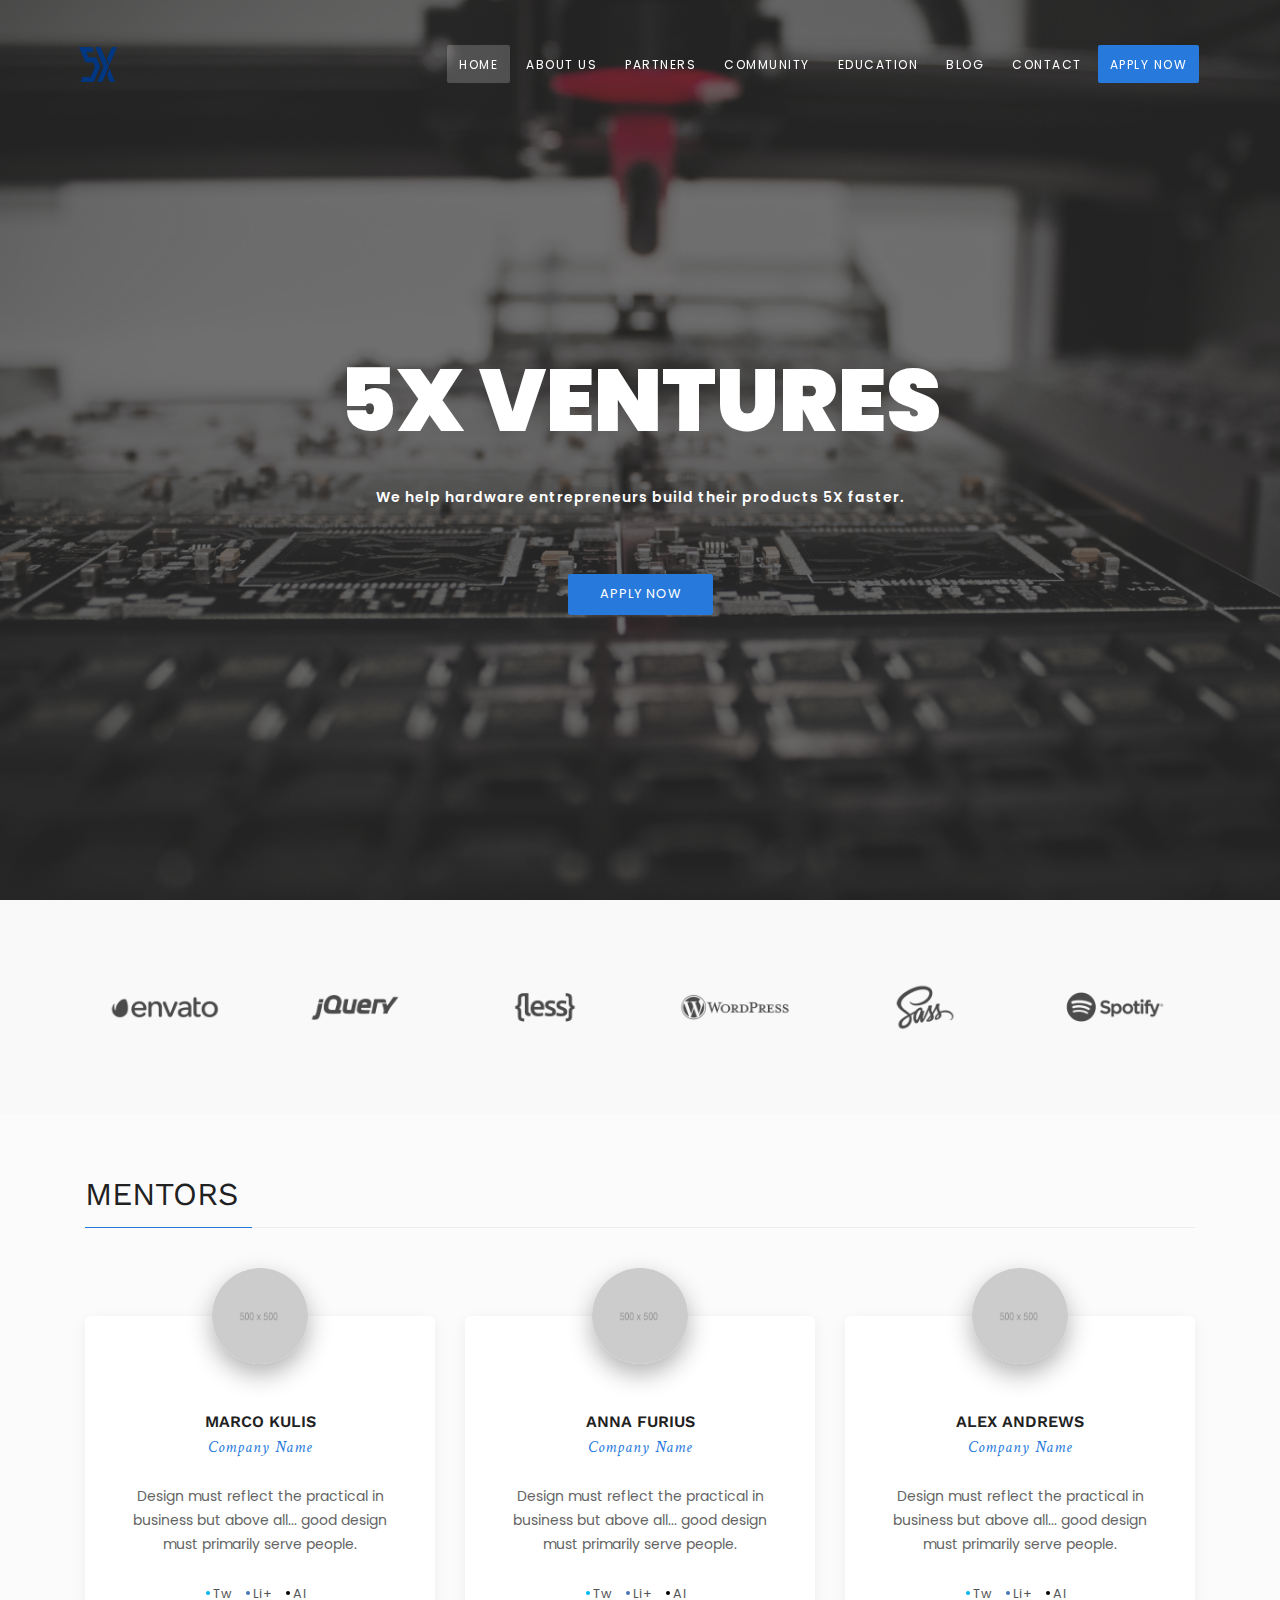
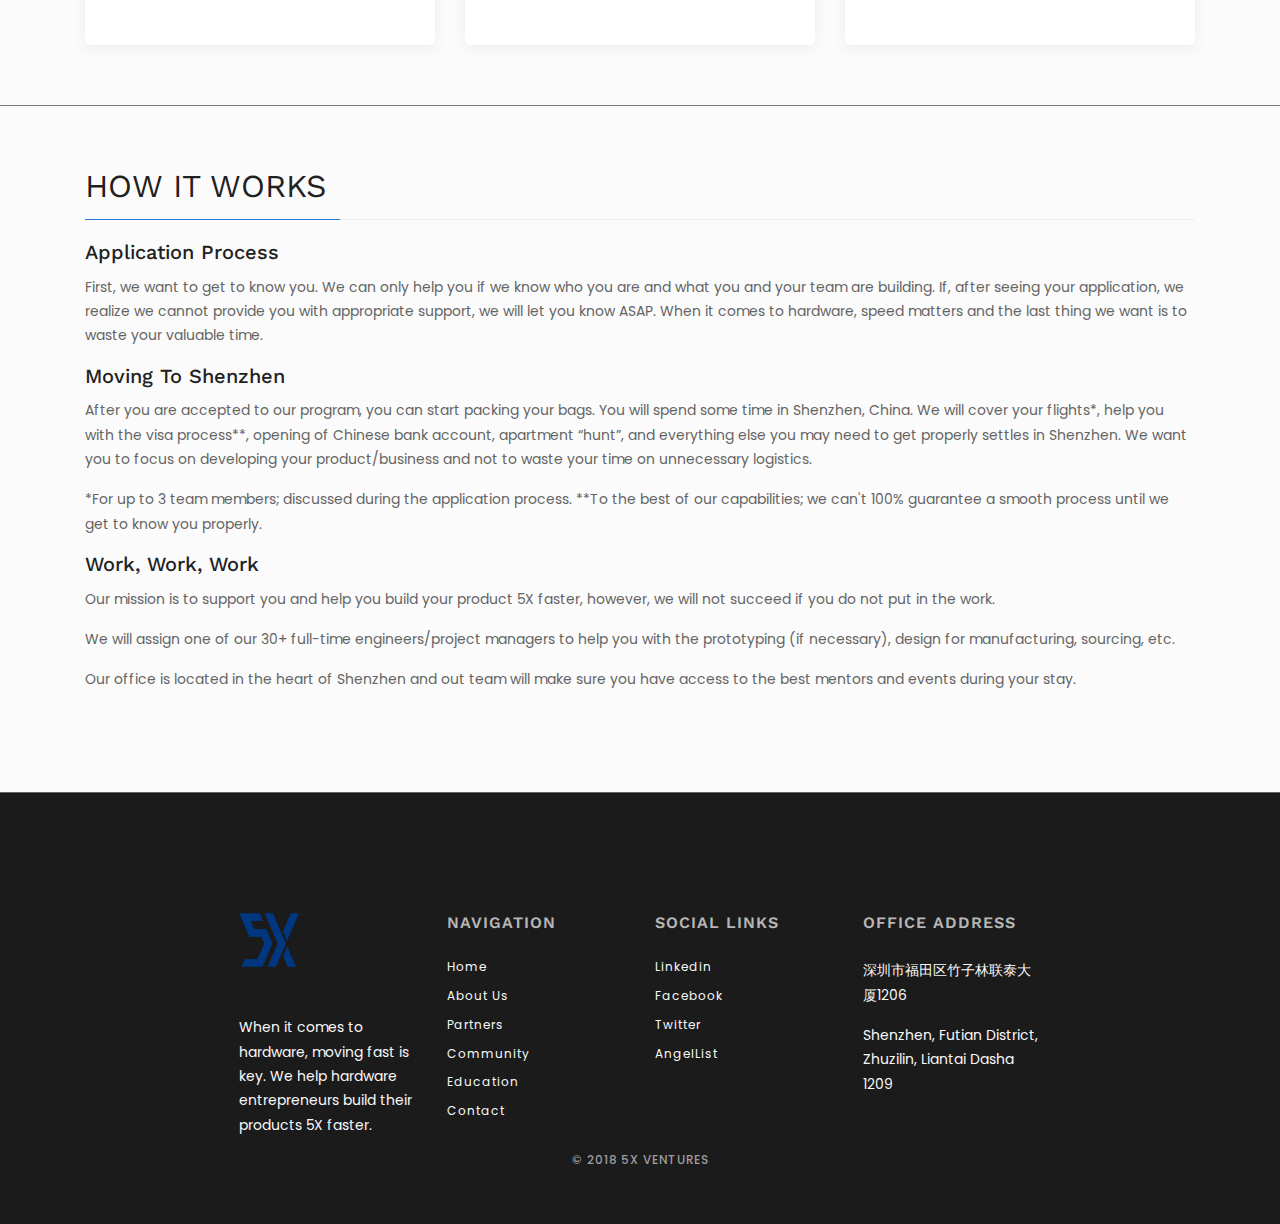
<file: index.html>
<!DOCTYPE html>
<!--[if IE 8]><html class="no-js lt-ie9" lang="en"> <![endif]-->
<!--[if gt IE 8]>
<!--><html class="no-js" lang="en"><!--<![endif]-->
<head>

	<!-- Basic Page Needs
	================================================== -->
	<meta charset="utf-8">
	<title>5x VENTURES</title>
	<meta name="description" content="">
	<meta name="author" content="">

	<!-- Mobile Specific Metas
	================================================== -->
	<meta name="viewport" content="width=device-width, initial-scale=1, maximum-scale=1">
	<meta name="theme-color" content="#212121"/>
    <meta name="msapplication-navbutton-color" content="#212121"/>
    <meta name="apple-mobile-web-app-status-bar-style" content="#212121"/>

	<!-- Web Fonts 
	================================================== -->
	<link href="https://fonts.googleapis.com/css?family=Work+Sans:100,200,300,400,500,600,700,800,900" rel="stylesheet"/>
	<link href="https://fonts.googleapis.com/css?family=Poppins:100,100i,200,200i,300,300i,400,400i,500,500i,600,600i,700,700i,800,800i,900,900i" rel="stylesheet"/>
	<link href="https://fonts.googleapis.com/css?family=Crimson+Text:400,400i,600,600i,700,700i" rel="stylesheet"/>	
	
	<!-- CSS
	================================================== -->
	<link rel="stylesheet" href="css/bootstrap.min.css"/>
	<link rel="stylesheet" href="css/font-awesome.min.css"/>
	<link rel="stylesheet" href="css/mind-icons-line.css"/>
	<link rel="stylesheet" href="css/funky-style.css"/>
	<link rel="stylesheet" href="css/owl.carousel.css"/>
	<link rel="stylesheet" href="css/owl.transitions.css"/>
	<link rel="stylesheet" href="css/colors/color-green.css"/>
			
	<!-- Favicons
	================================================== -->
	<link rel="icon" type="image/png" href="favicon.png">
	<link rel="apple-touch-icon" href="apple-touch-icon.png">
	<link rel="apple-touch-icon" sizes="72x72" href="apple-touch-icon-72x72.png">
	<link rel="apple-touch-icon" sizes="114x114" href="apple-touch-icon-114x114.png">
	
	
</head>
<body class="royal_preloader">	
	
	<div id="royal_preloader"></div>

	
	<!-- Nav and Logo
	================================================== -->
	
	<div id="menu-wrap" class="cbp-af-header black-menu-background-1st-trans menu-fixed-padding-small menu-shadow">
		<div class="container-fluid max-width-90">
			<div class="row">
				<div class="col-md-12">	
					<nav class="navbar navbar-toggleable-md navbar-inverse bg-inverse bg-faded">
						<button class="navbar-toggler navbar-toggler-right" type="button" data-toggle="collapse" data-target="#navbarNavMenuMain" aria-controls="navbarNavMenuMain" aria-expanded="false" aria-label="Toggle navigation">
							<span class="navbar-toggler-icon"></span>
						</button>
						<a class="navbar-brand" href="index.html">
							<img src="img/logo-light.png" alt="" class="">
						</a>
						<div class="collapse navbar-collapse justify-content-end" id="navbarNavMenuMain">
							<ul class="navbar-nav">
								<li class="nav-item">
									<a href="index.html" class="nav-link active">Home</a>
								</li>
								<li class="nav-item">
									<a href="about-us.html" class="nav-link">About us</a>
								</li>
								<li class="nav-item">
									<a href="partners.html" class="nav-link">Partners</a>
								</li>
								<li class="nav-item">
									<a href="#" class="nav-link">Community</a>
								</li>
								<li class="nav-item">
									<a href="#" class="nav-link">Education</a>
								</li>
								<li class="nav-item">
									<a href="#" class="nav-link">Blog</a>
								</li>
								<li class="nav-item">
									<a href="contact.html" class="nav-link">Contact</a>
								</li>
								<li class="nav-item ">
									<a class="nav-link colored-prim" href="apply-now.html"  aria-haspopup="true" aria-expanded="false">
										APPLY NOW
									</a>
								</li>
								
							</ul>
						</div>
					</nav>		
				</div>
			</div>	
		</div>		
	</div>
	

	

	<!-- Primary Page Layout
	================================================== -->

	<!-- Hero Slider Block
	================================================== -->
	
	<div class="section full-height">
		<div class="parallax" style="background-image: url('img/hero-bg.png')"></div>
		<div class="grey-fade-over"></div>
		<div class="hero-center-wrap move-bottom z-bigger">
			<div class="container color-white hero-text big-text text-center parallax-fade-top">
				<div class="row">
					<div class="col-md-12 mg-auto">	
						<h1 class="color-white mb-xl-5">5X VENTURES</h1>
						<p>We help hardware entrepreneurs build their products 5X faster.</p>
						<a href="apply-now.html" class="btn btn-primary  btn-long mt-5 scroll" >APPLY NOW</a>
					</div>
				</div>	
			</div>
		</div>
	</div>
	
	<!-- Logos Block
	================================================== -->
		
	<div class="section padding-top-bottom-small background-grey-2 over-hide">
		<div class="container">
			<div class="row">
				<div class="col-md-2">
					<a href="#">
						<img  src="img/logos/d1.png" class="img-120 mx-auto" alt="" />
					</a>
				</div>
				<div class="col-md-2 mt-4 mt-md-0">
					<a href="#">
						<img  src="img/logos/d2.png" class="img-120 mx-auto" alt="" />
					</a>
				</div>
				<div class="col-md-2 mt-4 mt-md-0">
					<a href="#">
						<img  src="img/logos/d3.png" class="img-120 mx-auto" alt="" />
					</a>
				</div>
				<div class="col-md-2 mt-4 mt-md-0">
					<a href="#">
						<img  src="img/logos/d4.png" class="img-120 mx-auto" alt="" />
					</a>
				</div>
				<div class="col-md-2 mt-4 mt-md-0">
					<a href="#">
						<img  src="img/logos/d5.png" class="img-120 mx-auto" alt="" />
					</a>
				</div>
				<div class="col-md-2 mt-4 mt-md-0">
					<a href="#">
						<img  src="img/logos/d6.png" class="img-120 mx-auto" alt="" />
					</a>
				</div>
			</div>
		</div>		
	</div>
	
							
						
						
   
	<!-- Team Block
	================================================== -->
	
	<div class="section padding-top-bottom background-grey">
	    
		<div class="container">	
		<div class="main-title no-subtitle">
							<h3 class="mb-0">MENTORS</h3>
							<div class="progress">
							<div class="progress-bar" role="progressbar" aria-valuenow="60" aria-valuemin="0" aria-valuemax="100" style="width: 15%; ">
							</div>
							</div>	
         </div>
			<div class="row">										 
				<div class="col-lg-4">											 
					<div class="team-box-1 all-padding background-white drop-shadow text-center image-over-box mt-5"> 
						<img src="img/t4.jpg" alt="" class="img-raised" />
						<h6 class="mb-1">Marco Kulis</h6>	
						<p class="mb-4">Company Name</p>
						Design must reflect the practical in business but above all... good design must primarily serve people.
						<ul class="team-social mt-4">
							<li class="twitter">
								<a href="#">Tw</a>
							</li>
							<li class="linkedin">
								<a href="#">Li+</a>
							</li>
							<li class="angellist">
								<a href="#">Al</a>
							</li>
						</ul>	
					</div>	
				</div>											 
				<div class="col-lg-4 mt-4 mt-lg-0">											 
					<div class="team-box-1 all-padding background-white drop-shadow text-center image-over-box mt-5">	
						<img  src="img/t1.jpg" alt="" class="img-raised" />
						<h6 class="mb-1">Anna Furius</h6>		
						<p class="mb-4">Company Name</p>
						Design must reflect the practical in business but above all... good design must primarily serve people.
						<ul class="team-social mt-4">
							<li class="twitter">
								<a href="#">Tw</a>
							</li>
							<li class="linkedin">
								<a href="#">Li+</a>
							</li>
							<li class="angellist">
								<a href="#">Al</a>
							</li>
						</ul>		
					</div>	
				</div>											 
				<div class="col-lg-4 mt-4 mt-lg-0">											 
					<div class="team-box-1 all-padding background-white drop-shadow text-center image-over-box mt-5">	
						<img  src="img/t2.jpg" alt="" class="img-raised" />
						<h6 class="mb-1">Alex Andrews</h6>	
						<p class="mb-4">Company Name</p>
						Design must reflect the practical in business but above all... good design must primarily serve people.	
						<ul class="team-social mt-4">
							<li class="twitter">
								<a href="#">Tw</a>
							</li>
							<li class="linkedin">
								<a href="#">Li+</a>
							</li>
							<li class="angellist">
								<a href="#">Al</a>
							</li>
						</ul>	
					</div>	
				</div>											 
					
			</div>
		</div>		
	</div>						
						
    <div class="separator-wrap" style=" background-color: #777;">	
						<span class="separator"><span class="separator-line" ></span></span>
    </div>
	
	<div class="section padding-top-bottom background-grey ">
	    
		<div class="container">	
          <div class="main-title no-subtitle">
				<h3 class="mb-0">HOW IT WORKS</h3>
				<div class="progress">
				     <div class="progress-bar" role="progressbar" aria-valuenow="60" aria-valuemin="0" aria-valuemax="100" style="width: 23%; "></div>
				</div>	
              <h5 style="padding-top: 20px;">Application process</h5>
              <p>First, we want to get to know you. We can only help you if we know who you are and what you and your team are building. If, after seeing your application, we realize we cannot provide you with appropriate support, we will let you know ASAP. When it comes to hardware, ​speed matters​​ and the last thing we want is to waste your valuable time.</p>
              <h5>Moving to Shenzhen</h5>
              <p>After you are accepted to our program, you can start packing your bags. You will spend some time in Shenzhen, China. We will cover your flights*, help you with the visa process**, opening of Chinese bank account, apartment “hunt”, and everything else you may need to get properly settles in Shenzhen. We want you to focus on developing your product/business and not to waste your time on unnecessary logistics.</p>
              <p>*For up to 3 team members; discussed during the application process.
**To the best of our capabilities; we can't 100% guarantee a smooth process until we get to know you properly.</p>
              <h5>Work, work, work</h5>
              <p>Our mission is to support you and help you build your product 5X faster, however, we will not succeed if you do not put in the ​work​​.</p>
              <p>We will assign one of our 30+ full-time engineers/project managers to help you with the prototyping (if necessary), design for manufacturing, sourcing, etc.</p>
              <p>Our office is located in the heart of Shenzhen and out team will make sure you have access to the best mentors and events during your stay.</p>
         </div>                                                                                            
        </div>
                    
    </div>					
				
     <div class="separator-wrap" style=" background-color: #646464;">	
						<span class="separator"><span class="separator-line" ></span></span>
    </div>
	
<!--	<div class="section padding-top-bottom background-grey">
	    
		<div class="container">	
          <div class="main-title no-subtitle">
				<h3 class="mb-0">FAQ</h3>
				<div class="progress">
				     <div class="progress-bar" role="progressbar" aria-valuenow="60" aria-valuemin="0" aria-valuemax="100" style="width: 7%; "></div>
				</div>	
              <h5 style="padding-top: 20px;">Application process</h5>
              <p>First, we want to get to know you. We can only help you if we know who you are and what you and your team are building. If, after seeing your application, we realize we cannot provide you with appropriate support, we will let you know ASAP. When it comes to hardware, ​speed matters​​ and the last thing we want is to waste your valuable time.</p>
              <h5>Moving to Shenzhen</h5>
              <p>After you are accepted to our program, you can start packing your bags. You will spend some time in Shenzhen, China. We will cover your flights*, help you with the visa process**, opening of Chinese bank account, apartment “hunt”, and everything else you may need to get properly settles in Shenzhen. We want you to focus on developing your product/business and not to waste your time on unnecessary logistics.</p>
              <p>*For up to 3 team members; discussed during the application process.
**To the best of our capabilities; we can't 100% guarantee a smooth process until we get to know you properly.</p>
              <h5>Work, work, work</h5>
              <p>Our mission is to support you and help you build your product 5X faster, however, we will not succeed if you do not put in the ​work​​.</p>
              <p>We will assign one of our 30+ full-time engineers/project managers to help you with the prototyping (if necessary), design for manufacturing, sourcing, etc.</p>
              <p>Our office is located in the heart of Shenzhen and out team will make sure you have access to the best mentors and events during your stay.</p>
         </div>                                                                                            
        </div>
                    
    </div>			                                                                                                                        
																																
-->

	<!-- Footer Dark Block
	================================================== -->
	
	<div class="section padding-top background-dark-2 over-hide footer-1 dark z-bigger-2">
		<div class="container-fluid max-width-65">
			<div class="row">
				<div class="col-md-3 logo-footer-100">
				<img src="img/logo-light.png" alt="" class="mb-5">
					
                    <p>When it comes to hardware, moving fast is key. We help hardware entrepreneurs build their products 5X faster.</p>
					
				</div>
				<div class="col-md-3 mt-4 mt-md-0">
					<h6>Navigation</h6>
					<ul class="list-style">
						<li><a href="index.html">Home</a></li>
						<li><a href="about-us.html">About Us</a></li>
						<li><a href="partners.html">Partners</a></li>
						<li><a href="#">Community</a></li>
						<li><a href="#">Education</a></li>
						<li><a href="contact.html">Contact</a></li>
						
					</ul>
				</div>
				<div class="col-md-3 mt-4 mt-md-0">
					<h6>Social Links</h6>
					<ul class="list-style">
						<li><a href="https://www.linkedin.com/company/5x/">Linkedin</a></li>
						<li><a href="https://www.facebook.com/5XVentures">Facebook</a></li>
						<li><a href="https://twitter.com/5XVentures">Twitter</a></li>
						<li><a href="https://angel.co/5x-ventures">AngelList</a></li>
					</ul>
				</div>
				<div class="col-md-3 mt-4 mt-md-0 ">
					
					<h6>Office Address</h6>
                    <p>深圳市福田区竹子林联泰大厦1206 </p>
                    <p>Shenzhen, Futian District, Zhuzilin, Liantai Dasha 1209</p>
				<!--	<ul class="list-style">
						<li><a href="#">Privacy</a></li>
						<li><a href="#">Terms</a></li>
					</ul> -->
				</div>
			</div>
		</div>	
		
		<div class="container-fluid max-width-65 scd-foot padding-bottom-smaller">
		
			<p align="center">© 2018 5X VENTURES</p>
			
		</div>	
	</div>
	

	<div class="scroll-to-top"><i class="fa fa-angle-up"></i></div>
	
	<!-- JAVASCRIPT
    ================================================== -->
	<script type="text/javascript" src="js/jquery-3.2.1.min.js"></script>
	<script type="text/javascript" src="js/royal_preloader.min.js"></script> 
	<script type="text/javascript" src="js/tether.min.js"></script>
	<script type="text/javascript" src="js/bootstrap.min.js"></script>
	<script type="text/javascript" src="js/plugins.js"></script> 
	<script type="text/javascript" src="js/custom/custom-service.js"></script>  
<!-- End Document
================================================== -->
</body>
</html>
</file>
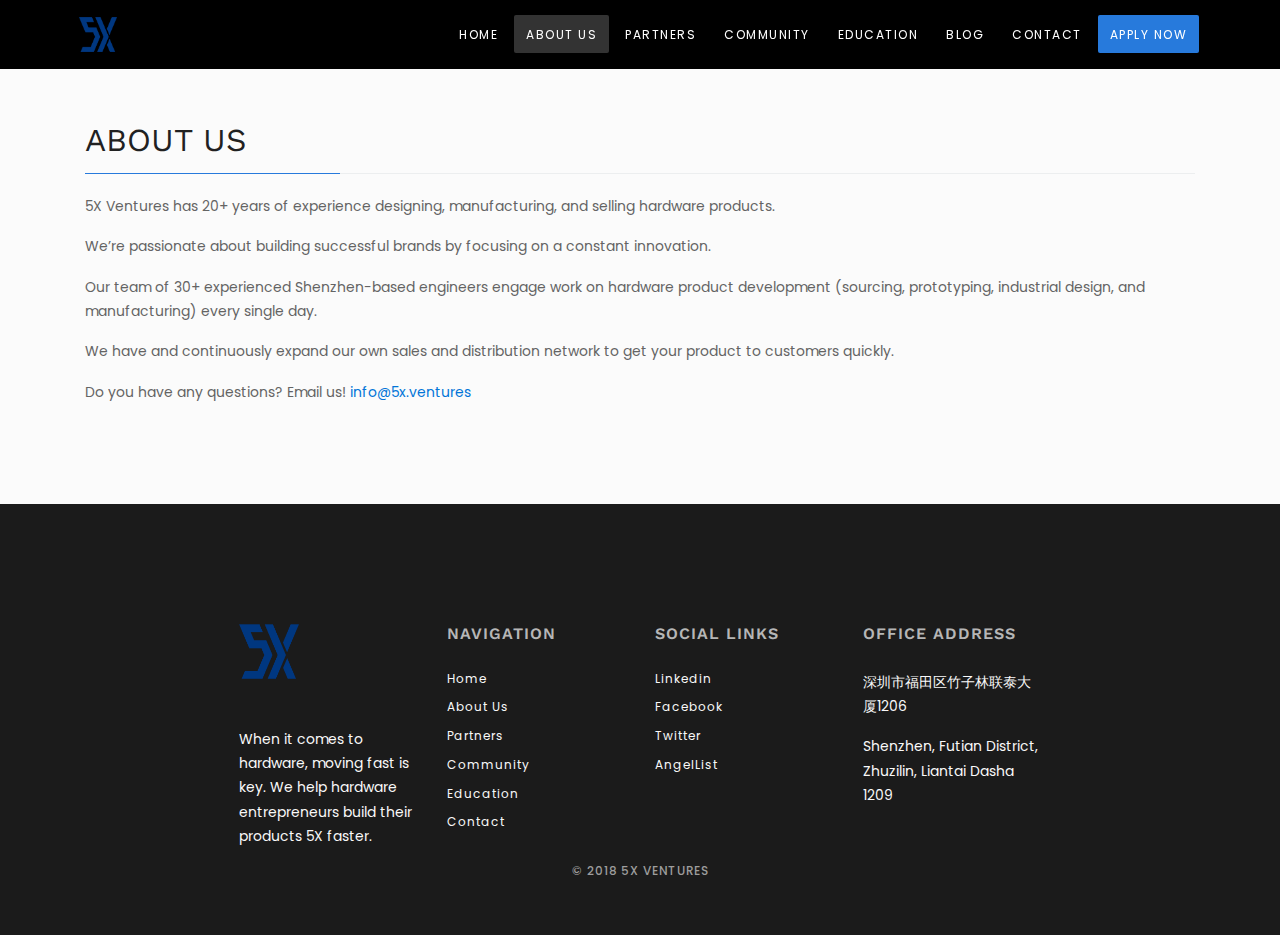
<file: about-us.html>
<!DOCTYPE html>
<!--[if IE 8]><html class="no-js lt-ie9" lang="en"> <![endif]-->
<!--[if gt IE 8]>
<!--><html class="no-js" lang="en"><!--<![endif]-->
<head>

	<!-- Basic Page Needs
	================================================== -->
	<meta charset="utf-8">
	<title>Funky Template by IG Design</title>
	<meta name="description" content="">
	<meta name="author" content="">

	<!-- Mobile Specific Metas
	================================================== -->
	<meta name="viewport" content="width=device-width, initial-scale=1, maximum-scale=1">
	<meta name="theme-color" content="#212121"/>
    <meta name="msapplication-navbutton-color" content="#212121"/>
    <meta name="apple-mobile-web-app-status-bar-style" content="#212121"/>

	<!-- Web Fonts 
	================================================== -->
	<link href="https://fonts.googleapis.com/css?family=Work+Sans:100,200,300,400,500,600,700,800,900" rel="stylesheet"/>
	<link href="https://fonts.googleapis.com/css?family=Poppins:100,100i,200,200i,300,300i,400,400i,500,500i,600,600i,700,700i,800,800i,900,900i" rel="stylesheet"/>
	<link href="https://fonts.googleapis.com/css?family=Crimson+Text:400,400i,600,600i,700,700i" rel="stylesheet"/>	
	
	<!-- CSS
	================================================== -->
	<link rel="stylesheet" href="css/bootstrap.min.css"/>
	<link rel="stylesheet" href="css/font-awesome.min.css"/>
	<link rel="stylesheet" href="css/mind-icons-line.css"/>
	<link rel="stylesheet" href="css/funky-style.css"/>
	<link rel="stylesheet" href="css/owl.carousel.css"/>
	<link rel="stylesheet" href="css/owl.transitions.css"/>
	<link rel="stylesheet" href="css/colors/color-green.css"/>
			
	<!-- Favicons
	================================================== -->
	<link rel="icon" type="image/png" href="favicon.png">
	<link rel="apple-touch-icon" href="apple-touch-icon.png">
	<link rel="apple-touch-icon" sizes="72x72" href="apple-touch-icon-72x72.png">
	<link rel="apple-touch-icon" sizes="114x114" href="apple-touch-icon-114x114.png">
	
	
</head>
<body class="royal_preloader">	
	
	<div id="royal_preloader"></div>

	
	<!-- Nav and Logo
	================================================== -->
	
	<div id="menu-wrap" class="cbp-af-header  menu-shadow" style="background-color: #000 !important">
		<div class="container-fluid max-width-90">
			<div class="row">
				<div class="col-md-12">	
					<nav class="navbar navbar-toggleable-md navbar-inverse bg-inverse bg-faded">
						<button class="navbar-toggler navbar-toggler-right" type="button" data-toggle="collapse" data-target="#navbarNavMenuMain" aria-controls="navbarNavMenuMain" aria-expanded="false" aria-label="Toggle navigation">
							<span class="navbar-toggler-icon"></span>
						</button>
						<a class="navbar-brand" href="index.html">
							<img src="img/logo-light.png" alt="" class="">
						</a>
						<div class="collapse navbar-collapse justify-content-end" id="navbarNavMenuMain">
							<ul class="navbar-nav">
								<li class="nav-item">
									<a href="index.html" class="nav-link">Home</a>
								</li>
								<li class="nav-item">
									<a href="about-us.html" class="nav-link active">About us</a>
								</li>
								<li class="nav-item">
									<a href="partners.html" class="nav-link">Partners</a>
								</li>
								<li class="nav-item">
									<a href="#" class="nav-link">Community</a>
								</li>
								<li class="nav-item">
									<a href="#" class="nav-link">Education</a>
								</li>
								<li class="nav-item">
									<a href="#" class="nav-link">Blog</a>
								</li>
								<li class="nav-item">
									<a href="contact.html" class="nav-link">Contact</a>
								</li>
								<li class="nav-item ">
									<a class="nav-link colored-prim" href="apply-now.html"  aria-haspopup="true" aria-expanded="false">
										APPLY NOW
									</a>
								</li>
								
							</ul>
						</div>
					</nav>		
				</div>
			</div>	
		</div>		
	</div>
	
	
	<div class="section padding-top-bottom background-grey">
	    
		<div class="container">	
          <div class="main-title no-subtitle"  style="padding-top:60px;">
				<h3 class="mb-0">ABOUT US</h3>
				<div class="progress">
				     <div class="progress-bar" role="progressbar" aria-valuenow="60" aria-valuemin="0" aria-valuemax="100" style="width: 23%; "></div>
				</div>	
              <p style="padding-top: 20px;">5X Ventures has 20+ years of experience designing, manufacturing, and selling hardware products.</p>
              <p>We’re passionate about building successful brands by focusing on a constant innovation.</p>
              <p>Our team of 30+ experienced Shenzhen-based engineers engage work on hardware product development (sourcing, prototyping, industrial design, and manufacturing) every single day.</p>
              <p>We have and continuously expand our own sales and distribution network to get your product to customers quickly.</p>
              <p>Do you have any questions? Email us! <a href="mailto:info@5x.ventures">info@5x.ventures</a></p>
         </div>                                                                                            
        </div>
                    
    </div>			                                                                                                                   																													


	<!-- Footer Dark Block
	================================================== -->
	
	
	<div class="section padding-top background-dark-2 over-hide footer-1 dark z-bigger-2">
		<div class="container-fluid max-width-65">
			<div class="row">
				<div class="col-md-3 logo-footer-100">
				<img src="img/logo-light.png" alt="" class="mb-5">
					
                    <p>When it comes to hardware, moving fast is key. We help hardware entrepreneurs build their products 5X faster.</p>
					
				</div>
				<div class="col-md-3 mt-4 mt-md-0">
					<h6>Navigation</h6>
					<ul class="list-style">
						<li><a href="index.html">Home</a></li>
						<li><a href="about-us.html">About Us</a></li>
						<li><a href="partners.html">Partners</a></li>
						<li><a href="#">Community</a></li>
						<li><a href="#">Education</a></li>
						<li><a href="contact.html">Contact</a></li>
						
					</ul>
				</div>
				<div class="col-md-3 mt-4 mt-md-0">
					<h6>Social Links</h6>
					<ul class="list-style">
						<li><a href="https://www.linkedin.com/company/5x/">Linkedin</a></li>
						<li><a href="https://www.facebook.com/5XVentures">Facebook</a></li>
						<li><a href="https://twitter.com/5XVentures">Twitter</a></li>
						<li><a href="https://angel.co/5x-ventures">AngelList</a></li>
					</ul>
				</div>
				<div class="col-md-3 mt-4 mt-md-0 ">
					
					<h6>Office Address</h6>
                    <p>深圳市福田区竹子林联泰大厦1206 </p>
                    <p>Shenzhen, Futian District, Zhuzilin, Liantai Dasha 1209</p>
				<!--	<ul class="list-style">
						<li><a href="#">Privacy</a></li>
						<li><a href="#">Terms</a></li>
					</ul> -->
				</div>
			</div>
		</div>	
		
		<div class="container-fluid max-width-65 scd-foot padding-bottom-smaller">
		
			<p align="center">© 2018 5X VENTURES</p>
			
		</div>	
	</div>
	

	<div class="scroll-to-top"><i class="fa fa-angle-up"></i></div>
	
	<!-- JAVASCRIPT
    ================================================== -->
	<script type="text/javascript" src="js/jquery-3.2.1.min.js"></script>
	<script type="text/javascript" src="js/royal_preloader.min.js"></script> 
	<script type="text/javascript" src="js/tether.min.js"></script>
	<script type="text/javascript" src="js/bootstrap.min.js"></script>
	<script type="text/javascript" src="js/plugins.js"></script> 
	<script type="text/javascript" src="js/custom/custom-service.js"></script>  
<!-- End Document
================================================== -->
</body>
</html>
</file>
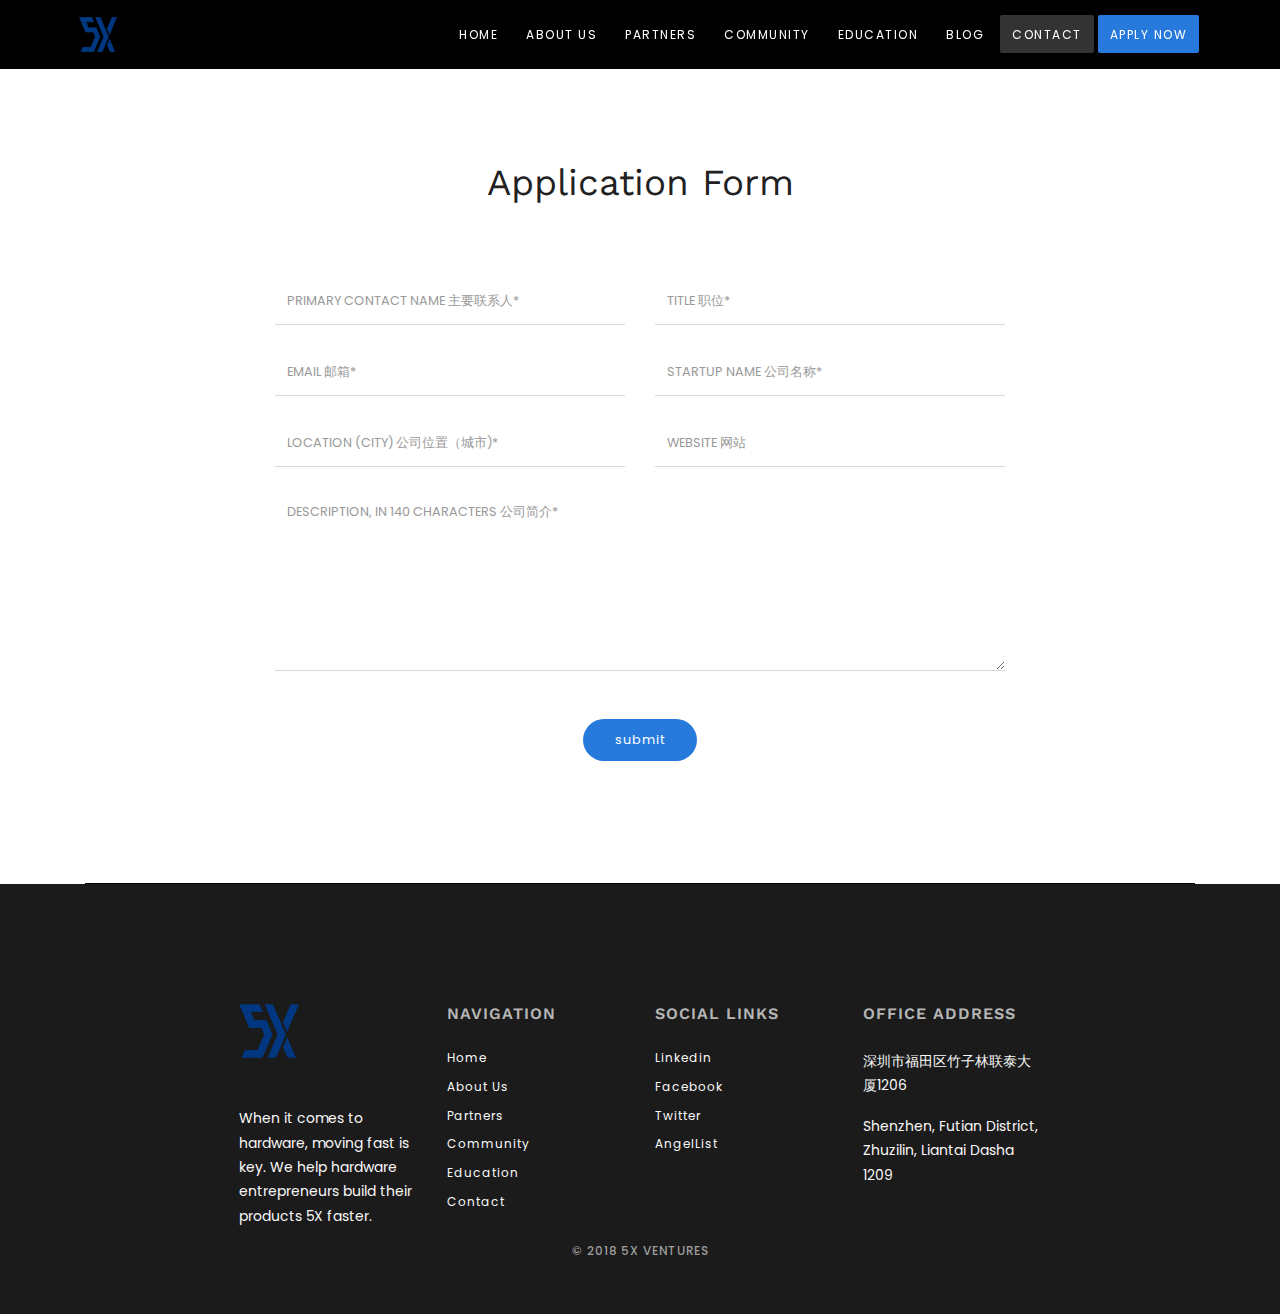
<file: apply-now.html>
<!DOCTYPE html>
<!--[if IE 8]><html class="no-js lt-ie9" lang="en"> <![endif]-->
<!--[if gt IE 8]>
<!--><html class="no-js" lang="en"><!--<![endif]-->
<head>

	<!-- Basic Page Needs
	================================================== -->
	<meta charset="utf-8">
	<title>V5 VENTURES</title>
	<meta name="description" content="">
	<meta name="author" content="">

	<!-- Mobile Specific Metas
	================================================== -->
	<meta name="viewport" content="width=device-width, initial-scale=1, maximum-scale=1">
	<meta name="theme-color" content="#212121"/>
    <meta name="msapplication-navbutton-color" content="#212121"/>
    <meta name="apple-mobile-web-app-status-bar-style" content="#212121"/>

	<!-- Web Fonts 
	================================================== -->
	<link href="https://fonts.googleapis.com/css?family=Work+Sans:100,200,300,400,500,600,700,800,900" rel="stylesheet"/>
	<link href="https://fonts.googleapis.com/css?family=Poppins:100,100i,200,200i,300,300i,400,400i,500,500i,600,600i,700,700i,800,800i,900,900i" rel="stylesheet"/>
	<link href="https://fonts.googleapis.com/css?family=Crimson+Text:400,400i,600,600i,700,700i" rel="stylesheet"/>	
	
	<!-- CSS
	================================================== -->
	<link rel="stylesheet" href="css/bootstrap.min.css"/>
	<link rel="stylesheet" href="css/font-awesome.min.css"/>
	<link rel="stylesheet" href="css/mind-icons-line.css"/>
	<link rel="stylesheet" href="css/funky-style.css"/>
	<link rel="stylesheet" href="css/owl.carousel.css"/>
	<link rel="stylesheet" href="css/owl.transitions.css"/>
	<link rel="stylesheet" href="css/colors/color-green.css"/>
			
	<!-- Favicons
	================================================== -->
	<link rel="icon" type="image/png" href="favicon.png">
	<link rel="apple-touch-icon" href="apple-touch-icon.png">
	<link rel="apple-touch-icon" sizes="72x72" href="apple-touch-icon-72x72.png">
	<link rel="apple-touch-icon" sizes="114x114" href="apple-touch-icon-114x114.png">
	
	
</head>
<body class="royal_preloader">	
	
	<div id="royal_preloader"></div>

	
	<!-- Nav and Logo
	================================================== -->
	
	<div id="menu-wrap" class="cbp-af-header  menu-shadow" style="background-color: #000 !important">
		<div class="container-fluid max-width-90">
			<div class="row">
				<div class="col-md-12">	
					<nav class="navbar navbar-toggleable-md navbar-inverse bg-inverse bg-faded">
						<button class="navbar-toggler navbar-toggler-right" type="button" data-toggle="collapse" data-target="#navbarNavMenuMain" aria-controls="navbarNavMenuMain" aria-expanded="false" aria-label="Toggle navigation">
							<span class="navbar-toggler-icon"></span>
						</button>
						<a class="navbar-brand" href="index.html">
							<img src="img/logo-light.png" alt="" class="">
						</a>
						<div class="collapse navbar-collapse justify-content-end" id="navbarNavMenuMain">
							<ul class="navbar-nav">
								<li class="nav-item">
									<a href="index.html" class="nav-link">Home</a>
								</li>
								<li class="nav-item">
									<a href="about-us.html" class="nav-link">About us</a>
								</li>
								<li class="nav-item">
									<a href="partners.html" class="nav-link">Partners</a>
								</li>
								<li class="nav-item">
									<a href="#" class="nav-link">Community</a>
								</li>
								<li class="nav-item">
									<a href="#" class="nav-link">Education</a>
								</li>
								<li class="nav-item">
									<a href="#" class="nav-link">Blog</a>
								</li>
								<li class="nav-item">
									<a href="contact.html" class="nav-link active">Contact</a>
								</li>
								<li class="nav-item ">
									<a class="nav-link colored-prim" href="apply-now.html" id="navbarDropdownMenuLink-lng"  aria-haspopup="true" aria-expanded="false">
										APPLY NOW
									</a>
								</li>
								
							</ul>
						</div>
					</nav>		
				</div>
			</div>	
		</div>		
	</div>


	<!-- Primary Page Layout
	================================================== -->

	<!-- Hero Block
	================================================== -->
	
	<div class="section over-hide" style="padding-top: 160px;">
		<div class="container parallax-fade-top">
			<div class="row">
				<div class="col-md-12">	
					<div class="main-title text-center">
						<h2>Application Form</h2>
					</div>	
				</div>
				<div class="clear"></div>
			</div>		
		</div>	
	</div>

	<!-- Block
	================================================== -->

		
    <div class="section background-white padding-bottom over-hide z-bigger-2">
		<div class="container">
			<div class="row justify-content-center">
				<div class="col-md-4">	
					<div class="subscribe-box-1">
						<input type="text" value="" placeholder="PRIMARY CONTACT NAME 主要联系人*" class="form-control" />
					</div>		
				</div>
				<div class="col-md-4 mt-4 mt-md-0">	
					<div class="subscribe-box-1">
						<input type="text" value="" placeholder="TITLE 职位*" class="form-control" />
					</div>		
				</div>
				<div class="clear"></div>
				<div class="col-md-4 mt-4">	
					<div class="subscribe-box-1">
						<input type="text" value="" placeholder="EMAIL 邮箱*" class="form-control" />
					</div>		
				</div>
				<div class="col-md-4 mt-4">	
					<div class="subscribe-box-1">
						<input type="text" value="" placeholder="STARTUP NAME 公司名称*" class="form-control" />
					</div>		
				</div>
				<div class="clear"></div>
				<div class="col-md-4 mt-4">	
					<div class="subscribe-box-1">
						<input type="text" value="" placeholder="LOCATION (CITY) 公司位置（城市)*" class="form-control" />
					</div>		
				</div>
				<div class="col-md-4 mt-4">	
					<div class="subscribe-box-1">
						<input type="text" value="" placeholder="WEBSITE 网站" class="form-control" />
					</div>		
				</div>
				<div class="clear"></div>
				<div class="col-md-8 mt-4">	
					<div class="subscribe-box-1">
						<textarea name="message"  placeholder="DESCRIPTION, IN 140 CHARACTERS 公司简介*" class="for-textarea form-control" ></textarea>
					</div>		
				</div>
				<div class="clear"></div>
			<!--	<div class="col-md-12 text-center pt-5">	
					<div class="checkbox primary line-icon on-light">
						<input id="checkboxForm" type="checkbox">
						<label for="checkboxForm">
							I'm not a robot
						</label>
					</div>
				</div> -->
				<div class="col-md-12 mt-5 text-center">
					<button class="btn btn-primary btn-round btn-long" type="button">submit</button>		
				</div>
			</div>		
		</div>	
	</div>

	<!-- Separator Line
	================================================== -->
	
	<div class="section padding-top-bottom-1 background-white">
		<div class="container">	
			<div class="row">
				<div class="col-md-12">	
					<div class="separator-wrap">	
						<span class="separator"><span class="separator-line"></span></span>
					</div>
				</div>
			</div>
		</div>		
	</div>

	
	<!-- Footer Dark Block
	================================================== -->
	
	
	<div class="section padding-top background-dark-2 over-hide footer-1 dark z-bigger-2">
		<div class="container-fluid max-width-65">
			<div class="row">
				<div class="col-md-3 logo-footer-100">
				<img src="img/logo-light.png" alt="" class="mb-5">
					
                    <p>When it comes to hardware, moving fast is key. We help hardware entrepreneurs build their products 5X faster.</p>
					
				</div>
				<div class="col-md-3 mt-4 mt-md-0">
					<h6>Navigation</h6>
					<ul class="list-style">
						<li><a href="index.html">Home</a></li>
						<li><a href="about-us.html">About Us</a></li>
						<li><a href="partners.html">Partners</a></li>
						<li><a href="#">Community</a></li>
						<li><a href="#">Education</a></li>
						<li><a href="contact.html">Contact</a></li>
						
					</ul>
				</div>
				<div class="col-md-3 mt-4 mt-md-0">
					<h6>Social Links</h6>
					<ul class="list-style">
						<li><a href="https://www.linkedin.com/company/5x/">Linkedin</a></li>
						<li><a href="https://www.facebook.com/5XVentures">Facebook</a></li>
						<li><a href="https://twitter.com/5XVentures">Twitter</a></li>
						<li><a href="https://angel.co/5x-ventures">AngelList</a></li>
					</ul>
				</div>
				<div class="col-md-3 mt-4 mt-md-0 ">
					
					<h6>Office Address</h6>
                    <p>深圳市福田区竹子林联泰大厦1206 </p>
                    <p>Shenzhen, Futian District, Zhuzilin, Liantai Dasha 1209</p>
				<!--	<ul class="list-style">
						<li><a href="#">Privacy</a></li>
						<li><a href="#">Terms</a></li>
					</ul> -->
				</div>
			</div>
		</div>	
		
		<div class="container-fluid max-width-65 scd-foot padding-bottom-smaller">
		
			<p align="center">© 2018 5X VENTURES</p>
			
		</div>	
	</div>
	

	<div class="scroll-to-top"><i class="fa fa-angle-up"></i></div>
	
	<!-- JAVASCRIPT
    ================================================== -->
	<script type="text/javascript" src="js/jquery-3.2.1.min.js"></script>
	<script type="text/javascript" src="js/royal_preloader.min.js"></script> 
	<script type="text/javascript" src="js/tether.min.js"></script>
	<script type="text/javascript" src="js/bootstrap.min.js"></script>
	<script type="text/javascript" src="js/plugins.js"></script> 
	<script type="text/javascript" src="js/custom/custom-contact-clean.js"></script>  
<!-- End Document
================================================== -->
</body>
</html>
</file>
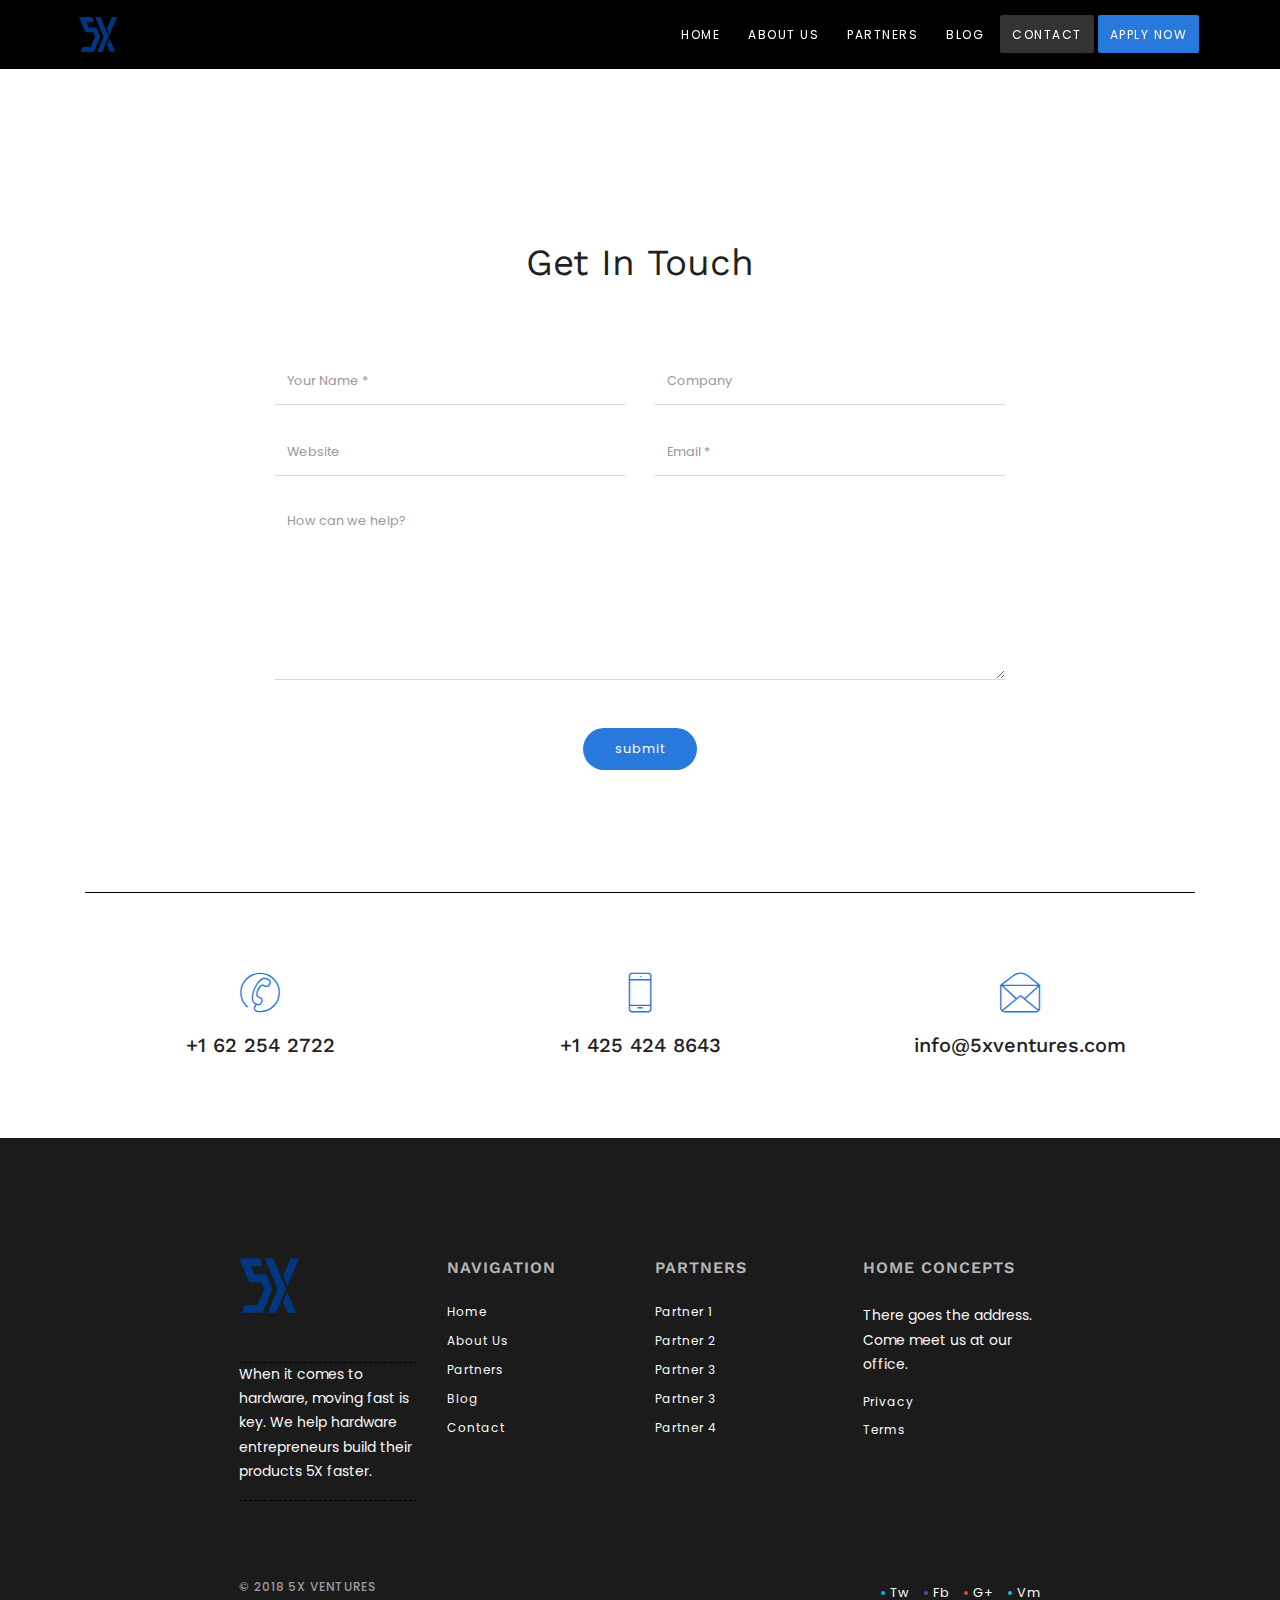
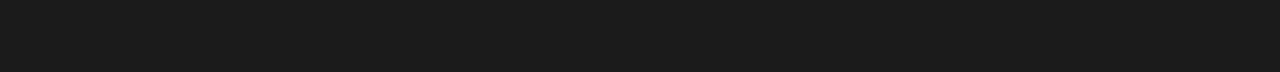
<file: contact.html>
<!DOCTYPE html>
<!--[if IE 8]><html class="no-js lt-ie9" lang="en"> <![endif]-->
<!--[if gt IE 8]>
<!--><html class="no-js" lang="en"><!--<![endif]-->
<head>

	<!-- Basic Page Needs
	================================================== -->
	<meta charset="utf-8">
	<title>V5 VENTURES</title>
	<meta name="description" content="">
	<meta name="author" content="">

	<!-- Mobile Specific Metas
	================================================== -->
	<meta name="viewport" content="width=device-width, initial-scale=1, maximum-scale=1">
	<meta name="theme-color" content="#212121"/>
    <meta name="msapplication-navbutton-color" content="#212121"/>
    <meta name="apple-mobile-web-app-status-bar-style" content="#212121"/>

	<!-- Web Fonts 
	================================================== -->
	<link href="https://fonts.googleapis.com/css?family=Work+Sans:100,200,300,400,500,600,700,800,900" rel="stylesheet"/>
	<link href="https://fonts.googleapis.com/css?family=Poppins:100,100i,200,200i,300,300i,400,400i,500,500i,600,600i,700,700i,800,800i,900,900i" rel="stylesheet"/>
	<link href="https://fonts.googleapis.com/css?family=Crimson+Text:400,400i,600,600i,700,700i" rel="stylesheet"/>	
	
	<!-- CSS
	================================================== -->
	<link rel="stylesheet" href="css/bootstrap.min.css"/>
	<link rel="stylesheet" href="css/font-awesome.min.css"/>
	<link rel="stylesheet" href="css/mind-icons-line.css"/>
	<link rel="stylesheet" href="css/funky-style.css"/>
	<link rel="stylesheet" href="css/owl.carousel.css"/>
	<link rel="stylesheet" href="css/owl.transitions.css"/>
	<link rel="stylesheet" href="css/colors/color-green.css"/>
			
	<!-- Favicons
	================================================== -->
	<link rel="icon" type="image/png" href="favicon.png">
	<link rel="apple-touch-icon" href="apple-touch-icon.png">
	<link rel="apple-touch-icon" sizes="72x72" href="apple-touch-icon-72x72.png">
	<link rel="apple-touch-icon" sizes="114x114" href="apple-touch-icon-114x114.png">
	
	
</head>
<body class="royal_preloader">	
	
	<div id="royal_preloader"></div>

	
	<!-- Nav and Logo
	================================================== -->
	
	<div id="menu-wrap" class="cbp-af-header  menu-shadow" style="background-color: #000 !important">
		<div class="container-fluid max-width-90">
			<div class="row">
				<div class="col-md-12">	
					<nav class="navbar navbar-toggleable-md navbar-inverse bg-inverse bg-faded">
						<button class="navbar-toggler navbar-toggler-right" type="button" data-toggle="collapse" data-target="#navbarNavMenuMain" aria-controls="navbarNavMenuMain" aria-expanded="false" aria-label="Toggle navigation">
							<span class="navbar-toggler-icon"></span>
						</button>
						<a class="navbar-brand" href="index.html">
							<img src="img/logo-light.png" alt="" class="">
						</a>
						<div class="collapse navbar-collapse justify-content-end" id="navbarNavMenuMain">
							<ul class="navbar-nav">
								<li class="nav-item">
									<a href="index.html" class="nav-link">Home</a>
								</li>
								<li class="nav-item">
									<a href="about-us.html" class="nav-link">About us</a>
								</li>
								<li class="nav-item">
									<a href="partners.html" class="nav-link">Partners</a>
								</li>
								<li class="nav-item">
									<a href="#" class="nav-link">Blog</a>
								</li>
								<li class="nav-item">
									<a href="contact.html" class="nav-link active">Contact</a>
								</li>
								<li class="nav-item ">
									<a class="nav-link colored-prim" href="#" id="navbarDropdownMenuLink-lng"  aria-haspopup="true" aria-expanded="false">
										APPLY NOW
									</a>
								</li>
								
							</ul>
						</div>
					</nav>		
				</div>
			</div>	
		</div>		
	</div>


	<!-- Primary Page Layout
	================================================== -->

	<!-- Hero Block
	================================================== -->
	
	<div class="section padding-top-1st over-hide">
		<div class="container parallax-fade-top">
			<div class="row">
				<div class="col-md-12">	
					<div class="main-title text-center">
						<h2>get in touch</h2>
					</div>	
				</div>
				<div class="clear"></div>
			</div>		
		</div>	
	</div>

	<!-- Block
	================================================== -->
	
	<div class="section background-white padding-bottom over-hide z-bigger-2">
		<div class="container">
			<div class="row justify-content-center">
				<div class="col-md-4">	
					<div class="subscribe-box-1">
						<input type="text" value="" placeholder="Your Name *" class="form-control" />
					</div>		
				</div>
				<div class="col-md-4 mt-4 mt-md-0">	
					<div class="subscribe-box-1">
						<input type="text" value="" placeholder="Company" class="form-control" />
					</div>		
				</div>
				<div class="clear"></div>
				<div class="col-md-4 mt-4">	
					<div class="subscribe-box-1">
						<input type="text" value="" placeholder="Website" class="form-control" />
					</div>		
				</div>
				<div class="col-md-4 mt-4">	
					<div class="subscribe-box-1">
						<input type="text" value="" placeholder="Email *" class="form-control" />
					</div>		
				</div>
				<div class="clear"></div>
				<div class="col-md-8 mt-4">	
					<div class="subscribe-box-1">
						<textarea name="message"  placeholder="How can we help?" class="for-textarea form-control" ></textarea>
					</div>		
				</div>
				<div class="clear"></div>
			<!--	<div class="col-md-12 text-center pt-5">	
					<div class="checkbox primary line-icon on-light">
						<input id="checkboxForm" type="checkbox">
						<label for="checkboxForm">
							I'm not a robot
						</label>
					</div>
				</div> -->
				<div class="col-md-12 mt-5 text-center">
					<button class="btn btn-primary btn-round btn-long" type="button">submit</button>		
				</div>
			</div>		
		</div>	
	</div>

	<!-- Separator Line
	================================================== -->
	
	<div class="section padding-top-bottom-1 background-white">
		<div class="container">	
			<div class="row">
				<div class="col-md-12">	
					<div class="separator-wrap">	
						<span class="separator"><span class="separator-line"></span></span>
					</div>
				</div>
			</div>
		</div>		
	</div>

	<!-- Contact Block
	================================================== -->
	
	<div class="section background-white padding-top-bottom-small over-hide z-bigger-2">
		<div class="container">
			<div class="row">
				<div class="col-md-4">	
					<div class="services-box-1 p-0 text-center">
						<i class="funky-ui-icon icon-Phone-2"></i>
						<h5 class="mt-3 pb-0 mb-0">+1 62 254 2722</h5>	
					</div>
				</div>
				<div class="col-md-4 mt-4 mt-md-0">	
					<div class="services-box-1 p-0 text-center">
						<i class="funky-ui-icon icon-Smartphone-4"></i>
						<h5 class="mt-3 pb-0 mb-0">+1 425 424 8643</h5>	
					</div>
				</div>
				<div class="col-md-4 mt-4 mt-md-0">	
					<div class="services-box-1 p-0 text-center">
						<i class="funky-ui-icon icon-Mail-Open"></i>
						<h5 class="mt-3 pb-0 mb-0">info@5xventures.com</h5>	
					</div>
				</div>
			</div>		
		</div>	
	</div>
	
	<!-- Footer Dark Block
	================================================== -->
	
	
	<div class="section padding-top background-dark-2 over-hide footer-1 dark z-bigger-2">
		<div class="container-fluid max-width-65">
			<div class="row">
				<div class="col-md-3 logo-footer-100">
				<img src="img/logo-light.png" alt="" class="mb-5">
					<div class="separator-wrap">	
						<span class="separator"><span class="separator-line dashed"></span></span>
					</div>
					<p>When it comes to hardware, moving fast is key. We help hardware entrepreneurs build their products 5X faster.</p>
					<div class="separator-wrap">	
						<span class="separator"><span class="separator-line dashed"></span></span>
					</div>
				</div>
				<div class="col-md-3 mt-4 mt-md-0">
					<h6>Navigation</h6>
					<ul class="list-style">
						<li><a href="index.html">Home</a></li>
						<li><a href="about-us.html">About Us</a></li>
						<li><a href="partners.html">Partners</a></li>
						<li><a href="#">Blog</a></li>
						<li><a href="contact.html">Contact</a></li>
						
					</ul>
				</div>
				<div class="col-md-3 mt-4 mt-md-0">
					<h6>Partners</h6>
					<ul class="list-style">
                        <li><a href="#">Partner 1</a></li>
						<li><a href="#">Partner 2</a></li>
						<li><a href="#">Partner 3</a></li>
						<li><a href="#">Partner 3</a></li>
						<li><a href="#">Partner 4</a></li>
					</ul>
				</div>
				<div class="col-md-3 mt-4 mt-md-0 ">
					
					<h6>Home concepts</h6>
                    <p>There goes the address. Come meet us at our office.</p>
					<ul class="list-style">
						<li><a href="#">Privacy</a></li>
						<li><a href="#">Terms</a></li>
					</ul>
				</div>
			</div>
		</div>	
		<div class="container-fluid max-width-65 scd-foot padding-top-small padding-bottom-smaller">
			<div class="row">
				<div class="col-md-6">
					<p>© 2018 5X VENTURES</p>
				</div>
				<div class="col-md-6">
					<ul class="footer-social">
						<li class="twitter">
							<a href="#">Tw</a>
						</li>
						<li class="facebook">
							<a href="#">Fb</a>
						</li>
						<li class="google">
							<a href="#">G+</a>
						</li>
						<li class="vimeo">
							<a href="#">Vm</a>
						</li>
					</ul>
				</div>
			</div>
		</div>	
	</div>
	

	<div class="scroll-to-top"><i class="fa fa-angle-up"></i></div>
	
	<!-- JAVASCRIPT
    ================================================== -->
	<script type="text/javascript" src="js/jquery-3.2.1.min.js"></script>
	<script type="text/javascript" src="js/royal_preloader.min.js"></script> 
	<script type="text/javascript" src="js/tether.min.js"></script>
	<script type="text/javascript" src="js/bootstrap.min.js"></script>
	<script type="text/javascript" src="js/plugins.js"></script> 
	<script type="text/javascript" src="js/custom/custom-contact-clean.js"></script>  
<!-- End Document
================================================== -->
</body>
</html>
</file>
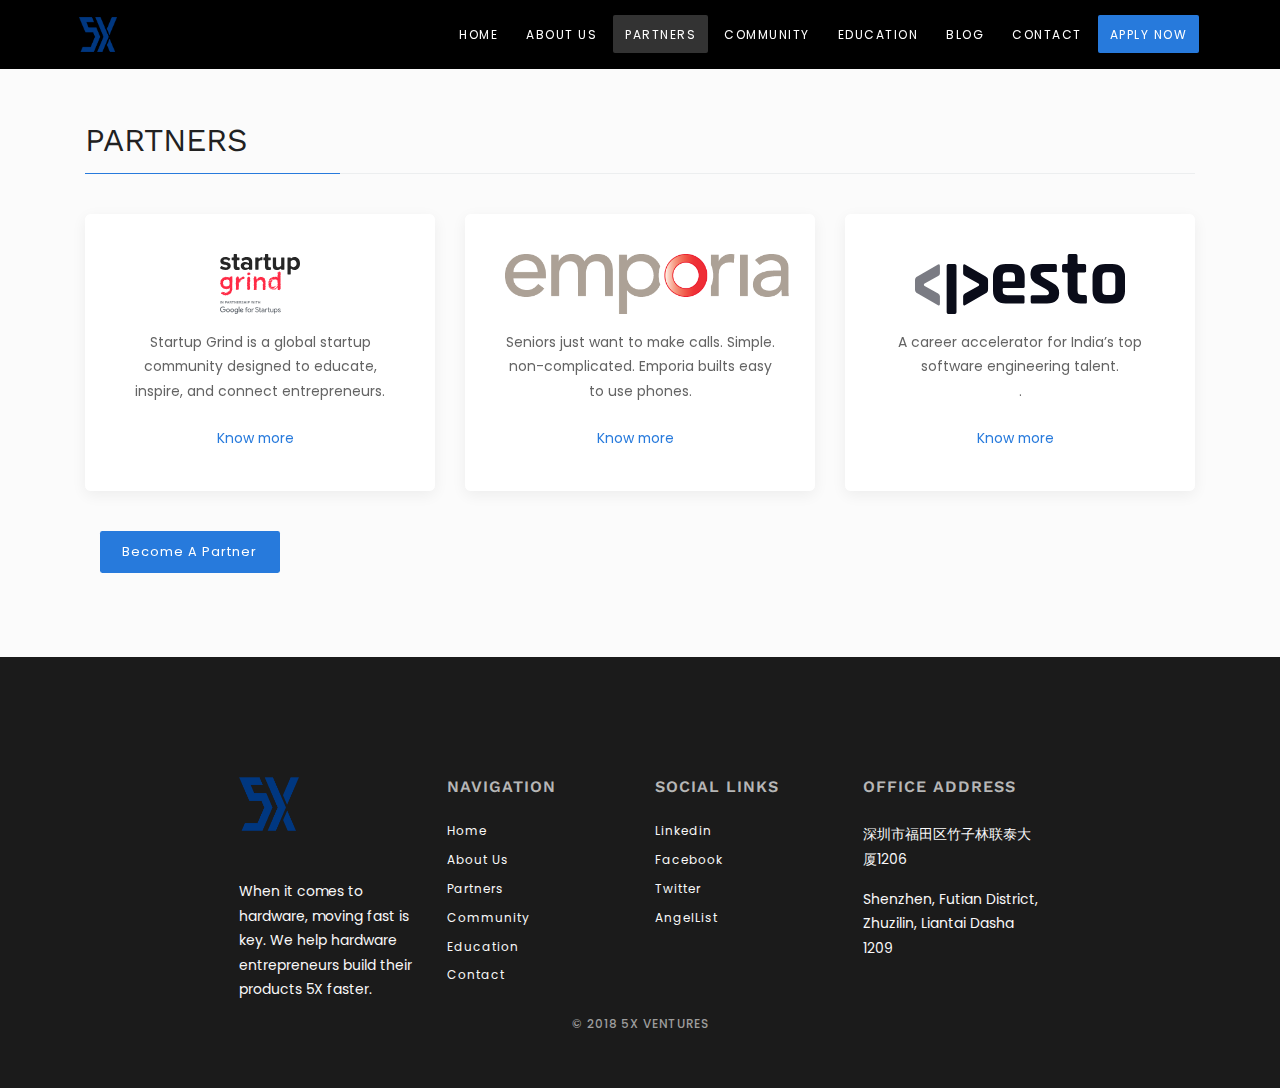
<file: partners.html>
<!DOCTYPE html>
<!--[if IE 8]><html class="no-js lt-ie9" lang="en"> <![endif]-->
<!--[if gt IE 8]>
<!--><html class="no-js" lang="en"><!--<![endif]-->
<head>

	<!-- Basic Page Needs
	================================================== -->
	<meta charset="utf-8">
	<title>V5 VENTURES</title>
	<meta name="description" content="">
	<meta name="author" content="">

	<!-- Mobile Specific Metas
	================================================== -->
	<meta name="viewport" content="width=device-width, initial-scale=1, maximum-scale=1">
	<meta name="theme-color" content="#212121"/>
    <meta name="msapplication-navbutton-color" content="#212121"/>
    <meta name="apple-mobile-web-app-status-bar-style" content="#212121"/>

	<!-- Web Fonts 
	================================================== -->
	<link href="https://fonts.googleapis.com/css?family=Work+Sans:100,200,300,400,500,600,700,800,900" rel="stylesheet"/>
	<link href="https://fonts.googleapis.com/css?family=Poppins:100,100i,200,200i,300,300i,400,400i,500,500i,600,600i,700,700i,800,800i,900,900i" rel="stylesheet"/>
	<link href="https://fonts.googleapis.com/css?family=Crimson+Text:400,400i,600,600i,700,700i" rel="stylesheet"/>	
	
	<!-- CSS
	================================================== -->
	<link rel="stylesheet" href="css/bootstrap.min.css"/>
	<link rel="stylesheet" href="css/font-awesome.min.css"/>
	<link rel="stylesheet" href="css/mind-icons-line.css"/>
	<link rel="stylesheet" href="css/funky-style.css"/>
	<link rel="stylesheet" href="css/owl.carousel.css"/>
	<link rel="stylesheet" href="css/owl.transitions.css"/>
	<link rel="stylesheet" href="css/colors/color-green.css"/>
			
	<!-- Favicons
	================================================== -->
	<link rel="icon" type="image/png" href="favicon.png">
	<link rel="apple-touch-icon" href="apple-touch-icon.png">
	<link rel="apple-touch-icon" sizes="72x72" href="apple-touch-icon-72x72.png">
	<link rel="apple-touch-icon" sizes="114x114" href="apple-touch-icon-114x114.png">
	
	
</head>
<body class="royal_preloader">	
	
	<div id="royal_preloader"></div>

	
	<!-- Nav and Logo
	================================================== -->
	
	<div id="menu-wrap" class="cbp-af-header  menu-shadow" style="background-color: #000 !important">
		<div class="container-fluid max-width-90">
			<div class="row">
				<div class="col-md-12">	
					<nav class="navbar navbar-toggleable-md navbar-inverse bg-inverse bg-faded">
						<button class="navbar-toggler navbar-toggler-right" type="button" data-toggle="collapse" data-target="#navbarNavMenuMain" aria-controls="navbarNavMenuMain" aria-expanded="false" aria-label="Toggle navigation">
							<span class="navbar-toggler-icon"></span>
						</button>
						<a class="navbar-brand" href="index.html">
							<img src="img/logo-light.png" alt="" class="">
						</a>
						<div class="collapse navbar-collapse justify-content-end" id="navbarNavMenuMain">
							<ul class="navbar-nav">
								<li class="nav-item">
									<a href="index.html" class="nav-link">Home</a>
								</li>
								<li class="nav-item">
									<a href="about-us.html" class="nav-link">About us</a>
								</li>
								<li class="nav-item">
									<a href="partners.html" class="nav-link active">Partners</a>
								</li>
								<li class="nav-item">
									<a href="#" class="nav-link">Community</a>
								</li>
								<li class="nav-item">
									<a href="#" class="nav-link">Education</a>
								</li>
								<li class="nav-item">
									<a href="#" class="nav-link">Blog</a>
								</li>
								<li class="nav-item">
									<a href="contact.html" class="nav-link">Contact</a>
								</li>
								<li class="nav-item ">
									<a class="nav-link colored-prim" href="apply-now.html" id="navbarDropdownMenuLink-lng"  aria-haspopup="true" aria-expanded="false">
										APPLY NOW
									</a>
								</li>
								
							</ul>
						</div>
					</nav>		
				</div>
			</div>	
		</div>		
	</div>
	
	
	<div class="section padding-top-bottom background-grey">
	    
		<div class="container">	
          <div class="main-title no-subtitle"  style="padding-top:60px;">
				<h3 class="mb-0">PARTNERS</h3>
				<div class="progress">
				     <div class="progress-bar" role="progressbar" aria-valuenow="60" aria-valuemin="0" aria-valuemax="100" style="width: 23%; "></div>
				</div>	
              <div class="clear"></div>	
              <div class="row justify-content-center" style="padding-top: 40px;">
					<div class="col-md-4" data-scroll-reveal="enter bottom move 40px over 0.8s after 0.2s">	
						<div class="services-box-1 background-white text-center drop-shadow-1">
							
							<img src="img/Startup-Grind.svg" height="60px">
						<!--	<h5 class="mt-3">Startup Grind</h5>	-->
							<p class="mt-3 mb-4">Startup Grind is a global startup community designed to educate, inspire, and connect entrepreneurs.</p>
							<a href="https://www.startupgrind.com/" class="btn-link btn-primary" target="_blank">Know more</a>	
						</div>
					</div>
					<div class="col-md-4 mt-4 mt-md-0" data-scroll-reveal="enter bottom move 40px over 0.8s after 0.2s">	
						<div class="services-box-1 background-white text-center drop-shadow-1">
							<img src="img/Emporia.png" height="60px">	
							<p class="mt-3 mb-4">Seniors just want to make calls. Simple. non-complicated. Emporia builts easy to use phones.</p>	
							<a href="https://www.emporia.eu" class="btn-link btn-primary" target="_blank">Know more</a>	
						</div>
					</div>
					<div class="col-md-4 mt-4 mt-md-0" data-scroll-reveal="enter bottom move 40px over 0.8s after 0.2s">	
						<div class="services-box-1 background-white text-center drop-shadow-1">	
							<img src="img/pesto-dark.svg" height="60px">
							<p class="mt-3 mb-4">A career accelerator for India’s top software engineering talent. <br>.</p>
							
							<a href="https://www.pesto.tech/" class="btn-link btn-primary" target="_blank" >Know more</a>		
						</div>
					</div>
         </div>                                                                                            
        </div>
                    
    </div>			                                                                                                                   					
    																								
    <div class="container">
    <div class="row"></div>	
    <div class="col-md-6 mb-4">	
                    <button class="btn btn-primary" type="button"><a href="contact.html" style="color: white;">Become A Partner</a></button>			
    </div>
    </div>
    </div>

	<!-- Footer Dark Block
	================================================== -->
	
	<div class="section padding-top background-dark-2 over-hide footer-1 dark z-bigger-2">
		<div class="container-fluid max-width-65">
			<div class="row">
				<div class="col-md-3 logo-footer-100">
				<img src="img/logo-light.png" alt="" class="mb-5">
					
                    <p>When it comes to hardware, moving fast is key. We help hardware entrepreneurs build their products 5X faster.</p>
					
				</div>
				<div class="col-md-3 mt-4 mt-md-0">
					<h6>Navigation</h6>
					<ul class="list-style">
						<li><a href="index.html">Home</a></li>
						<li><a href="about-us.html">About Us</a></li>
						<li><a href="partners.html">Partners</a></li>
						<li><a href="#">Community</a></li>
						<li><a href="#">Education</a></li>
						<li><a href="contact.html">Contact</a></li>
						
					</ul>
				</div>
				<div class="col-md-3 mt-4 mt-md-0">
					<h6>Social Links</h6>
					<ul class="list-style">
						<li><a href="https://www.linkedin.com/company/5x/">Linkedin</a></li>
						<li><a href="https://www.facebook.com/5XVentures">Facebook</a></li>
						<li><a href="https://twitter.com/5XVentures">Twitter</a></li>
						<li><a href="https://angel.co/5x-ventures">AngelList</a></li>
					</ul>
				</div>
				<div class="col-md-3 mt-4 mt-md-0 ">
					
					<h6>Office Address</h6>
                    <p>深圳市福田区竹子林联泰大厦1206 </p>
                    <p>Shenzhen, Futian District, Zhuzilin, Liantai Dasha 1209</p>
				<!--	<ul class="list-style">
						<li><a href="#">Privacy</a></li>
						<li><a href="#">Terms</a></li>
					</ul> -->
				</div>
			</div>
		</div>	
		
		<div class="container-fluid max-width-65 scd-foot padding-bottom-smaller">
		
			<p align="center">© 2018 5X VENTURES</p>
			
		</div>	
	</div>
	

	<div class="scroll-to-top"><i class="fa fa-angle-up"></i></div>
	
	<!-- JAVASCRIPT
    ================================================== -->
	<script type="text/javascript" src="js/jquery-3.2.1.min.js"></script>
	<script type="text/javascript" src="js/royal_preloader.min.js"></script> 
	<script type="text/javascript" src="js/tether.min.js"></script>
	<script type="text/javascript" src="js/bootstrap.min.js"></script>
	<script type="text/javascript" src="js/plugins.js"></script> 
	<script type="text/javascript" src="js/custom/custom-service.js"></script>  
<!-- End Document
================================================== -->
</body>
</html>
</file>
<file: css/mind-icons-line.css>
@font-face {
	font-family: 'mind-line';
	src:url('../fonts/mind-line.eot');
	src:url('../fonts/mind-line.eot') format('embedded-opentype'),
		url('../fonts/mind-line.woff') format('woff'),
		url('../fonts/mind-line.ttf') format('truetype'),
		url('../fonts/mind-line.svg') format('svg');
	font-weight: normal;
	font-style: normal;
}

.funky-ui-icon {
	font-family: 'mind-line';
	speak: none;
	font-style: normal;
	font-weight: normal;
	font-variant: normal;
	text-transform: none;
	line-height: 1;

	/* Better Font Rendering =========== */
	-webkit-font-smoothing: antialiased;
	-moz-osx-font-smoothing: grayscale;
}

.icon-A-Z:before {
	content: "\e600";
}
.icon-Aa:before {
	content: "\e601";
}
.icon-Add-Bag:before {
	content: "\e602";
}
.icon-Add-Basket:before {
	content: "\e603";
}
.icon-Add-Cart:before {
	content: "\e604";
}
.icon-Add-File:before {
	content: "\e605";
}
.icon-Add-SpaceAfterParagraph:before {
	content: "\e606";
}
.icon-Add-SpaceBeforeParagraph:before {
	content: "\e607";
}
.icon-Add-User:before {
	content: "\e608";
}
.icon-Add-UserStar:before {
	content: "\e609";
}
.icon-Add-Window:before {
	content: "\e60a";
}
.icon-Add:before {
	content: "\e60b";
}
.icon-Address-Book:before {
	content: "\e60c";
}
.icon-Address-Book2:before {
	content: "\e60d";
}
.icon-Administrator:before {
	content: "\e60e";
}
.icon-Aerobics-2:before {
	content: "\e60f";
}
.icon-Aerobics-3:before {
	content: "\e610";
}
.icon-Aerobics:before {
	content: "\e611";
}
.icon-Affiliate:before {
	content: "\e612";
}
.icon-Aim:before {
	content: "\e613";
}
.icon-Air-Balloon:before {
	content: "\e614";
}
.icon-Airbrush:before {
	content: "\e615";
}
.icon-Airship:before {
	content: "\e616";
}
.icon-Alarm-Clock:before {
	content: "\e617";
}
.icon-Alarm-Clock2:before {
	content: "\e618";
}
.icon-Alarm:before {
	content: "\e619";
}
.icon-Alien-2:before {
	content: "\e61a";
}
.icon-Alien:before {
	content: "\e61b";
}
.icon-Aligator:before {
	content: "\e61c";
}
.icon-Align-Center:before {
	content: "\e61d";
}
.icon-Align-JustifyAll:before {
	content: "\e61e";
}
.icon-Align-JustifyCenter:before {
	content: "\e61f";
}
.icon-Align-JustifyLeft:before {
	content: "\e620";
}
.icon-Align-JustifyRight:before {
	content: "\e621";
}
.icon-Align-Left:before {
	content: "\e622";
}
.icon-Align-Right:before {
	content: "\e623";
}
.icon-Alpha:before {
	content: "\e624";
}
.icon-Ambulance:before {
	content: "\e625";
}
.icon-AMX:before {
	content: "\e626";
}
.icon-Anchor-2:before {
	content: "\e627";
}
.icon-Anchor:before {
	content: "\e628";
}
.icon-Android-Store:before {
	content: "\e629";
}
.icon-Android:before {
	content: "\e62a";
}
.icon-Angel-Smiley:before {
	content: "\e62b";
}
.icon-Angel:before {
	content: "\e62c";
}
.icon-Angry:before {
	content: "\e62d";
}
.icon-Apple-Bite:before {
	content: "\e62e";
}
.icon-Apple-Store:before {
	content: "\e62f";
}
.icon-Apple:before {
	content: "\e630";
}
.icon-Approved-Window:before {
	content: "\e631";
}
.icon-Aquarius-2:before {
	content: "\e632";
}
.icon-Aquarius:before {
	content: "\e633";
}
.icon-Archery-2:before {
	content: "\e634";
}
.icon-Archery:before {
	content: "\e635";
}
.icon-Argentina:before {
	content: "\e636";
}
.icon-Aries-2:before {
	content: "\e637";
}
.icon-Aries:before {
	content: "\e638";
}
.icon-Army-Key:before {
	content: "\e639";
}
.icon-Arrow-Around:before {
	content: "\e63a";
}
.icon-Arrow-Back3:before {
	content: "\e63b";
}
.icon-Arrow-Back:before {
	content: "\e63c";
}
.icon-Arrow-Back2:before {
	content: "\e63d";
}
.icon-Arrow-Barrier:before {
	content: "\e63e";
}
.icon-Arrow-Circle:before {
	content: "\e63f";
}
.icon-Arrow-Cross:before {
	content: "\e640";
}
.icon-Arrow-Down:before {
	content: "\e641";
}
.icon-Arrow-Down2:before {
	content: "\e642";
}
.icon-Arrow-Down3:before {
	content: "\e643";
}
.icon-Arrow-DowninCircle:before {
	content: "\e644";
}
.icon-Arrow-Fork:before {
	content: "\e645";
}
.icon-Arrow-Forward:before {
	content: "\e646";
}
.icon-Arrow-Forward2:before {
	content: "\e647";
}
.icon-Arrow-From:before {
	content: "\e648";
}
.icon-Arrow-Inside:before {
	content: "\e649";
}
.icon-Arrow-Inside45:before {
	content: "\e64a";
}
.icon-Arrow-InsideGap:before {
	content: "\e64b";
}
.icon-Arrow-InsideGap45:before {
	content: "\e64c";
}
.icon-Arrow-Into:before {
	content: "\e64d";
}
.icon-Arrow-Join:before {
	content: "\e64e";
}
.icon-Arrow-Junction:before {
	content: "\e64f";
}
.icon-Arrow-Left:before {
	content: "\e650";
}
.icon-Arrow-Left2:before {
	content: "\e651";
}
.icon-Arrow-LeftinCircle:before {
	content: "\e652";
}
.icon-Arrow-Loop:before {
	content: "\e653";
}
.icon-Arrow-Merge:before {
	content: "\e654";
}
.icon-Arrow-Mix:before {
	content: "\e655";
}
.icon-Arrow-Next:before {
	content: "\e656";
}
.icon-Arrow-OutLeft:before {
	content: "\e657";
}
.icon-Arrow-OutRight:before {
	content: "\e658";
}
.icon-Arrow-Outside:before {
	content: "\e659";
}
.icon-Arrow-Outside45:before {
	content: "\e65a";
}
.icon-Arrow-OutsideGap:before {
	content: "\e65b";
}
.icon-Arrow-OutsideGap45:before {
	content: "\e65c";
}
.icon-Arrow-Over:before {
	content: "\e65d";
}
.icon-Arrow-Refresh:before {
	content: "\e65e";
}
.icon-Arrow-Refresh2:before {
	content: "\e65f";
}
.icon-Arrow-Right:before {
	content: "\e660";
}
.icon-Arrow-Right2:before {
	content: "\e661";
}
.icon-Arrow-RightinCircle:before {
	content: "\e662";
}
.icon-Arrow-Shuffle:before {
	content: "\e663";
}
.icon-Arrow-Squiggly:before {
	content: "\e664";
}
.icon-Arrow-Through:before {
	content: "\e665";
}
.icon-Arrow-To:before {
	content: "\e666";
}
.icon-Arrow-TurnLeft:before {
	content: "\e667";
}
.icon-Arrow-TurnRight:before {
	content: "\e668";
}
.icon-Arrow-Up:before {
	content: "\e669";
}
.icon-Arrow-Up2:before {
	content: "\e66a";
}
.icon-Arrow-Up3:before {
	content: "\e66b";
}
.icon-Arrow-UpinCircle:before {
	content: "\e66c";
}
.icon-Arrow-XLeft:before {
	content: "\e66d";
}
.icon-Arrow-XRight:before {
	content: "\e66e";
}
.icon-Ask:before {
	content: "\e66f";
}
.icon-Assistant:before {
	content: "\e670";
}
.icon-Astronaut:before {
	content: "\e671";
}
.icon-At-Sign:before {
	content: "\e672";
}
.icon-ATM:before {
	content: "\e673";
}
.icon-Atom:before {
	content: "\e674";
}
.icon-Audio:before {
	content: "\e675";
}
.icon-Auto-Flash:before {
	content: "\e676";
}
.icon-Autumn:before {
	content: "\e677";
}
.icon-Baby-Clothes:before {
	content: "\e678";
}
.icon-Baby-Clothes2:before {
	content: "\e679";
}
.icon-Baby-Cry:before {
	content: "\e67a";
}
.icon-Baby:before {
	content: "\e67b";
}
.icon-Back2:before {
	content: "\e67c";
}
.icon-Back-Media:before {
	content: "\e67d";
}
.icon-Back-Music:before {
	content: "\e67e";
}
.icon-Back:before {
	content: "\e67f";
}
.icon-Background:before {
	content: "\e680";
}
.icon-Bacteria:before {
	content: "\e681";
}
.icon-Bag-Coins:before {
	content: "\e682";
}
.icon-Bag-Items:before {
	content: "\e683";
}
.icon-Bag-Quantity:before {
	content: "\e684";
}
.icon-Bag:before {
	content: "\e685";
}
.icon-Bakelite:before {
	content: "\e686";
}
.icon-Ballet-Shoes:before {
	content: "\e687";
}
.icon-Balloon:before {
	content: "\e688";
}
.icon-Banana:before {
	content: "\e689";
}
.icon-Band-Aid:before {
	content: "\e68a";
}
.icon-Bank:before {
	content: "\e68b";
}
.icon-Bar-Chart:before {
	content: "\e68c";
}
.icon-Bar-Chart2:before {
	content: "\e68d";
}
.icon-Bar-Chart3:before {
	content: "\e68e";
}
.icon-Bar-Chart4:before {
	content: "\e68f";
}
.icon-Bar-Chart5:before {
	content: "\e690";
}
.icon-Bar-Code:before {
	content: "\e691";
}
.icon-Barricade-2:before {
	content: "\e692";
}
.icon-Barricade:before {
	content: "\e693";
}
.icon-Baseball:before {
	content: "\e694";
}
.icon-Basket-Ball:before {
	content: "\e695";
}
.icon-Basket-Coins:before {
	content: "\e696";
}
.icon-Basket-Items:before {
	content: "\e697";
}
.icon-Basket-Quantity:before {
	content: "\e698";
}
.icon-Bat-2:before {
	content: "\e699";
}
.icon-Bat:before {
	content: "\e69a";
}
.icon-Bathrobe:before {
	content: "\e69b";
}
.icon-Batman-Mask:before {
	content: "\e69c";
}
.icon-Battery-0:before {
	content: "\e69d";
}
.icon-Battery-25:before {
	content: "\e69e";
}
.icon-Battery-50:before {
	content: "\e69f";
}
.icon-Battery-75:before {
	content: "\e6a0";
}
.icon-Battery-100:before {
	content: "\e6a1";
}
.icon-Battery-Charge:before {
	content: "\e6a2";
}
.icon-Bear:before {
	content: "\e6a3";
}
.icon-Beard-2:before {
	content: "\e6a4";
}
.icon-Beard-3:before {
	content: "\e6a5";
}
.icon-Beard:before {
	content: "\e6a6";
}
.icon-Bebo:before {
	content: "\e6a7";
}
.icon-Bee:before {
	content: "\e6a8";
}
.icon-Beer-Glass:before {
	content: "\e6a9";
}
.icon-Beer:before {
	content: "\e6aa";
}
.icon-Bell-2:before {
	content: "\e6ab";
}
.icon-Bell:before {
	content: "\e6ac";
}
.icon-Belt-2:before {
	content: "\e6ad";
}
.icon-Belt-3:before {
	content: "\e6ae";
}
.icon-Belt:before {
	content: "\e6af";
}
.icon-Berlin-Tower:before {
	content: "\e6b0";
}
.icon-Beta:before {
	content: "\e6b1";
}
.icon-Betvibes:before {
	content: "\e6b2";
}
.icon-Bicycle-2:before {
	content: "\e6b3";
}
.icon-Bicycle-3:before {
	content: "\e6b4";
}
.icon-Bicycle:before {
	content: "\e6b5";
}
.icon-Big-Bang:before {
	content: "\e6b6";
}
.icon-Big-Data:before {
	content: "\e6b7";
}
.icon-Bike-Helmet:before {
	content: "\e6b8";
}
.icon-Bikini:before {
	content: "\e6b9";
}
.icon-Bilk-Bottle2:before {
	content: "\e6ba";
}
.icon-Billing:before {
	content: "\e6bb";
}
.icon-Bing:before {
	content: "\e6bc";
}
.icon-Binocular:before {
	content: "\e6bd";
}
.icon-Bio-Hazard:before {
	content: "\e6be";
}
.icon-Biotech:before {
	content: "\e6bf";
}
.icon-Bird-DeliveringLetter:before {
	content: "\e6c0";
}
.icon-Bird:before {
	content: "\e6c1";
}
.icon-Birthday-Cake:before {
	content: "\e6c2";
}
.icon-Bisexual:before {
	content: "\e6c3";
}
.icon-Bishop:before {
	content: "\e6c4";
}
.icon-Bitcoin:before {
	content: "\e6c5";
}
.icon-Black-Cat:before {
	content: "\e6c6";
}
.icon-Blackboard:before {
	content: "\e6c7";
}
.icon-Blinklist:before {
	content: "\e6c8";
}
.icon-Block-Cloud:before {
	content: "\e6c9";
}
.icon-Block-Window:before {
	content: "\e6ca";
}
.icon-Blogger:before {
	content: "\e6cb";
}
.icon-Blood:before {
	content: "\e6cc";
}
.icon-Blouse:before {
	content: "\e6cd";
}
.icon-Blueprint:before {
	content: "\e6ce";
}
.icon-Board:before {
	content: "\e6cf";
}
.icon-Bodybuilding:before {
	content: "\e6d0";
}
.icon-Bold-Text:before {
	content: "\e6d1";
}
.icon-Bone:before {
	content: "\e6d2";
}
.icon-Bones:before {
	content: "\e6d3";
}
.icon-Book:before {
	content: "\e6d4";
}
.icon-Bookmark:before {
	content: "\e6d5";
}
.icon-Books-2:before {
	content: "\e6d6";
}
.icon-Books:before {
	content: "\e6d7";
}
.icon-Boom:before {
	content: "\e6d8";
}
.icon-Boot-2:before {
	content: "\e6d9";
}
.icon-Boot:before {
	content: "\e6da";
}
.icon-Bottom-ToTop:before {
	content: "\e6db";
}
.icon-Bow-2:before {
	content: "\e6dc";
}
.icon-Bow-3:before {
	content: "\e6dd";
}
.icon-Bow-4:before {
	content: "\e6de";
}
.icon-Bow-5:before {
	content: "\e6df";
}
.icon-Bow-6:before {
	content: "\e6e0";
}
.icon-Bow:before {
	content: "\e6e1";
}
.icon-Bowling-2:before {
	content: "\e6e2";
}
.icon-Bowling:before {
	content: "\e6e3";
}
.icon-Box2:before {
	content: "\e6e4";
}
.icon-Box-Close:before {
	content: "\e6e5";
}
.icon-Box-Full:before {
	content: "\e6e6";
}
.icon-Box-Open:before {
	content: "\e6e7";
}
.icon-Box-withFolders:before {
	content: "\e6e8";
}
.icon-Box:before {
	content: "\e6e9";
}
.icon-Boy:before {
	content: "\e6ea";
}
.icon-Bra:before {
	content: "\e6eb";
}
.icon-Brain-2:before {
	content: "\e6ec";
}
.icon-Brain-3:before {
	content: "\e6ed";
}
.icon-Brain:before {
	content: "\e6ee";
}
.icon-Brazil:before {
	content: "\e6ef";
}
.icon-Bread-2:before {
	content: "\e6f0";
}
.icon-Bread:before {
	content: "\e6f1";
}
.icon-Bridge:before {
	content: "\e6f2";
}
.icon-Brightkite:before {
	content: "\e6f3";
}
.icon-Broke-Link2:before {
	content: "\e6f4";
}
.icon-Broken-Link:before {
	content: "\e6f5";
}
.icon-Broom:before {
	content: "\e6f6";
}
.icon-Brush:before {
	content: "\e6f7";
}
.icon-Bucket:before {
	content: "\e6f8";
}
.icon-Bug:before {
	content: "\e6f9";
}
.icon-Building:before {
	content: "\e6fa";
}
.icon-Bulleted-List:before {
	content: "\e6fb";
}
.icon-Bus-2:before {
	content: "\e6fc";
}
.icon-Bus:before {
	content: "\e6fd";
}
.icon-Business-Man:before {
	content: "\e6fe";
}
.icon-Business-ManWoman:before {
	content: "\e6ff";
}
.icon-Business-Mens:before {
	content: "\e700";
}
.icon-Business-Woman:before {
	content: "\e701";
}
.icon-Butterfly:before {
	content: "\e702";
}
.icon-Button:before {
	content: "\e703";
}
.icon-Cable-Car:before {
	content: "\e704";
}
.icon-Cake:before {
	content: "\e705";
}
.icon-Calculator-2:before {
	content: "\e706";
}
.icon-Calculator-3:before {
	content: "\e707";
}
.icon-Calculator:before {
	content: "\e708";
}
.icon-Calendar-2:before {
	content: "\e709";
}
.icon-Calendar-3:before {
	content: "\e70a";
}
.icon-Calendar-4:before {
	content: "\e70b";
}
.icon-Calendar-Clock:before {
	content: "\e70c";
}
.icon-Calendar:before {
	content: "\e70d";
}
.icon-Camel:before {
	content: "\e70e";
}
.icon-Camera-2:before {
	content: "\e70f";
}
.icon-Camera-3:before {
	content: "\e710";
}
.icon-Camera-4:before {
	content: "\e711";
}
.icon-Camera-5:before {
	content: "\e712";
}
.icon-Camera-Back:before {
	content: "\e713";
}
.icon-Camera:before {
	content: "\e714";
}
.icon-Can-2:before {
	content: "\e715";
}
.icon-Can:before {
	content: "\e716";
}
.icon-Canada:before {
	content: "\e717";
}
.icon-Cancer-2:before {
	content: "\e718";
}
.icon-Cancer-3:before {
	content: "\e719";
}
.icon-Cancer:before {
	content: "\e71a";
}
.icon-Candle:before {
	content: "\e71b";
}
.icon-Candy-Cane:before {
	content: "\e71c";
}
.icon-Candy:before {
	content: "\e71d";
}
.icon-Cannon:before {
	content: "\e71e";
}
.icon-Cap-2:before {
	content: "\e71f";
}
.icon-Cap-3:before {
	content: "\e720";
}
.icon-Cap-Smiley:before {
	content: "\e721";
}
.icon-Cap:before {
	content: "\e722";
}
.icon-Capricorn-2:before {
	content: "\e723";
}
.icon-Capricorn:before {
	content: "\e724";
}
.icon-Car-2:before {
	content: "\e725";
}
.icon-Car-3:before {
	content: "\e726";
}
.icon-Car-Coins:before {
	content: "\e727";
}
.icon-Car-Items:before {
	content: "\e728";
}
.icon-Car-Wheel:before {
	content: "\e729";
}
.icon-Car:before {
	content: "\e72a";
}
.icon-Cardigan:before {
	content: "\e72b";
}
.icon-Cardiovascular:before {
	content: "\e72c";
}
.icon-Cart-Quantity:before {
	content: "\e72d";
}
.icon-Casette-Tape:before {
	content: "\e72e";
}
.icon-Cash-Register:before {
	content: "\e72f";
}
.icon-Cash-register2:before {
	content: "\e730";
}
.icon-Castle:before {
	content: "\e731";
}
.icon-Cat:before {
	content: "\e732";
}
.icon-Cathedral:before {
	content: "\e733";
}
.icon-Cauldron:before {
	content: "\e734";
}
.icon-CD-2:before {
	content: "\e735";
}
.icon-CD-Cover:before {
	content: "\e736";
}
.icon-CD:before {
	content: "\e737";
}
.icon-Cello:before {
	content: "\e738";
}
.icon-Celsius:before {
	content: "\e739";
}
.icon-Chacked-Flag:before {
	content: "\e73a";
}
.icon-Chair:before {
	content: "\e73b";
}
.icon-Charger:before {
	content: "\e73c";
}
.icon-Check-2:before {
	content: "\e73d";
}
.icon-Check:before {
	content: "\e73e";
}
.icon-Checked-User:before {
	content: "\e73f";
}
.icon-Checkmate:before {
	content: "\e740";
}
.icon-Checkout-Bag:before {
	content: "\e741";
}
.icon-Checkout-Basket:before {
	content: "\e742";
}
.icon-Checkout:before {
	content: "\e743";
}
.icon-Cheese:before {
	content: "\e744";
}
.icon-Cheetah:before {
	content: "\e745";
}
.icon-Chef-Hat:before {
	content: "\e746";
}
.icon-Chef-Hat2:before {
	content: "\e747";
}
.icon-Chef:before {
	content: "\e748";
}
.icon-Chemical-2:before {
	content: "\e749";
}
.icon-Chemical-3:before {
	content: "\e74a";
}
.icon-Chemical-4:before {
	content: "\e74b";
}
.icon-Chemical-5:before {
	content: "\e74c";
}
.icon-Chemical:before {
	content: "\e74d";
}
.icon-Chess-Board:before {
	content: "\e74e";
}
.icon-Chess:before {
	content: "\e74f";
}
.icon-Chicken:before {
	content: "\e750";
}
.icon-Chile:before {
	content: "\e751";
}
.icon-Chimney:before {
	content: "\e752";
}
.icon-China:before {
	content: "\e753";
}
.icon-Chinese-Temple:before {
	content: "\e754";
}
.icon-Chip:before {
	content: "\e755";
}
.icon-Chopsticks-2:before {
	content: "\e756";
}
.icon-Chopsticks:before {
	content: "\e757";
}
.icon-Christmas-Ball:before {
	content: "\e758";
}
.icon-Christmas-Bell:before {
	content: "\e759";
}
.icon-Christmas-Candle:before {
	content: "\e75a";
}
.icon-Christmas-Hat:before {
	content: "\e75b";
}
.icon-Christmas-Sleigh:before {
	content: "\e75c";
}
.icon-Christmas-Snowman:before {
	content: "\e75d";
}
.icon-Christmas-Sock:before {
	content: "\e75e";
}
.icon-Christmas-Tree:before {
	content: "\e75f";
}
.icon-Christmas:before {
	content: "\e760";
}
.icon-Chrome:before {
	content: "\e761";
}
.icon-Chrysler-Building:before {
	content: "\e762";
}
.icon-Cinema:before {
	content: "\e763";
}
.icon-Circular-Point:before {
	content: "\e764";
}
.icon-City-Hall:before {
	content: "\e765";
}
.icon-Clamp:before {
	content: "\e766";
}
.icon-Clapperboard-Close:before {
	content: "\e767";
}
.icon-Clapperboard-Open:before {
	content: "\e768";
}
.icon-Claps:before {
	content: "\e769";
}
.icon-Clef:before {
	content: "\e76a";
}
.icon-Clinic:before {
	content: "\e76b";
}
.icon-Clock-2:before {
	content: "\e76c";
}
.icon-Clock-3:before {
	content: "\e76d";
}
.icon-Clock-4:before {
	content: "\e76e";
}
.icon-Clock-Back:before {
	content: "\e76f";
}
.icon-Clock-Forward:before {
	content: "\e770";
}
.icon-Clock:before {
	content: "\e771";
}
.icon-Close-Window:before {
	content: "\e772";
}
.icon-Close:before {
	content: "\e773";
}
.icon-Clothing-Store:before {
	content: "\e774";
}
.icon-Cloud--:before {
	content: "\e775";
}
.icon-Cloud-:before {
	content: "\e776";
}
.icon-Cloud-Camera:before {
	content: "\e777";
}
.icon-Cloud-Computer:before {
	content: "\e778";
}
.icon-Cloud-Email:before {
	content: "\e779";
}
.icon-Cloud-Hail:before {
	content: "\e77a";
}
.icon-Cloud-Laptop:before {
	content: "\e77b";
}
.icon-Cloud-Lock:before {
	content: "\e77c";
}
.icon-Cloud-Moon:before {
	content: "\e77d";
}
.icon-Cloud-Music:before {
	content: "\e77e";
}
.icon-Cloud-Picture:before {
	content: "\e77f";
}
.icon-Cloud-Rain:before {
	content: "\e780";
}
.icon-Cloud-Remove:before {
	content: "\e781";
}
.icon-Cloud-Secure:before {
	content: "\e782";
}
.icon-Cloud-Settings:before {
	content: "\e783";
}
.icon-Cloud-Smartphone:before {
	content: "\e784";
}
.icon-Cloud-Snow:before {
	content: "\e785";
}
.icon-Cloud-Sun:before {
	content: "\e786";
}
.icon-Cloud-Tablet:before {
	content: "\e787";
}
.icon-Cloud-Video:before {
	content: "\e788";
}
.icon-Cloud-Weather:before {
	content: "\e789";
}
.icon-Cloud:before {
	content: "\e78a";
}
.icon-Clouds-Weather:before {
	content: "\e78b";
}
.icon-Clouds:before {
	content: "\e78c";
}
.icon-Clown:before {
	content: "\e78d";
}
.icon-CMYK:before {
	content: "\e78e";
}
.icon-Coat:before {
	content: "\e78f";
}
.icon-Cocktail:before {
	content: "\e790";
}
.icon-Coconut:before {
	content: "\e791";
}
.icon-Code-Window:before {
	content: "\e792";
}
.icon-Coding:before {
	content: "\e793";
}
.icon-Coffee-2:before {
	content: "\e794";
}
.icon-Coffee-Bean:before {
	content: "\e795";
}
.icon-Coffee-Machine:before {
	content: "\e796";
}
.icon-Coffee-toGo:before {
	content: "\e797";
}
.icon-Coffee:before {
	content: "\e798";
}
.icon-Coffin:before {
	content: "\e799";
}
.icon-Coin:before {
	content: "\e79a";
}
.icon-Coins-2:before {
	content: "\e79b";
}
.icon-Coins-3:before {
	content: "\e79c";
}
.icon-Coins:before {
	content: "\e79d";
}
.icon-Colombia:before {
	content: "\e79e";
}
.icon-Colosseum:before {
	content: "\e79f";
}
.icon-Column-2:before {
	content: "\e7a0";
}
.icon-Column-3:before {
	content: "\e7a1";
}
.icon-Column:before {
	content: "\e7a2";
}
.icon-Comb-2:before {
	content: "\e7a3";
}
.icon-Comb:before {
	content: "\e7a4";
}
.icon-Communication-Tower:before {
	content: "\e7a5";
}
.icon-Communication-Tower2:before {
	content: "\e7a6";
}
.icon-Compass-2:before {
	content: "\e7a7";
}
.icon-Compass-3:before {
	content: "\e7a8";
}
.icon-Compass-4:before {
	content: "\e7a9";
}
.icon-Compass-Rose:before {
	content: "\e7aa";
}
.icon-Compass:before {
	content: "\e7ab";
}
.icon-Computer-2:before {
	content: "\e7ac";
}
.icon-Computer-3:before {
	content: "\e7ad";
}
.icon-Computer-Secure:before {
	content: "\e7ae";
}
.icon-Computer:before {
	content: "\e7af";
}
.icon-Conference:before {
	content: "\e7b0";
}
.icon-Confused:before {
	content: "\e7b1";
}
.icon-Conservation:before {
	content: "\e7b2";
}
.icon-Consulting:before {
	content: "\e7b3";
}
.icon-Contrast:before {
	content: "\e7b4";
}
.icon-Control-2:before {
	content: "\e7b5";
}
.icon-Control:before {
	content: "\e7b6";
}
.icon-Cookie-Man:before {
	content: "\e7b7";
}
.icon-Cookies:before {
	content: "\e7b8";
}
.icon-Cool-Guy:before {
	content: "\e7b9";
}
.icon-Cool:before {
	content: "\e7ba";
}
.icon-Copyright:before {
	content: "\e7bb";
}
.icon-Costume:before {
	content: "\e7bc";
}
.icon-Couple-Sign:before {
	content: "\e7bd";
}
.icon-Cow:before {
	content: "\e7be";
}
.icon-CPU:before {
	content: "\e7bf";
}
.icon-Crane:before {
	content: "\e7c0";
}
.icon-Cranium:before {
	content: "\e7c1";
}
.icon-Credit-Card:before {
	content: "\e7c2";
}
.icon-Credit-Card2:before {
	content: "\e7c3";
}
.icon-Credit-Card3:before {
	content: "\e7c4";
}
.icon-Cricket:before {
	content: "\e7c5";
}
.icon-Criminal:before {
	content: "\e7c6";
}
.icon-Croissant:before {
	content: "\e7c7";
}
.icon-Crop-2:before {
	content: "\e7c8";
}
.icon-Crop-3:before {
	content: "\e7c9";
}
.icon-Crown-2:before {
	content: "\e7ca";
}
.icon-Crown:before {
	content: "\e7cb";
}
.icon-Crying:before {
	content: "\e7cc";
}
.icon-Cube-Molecule:before {
	content: "\e7cd";
}
.icon-Cube-Molecule2:before {
	content: "\e7ce";
}
.icon-Cupcake:before {
	content: "\e7cf";
}
.icon-Cursor-Click:before {
	content: "\e7d0";
}
.icon-Cursor-Click2:before {
	content: "\e7d1";
}
.icon-Cursor-Move:before {
	content: "\e7d2";
}
.icon-Cursor-Move2:before {
	content: "\e7d3";
}
.icon-Cursor-Select:before {
	content: "\e7d4";
}
.icon-Cursor:before {
	content: "\e7d5";
}
.icon-D-Eyeglasses:before {
	content: "\e7d6";
}
.icon-D-Eyeglasses2:before {
	content: "\e7d7";
}
.icon-Dam:before {
	content: "\e7d8";
}
.icon-Danemark:before {
	content: "\e7d9";
}
.icon-Danger-2:before {
	content: "\e7da";
}
.icon-Danger:before {
	content: "\e7db";
}
.icon-Dashboard:before {
	content: "\e7dc";
}
.icon-Data-Backup:before {
	content: "\e7dd";
}
.icon-Data-Block:before {
	content: "\e7de";
}
.icon-Data-Center:before {
	content: "\e7df";
}
.icon-Data-Clock:before {
	content: "\e7e0";
}
.icon-Data-Cloud:before {
	content: "\e7e1";
}
.icon-Data-Compress:before {
	content: "\e7e2";
}
.icon-Data-Copy:before {
	content: "\e7e3";
}
.icon-Data-Download:before {
	content: "\e7e4";
}
.icon-Data-Financial:before {
	content: "\e7e5";
}
.icon-Data-Key:before {
	content: "\e7e6";
}
.icon-Data-Lock:before {
	content: "\e7e7";
}
.icon-Data-Network:before {
	content: "\e7e8";
}
.icon-Data-Password:before {
	content: "\e7e9";
}
.icon-Data-Power:before {
	content: "\e7ea";
}
.icon-Data-Refresh:before {
	content: "\e7eb";
}
.icon-Data-Save:before {
	content: "\e7ec";
}
.icon-Data-Search:before {
	content: "\e7ed";
}
.icon-Data-Security:before {
	content: "\e7ee";
}
.icon-Data-Settings:before {
	content: "\e7ef";
}
.icon-Data-Sharing:before {
	content: "\e7f0";
}
.icon-Data-Shield:before {
	content: "\e7f1";
}
.icon-Data-Signal:before {
	content: "\e7f2";
}
.icon-Data-Storage:before {
	content: "\e7f3";
}
.icon-Data-Stream:before {
	content: "\e7f4";
}
.icon-Data-Transfer:before {
	content: "\e7f5";
}
.icon-Data-Unlock:before {
	content: "\e7f6";
}
.icon-Data-Upload:before {
	content: "\e7f7";
}
.icon-Data-Yes:before {
	content: "\e7f8";
}
.icon-Data:before {
	content: "\e7f9";
}
.icon-David-Star:before {
	content: "\e7fa";
}
.icon-Daylight:before {
	content: "\e7fb";
}
.icon-Death:before {
	content: "\e7fc";
}
.icon-Debian:before {
	content: "\e7fd";
}
.icon-Dec:before {
	content: "\e7fe";
}
.icon-Decrase-Inedit:before {
	content: "\e7ff";
}
.icon-Deer-2:before {
	content: "\e800";
}
.icon-Deer:before {
	content: "\e801";
}
.icon-Delete-File:before {
	content: "\e802";
}
.icon-Delete-Window:before {
	content: "\e803";
}
.icon-Delicious:before {
	content: "\e804";
}
.icon-Depression:before {
	content: "\e805";
}
.icon-Deviantart:before {
	content: "\e806";
}
.icon-Device-SyncwithCloud:before {
	content: "\e807";
}
.icon-Diamond:before {
	content: "\e808";
}
.icon-Dice-2:before {
	content: "\e809";
}
.icon-Dice:before {
	content: "\e80a";
}
.icon-Digg:before {
	content: "\e80b";
}
.icon-Digital-Drawing:before {
	content: "\e80c";
}
.icon-Diigo:before {
	content: "\e80d";
}
.icon-Dinosaur:before {
	content: "\e80e";
}
.icon-Diploma-2:before {
	content: "\e80f";
}
.icon-Diploma:before {
	content: "\e810";
}
.icon-Direction-East:before {
	content: "\e811";
}
.icon-Direction-North:before {
	content: "\e812";
}
.icon-Direction-South:before {
	content: "\e813";
}
.icon-Direction-West:before {
	content: "\e814";
}
.icon-Director:before {
	content: "\e815";
}
.icon-Disk:before {
	content: "\e816";
}
.icon-Dj:before {
	content: "\e817";
}
.icon-DNA-2:before {
	content: "\e818";
}
.icon-DNA-Helix:before {
	content: "\e819";
}
.icon-DNA:before {
	content: "\e81a";
}
.icon-Doctor:before {
	content: "\e81b";
}
.icon-Dog:before {
	content: "\e81c";
}
.icon-Dollar-Sign:before {
	content: "\e81d";
}
.icon-Dollar-Sign2:before {
	content: "\e81e";
}
.icon-Dollar:before {
	content: "\e81f";
}
.icon-Dolphin:before {
	content: "\e820";
}
.icon-Domino:before {
	content: "\e821";
}
.icon-Door-Hanger:before {
	content: "\e822";
}
.icon-Door:before {
	content: "\e823";
}
.icon-Doplr:before {
	content: "\e824";
}
.icon-Double-Circle:before {
	content: "\e825";
}
.icon-Double-Tap:before {
	content: "\e826";
}
.icon-Doughnut:before {
	content: "\e827";
}
.icon-Dove:before {
	content: "\e828";
}
.icon-Down-2:before {
	content: "\e829";
}
.icon-Down-3:before {
	content: "\e82a";
}
.icon-Down-4:before {
	content: "\e82b";
}
.icon-Down:before {
	content: "\e82c";
}
.icon-Download-2:before {
	content: "\e82d";
}
.icon-Download-fromCloud:before {
	content: "\e82e";
}
.icon-Download-Window:before {
	content: "\e82f";
}
.icon-Download:before {
	content: "\e830";
}
.icon-Downward:before {
	content: "\e831";
}
.icon-Drag-Down:before {
	content: "\e832";
}
.icon-Drag-Left:before {
	content: "\e833";
}
.icon-Drag-Right:before {
	content: "\e834";
}
.icon-Drag-Up:before {
	content: "\e835";
}
.icon-Drag:before {
	content: "\e836";
}
.icon-Dress:before {
	content: "\e837";
}
.icon-Drill-2:before {
	content: "\e838";
}
.icon-Drill:before {
	content: "\e839";
}
.icon-Drop:before {
	content: "\e83a";
}
.icon-Dropbox:before {
	content: "\e83b";
}
.icon-Drum:before {
	content: "\e83c";
}
.icon-Dry:before {
	content: "\e83d";
}
.icon-Duck:before {
	content: "\e83e";
}
.icon-Dumbbell:before {
	content: "\e83f";
}
.icon-Duplicate-Layer:before {
	content: "\e840";
}
.icon-Duplicate-Window:before {
	content: "\e841";
}
.icon-DVD:before {
	content: "\e842";
}
.icon-Eagle:before {
	content: "\e843";
}
.icon-Ear:before {
	content: "\e844";
}
.icon-Earphones-2:before {
	content: "\e845";
}
.icon-Earphones:before {
	content: "\e846";
}
.icon-Eci-Icon:before {
	content: "\e847";
}
.icon-Edit-Map:before {
	content: "\e848";
}
.icon-Edit:before {
	content: "\e849";
}
.icon-Eggs:before {
	content: "\e84a";
}
.icon-Egypt:before {
	content: "\e84b";
}
.icon-Eifel-Tower:before {
	content: "\e84c";
}
.icon-eject-2:before {
	content: "\e84d";
}
.icon-Eject:before {
	content: "\e84e";
}
.icon-El-Castillo:before {
	content: "\e84f";
}
.icon-Elbow:before {
	content: "\e850";
}
.icon-Electric-Guitar:before {
	content: "\e851";
}
.icon-Electricity:before {
	content: "\e852";
}
.icon-Elephant:before {
	content: "\e853";
}
.icon-Email:before {
	content: "\e854";
}
.icon-Embassy:before {
	content: "\e855";
}
.icon-Empire-StateBuilding:before {
	content: "\e856";
}
.icon-Empty-Box:before {
	content: "\e857";
}
.icon-End2:before {
	content: "\e858";
}
.icon-End-2:before {
	content: "\e859";
}
.icon-End:before {
	content: "\e85a";
}
.icon-Endways:before {
	content: "\e85b";
}
.icon-Engineering:before {
	content: "\e85c";
}
.icon-Envelope-2:before {
	content: "\e85d";
}
.icon-Envelope:before {
	content: "\e85e";
}
.icon-Environmental-2:before {
	content: "\e85f";
}
.icon-Environmental-3:before {
	content: "\e860";
}
.icon-Environmental:before {
	content: "\e861";
}
.icon-Equalizer:before {
	content: "\e862";
}
.icon-Eraser-2:before {
	content: "\e863";
}
.icon-Eraser-3:before {
	content: "\e864";
}
.icon-Eraser:before {
	content: "\e865";
}
.icon-Error-404Window:before {
	content: "\e866";
}
.icon-Euro-Sign:before {
	content: "\e867";
}
.icon-Euro-Sign2:before {
	content: "\e868";
}
.icon-Euro:before {
	content: "\e869";
}
.icon-Evernote:before {
	content: "\e86a";
}
.icon-Evil:before {
	content: "\e86b";
}
.icon-Explode:before {
	content: "\e86c";
}
.icon-Eye-2:before {
	content: "\e86d";
}
.icon-Eye-Blind:before {
	content: "\e86e";
}
.icon-Eye-Invisible:before {
	content: "\e86f";
}
.icon-Eye-Scan:before {
	content: "\e870";
}
.icon-Eye-Visible:before {
	content: "\e871";
}
.icon-Eye:before {
	content: "\e872";
}
.icon-Eyebrow-2:before {
	content: "\e873";
}
.icon-Eyebrow-3:before {
	content: "\e874";
}
.icon-Eyebrow:before {
	content: "\e875";
}
.icon-Eyeglasses-Smiley:before {
	content: "\e876";
}
.icon-Eyeglasses-Smiley2:before {
	content: "\e877";
}
.icon-Face-Style:before {
	content: "\e878";
}
.icon-Face-Style2:before {
	content: "\e879";
}
.icon-Face-Style3:before {
	content: "\e87a";
}
.icon-Face-Style4:before {
	content: "\e87b";
}
.icon-Face-Style5:before {
	content: "\e87c";
}
.icon-Face-Style6:before {
	content: "\e87d";
}
.icon-Facebook-2:before {
	content: "\e87e";
}
.icon-Facebook:before {
	content: "\e87f";
}
.icon-Factory-2:before {
	content: "\e880";
}
.icon-Factory:before {
	content: "\e881";
}
.icon-Fahrenheit:before {
	content: "\e882";
}
.icon-Family-Sign:before {
	content: "\e883";
}
.icon-Fan:before {
	content: "\e884";
}
.icon-Farmer:before {
	content: "\e885";
}
.icon-Fashion:before {
	content: "\e886";
}
.icon-Favorite-Window:before {
	content: "\e887";
}
.icon-Fax:before {
	content: "\e888";
}
.icon-Feather:before {
	content: "\e889";
}
.icon-Feedburner:before {
	content: "\e88a";
}
.icon-Female-2:before {
	content: "\e88b";
}
.icon-Female-Sign:before {
	content: "\e88c";
}
.icon-Female:before {
	content: "\e88d";
}
.icon-File-Block:before {
	content: "\e88e";
}
.icon-File-Bookmark:before {
	content: "\e88f";
}
.icon-File-Chart:before {
	content: "\e890";
}
.icon-File-Clipboard:before {
	content: "\e891";
}
.icon-File-ClipboardFileText:before {
	content: "\e892";
}
.icon-File-ClipboardTextImage:before {
	content: "\e893";
}
.icon-File-Cloud:before {
	content: "\e894";
}
.icon-File-Copy:before {
	content: "\e895";
}
.icon-File-Copy2:before {
	content: "\e896";
}
.icon-File-CSV:before {
	content: "\e897";
}
.icon-File-Download:before {
	content: "\e898";
}
.icon-File-Edit:before {
	content: "\e899";
}
.icon-File-Excel:before {
	content: "\e89a";
}
.icon-File-Favorite:before {
	content: "\e89b";
}
.icon-File-Fire:before {
	content: "\e89c";
}
.icon-File-Graph:before {
	content: "\e89d";
}
.icon-File-Hide:before {
	content: "\e89e";
}
.icon-File-Horizontal:before {
	content: "\e89f";
}
.icon-File-HorizontalText:before {
	content: "\e8a0";
}
.icon-File-HTML:before {
	content: "\e8a1";
}
.icon-File-JPG:before {
	content: "\e8a2";
}
.icon-File-Link:before {
	content: "\e8a3";
}
.icon-File-Loading:before {
	content: "\e8a4";
}
.icon-File-Lock:before {
	content: "\e8a5";
}
.icon-File-Love:before {
	content: "\e8a6";
}
.icon-File-Music:before {
	content: "\e8a7";
}
.icon-File-Network:before {
	content: "\e8a8";
}
.icon-File-Pictures:before {
	content: "\e8a9";
}
.icon-File-Pie:before {
	content: "\e8aa";
}
.icon-File-Presentation:before {
	content: "\e8ab";
}
.icon-File-Refresh:before {
	content: "\e8ac";
}
.icon-File-Search:before {
	content: "\e8ad";
}
.icon-File-Settings:before {
	content: "\e8ae";
}
.icon-File-Share:before {
	content: "\e8af";
}
.icon-File-TextImage:before {
	content: "\e8b0";
}
.icon-File-Trash:before {
	content: "\e8b1";
}
.icon-File-TXT:before {
	content: "\e8b2";
}
.icon-File-Upload:before {
	content: "\e8b3";
}
.icon-File-Video:before {
	content: "\e8b4";
}
.icon-File-Word:before {
	content: "\e8b5";
}
.icon-File-Zip:before {
	content: "\e8b6";
}
.icon-File:before {
	content: "\e8b7";
}
.icon-Files:before {
	content: "\e8b8";
}
.icon-Film-Board:before {
	content: "\e8b9";
}
.icon-Film-Cartridge:before {
	content: "\e8ba";
}
.icon-Film-Strip:before {
	content: "\e8bb";
}
.icon-Film-Video:before {
	content: "\e8bc";
}
.icon-Film:before {
	content: "\e8bd";
}
.icon-Filter-2:before {
	content: "\e8be";
}
.icon-Filter:before {
	content: "\e8bf";
}
.icon-Financial:before {
	content: "\e8c0";
}
.icon-Find-User:before {
	content: "\e8c1";
}
.icon-Finger-DragFourSides:before {
	content: "\e8c2";
}
.icon-Finger-DragTwoSides:before {
	content: "\e8c3";
}
.icon-Finger-Print:before {
	content: "\e8c4";
}
.icon-Finger:before {
	content: "\e8c5";
}
.icon-Fingerprint-2:before {
	content: "\e8c6";
}
.icon-Fingerprint:before {
	content: "\e8c7";
}
.icon-Fire-Flame:before {
	content: "\e8c8";
}
.icon-Fire-Flame2:before {
	content: "\e8c9";
}
.icon-Fire-Hydrant:before {
	content: "\e8ca";
}
.icon-Fire-Staion:before {
	content: "\e8cb";
}
.icon-Firefox:before {
	content: "\e8cc";
}
.icon-Firewall:before {
	content: "\e8cd";
}
.icon-First-Aid:before {
	content: "\e8ce";
}
.icon-First:before {
	content: "\e8cf";
}
.icon-Fish-Food:before {
	content: "\e8d0";
}
.icon-Fish:before {
	content: "\e8d1";
}
.icon-Fit-To:before {
	content: "\e8d2";
}
.icon-Fit-To2:before {
	content: "\e8d3";
}
.icon-Five-Fingers:before {
	content: "\e8d4";
}
.icon-Five-FingersDrag:before {
	content: "\e8d5";
}
.icon-Five-FingersDrag2:before {
	content: "\e8d6";
}
.icon-Five-FingersTouch:before {
	content: "\e8d7";
}
.icon-Flag-2:before {
	content: "\e8d8";
}
.icon-Flag-3:before {
	content: "\e8d9";
}
.icon-Flag-4:before {
	content: "\e8da";
}
.icon-Flag-5:before {
	content: "\e8db";
}
.icon-Flag-6:before {
	content: "\e8dc";
}
.icon-Flag:before {
	content: "\e8dd";
}
.icon-Flamingo:before {
	content: "\e8de";
}
.icon-Flash-2:before {
	content: "\e8df";
}
.icon-Flash-Video:before {
	content: "\e8e0";
}
.icon-Flash:before {
	content: "\e8e1";
}
.icon-Flashlight:before {
	content: "\e8e2";
}
.icon-Flask-2:before {
	content: "\e8e3";
}
.icon-Flask:before {
	content: "\e8e4";
}
.icon-Flick:before {
	content: "\e8e5";
}
.icon-Flickr:before {
	content: "\e8e6";
}
.icon-Flowerpot:before {
	content: "\e8e7";
}
.icon-Fluorescent:before {
	content: "\e8e8";
}
.icon-Fog-Day:before {
	content: "\e8e9";
}
.icon-Fog-Night:before {
	content: "\e8ea";
}
.icon-Folder-Add:before {
	content: "\e8eb";
}
.icon-Folder-Archive:before {
	content: "\e8ec";
}
.icon-Folder-Binder:before {
	content: "\e8ed";
}
.icon-Folder-Binder2:before {
	content: "\e8ee";
}
.icon-Folder-Block:before {
	content: "\e8ef";
}
.icon-Folder-Bookmark:before {
	content: "\e8f0";
}
.icon-Folder-Close:before {
	content: "\e8f1";
}
.icon-Folder-Cloud:before {
	content: "\e8f2";
}
.icon-Folder-Delete:before {
	content: "\e8f3";
}
.icon-Folder-Download:before {
	content: "\e8f4";
}
.icon-Folder-Edit:before {
	content: "\e8f5";
}
.icon-Folder-Favorite:before {
	content: "\e8f6";
}
.icon-Folder-Fire:before {
	content: "\e8f7";
}
.icon-Folder-Hide:before {
	content: "\e8f8";
}
.icon-Folder-Link:before {
	content: "\e8f9";
}
.icon-Folder-Loading:before {
	content: "\e8fa";
}
.icon-Folder-Lock:before {
	content: "\e8fb";
}
.icon-Folder-Love:before {
	content: "\e8fc";
}
.icon-Folder-Music:before {
	content: "\e8fd";
}
.icon-Folder-Network:before {
	content: "\e8fe";
}
.icon-Folder-Open:before {
	content: "\e8ff";
}
.icon-Folder-Open2:before {
	content: "\e900";
}
.icon-Folder-Organizing:before {
	content: "\e901";
}
.icon-Folder-Pictures:before {
	content: "\e902";
}
.icon-Folder-Refresh:before {
	content: "\e903";
}
.icon-Folder-Remove-:before {
	content: "\e904";
}
.icon-Folder-Search:before {
	content: "\e905";
}
.icon-Folder-Settings:before {
	content: "\e906";
}
.icon-Folder-Share:before {
	content: "\e907";
}
.icon-Folder-Trash:before {
	content: "\e908";
}
.icon-Folder-Upload:before {
	content: "\e909";
}
.icon-Folder-Video:before {
	content: "\e90a";
}
.icon-Folder-WithDocument:before {
	content: "\e90b";
}
.icon-Folder-Zip:before {
	content: "\e90c";
}
.icon-Folder:before {
	content: "\e90d";
}
.icon-Folders:before {
	content: "\e90e";
}
.icon-Font-Color:before {
	content: "\e90f";
}
.icon-Font-Name:before {
	content: "\e910";
}
.icon-Font-Size:before {
	content: "\e911";
}
.icon-Font-Style:before {
	content: "\e912";
}
.icon-Font-StyleSubscript:before {
	content: "\e913";
}
.icon-Font-StyleSuperscript:before {
	content: "\e914";
}
.icon-Font-Window:before {
	content: "\e915";
}
.icon-Foot-2:before {
	content: "\e916";
}
.icon-Foot:before {
	content: "\e917";
}
.icon-Football-2:before {
	content: "\e918";
}
.icon-Football:before {
	content: "\e919";
}
.icon-Footprint-2:before {
	content: "\e91a";
}
.icon-Footprint-3:before {
	content: "\e91b";
}
.icon-Footprint:before {
	content: "\e91c";
}
.icon-Forest:before {
	content: "\e91d";
}
.icon-Fork:before {
	content: "\e91e";
}
.icon-Formspring:before {
	content: "\e91f";
}
.icon-Formula:before {
	content: "\e920";
}
.icon-Forsquare:before {
	content: "\e921";
}
.icon-Forward:before {
	content: "\e922";
}
.icon-Fountain-Pen:before {
	content: "\e923";
}
.icon-Four-Fingers:before {
	content: "\e924";
}
.icon-Four-FingersDrag:before {
	content: "\e925";
}
.icon-Four-FingersDrag2:before {
	content: "\e926";
}
.icon-Four-FingersTouch:before {
	content: "\e927";
}
.icon-Fox:before {
	content: "\e928";
}
.icon-Frankenstein:before {
	content: "\e929";
}
.icon-French-Fries:before {
	content: "\e92a";
}
.icon-Friendfeed:before {
	content: "\e92b";
}
.icon-Friendster:before {
	content: "\e92c";
}
.icon-Frog:before {
	content: "\e92d";
}
.icon-Fruits:before {
	content: "\e92e";
}
.icon-Fuel:before {
	content: "\e92f";
}
.icon-Full-Bag:before {
	content: "\e930";
}
.icon-Full-Basket:before {
	content: "\e931";
}
.icon-Full-Cart:before {
	content: "\e932";
}
.icon-Full-Moon:before {
	content: "\e933";
}
.icon-Full-Screen:before {
	content: "\e934";
}
.icon-Full-Screen2:before {
	content: "\e935";
}
.icon-Full-View:before {
	content: "\e936";
}
.icon-Full-View2:before {
	content: "\e937";
}
.icon-Full-ViewWindow:before {
	content: "\e938";
}
.icon-Function:before {
	content: "\e939";
}
.icon-Funky:before {
	content: "\e93a";
}
.icon-Funny-Bicycle:before {
	content: "\e93b";
}
.icon-Furl:before {
	content: "\e93c";
}
.icon-Gamepad-2:before {
	content: "\e93d";
}
.icon-Gamepad:before {
	content: "\e93e";
}
.icon-Gas-Pump:before {
	content: "\e93f";
}
.icon-Gaugage-2:before {
	content: "\e940";
}
.icon-Gaugage:before {
	content: "\e941";
}
.icon-Gay:before {
	content: "\e942";
}
.icon-Gear-2:before {
	content: "\e943";
}
.icon-Gear:before {
	content: "\e944";
}
.icon-Gears-2:before {
	content: "\e945";
}
.icon-Gears:before {
	content: "\e946";
}
.icon-Geek-2:before {
	content: "\e947";
}
.icon-Geek:before {
	content: "\e948";
}
.icon-Gemini-2:before {
	content: "\e949";
}
.icon-Gemini:before {
	content: "\e94a";
}
.icon-Genius:before {
	content: "\e94b";
}
.icon-Gentleman:before {
	content: "\e94c";
}
.icon-Geo--:before {
	content: "\e94d";
}
.icon-Geo-:before {
	content: "\e94e";
}
.icon-Geo-Close:before {
	content: "\e94f";
}
.icon-Geo-Love:before {
	content: "\e950";
}
.icon-Geo-Number:before {
	content: "\e951";
}
.icon-Geo-Star:before {
	content: "\e952";
}
.icon-Geo:before {
	content: "\e953";
}
.icon-Geo2--:before {
	content: "\e954";
}
.icon-Geo2-:before {
	content: "\e955";
}
.icon-Geo2-Close:before {
	content: "\e956";
}
.icon-Geo2-Love:before {
	content: "\e957";
}
.icon-Geo2-Number:before {
	content: "\e958";
}
.icon-Geo2-Star:before {
	content: "\e959";
}
.icon-Geo2:before {
	content: "\e95a";
}
.icon-Geo3--:before {
	content: "\e95b";
}
.icon-Geo3-:before {
	content: "\e95c";
}
.icon-Geo3-Close:before {
	content: "\e95d";
}
.icon-Geo3-Love:before {
	content: "\e95e";
}
.icon-Geo3-Number:before {
	content: "\e95f";
}
.icon-Geo3-Star:before {
	content: "\e960";
}
.icon-Geo3:before {
	content: "\e961";
}
.icon-Gey:before {
	content: "\e962";
}
.icon-Gift-Box:before {
	content: "\e963";
}
.icon-Giraffe:before {
	content: "\e964";
}
.icon-Girl:before {
	content: "\e965";
}
.icon-Glass-Water:before {
	content: "\e966";
}
.icon-Glasses-2:before {
	content: "\e967";
}
.icon-Glasses-3:before {
	content: "\e968";
}
.icon-Glasses:before {
	content: "\e969";
}
.icon-Global-Position:before {
	content: "\e96a";
}
.icon-Globe-2:before {
	content: "\e96b";
}
.icon-Globe:before {
	content: "\e96c";
}
.icon-Gloves:before {
	content: "\e96d";
}
.icon-Go-Bottom:before {
	content: "\e96e";
}
.icon-Go-Top:before {
	content: "\e96f";
}
.icon-Goggles:before {
	content: "\e970";
}
.icon-Golf-2:before {
	content: "\e971";
}
.icon-Golf:before {
	content: "\e972";
}
.icon-Google-Buzz:before {
	content: "\e973";
}
.icon-Google-Drive:before {
	content: "\e974";
}
.icon-Google-Play:before {
	content: "\e975";
}
.icon-Google-Plus:before {
	content: "\e976";
}
.icon-Google:before {
	content: "\e977";
}
.icon-Gopro:before {
	content: "\e978";
}
.icon-Gorilla:before {
	content: "\e979";
}
.icon-Gowalla:before {
	content: "\e97a";
}
.icon-Grave:before {
	content: "\e97b";
}
.icon-Graveyard:before {
	content: "\e97c";
}
.icon-Greece:before {
	content: "\e97d";
}
.icon-Green-Energy:before {
	content: "\e97e";
}
.icon-Green-House:before {
	content: "\e97f";
}
.icon-Guitar:before {
	content: "\e980";
}
.icon-Gun-2:before {
	content: "\e981";
}
.icon-Gun-3:before {
	content: "\e982";
}
.icon-Gun:before {
	content: "\e983";
}
.icon-Gymnastics:before {
	content: "\e984";
}
.icon-Hair-2:before {
	content: "\e985";
}
.icon-Hair-3:before {
	content: "\e986";
}
.icon-Hair-4:before {
	content: "\e987";
}
.icon-Hair:before {
	content: "\e988";
}
.icon-Half-Moon:before {
	content: "\e989";
}
.icon-Halloween-HalfMoon:before {
	content: "\e98a";
}
.icon-Halloween-Moon:before {
	content: "\e98b";
}
.icon-Hamburger:before {
	content: "\e98c";
}
.icon-Hammer:before {
	content: "\e98d";
}
.icon-Hand-Touch:before {
	content: "\e98e";
}
.icon-Hand-Touch2:before {
	content: "\e98f";
}
.icon-Hand-TouchSmartphone:before {
	content: "\e990";
}
.icon-Hand:before {
	content: "\e991";
}
.icon-Hands:before {
	content: "\e992";
}
.icon-Handshake:before {
	content: "\e993";
}
.icon-Hanger:before {
	content: "\e994";
}
.icon-Happy:before {
	content: "\e995";
}
.icon-Hat-2:before {
	content: "\e996";
}
.icon-Hat:before {
	content: "\e997";
}
.icon-Haunted-House:before {
	content: "\e998";
}
.icon-HD-Video:before {
	content: "\e999";
}
.icon-HD:before {
	content: "\e99a";
}
.icon-HDD:before {
	content: "\e99b";
}
.icon-Headphone:before {
	content: "\e99c";
}
.icon-Headphones:before {
	content: "\e99d";
}
.icon-Headset:before {
	content: "\e99e";
}
.icon-Heart-2:before {
	content: "\e99f";
}
.icon-Heart:before {
	content: "\e9a0";
}
.icon-Heels-2:before {
	content: "\e9a1";
}
.icon-Heels:before {
	content: "\e9a2";
}
.icon-Height-Window:before {
	content: "\e9a3";
}
.icon-Helicopter-2:before {
	content: "\e9a4";
}
.icon-Helicopter:before {
	content: "\e9a5";
}
.icon-Helix-2:before {
	content: "\e9a6";
}
.icon-Hello:before {
	content: "\e9a7";
}
.icon-Helmet-2:before {
	content: "\e9a8";
}
.icon-Helmet-3:before {
	content: "\e9a9";
}
.icon-Helmet:before {
	content: "\e9aa";
}
.icon-Hipo:before {
	content: "\e9ab";
}
.icon-Hipster-Glasses:before {
	content: "\e9ac";
}
.icon-Hipster-Glasses2:before {
	content: "\e9ad";
}
.icon-Hipster-Glasses3:before {
	content: "\e9ae";
}
.icon-Hipster-Headphones:before {
	content: "\e9af";
}
.icon-Hipster-Men:before {
	content: "\e9b0";
}
.icon-Hipster-Men2:before {
	content: "\e9b1";
}
.icon-Hipster-Men3:before {
	content: "\e9b2";
}
.icon-Hipster-Sunglasses:before {
	content: "\e9b3";
}
.icon-Hipster-Sunglasses2:before {
	content: "\e9b4";
}
.icon-Hipster-Sunglasses3:before {
	content: "\e9b5";
}
.icon-Hokey:before {
	content: "\e9b6";
}
.icon-Holly:before {
	content: "\e9b7";
}
.icon-Home-2:before {
	content: "\e9b8";
}
.icon-Home-3:before {
	content: "\e9b9";
}
.icon-Home-4:before {
	content: "\e9ba";
}
.icon-Home-5:before {
	content: "\e9bb";
}
.icon-Home-Window:before {
	content: "\e9bc";
}
.icon-Home:before {
	content: "\e9bd";
}
.icon-Homosexual:before {
	content: "\e9be";
}
.icon-Honey:before {
	content: "\e9bf";
}
.icon-Hong-Kong:before {
	content: "\e9c0";
}
.icon-Hoodie:before {
	content: "\e9c1";
}
.icon-Horror:before {
	content: "\e9c2";
}
.icon-Horse:before {
	content: "\e9c3";
}
.icon-Hospital-2:before {
	content: "\e9c4";
}
.icon-Hospital:before {
	content: "\e9c5";
}
.icon-Host:before {
	content: "\e9c6";
}
.icon-Hot-Dog:before {
	content: "\e9c7";
}
.icon-Hotel:before {
	content: "\e9c8";
}
.icon-Hour:before {
	content: "\e9c9";
}
.icon-Hub:before {
	content: "\e9ca";
}
.icon-Humor:before {
	content: "\e9cb";
}
.icon-Hurt:before {
	content: "\e9cc";
}
.icon-Ice-Cream:before {
	content: "\e9cd";
}
.icon-ICQ:before {
	content: "\e9ce";
}
.icon-ID-2:before {
	content: "\e9cf";
}
.icon-ID-3:before {
	content: "\e9d0";
}
.icon-ID-Card:before {
	content: "\e9d1";
}
.icon-Idea-2:before {
	content: "\e9d2";
}
.icon-Idea-3:before {
	content: "\e9d3";
}
.icon-Idea-4:before {
	content: "\e9d4";
}
.icon-Idea-5:before {
	content: "\e9d5";
}
.icon-Idea:before {
	content: "\e9d6";
}
.icon-Identification-Badge:before {
	content: "\e9d7";
}
.icon-ImDB:before {
	content: "\e9d8";
}
.icon-Inbox-Empty:before {
	content: "\e9d9";
}
.icon-Inbox-Forward:before {
	content: "\e9da";
}
.icon-Inbox-Full:before {
	content: "\e9db";
}
.icon-Inbox-Into:before {
	content: "\e9dc";
}
.icon-Inbox-Out:before {
	content: "\e9dd";
}
.icon-Inbox-Reply:before {
	content: "\e9de";
}
.icon-Inbox:before {
	content: "\e9df";
}
.icon-Increase-Inedit:before {
	content: "\e9e0";
}
.icon-Indent-FirstLine:before {
	content: "\e9e1";
}
.icon-Indent-LeftMargin:before {
	content: "\e9e2";
}
.icon-Indent-RightMargin:before {
	content: "\e9e3";
}
.icon-India:before {
	content: "\e9e4";
}
.icon-Info-Window:before {
	content: "\e9e5";
}
.icon-Information:before {
	content: "\e9e6";
}
.icon-Inifity:before {
	content: "\e9e7";
}
.icon-Instagram:before {
	content: "\e9e8";
}
.icon-Internet-2:before {
	content: "\e9e9";
}
.icon-Internet-Explorer:before {
	content: "\e9ea";
}
.icon-Internet-Smiley:before {
	content: "\e9eb";
}
.icon-Internet:before {
	content: "\e9ec";
}
.icon-iOS-Apple:before {
	content: "\e9ed";
}
.icon-Israel:before {
	content: "\e9ee";
}
.icon-Italic-Text:before {
	content: "\e9ef";
}
.icon-Jacket-2:before {
	content: "\e9f0";
}
.icon-Jacket:before {
	content: "\e9f1";
}
.icon-Jamaica:before {
	content: "\e9f2";
}
.icon-Japan:before {
	content: "\e9f3";
}
.icon-Japanese-Gate:before {
	content: "\e9f4";
}
.icon-Jeans:before {
	content: "\e9f5";
}
.icon-Jeep-2:before {
	content: "\e9f6";
}
.icon-Jeep:before {
	content: "\e9f7";
}
.icon-Jet:before {
	content: "\e9f8";
}
.icon-Joystick:before {
	content: "\e9f9";
}
.icon-Juice:before {
	content: "\e9fa";
}
.icon-Jump-Rope:before {
	content: "\e9fb";
}
.icon-Kangoroo:before {
	content: "\e9fc";
}
.icon-Kenya:before {
	content: "\e9fd";
}
.icon-Key-2:before {
	content: "\e9fe";
}
.icon-Key-3:before {
	content: "\e9ff";
}
.icon-Key-Lock:before {
	content: "\ea00";
}
.icon-Key:before {
	content: "\ea01";
}
.icon-Keyboard:before {
	content: "\ea02";
}
.icon-Keyboard3:before {
	content: "\ea03";
}
.icon-Keypad:before {
	content: "\ea04";
}
.icon-King-2:before {
	content: "\ea05";
}
.icon-King:before {
	content: "\ea06";
}
.icon-Kiss:before {
	content: "\ea07";
}
.icon-Knee:before {
	content: "\ea08";
}
.icon-Knife-2:before {
	content: "\ea09";
}
.icon-Knife:before {
	content: "\ea0a";
}
.icon-Knight:before {
	content: "\ea0b";
}
.icon-Koala:before {
	content: "\ea0c";
}
.icon-Korea:before {
	content: "\ea0d";
}
.icon-Lamp:before {
	content: "\ea0e";
}
.icon-Landscape-2:before {
	content: "\ea0f";
}
.icon-Landscape:before {
	content: "\ea10";
}
.icon-Lantern:before {
	content: "\ea11";
}
.icon-Laptop-2:before {
	content: "\ea12";
}
.icon-Laptop-3:before {
	content: "\ea13";
}
.icon-Laptop-Phone:before {
	content: "\ea14";
}
.icon-Laptop-Secure:before {
	content: "\ea15";
}
.icon-Laptop-Tablet:before {
	content: "\ea16";
}
.icon-Laptop:before {
	content: "\ea17";
}
.icon-Laser:before {
	content: "\ea18";
}
.icon-Last-FM:before {
	content: "\ea19";
}
.icon-Last:before {
	content: "\ea1a";
}
.icon-Laughing:before {
	content: "\ea1b";
}
.icon-Layer-1635:before {
	content: "\ea1c";
}
.icon-Layer-1646:before {
	content: "\ea1d";
}
.icon-Layer-Backward:before {
	content: "\ea1e";
}
.icon-Layer-Forward:before {
	content: "\ea1f";
}
.icon-Leafs-2:before {
	content: "\ea20";
}
.icon-Leafs:before {
	content: "\ea21";
}
.icon-Leaning-Tower:before {
	content: "\ea22";
}
.icon-Left--Right:before {
	content: "\ea23";
}
.icon-Left--Right3:before {
	content: "\ea24";
}
.icon-Left-2:before {
	content: "\ea25";
}
.icon-Left-3:before {
	content: "\ea26";
}
.icon-Left-4:before {
	content: "\ea27";
}
.icon-Left-ToRight:before {
	content: "\ea28";
}
.icon-Left:before {
	content: "\ea29";
}
.icon-Leg-2:before {
	content: "\ea2a";
}
.icon-Leg:before {
	content: "\ea2b";
}
.icon-Lego:before {
	content: "\ea2c";
}
.icon-Lemon:before {
	content: "\ea2d";
}
.icon-Len-2:before {
	content: "\ea2e";
}
.icon-Len-3:before {
	content: "\ea2f";
}
.icon-Len:before {
	content: "\ea30";
}
.icon-Leo-2:before {
	content: "\ea31";
}
.icon-Leo:before {
	content: "\ea32";
}
.icon-Leopard:before {
	content: "\ea33";
}
.icon-Lesbian:before {
	content: "\ea34";
}
.icon-Lesbians:before {
	content: "\ea35";
}
.icon-Letter-Close:before {
	content: "\ea36";
}
.icon-Letter-Open:before {
	content: "\ea37";
}
.icon-Letter-Sent:before {
	content: "\ea38";
}
.icon-Libra-2:before {
	content: "\ea39";
}
.icon-Libra:before {
	content: "\ea3a";
}
.icon-Library-2:before {
	content: "\ea3b";
}
.icon-Library:before {
	content: "\ea3c";
}
.icon-Life-Jacket:before {
	content: "\ea3d";
}
.icon-Life-Safer:before {
	content: "\ea3e";
}
.icon-Light-Bulb:before {
	content: "\ea3f";
}
.icon-Light-Bulb2:before {
	content: "\ea40";
}
.icon-Light-BulbLeaf:before {
	content: "\ea41";
}
.icon-Lighthouse:before {
	content: "\ea42";
}
.icon-Like-2:before {
	content: "\ea43";
}
.icon-Like:before {
	content: "\ea44";
}
.icon-Line-Chart:before {
	content: "\ea45";
}
.icon-Line-Chart2:before {
	content: "\ea46";
}
.icon-Line-Chart3:before {
	content: "\ea47";
}
.icon-Line-Chart4:before {
	content: "\ea48";
}
.icon-Line-Spacing:before {
	content: "\ea49";
}
.icon-Line-SpacingText:before {
	content: "\ea4a";
}
.icon-Link-2:before {
	content: "\ea4b";
}
.icon-Link:before {
	content: "\ea4c";
}
.icon-Linkedin-2:before {
	content: "\ea4d";
}
.icon-Linkedin:before {
	content: "\ea4e";
}
.icon-Linux:before {
	content: "\ea4f";
}
.icon-Lion:before {
	content: "\ea50";
}
.icon-Livejournal:before {
	content: "\ea51";
}
.icon-Loading-2:before {
	content: "\ea52";
}
.icon-Loading-3:before {
	content: "\ea53";
}
.icon-Loading-Window:before {
	content: "\ea54";
}
.icon-Loading:before {
	content: "\ea55";
}
.icon-Location-2:before {
	content: "\ea56";
}
.icon-Location:before {
	content: "\ea57";
}
.icon-Lock-2:before {
	content: "\ea58";
}
.icon-Lock-3:before {
	content: "\ea59";
}
.icon-Lock-User:before {
	content: "\ea5a";
}
.icon-Lock-Window:before {
	content: "\ea5b";
}
.icon-Lock:before {
	content: "\ea5c";
}
.icon-Lollipop-2:before {
	content: "\ea5d";
}
.icon-Lollipop-3:before {
	content: "\ea5e";
}
.icon-Lollipop:before {
	content: "\ea5f";
}
.icon-Loop:before {
	content: "\ea60";
}
.icon-Loud:before {
	content: "\ea61";
}
.icon-Loudspeaker:before {
	content: "\ea62";
}
.icon-Love-2:before {
	content: "\ea63";
}
.icon-Love-User:before {
	content: "\ea64";
}
.icon-Love-Window:before {
	content: "\ea65";
}
.icon-Love:before {
	content: "\ea66";
}
.icon-Lowercase-Text:before {
	content: "\ea67";
}
.icon-Luggafe-Front:before {
	content: "\ea68";
}
.icon-Luggage-2:before {
	content: "\ea69";
}
.icon-Macro:before {
	content: "\ea6a";
}
.icon-Magic-Wand:before {
	content: "\ea6b";
}
.icon-Magnet:before {
	content: "\ea6c";
}
.icon-Magnifi-Glass-:before {
	content: "\ea6d";
}
.icon-Magnifi-Glass:before {
	content: "\ea6e";
}
.icon-Magnifi-Glass2:before {
	content: "\ea6f";
}
.icon-Mail-2:before {
	content: "\ea70";
}
.icon-Mail-3:before {
	content: "\ea71";
}
.icon-Mail-Add:before {
	content: "\ea72";
}
.icon-Mail-Attachement:before {
	content: "\ea73";
}
.icon-Mail-Block:before {
	content: "\ea74";
}
.icon-Mail-Delete:before {
	content: "\ea75";
}
.icon-Mail-Favorite:before {
	content: "\ea76";
}
.icon-Mail-Forward:before {
	content: "\ea77";
}
.icon-Mail-Gallery:before {
	content: "\ea78";
}
.icon-Mail-Inbox:before {
	content: "\ea79";
}
.icon-Mail-Link:before {
	content: "\ea7a";
}
.icon-Mail-Lock:before {
	content: "\ea7b";
}
.icon-Mail-Love:before {
	content: "\ea7c";
}
.icon-Mail-Money:before {
	content: "\ea7d";
}
.icon-Mail-Open:before {
	content: "\ea7e";
}
.icon-Mail-Outbox:before {
	content: "\ea7f";
}
.icon-Mail-Password:before {
	content: "\ea80";
}
.icon-Mail-Photo:before {
	content: "\ea81";
}
.icon-Mail-Read:before {
	content: "\ea82";
}
.icon-Mail-Removex:before {
	content: "\ea83";
}
.icon-Mail-Reply:before {
	content: "\ea84";
}
.icon-Mail-ReplyAll:before {
	content: "\ea85";
}
.icon-Mail-Search:before {
	content: "\ea86";
}
.icon-Mail-Send:before {
	content: "\ea87";
}
.icon-Mail-Settings:before {
	content: "\ea88";
}
.icon-Mail-Unread:before {
	content: "\ea89";
}
.icon-Mail-Video:before {
	content: "\ea8a";
}
.icon-Mail-withAtSign:before {
	content: "\ea8b";
}
.icon-Mail-WithCursors:before {
	content: "\ea8c";
}
.icon-Mail:before {
	content: "\ea8d";
}
.icon-Mailbox-Empty:before {
	content: "\ea8e";
}
.icon-Mailbox-Full:before {
	content: "\ea8f";
}
.icon-Male-2:before {
	content: "\ea90";
}
.icon-Male-Sign:before {
	content: "\ea91";
}
.icon-Male:before {
	content: "\ea92";
}
.icon-MaleFemale:before {
	content: "\ea93";
}
.icon-Man-Sign:before {
	content: "\ea94";
}
.icon-Management:before {
	content: "\ea95";
}
.icon-Mans-Underwear:before {
	content: "\ea96";
}
.icon-Mans-Underwear2:before {
	content: "\ea97";
}
.icon-Map-Marker:before {
	content: "\ea98";
}
.icon-Map-Marker2:before {
	content: "\ea99";
}
.icon-Map-Marker3:before {
	content: "\ea9a";
}
.icon-Map:before {
	content: "\ea9b";
}
.icon-Map2:before {
	content: "\ea9c";
}
.icon-Marker-2:before {
	content: "\ea9d";
}
.icon-Marker-3:before {
	content: "\ea9e";
}
.icon-Marker:before {
	content: "\ea9f";
}
.icon-Martini-Glass:before {
	content: "\eaa0";
}
.icon-Mask:before {
	content: "\eaa1";
}
.icon-Master-Card:before {
	content: "\eaa2";
}
.icon-Maximize-Window:before {
	content: "\eaa3";
}
.icon-Maximize:before {
	content: "\eaa4";
}
.icon-Medal-2:before {
	content: "\eaa5";
}
.icon-Medal-3:before {
	content: "\eaa6";
}
.icon-Medal:before {
	content: "\eaa7";
}
.icon-Medical-Sign:before {
	content: "\eaa8";
}
.icon-Medicine-2:before {
	content: "\eaa9";
}
.icon-Medicine-3:before {
	content: "\eaaa";
}
.icon-Medicine:before {
	content: "\eaab";
}
.icon-Megaphone:before {
	content: "\eaac";
}
.icon-Memory-Card:before {
	content: "\eaad";
}
.icon-Memory-Card2:before {
	content: "\eaae";
}
.icon-Memory-Card3:before {
	content: "\eaaf";
}
.icon-Men:before {
	content: "\eab0";
}
.icon-Menorah:before {
	content: "\eab1";
}
.icon-Mens:before {
	content: "\eab2";
}
.icon-Metacafe:before {
	content: "\eab3";
}
.icon-Mexico:before {
	content: "\eab4";
}
.icon-Mic:before {
	content: "\eab5";
}
.icon-Microphone-2:before {
	content: "\eab6";
}
.icon-Microphone-3:before {
	content: "\eab7";
}
.icon-Microphone-4:before {
	content: "\eab8";
}
.icon-Microphone-5:before {
	content: "\eab9";
}
.icon-Microphone-6:before {
	content: "\eaba";
}
.icon-Microphone-7:before {
	content: "\eabb";
}
.icon-Microphone:before {
	content: "\eabc";
}
.icon-Microscope:before {
	content: "\eabd";
}
.icon-Milk-Bottle:before {
	content: "\eabe";
}
.icon-Mine:before {
	content: "\eabf";
}
.icon-Minimize-Maximize-Close-Window:before {
	content: "\eac0";
}
.icon-Minimize-Window:before {
	content: "\eac1";
}
.icon-Minimize:before {
	content: "\eac2";
}
.icon-Mirror:before {
	content: "\eac3";
}
.icon-Mixer:before {
	content: "\eac4";
}
.icon-Mixx:before {
	content: "\eac5";
}
.icon-Money-2:before {
	content: "\eac6";
}
.icon-Money-Bag:before {
	content: "\eac7";
}
.icon-Money-Smiley:before {
	content: "\eac8";
}
.icon-Money:before {
	content: "\eac9";
}
.icon-Monitor-2:before {
	content: "\eaca";
}
.icon-Monitor-3:before {
	content: "\eacb";
}
.icon-Monitor-4:before {
	content: "\eacc";
}
.icon-Monitor-5:before {
	content: "\eacd";
}
.icon-Monitor-Analytics:before {
	content: "\eace";
}
.icon-Monitor-Laptop:before {
	content: "\eacf";
}
.icon-Monitor-phone:before {
	content: "\ead0";
}
.icon-Monitor-Tablet:before {
	content: "\ead1";
}
.icon-Monitor-Vertical:before {
	content: "\ead2";
}
.icon-Monitor:before {
	content: "\ead3";
}
.icon-Monitoring:before {
	content: "\ead4";
}
.icon-Monkey:before {
	content: "\ead5";
}
.icon-Monster:before {
	content: "\ead6";
}
.icon-Morocco:before {
	content: "\ead7";
}
.icon-Motorcycle:before {
	content: "\ead8";
}
.icon-Mouse-2:before {
	content: "\ead9";
}
.icon-Mouse-3:before {
	content: "\eada";
}
.icon-Mouse-4:before {
	content: "\eadb";
}
.icon-Mouse-Pointer:before {
	content: "\eadc";
}
.icon-Mouse:before {
	content: "\eadd";
}
.icon-Moustache-Smiley:before {
	content: "\eade";
}
.icon-Movie-Ticket:before {
	content: "\eadf";
}
.icon-Movie:before {
	content: "\eae0";
}
.icon-Mp3-File:before {
	content: "\eae1";
}
.icon-Museum:before {
	content: "\eae2";
}
.icon-Mushroom:before {
	content: "\eae3";
}
.icon-Music-Note:before {
	content: "\eae4";
}
.icon-Music-Note2:before {
	content: "\eae5";
}
.icon-Music-Note3:before {
	content: "\eae6";
}
.icon-Music-Note4:before {
	content: "\eae7";
}
.icon-Music-Player:before {
	content: "\eae8";
}
.icon-Mustache-2:before {
	content: "\eae9";
}
.icon-Mustache-3:before {
	content: "\eaea";
}
.icon-Mustache-4:before {
	content: "\eaeb";
}
.icon-Mustache-5:before {
	content: "\eaec";
}
.icon-Mustache-6:before {
	content: "\eaed";
}
.icon-Mustache-7:before {
	content: "\eaee";
}
.icon-Mustache-8:before {
	content: "\eaef";
}
.icon-Mustache:before {
	content: "\eaf0";
}
.icon-Mute:before {
	content: "\eaf1";
}
.icon-Myspace:before {
	content: "\eaf2";
}
.icon-Navigat-Start:before {
	content: "\eaf3";
}
.icon-Navigate-End:before {
	content: "\eaf4";
}
.icon-Navigation-LeftWindow:before {
	content: "\eaf5";
}
.icon-Navigation-RightWindow:before {
	content: "\eaf6";
}
.icon-Nepal:before {
	content: "\eaf7";
}
.icon-Netscape:before {
	content: "\eaf8";
}
.icon-Network-Window:before {
	content: "\eaf9";
}
.icon-Network:before {
	content: "\eafa";
}
.icon-Neutron:before {
	content: "\eafb";
}
.icon-New-Mail:before {
	content: "\eafc";
}
.icon-New-Tab:before {
	content: "\eafd";
}
.icon-Newspaper-2:before {
	content: "\eafe";
}
.icon-Newspaper:before {
	content: "\eaff";
}
.icon-Newsvine:before {
	content: "\eb00";
}
.icon-Next2:before {
	content: "\eb01";
}
.icon-Next-3:before {
	content: "\eb02";
}
.icon-Next-Music:before {
	content: "\eb03";
}
.icon-Next:before {
	content: "\eb04";
}
.icon-No-Battery:before {
	content: "\eb05";
}
.icon-No-Drop:before {
	content: "\eb06";
}
.icon-No-Flash:before {
	content: "\eb07";
}
.icon-No-Smoking:before {
	content: "\eb08";
}
.icon-Noose:before {
	content: "\eb09";
}
.icon-Normal-Text:before {
	content: "\eb0a";
}
.icon-Note:before {
	content: "\eb0b";
}
.icon-Notepad-2:before {
	content: "\eb0c";
}
.icon-Notepad:before {
	content: "\eb0d";
}
.icon-Nuclear:before {
	content: "\eb0e";
}
.icon-Numbering-List:before {
	content: "\eb0f";
}
.icon-Nurse:before {
	content: "\eb10";
}
.icon-Office-Lamp:before {
	content: "\eb11";
}
.icon-Office:before {
	content: "\eb12";
}
.icon-Oil:before {
	content: "\eb13";
}
.icon-Old-Camera:before {
	content: "\eb14";
}
.icon-Old-Cassette:before {
	content: "\eb15";
}
.icon-Old-Clock:before {
	content: "\eb16";
}
.icon-Old-Radio:before {
	content: "\eb17";
}
.icon-Old-Sticky:before {
	content: "\eb18";
}
.icon-Old-Sticky2:before {
	content: "\eb19";
}
.icon-Old-Telephone:before {
	content: "\eb1a";
}
.icon-Old-TV:before {
	content: "\eb1b";
}
.icon-On-Air:before {
	content: "\eb1c";
}
.icon-On-Off-2:before {
	content: "\eb1d";
}
.icon-On-Off-3:before {
	content: "\eb1e";
}
.icon-On-off:before {
	content: "\eb1f";
}
.icon-One-Finger:before {
	content: "\eb20";
}
.icon-One-FingerTouch:before {
	content: "\eb21";
}
.icon-One-Window:before {
	content: "\eb22";
}
.icon-Open-Banana:before {
	content: "\eb23";
}
.icon-Open-Book:before {
	content: "\eb24";
}
.icon-Opera-House:before {
	content: "\eb25";
}
.icon-Opera:before {
	content: "\eb26";
}
.icon-Optimization:before {
	content: "\eb27";
}
.icon-Orientation-2:before {
	content: "\eb28";
}
.icon-Orientation-3:before {
	content: "\eb29";
}
.icon-Orientation:before {
	content: "\eb2a";
}
.icon-Orkut:before {
	content: "\eb2b";
}
.icon-Ornament:before {
	content: "\eb2c";
}
.icon-Over-Time:before {
	content: "\eb2d";
}
.icon-Over-Time2:before {
	content: "\eb2e";
}
.icon-Owl:before {
	content: "\eb2f";
}
.icon-Pac-Man:before {
	content: "\eb30";
}
.icon-Paint-Brush:before {
	content: "\eb31";
}
.icon-Paint-Bucket:before {
	content: "\eb32";
}
.icon-Paintbrush:before {
	content: "\eb33";
}
.icon-Palette:before {
	content: "\eb34";
}
.icon-Palm-Tree:before {
	content: "\eb35";
}
.icon-Panda:before {
	content: "\eb36";
}
.icon-Panorama:before {
	content: "\eb37";
}
.icon-Pantheon:before {
	content: "\eb38";
}
.icon-Pantone:before {
	content: "\eb39";
}
.icon-Pants:before {
	content: "\eb3a";
}
.icon-Paper-Plane:before {
	content: "\eb3b";
}
.icon-Paper:before {
	content: "\eb3c";
}
.icon-Parasailing:before {
	content: "\eb3d";
}
.icon-Parrot:before {
	content: "\eb3e";
}
.icon-Password-2shopping:before {
	content: "\eb3f";
}
.icon-Password-Field:before {
	content: "\eb40";
}
.icon-Password-shopping:before {
	content: "\eb41";
}
.icon-Password:before {
	content: "\eb42";
}
.icon-pause-2:before {
	content: "\eb43";
}
.icon-Pause:before {
	content: "\eb44";
}
.icon-Paw:before {
	content: "\eb45";
}
.icon-Pawn:before {
	content: "\eb46";
}
.icon-Paypal:before {
	content: "\eb47";
}
.icon-Pen-2:before {
	content: "\eb48";
}
.icon-Pen-3:before {
	content: "\eb49";
}
.icon-Pen-4:before {
	content: "\eb4a";
}
.icon-Pen-5:before {
	content: "\eb4b";
}
.icon-Pen-6:before {
	content: "\eb4c";
}
.icon-Pen:before {
	content: "\eb4d";
}
.icon-Pencil-Ruler:before {
	content: "\eb4e";
}
.icon-Pencil:before {
	content: "\eb4f";
}
.icon-Penguin:before {
	content: "\eb50";
}
.icon-Pentagon:before {
	content: "\eb51";
}
.icon-People-onCloud:before {
	content: "\eb52";
}
.icon-Pepper-withFire:before {
	content: "\eb53";
}
.icon-Pepper:before {
	content: "\eb54";
}
.icon-Petrol:before {
	content: "\eb55";
}
.icon-Petronas-Tower:before {
	content: "\eb56";
}
.icon-Philipines:before {
	content: "\eb57";
}
.icon-Phone-2:before {
	content: "\eb58";
}
.icon-Phone-3:before {
	content: "\eb59";
}
.icon-Phone-3G:before {
	content: "\eb5a";
}
.icon-Phone-4G:before {
	content: "\eb5b";
}
.icon-Phone-Simcard:before {
	content: "\eb5c";
}
.icon-Phone-SMS:before {
	content: "\eb5d";
}
.icon-Phone-Wifi:before {
	content: "\eb5e";
}
.icon-Phone:before {
	content: "\eb5f";
}
.icon-Photo-2:before {
	content: "\eb60";
}
.icon-Photo-3:before {
	content: "\eb61";
}
.icon-Photo-Album:before {
	content: "\eb62";
}
.icon-Photo-Album2:before {
	content: "\eb63";
}
.icon-Photo-Album3:before {
	content: "\eb64";
}
.icon-Photo:before {
	content: "\eb65";
}
.icon-Photos:before {
	content: "\eb66";
}
.icon-Physics:before {
	content: "\eb67";
}
.icon-Pi:before {
	content: "\eb68";
}
.icon-Piano:before {
	content: "\eb69";
}
.icon-Picasa:before {
	content: "\eb6a";
}
.icon-Pie-Chart:before {
	content: "\eb6b";
}
.icon-Pie-Chart2:before {
	content: "\eb6c";
}
.icon-Pie-Chart3:before {
	content: "\eb6d";
}
.icon-Pilates-2:before {
	content: "\eb6e";
}
.icon-Pilates-3:before {
	content: "\eb6f";
}
.icon-Pilates:before {
	content: "\eb70";
}
.icon-Pilot:before {
	content: "\eb71";
}
.icon-Pinch:before {
	content: "\eb72";
}
.icon-Ping-Pong:before {
	content: "\eb73";
}
.icon-Pinterest:before {
	content: "\eb74";
}
.icon-Pipe:before {
	content: "\eb75";
}
.icon-Pipette:before {
	content: "\eb76";
}
.icon-Piramids:before {
	content: "\eb77";
}
.icon-Pisces-2:before {
	content: "\eb78";
}
.icon-Pisces:before {
	content: "\eb79";
}
.icon-Pizza-Slice:before {
	content: "\eb7a";
}
.icon-Pizza:before {
	content: "\eb7b";
}
.icon-Plane-2:before {
	content: "\eb7c";
}
.icon-Plane:before {
	content: "\eb7d";
}
.icon-Plant:before {
	content: "\eb7e";
}
.icon-Plasmid:before {
	content: "\eb7f";
}
.icon-Plaster:before {
	content: "\eb80";
}
.icon-Plastic-CupPhone:before {
	content: "\eb81";
}
.icon-Plastic-CupPhone2:before {
	content: "\eb82";
}
.icon-Plate:before {
	content: "\eb83";
}
.icon-Plates:before {
	content: "\eb84";
}
.icon-Plaxo:before {
	content: "\eb85";
}
.icon-Play-Music:before {
	content: "\eb86";
}
.icon-Plug-In:before {
	content: "\eb87";
}
.icon-Plug-In2:before {
	content: "\eb88";
}
.icon-Plurk:before {
	content: "\eb89";
}
.icon-Pointer:before {
	content: "\eb8a";
}
.icon-Poland:before {
	content: "\eb8b";
}
.icon-Police-Man:before {
	content: "\eb8c";
}
.icon-Police-Station:before {
	content: "\eb8d";
}
.icon-Police-Woman:before {
	content: "\eb8e";
}
.icon-Police:before {
	content: "\eb8f";
}
.icon-Polo-Shirt:before {
	content: "\eb90";
}
.icon-Portrait:before {
	content: "\eb91";
}
.icon-Portugal:before {
	content: "\eb92";
}
.icon-Post-Mail:before {
	content: "\eb93";
}
.icon-Post-Mail2:before {
	content: "\eb94";
}
.icon-Post-Office:before {
	content: "\eb95";
}
.icon-Post-Sign:before {
	content: "\eb96";
}
.icon-Post-Sign2ways:before {
	content: "\eb97";
}
.icon-Posterous:before {
	content: "\eb98";
}
.icon-Pound-Sign:before {
	content: "\eb99";
}
.icon-Pound-Sign2:before {
	content: "\eb9a";
}
.icon-Pound:before {
	content: "\eb9b";
}
.icon-Power-2:before {
	content: "\eb9c";
}
.icon-Power-3:before {
	content: "\eb9d";
}
.icon-Power-Cable:before {
	content: "\eb9e";
}
.icon-Power-Station:before {
	content: "\eb9f";
}
.icon-Power:before {
	content: "\eba0";
}
.icon-Prater:before {
	content: "\eba1";
}
.icon-Present:before {
	content: "\eba2";
}
.icon-Presents:before {
	content: "\eba3";
}
.icon-Press:before {
	content: "\eba4";
}
.icon-Preview:before {
	content: "\eba5";
}
.icon-Previous:before {
	content: "\eba6";
}
.icon-Pricing:before {
	content: "\eba7";
}
.icon-Printer:before {
	content: "\eba8";
}
.icon-Professor:before {
	content: "\eba9";
}
.icon-Profile:before {
	content: "\ebaa";
}
.icon-Project:before {
	content: "\ebab";
}
.icon-Projector-2:before {
	content: "\ebac";
}
.icon-Projector:before {
	content: "\ebad";
}
.icon-Pulse:before {
	content: "\ebae";
}
.icon-Pumpkin:before {
	content: "\ebaf";
}
.icon-Punk:before {
	content: "\ebb0";
}
.icon-Punker:before {
	content: "\ebb1";
}
.icon-Puzzle:before {
	content: "\ebb2";
}
.icon-QIK:before {
	content: "\ebb3";
}
.icon-QR-Code:before {
	content: "\ebb4";
}
.icon-Queen-2:before {
	content: "\ebb5";
}
.icon-Queen:before {
	content: "\ebb6";
}
.icon-Quill-2:before {
	content: "\ebb7";
}
.icon-Quill-3:before {
	content: "\ebb8";
}
.icon-Quill:before {
	content: "\ebb9";
}
.icon-Quotes-2:before {
	content: "\ebba";
}
.icon-Quotes:before {
	content: "\ebbb";
}
.icon-Radio:before {
	content: "\ebbc";
}
.icon-Radioactive:before {
	content: "\ebbd";
}
.icon-Rafting:before {
	content: "\ebbe";
}
.icon-Rain-Drop:before {
	content: "\ebbf";
}
.icon-Rainbow-2:before {
	content: "\ebc0";
}
.icon-Rainbow:before {
	content: "\ebc1";
}
.icon-Ram:before {
	content: "\ebc2";
}
.icon-Razzor-Blade:before {
	content: "\ebc3";
}
.icon-Receipt-2:before {
	content: "\ebc4";
}
.icon-Receipt-3:before {
	content: "\ebc5";
}
.icon-Receipt-4:before {
	content: "\ebc6";
}
.icon-Receipt:before {
	content: "\ebc7";
}
.icon-Record2:before {
	content: "\ebc8";
}
.icon-Record-3:before {
	content: "\ebc9";
}
.icon-Record-Music:before {
	content: "\ebca";
}
.icon-Record:before {
	content: "\ebcb";
}
.icon-Recycling-2:before {
	content: "\ebcc";
}
.icon-Recycling:before {
	content: "\ebcd";
}
.icon-Reddit:before {
	content: "\ebce";
}
.icon-Redhat:before {
	content: "\ebcf";
}
.icon-Redirect:before {
	content: "\ebd0";
}
.icon-Redo:before {
	content: "\ebd1";
}
.icon-Reel:before {
	content: "\ebd2";
}
.icon-Refinery:before {
	content: "\ebd3";
}
.icon-Refresh-Window:before {
	content: "\ebd4";
}
.icon-Refresh:before {
	content: "\ebd5";
}
.icon-Reload-2:before {
	content: "\ebd6";
}
.icon-Reload-3:before {
	content: "\ebd7";
}
.icon-Reload:before {
	content: "\ebd8";
}
.icon-Remote-Controll:before {
	content: "\ebd9";
}
.icon-Remote-Controll2:before {
	content: "\ebda";
}
.icon-Remove-Bag:before {
	content: "\ebdb";
}
.icon-Remove-Basket:before {
	content: "\ebdc";
}
.icon-Remove-Cart:before {
	content: "\ebdd";
}
.icon-Remove-File:before {
	content: "\ebde";
}
.icon-Remove-User:before {
	content: "\ebdf";
}
.icon-Remove-Window:before {
	content: "\ebe0";
}
.icon-Remove:before {
	content: "\ebe1";
}
.icon-Rename:before {
	content: "\ebe2";
}
.icon-Repair:before {
	content: "\ebe3";
}
.icon-Repeat-2:before {
	content: "\ebe4";
}
.icon-Repeat-3:before {
	content: "\ebe5";
}
.icon-Repeat-4:before {
	content: "\ebe6";
}
.icon-Repeat-5:before {
	content: "\ebe7";
}
.icon-Repeat-6:before {
	content: "\ebe8";
}
.icon-Repeat-7:before {
	content: "\ebe9";
}
.icon-Repeat:before {
	content: "\ebea";
}
.icon-Reset:before {
	content: "\ebeb";
}
.icon-Resize:before {
	content: "\ebec";
}
.icon-Restore-Window:before {
	content: "\ebed";
}
.icon-Retouching:before {
	content: "\ebee";
}
.icon-Retro-Camera:before {
	content: "\ebef";
}
.icon-Retro:before {
	content: "\ebf0";
}
.icon-Retweet:before {
	content: "\ebf1";
}
.icon-Reverbnation:before {
	content: "\ebf2";
}
.icon-Rewind:before {
	content: "\ebf3";
}
.icon-RGB:before {
	content: "\ebf4";
}
.icon-Ribbon-2:before {
	content: "\ebf5";
}
.icon-Ribbon-3:before {
	content: "\ebf6";
}
.icon-Ribbon:before {
	content: "\ebf7";
}
.icon-Right-2:before {
	content: "\ebf8";
}
.icon-Right-3:before {
	content: "\ebf9";
}
.icon-Right-4:before {
	content: "\ebfa";
}
.icon-Right-ToLeft:before {
	content: "\ebfb";
}
.icon-Right:before {
	content: "\ebfc";
}
.icon-Road-2:before {
	content: "\ebfd";
}
.icon-Road-3:before {
	content: "\ebfe";
}
.icon-Road:before {
	content: "\ebff";
}
.icon-Robot-2:before {
	content: "\ec00";
}
.icon-Robot:before {
	content: "\ec01";
}
.icon-Rock-andRoll:before {
	content: "\ec02";
}
.icon-Rocket:before {
	content: "\ec03";
}
.icon-Roller:before {
	content: "\ec04";
}
.icon-Roof:before {
	content: "\ec05";
}
.icon-Rook:before {
	content: "\ec06";
}
.icon-Rotate-Gesture:before {
	content: "\ec07";
}
.icon-Rotate-Gesture2:before {
	content: "\ec08";
}
.icon-Rotate-Gesture3:before {
	content: "\ec09";
}
.icon-Rotation-390:before {
	content: "\ec0a";
}
.icon-Rotation:before {
	content: "\ec0b";
}
.icon-Router-2:before {
	content: "\ec0c";
}
.icon-Router:before {
	content: "\ec0d";
}
.icon-RSS:before {
	content: "\ec0e";
}
.icon-Ruler-2:before {
	content: "\ec0f";
}
.icon-Ruler:before {
	content: "\ec10";
}
.icon-Running-Shoes:before {
	content: "\ec11";
}
.icon-Running:before {
	content: "\ec12";
}
.icon-Safari:before {
	content: "\ec13";
}
.icon-Safe-Box:before {
	content: "\ec14";
}
.icon-Safe-Box2:before {
	content: "\ec15";
}
.icon-Safety-PinClose:before {
	content: "\ec16";
}
.icon-Safety-PinOpen:before {
	content: "\ec17";
}
.icon-Sagittarus-2:before {
	content: "\ec18";
}
.icon-Sagittarus:before {
	content: "\ec19";
}
.icon-Sailing-Ship:before {
	content: "\ec1a";
}
.icon-Sand-watch:before {
	content: "\ec1b";
}
.icon-Sand-watch2:before {
	content: "\ec1c";
}
.icon-Santa-Claus:before {
	content: "\ec1d";
}
.icon-Santa-Claus2:before {
	content: "\ec1e";
}
.icon-Santa-onSled:before {
	content: "\ec1f";
}
.icon-Satelite-2:before {
	content: "\ec20";
}
.icon-Satelite:before {
	content: "\ec21";
}
.icon-Save-Window:before {
	content: "\ec22";
}
.icon-Save:before {
	content: "\ec23";
}
.icon-Saw:before {
	content: "\ec24";
}
.icon-Saxophone:before {
	content: "\ec25";
}
.icon-Scale:before {
	content: "\ec26";
}
.icon-Scarf:before {
	content: "\ec27";
}
.icon-Scissor:before {
	content: "\ec28";
}
.icon-Scooter-Front:before {
	content: "\ec29";
}
.icon-Scooter:before {
	content: "\ec2a";
}
.icon-Scorpio-2:before {
	content: "\ec2b";
}
.icon-Scorpio:before {
	content: "\ec2c";
}
.icon-Scotland:before {
	content: "\ec2d";
}
.icon-Screwdriver:before {
	content: "\ec2e";
}
.icon-Scroll-Fast:before {
	content: "\ec2f";
}
.icon-Scroll:before {
	content: "\ec30";
}
.icon-Scroller-2:before {
	content: "\ec31";
}
.icon-Scroller:before {
	content: "\ec32";
}
.icon-Sea-Dog:before {
	content: "\ec33";
}
.icon-Search-onCloud:before {
	content: "\ec34";
}
.icon-Search-People:before {
	content: "\ec35";
}
.icon-secound:before {
	content: "\ec36";
}
.icon-secound2:before {
	content: "\ec37";
}
.icon-Security-Block:before {
	content: "\ec38";
}
.icon-Security-Bug:before {
	content: "\ec39";
}
.icon-Security-Camera:before {
	content: "\ec3a";
}
.icon-Security-Check:before {
	content: "\ec3b";
}
.icon-Security-Settings:before {
	content: "\ec3c";
}
.icon-Security-Smiley:before {
	content: "\ec3d";
}
.icon-Securiy-Remove:before {
	content: "\ec3e";
}
.icon-Seed:before {
	content: "\ec3f";
}
.icon-Selfie:before {
	content: "\ec40";
}
.icon-Serbia:before {
	content: "\ec41";
}
.icon-Server-2:before {
	content: "\ec42";
}
.icon-Server:before {
	content: "\ec43";
}
.icon-Servers:before {
	content: "\ec44";
}
.icon-Settings-Window:before {
	content: "\ec45";
}
.icon-Sewing-Machine:before {
	content: "\ec46";
}
.icon-Sexual:before {
	content: "\ec47";
}
.icon-Share-onCloud:before {
	content: "\ec48";
}
.icon-Share-Window:before {
	content: "\ec49";
}
.icon-Share:before {
	content: "\ec4a";
}
.icon-Sharethis:before {
	content: "\ec4b";
}
.icon-Shark:before {
	content: "\ec4c";
}
.icon-Sheep:before {
	content: "\ec4d";
}
.icon-Sheriff-Badge:before {
	content: "\ec4e";
}
.icon-Shield:before {
	content: "\ec4f";
}
.icon-Ship-2:before {
	content: "\ec50";
}
.icon-Ship:before {
	content: "\ec51";
}
.icon-Shirt:before {
	content: "\ec52";
}
.icon-Shoes-2:before {
	content: "\ec53";
}
.icon-Shoes-3:before {
	content: "\ec54";
}
.icon-Shoes:before {
	content: "\ec55";
}
.icon-Shop-2:before {
	content: "\ec56";
}
.icon-Shop-3:before {
	content: "\ec57";
}
.icon-Shop-4:before {
	content: "\ec58";
}
.icon-Shop:before {
	content: "\ec59";
}
.icon-Shopping-Bag:before {
	content: "\ec5a";
}
.icon-Shopping-Basket:before {
	content: "\ec5b";
}
.icon-Shopping-Cart:before {
	content: "\ec5c";
}
.icon-Short-Pants:before {
	content: "\ec5d";
}
.icon-Shoutwire:before {
	content: "\ec5e";
}
.icon-Shovel:before {
	content: "\ec5f";
}
.icon-Shuffle-2:before {
	content: "\ec60";
}
.icon-Shuffle-3:before {
	content: "\ec61";
}
.icon-Shuffle-4:before {
	content: "\ec62";
}
.icon-Shuffle:before {
	content: "\ec63";
}
.icon-Shutter:before {
	content: "\ec64";
}
.icon-Sidebar-Window:before {
	content: "\ec65";
}
.icon-Signal:before {
	content: "\ec66";
}
.icon-Singapore:before {
	content: "\ec67";
}
.icon-Skate-Shoes:before {
	content: "\ec68";
}
.icon-Skateboard-2:before {
	content: "\ec69";
}
.icon-Skateboard:before {
	content: "\ec6a";
}
.icon-Skeleton:before {
	content: "\ec6b";
}
.icon-Ski:before {
	content: "\ec6c";
}
.icon-Skirt:before {
	content: "\ec6d";
}
.icon-Skrill:before {
	content: "\ec6e";
}
.icon-Skull:before {
	content: "\ec6f";
}
.icon-Skydiving:before {
	content: "\ec70";
}
.icon-Skype:before {
	content: "\ec71";
}
.icon-Sled-withGifts:before {
	content: "\ec72";
}
.icon-Sled:before {
	content: "\ec73";
}
.icon-Sleeping:before {
	content: "\ec74";
}
.icon-Sleet:before {
	content: "\ec75";
}
.icon-Slippers:before {
	content: "\ec76";
}
.icon-Smart:before {
	content: "\ec77";
}
.icon-Smartphone-2:before {
	content: "\ec78";
}
.icon-Smartphone-3:before {
	content: "\ec79";
}
.icon-Smartphone-4:before {
	content: "\ec7a";
}
.icon-Smartphone-Secure:before {
	content: "\ec7b";
}
.icon-Smartphone:before {
	content: "\ec7c";
}
.icon-Smile:before {
	content: "\ec7d";
}
.icon-Smoking-Area:before {
	content: "\ec7e";
}
.icon-Smoking-Pipe:before {
	content: "\ec7f";
}
.icon-Snake:before {
	content: "\ec80";
}
.icon-Snorkel:before {
	content: "\ec81";
}
.icon-Snow-2:before {
	content: "\ec82";
}
.icon-Snow-Dome:before {
	content: "\ec83";
}
.icon-Snow-Storm:before {
	content: "\ec84";
}
.icon-Snow:before {
	content: "\ec85";
}
.icon-Snowflake-2:before {
	content: "\ec86";
}
.icon-Snowflake-3:before {
	content: "\ec87";
}
.icon-Snowflake-4:before {
	content: "\ec88";
}
.icon-Snowflake:before {
	content: "\ec89";
}
.icon-Snowman:before {
	content: "\ec8a";
}
.icon-Soccer-Ball:before {
	content: "\ec8b";
}
.icon-Soccer-Shoes:before {
	content: "\ec8c";
}
.icon-Socks:before {
	content: "\ec8d";
}
.icon-Solar:before {
	content: "\ec8e";
}
.icon-Sound-Wave:before {
	content: "\ec8f";
}
.icon-Sound:before {
	content: "\ec90";
}
.icon-Soundcloud:before {
	content: "\ec91";
}
.icon-Soup:before {
	content: "\ec92";
}
.icon-South-Africa:before {
	content: "\ec93";
}
.icon-Space-Needle:before {
	content: "\ec94";
}
.icon-Spain:before {
	content: "\ec95";
}
.icon-Spam-Mail:before {
	content: "\ec96";
}
.icon-Speach-Bubble:before {
	content: "\ec97";
}
.icon-Speach-Bubble2:before {
	content: "\ec98";
}
.icon-Speach-Bubble3:before {
	content: "\ec99";
}
.icon-Speach-Bubble4:before {
	content: "\ec9a";
}
.icon-Speach-Bubble5:before {
	content: "\ec9b";
}
.icon-Speach-Bubble6:before {
	content: "\ec9c";
}
.icon-Speach-Bubble7:before {
	content: "\ec9d";
}
.icon-Speach-Bubble8:before {
	content: "\ec9e";
}
.icon-Speach-Bubble9:before {
	content: "\ec9f";
}
.icon-Speach-Bubble10:before {
	content: "\eca0";
}
.icon-Speach-Bubble11:before {
	content: "\eca1";
}
.icon-Speach-Bubble12:before {
	content: "\eca2";
}
.icon-Speach-Bubble13:before {
	content: "\eca3";
}
.icon-Speach-BubbleAsking:before {
	content: "\eca4";
}
.icon-Speach-BubbleComic:before {
	content: "\eca5";
}
.icon-Speach-BubbleComic2:before {
	content: "\eca6";
}
.icon-Speach-BubbleComic3:before {
	content: "\eca7";
}
.icon-Speach-BubbleComic4:before {
	content: "\eca8";
}
.icon-Speach-BubbleDialog:before {
	content: "\eca9";
}
.icon-Speach-Bubbles:before {
	content: "\ecaa";
}
.icon-Speak-2:before {
	content: "\ecab";
}
.icon-Speak:before {
	content: "\ecac";
}
.icon-Speaker-2:before {
	content: "\ecad";
}
.icon-Speaker:before {
	content: "\ecae";
}
.icon-Spell-Check:before {
	content: "\ecaf";
}
.icon-Spell-CheckABC:before {
	content: "\ecb0";
}
.icon-Spermium:before {
	content: "\ecb1";
}
.icon-Spider:before {
	content: "\ecb2";
}
.icon-Spiderweb:before {
	content: "\ecb3";
}
.icon-Split-FourSquareWindow:before {
	content: "\ecb4";
}
.icon-Split-Horizontal:before {
	content: "\ecb5";
}
.icon-Split-Horizontal2Window:before {
	content: "\ecb6";
}
.icon-Split-Vertical:before {
	content: "\ecb7";
}
.icon-Split-Vertical2:before {
	content: "\ecb8";
}
.icon-Split-Window:before {
	content: "\ecb9";
}
.icon-Spoder:before {
	content: "\ecba";
}
.icon-Spoon:before {
	content: "\ecbb";
}
.icon-Sport-Mode:before {
	content: "\ecbc";
}
.icon-Sports-Clothings1:before {
	content: "\ecbd";
}
.icon-Sports-Clothings2:before {
	content: "\ecbe";
}
.icon-Sports-Shirt:before {
	content: "\ecbf";
}
.icon-Spot:before {
	content: "\ecc0";
}
.icon-Spray:before {
	content: "\ecc1";
}
.icon-Spread:before {
	content: "\ecc2";
}
.icon-Spring:before {
	content: "\ecc3";
}
.icon-Spurl:before {
	content: "\ecc4";
}
.icon-Spy:before {
	content: "\ecc5";
}
.icon-Squirrel:before {
	content: "\ecc6";
}
.icon-SSL:before {
	content: "\ecc7";
}
.icon-St-BasilsCathedral:before {
	content: "\ecc8";
}
.icon-St-PaulsCathedral:before {
	content: "\ecc9";
}
.icon-Stamp-2:before {
	content: "\ecca";
}
.icon-Stamp:before {
	content: "\eccb";
}
.icon-Stapler:before {
	content: "\eccc";
}
.icon-Star-Track:before {
	content: "\eccd";
}
.icon-Star:before {
	content: "\ecce";
}
.icon-Starfish:before {
	content: "\eccf";
}
.icon-Start2:before {
	content: "\ecd0";
}
.icon-Start-3:before {
	content: "\ecd1";
}
.icon-Start-ways:before {
	content: "\ecd2";
}
.icon-Start:before {
	content: "\ecd3";
}
.icon-Statistic:before {
	content: "\ecd4";
}
.icon-Stethoscope:before {
	content: "\ecd5";
}
.icon-stop--2:before {
	content: "\ecd6";
}
.icon-Stop-Music:before {
	content: "\ecd7";
}
.icon-Stop:before {
	content: "\ecd8";
}
.icon-Stopwatch-2:before {
	content: "\ecd9";
}
.icon-Stopwatch:before {
	content: "\ecda";
}
.icon-Storm:before {
	content: "\ecdb";
}
.icon-Street-View:before {
	content: "\ecdc";
}
.icon-Street-View2:before {
	content: "\ecdd";
}
.icon-Strikethrough-Text:before {
	content: "\ecde";
}
.icon-Stroller:before {
	content: "\ecdf";
}
.icon-Structure:before {
	content: "\ece0";
}
.icon-Student-Female:before {
	content: "\ece1";
}
.icon-Student-Hat:before {
	content: "\ece2";
}
.icon-Student-Hat2:before {
	content: "\ece3";
}
.icon-Student-Male:before {
	content: "\ece4";
}
.icon-Student-MaleFemale:before {
	content: "\ece5";
}
.icon-Students:before {
	content: "\ece6";
}
.icon-Studio-Flash:before {
	content: "\ece7";
}
.icon-Studio-Lightbox:before {
	content: "\ece8";
}
.icon-Stumbleupon:before {
	content: "\ece9";
}
.icon-Suit:before {
	content: "\ecea";
}
.icon-Suitcase:before {
	content: "\eceb";
}
.icon-Sum-2:before {
	content: "\ecec";
}
.icon-Sum:before {
	content: "\eced";
}
.icon-Summer:before {
	content: "\ecee";
}
.icon-Sun-CloudyRain:before {
	content: "\ecef";
}
.icon-Sun:before {
	content: "\ecf0";
}
.icon-Sunglasses-2:before {
	content: "\ecf1";
}
.icon-Sunglasses-3:before {
	content: "\ecf2";
}
.icon-Sunglasses-Smiley:before {
	content: "\ecf3";
}
.icon-Sunglasses-Smiley2:before {
	content: "\ecf4";
}
.icon-Sunglasses-W:before {
	content: "\ecf5";
}
.icon-Sunglasses-W2:before {
	content: "\ecf6";
}
.icon-Sunglasses-W3:before {
	content: "\ecf7";
}
.icon-Sunglasses:before {
	content: "\ecf8";
}
.icon-Sunrise:before {
	content: "\ecf9";
}
.icon-Sunset:before {
	content: "\ecfa";
}
.icon-Superman:before {
	content: "\ecfb";
}
.icon-Support:before {
	content: "\ecfc";
}
.icon-Surprise:before {
	content: "\ecfd";
}
.icon-Sushi:before {
	content: "\ecfe";
}
.icon-Sweden:before {
	content: "\ecff";
}
.icon-Swimming-Short:before {
	content: "\ed00";
}
.icon-Swimming:before {
	content: "\ed01";
}
.icon-Swimmwear:before {
	content: "\ed02";
}
.icon-Switch:before {
	content: "\ed03";
}
.icon-Switzerland:before {
	content: "\ed04";
}
.icon-Sync-Cloud:before {
	content: "\ed05";
}
.icon-Sync:before {
	content: "\ed06";
}
.icon-Synchronize-2:before {
	content: "\ed07";
}
.icon-Synchronize:before {
	content: "\ed08";
}
.icon-T-Shirt:before {
	content: "\ed09";
}
.icon-Tablet-2:before {
	content: "\ed0a";
}
.icon-Tablet-3:before {
	content: "\ed0b";
}
.icon-Tablet-Orientation:before {
	content: "\ed0c";
}
.icon-Tablet-Phone:before {
	content: "\ed0d";
}
.icon-Tablet-Secure:before {
	content: "\ed0e";
}
.icon-Tablet-Vertical:before {
	content: "\ed0f";
}
.icon-Tablet:before {
	content: "\ed10";
}
.icon-Tactic:before {
	content: "\ed11";
}
.icon-Tag-2:before {
	content: "\ed12";
}
.icon-Tag-3:before {
	content: "\ed13";
}
.icon-Tag-4:before {
	content: "\ed14";
}
.icon-Tag-5:before {
	content: "\ed15";
}
.icon-Tag:before {
	content: "\ed16";
}
.icon-Taj-Mahal:before {
	content: "\ed17";
}
.icon-Talk-Man:before {
	content: "\ed18";
}
.icon-Tap:before {
	content: "\ed19";
}
.icon-Target-Market:before {
	content: "\ed1a";
}
.icon-Target:before {
	content: "\ed1b";
}
.icon-Taurus-2:before {
	content: "\ed1c";
}
.icon-Taurus:before {
	content: "\ed1d";
}
.icon-Taxi-2:before {
	content: "\ed1e";
}
.icon-Taxi-Sign:before {
	content: "\ed1f";
}
.icon-Taxi:before {
	content: "\ed20";
}
.icon-Teacher:before {
	content: "\ed21";
}
.icon-Teapot:before {
	content: "\ed22";
}
.icon-Technorati:before {
	content: "\ed23";
}
.icon-Teddy-Bear:before {
	content: "\ed24";
}
.icon-Tee-Mug:before {
	content: "\ed25";
}
.icon-Telephone-2:before {
	content: "\ed26";
}
.icon-Telephone:before {
	content: "\ed27";
}
.icon-Telescope:before {
	content: "\ed28";
}
.icon-Temperature-2:before {
	content: "\ed29";
}
.icon-Temperature-3:before {
	content: "\ed2a";
}
.icon-Temperature:before {
	content: "\ed2b";
}
.icon-Temple:before {
	content: "\ed2c";
}
.icon-Tennis-Ball:before {
	content: "\ed2d";
}
.icon-Tennis:before {
	content: "\ed2e";
}
.icon-Tent:before {
	content: "\ed2f";
}
.icon-Test-Tube:before {
	content: "\ed30";
}
.icon-Test-Tube2:before {
	content: "\ed31";
}
.icon-Testimonal:before {
	content: "\ed32";
}
.icon-Text-Box:before {
	content: "\ed33";
}
.icon-Text-Effect:before {
	content: "\ed34";
}
.icon-Text-HighlightColor:before {
	content: "\ed35";
}
.icon-Text-Paragraph:before {
	content: "\ed36";
}
.icon-Thailand:before {
	content: "\ed37";
}
.icon-The-WhiteHouse:before {
	content: "\ed38";
}
.icon-This-SideUp:before {
	content: "\ed39";
}
.icon-Thread:before {
	content: "\ed3a";
}
.icon-Three-ArrowFork:before {
	content: "\ed3b";
}
.icon-Three-Fingers:before {
	content: "\ed3c";
}
.icon-Three-FingersDrag:before {
	content: "\ed3d";
}
.icon-Three-FingersDrag2:before {
	content: "\ed3e";
}
.icon-Three-FingersTouch:before {
	content: "\ed3f";
}
.icon-Thumb:before {
	content: "\ed40";
}
.icon-Thumbs-DownSmiley:before {
	content: "\ed41";
}
.icon-Thumbs-UpSmiley:before {
	content: "\ed42";
}
.icon-Thunder:before {
	content: "\ed43";
}
.icon-Thunderstorm:before {
	content: "\ed44";
}
.icon-Ticket:before {
	content: "\ed45";
}
.icon-Tie-2:before {
	content: "\ed46";
}
.icon-Tie-3:before {
	content: "\ed47";
}
.icon-Tie-4:before {
	content: "\ed48";
}
.icon-Tie:before {
	content: "\ed49";
}
.icon-Tiger:before {
	content: "\ed4a";
}
.icon-Time-Backup:before {
	content: "\ed4b";
}
.icon-Time-Bomb:before {
	content: "\ed4c";
}
.icon-Time-Clock:before {
	content: "\ed4d";
}
.icon-Time-Fire:before {
	content: "\ed4e";
}
.icon-Time-Machine:before {
	content: "\ed4f";
}
.icon-Time-Window:before {
	content: "\ed50";
}
.icon-Timer-2:before {
	content: "\ed51";
}
.icon-Timer:before {
	content: "\ed52";
}
.icon-To-Bottom:before {
	content: "\ed53";
}
.icon-To-Bottom2:before {
	content: "\ed54";
}
.icon-To-Left:before {
	content: "\ed55";
}
.icon-To-Right:before {
	content: "\ed56";
}
.icon-To-Top:before {
	content: "\ed57";
}
.icon-To-Top2:before {
	content: "\ed58";
}
.icon-Token-:before {
	content: "\ed59";
}
.icon-Tomato:before {
	content: "\ed5a";
}
.icon-Tongue:before {
	content: "\ed5b";
}
.icon-Tooth-2:before {
	content: "\ed5c";
}
.icon-Tooth:before {
	content: "\ed5d";
}
.icon-Top-ToBottom:before {
	content: "\ed5e";
}
.icon-Touch-Window:before {
	content: "\ed5f";
}
.icon-Tourch:before {
	content: "\ed60";
}
.icon-Tower-2:before {
	content: "\ed61";
}
.icon-Tower-Bridge:before {
	content: "\ed62";
}
.icon-Tower:before {
	content: "\ed63";
}
.icon-Trace:before {
	content: "\ed64";
}
.icon-Tractor:before {
	content: "\ed65";
}
.icon-traffic-Light:before {
	content: "\ed66";
}
.icon-Traffic-Light2:before {
	content: "\ed67";
}
.icon-Train-2:before {
	content: "\ed68";
}
.icon-Train:before {
	content: "\ed69";
}
.icon-Tram:before {
	content: "\ed6a";
}
.icon-Transform-2:before {
	content: "\ed6b";
}
.icon-Transform-3:before {
	content: "\ed6c";
}
.icon-Transform-4:before {
	content: "\ed6d";
}
.icon-Transform:before {
	content: "\ed6e";
}
.icon-Trash-withMen:before {
	content: "\ed6f";
}
.icon-Tree-2:before {
	content: "\ed70";
}
.icon-Tree-3:before {
	content: "\ed71";
}
.icon-Tree-4:before {
	content: "\ed72";
}
.icon-Tree-5:before {
	content: "\ed73";
}
.icon-Tree:before {
	content: "\ed74";
}
.icon-Trekking:before {
	content: "\ed75";
}
.icon-Triangle-ArrowDown:before {
	content: "\ed76";
}
.icon-Triangle-ArrowLeft:before {
	content: "\ed77";
}
.icon-Triangle-ArrowRight:before {
	content: "\ed78";
}
.icon-Triangle-ArrowUp:before {
	content: "\ed79";
}
.icon-Tripod-2:before {
	content: "\ed7a";
}
.icon-Tripod-andVideo:before {
	content: "\ed7b";
}
.icon-Tripod-withCamera:before {
	content: "\ed7c";
}
.icon-Tripod-withGopro:before {
	content: "\ed7d";
}
.icon-Trophy-2:before {
	content: "\ed7e";
}
.icon-Trophy:before {
	content: "\ed7f";
}
.icon-Truck:before {
	content: "\ed80";
}
.icon-Trumpet:before {
	content: "\ed81";
}
.icon-Tumblr:before {
	content: "\ed82";
}
.icon-Turkey:before {
	content: "\ed83";
}
.icon-Turn-Down:before {
	content: "\ed84";
}
.icon-Turn-Down2:before {
	content: "\ed85";
}
.icon-Turn-DownFromLeft:before {
	content: "\ed86";
}
.icon-Turn-DownFromRight:before {
	content: "\ed87";
}
.icon-Turn-Left:before {
	content: "\ed88";
}
.icon-Turn-Left3:before {
	content: "\ed89";
}
.icon-Turn-Right:before {
	content: "\ed8a";
}
.icon-Turn-Right3:before {
	content: "\ed8b";
}
.icon-Turn-Up:before {
	content: "\ed8c";
}
.icon-Turn-Up2:before {
	content: "\ed8d";
}
.icon-Turtle:before {
	content: "\ed8e";
}
.icon-Tuxedo:before {
	content: "\ed8f";
}
.icon-TV:before {
	content: "\ed90";
}
.icon-Twister:before {
	content: "\ed91";
}
.icon-Twitter-2:before {
	content: "\ed92";
}
.icon-Twitter:before {
	content: "\ed93";
}
.icon-Two-Fingers:before {
	content: "\ed94";
}
.icon-Two-FingersDrag:before {
	content: "\ed95";
}
.icon-Two-FingersDrag2:before {
	content: "\ed96";
}
.icon-Two-FingersScroll:before {
	content: "\ed97";
}
.icon-Two-FingersTouch:before {
	content: "\ed98";
}
.icon-Two-Windows:before {
	content: "\ed99";
}
.icon-Type-Pass:before {
	content: "\ed9a";
}
.icon-Ukraine:before {
	content: "\ed9b";
}
.icon-Umbrela:before {
	content: "\ed9c";
}
.icon-Umbrella-2:before {
	content: "\ed9d";
}
.icon-Umbrella-3:before {
	content: "\ed9e";
}
.icon-Under-LineText:before {
	content: "\ed9f";
}
.icon-Undo:before {
	content: "\eda0";
}
.icon-United-Kingdom:before {
	content: "\eda1";
}
.icon-United-States:before {
	content: "\eda2";
}
.icon-University-2:before {
	content: "\eda3";
}
.icon-University:before {
	content: "\eda4";
}
.icon-Unlike-2:before {
	content: "\eda5";
}
.icon-Unlike:before {
	content: "\eda6";
}
.icon-Unlock-2:before {
	content: "\eda7";
}
.icon-Unlock-3:before {
	content: "\eda8";
}
.icon-Unlock:before {
	content: "\eda9";
}
.icon-Up--Down:before {
	content: "\edaa";
}
.icon-Up--Down3:before {
	content: "\edab";
}
.icon-Up-2:before {
	content: "\edac";
}
.icon-Up-3:before {
	content: "\edad";
}
.icon-Up-4:before {
	content: "\edae";
}
.icon-Up:before {
	content: "\edaf";
}
.icon-Upgrade:before {
	content: "\edb0";
}
.icon-Upload-2:before {
	content: "\edb1";
}
.icon-Upload-toCloud:before {
	content: "\edb2";
}
.icon-Upload-Window:before {
	content: "\edb3";
}
.icon-Upload:before {
	content: "\edb4";
}
.icon-Uppercase-Text:before {
	content: "\edb5";
}
.icon-Upward:before {
	content: "\edb6";
}
.icon-URL-Window:before {
	content: "\edb7";
}
.icon-Usb-2:before {
	content: "\edb8";
}
.icon-Usb-Cable:before {
	content: "\edb9";
}
.icon-Usb:before {
	content: "\edba";
}
.icon-User:before {
	content: "\edbb";
}
.icon-Ustream:before {
	content: "\edbc";
}
.icon-Vase:before {
	content: "\edbd";
}
.icon-Vector-2:before {
	content: "\edbe";
}
.icon-Vector-3:before {
	content: "\edbf";
}
.icon-Vector-4:before {
	content: "\edc0";
}
.icon-Vector-5:before {
	content: "\edc1";
}
.icon-Vector:before {
	content: "\edc2";
}
.icon-Venn-Diagram:before {
	content: "\edc3";
}
.icon-Vest-2:before {
	content: "\edc4";
}
.icon-Vest:before {
	content: "\edc5";
}
.icon-Viddler:before {
	content: "\edc6";
}
.icon-Video-2:before {
	content: "\edc7";
}
.icon-Video-3:before {
	content: "\edc8";
}
.icon-Video-4:before {
	content: "\edc9";
}
.icon-Video-5:before {
	content: "\edca";
}
.icon-Video-6:before {
	content: "\edcb";
}
.icon-Video-GameController:before {
	content: "\edcc";
}
.icon-Video-Len:before {
	content: "\edcd";
}
.icon-Video-Len2:before {
	content: "\edce";
}
.icon-Video-Photographer:before {
	content: "\edcf";
}
.icon-Video-Tripod:before {
	content: "\edd0";
}
.icon-Video:before {
	content: "\edd1";
}
.icon-Vietnam:before {
	content: "\edd2";
}
.icon-View-Height:before {
	content: "\edd3";
}
.icon-View-Width:before {
	content: "\edd4";
}
.icon-Vimeo:before {
	content: "\edd5";
}
.icon-Virgo-2:before {
	content: "\edd6";
}
.icon-Virgo:before {
	content: "\edd7";
}
.icon-Virus-2:before {
	content: "\edd8";
}
.icon-Virus-3:before {
	content: "\edd9";
}
.icon-Virus:before {
	content: "\edda";
}
.icon-Visa:before {
	content: "\eddb";
}
.icon-Voice:before {
	content: "\eddc";
}
.icon-Voicemail:before {
	content: "\eddd";
}
.icon-Volleyball:before {
	content: "\edde";
}
.icon-Volume-Down:before {
	content: "\eddf";
}
.icon-Volume-Up:before {
	content: "\ede0";
}
.icon-VPN:before {
	content: "\ede1";
}
.icon-Wacom-Tablet:before {
	content: "\ede2";
}
.icon-Waiter:before {
	content: "\ede3";
}
.icon-Walkie-Talkie:before {
	content: "\ede4";
}
.icon-Wallet-2:before {
	content: "\ede5";
}
.icon-Wallet-3:before {
	content: "\ede6";
}
.icon-Wallet:before {
	content: "\ede7";
}
.icon-Warehouse:before {
	content: "\ede8";
}
.icon-Warning-Window:before {
	content: "\ede9";
}
.icon-Watch-2:before {
	content: "\edea";
}
.icon-Watch-3:before {
	content: "\edeb";
}
.icon-Watch:before {
	content: "\edec";
}
.icon-Wave-2:before {
	content: "\eded";
}
.icon-Wave:before {
	content: "\edee";
}
.icon-Webcam:before {
	content: "\edef";
}
.icon-weight-Lift:before {
	content: "\edf0";
}
.icon-Wheelbarrow:before {
	content: "\edf1";
}
.icon-Wheelchair:before {
	content: "\edf2";
}
.icon-Width-Window:before {
	content: "\edf3";
}
.icon-Wifi-2:before {
	content: "\edf4";
}
.icon-Wifi-Keyboard:before {
	content: "\edf5";
}
.icon-Wifi:before {
	content: "\edf6";
}
.icon-Wind-Turbine:before {
	content: "\edf7";
}
.icon-Windmill:before {
	content: "\edf8";
}
.icon-Window-2:before {
	content: "\edf9";
}
.icon-Window:before {
	content: "\edfa";
}
.icon-Windows-2:before {
	content: "\edfb";
}
.icon-Windows-Microsoft:before {
	content: "\edfc";
}
.icon-Windows:before {
	content: "\edfd";
}
.icon-Windsock:before {
	content: "\edfe";
}
.icon-Windy:before {
	content: "\edff";
}
.icon-Wine-Bottle:before {
	content: "\ee00";
}
.icon-Wine-Glass:before {
	content: "\ee01";
}
.icon-Wink:before {
	content: "\ee02";
}
.icon-Winter-2:before {
	content: "\ee03";
}
.icon-Winter:before {
	content: "\ee04";
}
.icon-Wireless:before {
	content: "\ee05";
}
.icon-Witch-Hat:before {
	content: "\ee06";
}
.icon-Witch:before {
	content: "\ee07";
}
.icon-Wizard:before {
	content: "\ee08";
}
.icon-Wolf:before {
	content: "\ee09";
}
.icon-Woman-Sign:before {
	content: "\ee0a";
}
.icon-WomanMan:before {
	content: "\ee0b";
}
.icon-Womans-Underwear:before {
	content: "\ee0c";
}
.icon-Womans-Underwear2:before {
	content: "\ee0d";
}
.icon-Women:before {
	content: "\ee0e";
}
.icon-Wonder-Woman:before {
	content: "\ee0f";
}
.icon-Wordpress:before {
	content: "\ee10";
}
.icon-Worker-Clothes:before {
	content: "\ee11";
}
.icon-Worker:before {
	content: "\ee12";
}
.icon-Wrap-Text:before {
	content: "\ee13";
}
.icon-Wreath:before {
	content: "\ee14";
}
.icon-Wrench:before {
	content: "\ee15";
}
.icon-X-Box:before {
	content: "\ee16";
}
.icon-X-ray:before {
	content: "\ee17";
}
.icon-Xanga:before {
	content: "\ee18";
}
.icon-Xing:before {
	content: "\ee19";
}
.icon-Yacht:before {
	content: "\ee1a";
}
.icon-Yahoo-Buzz:before {
	content: "\ee1b";
}
.icon-Yahoo:before {
	content: "\ee1c";
}
.icon-Yelp:before {
	content: "\ee1d";
}
.icon-Yes:before {
	content: "\ee1e";
}
.icon-Ying-Yang:before {
	content: "\ee1f";
}
.icon-Youtube:before {
	content: "\ee20";
}
.icon-Z-A:before {
	content: "\ee21";
}
.icon-Zebra:before {
	content: "\ee22";
}
.icon-Zombie:before {
	content: "\ee23";
}
.icon-Zoom-Gesture:before {
	content: "\ee24";
}
.icon-Zootool:before {
	content: "\ee25";
}
</file>
<file: css/funky-style.css>
/* #Primary
================================================== */

body{
	font-family: 'Poppins', sans-serif;
	font-weight:400;
	font-size: .87rem;
	line-height: 1.75;
	color: #646464;
	overflow-x: hidden;
}
h1, h2, h3, h4, h5, h6,
.h1, .h2, .h3, .h4, .h5, .h6{
	font-family: 'Work Sans', sans-serif;
	font-weight:400;
	margin-bottom: 0.6rem;
	line-height: 1.25;
	color: #212121;
}
h1, .h1 {
	font-size: 2.8rem;
	font-weight:500;
}
h2, .h2 {
	font-size: 2.3rem;
}
h3, .h3 {
	font-size: 2rem;
}
h4, .h4 {
	font-size: 1.7rem;
}
h5, .h5 {
	font-size: 1.25rem;
	font-weight:500;
}
h6, .h6 {
	font-size: 1rem;
	text-transform: uppercase;
	font-weight:600;
	margin-bottom: 1rem;
}
::selection {
	color: #fff;
}
::-moz-selection {
	color: #fff;
}
mark{
	color:#fff;
}

body.royal_preloader {
    background: none;
    visibility: hidden;
}
#royal_preloader {
    visibility: visible;
    position: fixed;
	width:100%;
	height:100%;
    top: 0;
    right: 0;
    bottom: 0;
    left: 0;
    height: auto;
    margin: 0;
    z-index: 9999999999;
}
#royal_preloader.royal_preloader_number:before,
#royal_preloader.royal_preloader_progress:before {
    content: '';
    position: absolute;
    top: 0;
    right: 0;
    bottom: 0;
    left: 0;
}
#royal_preloader.complete {
    opacity: 0;
    -webkit-transition: opacity 0.2s linear 0.5s;
       -moz-transition: opacity 0.2s linear 0.5s;
        -ms-transition: opacity 0.2s linear 0.5s;
         -o-transition: opacity 0.2s linear 0.5s;
            transition: opacity 0.2s linear 0.5s;
}
#royal_preloader.royal_preloader_line {
    height: 2px;
    bottom: auto;
}

/* Number Mode */

#royal_preloader.royal_preloader_number .royal_preloader_percentage {
    position: absolute;
    top: 0;
    right: 0;
    bottom: 0;
    left: 0;
    margin: auto;
    width: 100px;
    height: 100px;
    border-width: 1px;
    border-style: solid;
    border-radius: 50%;
    line-height: 100px;
    font-size: 20px;
    text-shadow: 1px 1px 2px rgba(0, 0, 0, 0.1);
    text-align: center;
}
#royal_preloader.royal_preloader_number .royal_preloader_percentage > div {
    position: absolute;
    top: -2px;
    right: -2px;
    bottom: -2px;
    left: -2px;
    border: 4px solid transparent;
    border-left-color: #FFFFFF;
    border-radius: 50%;
    -webkit-animation: rotate 0.8s linear infinite;
       -moz-animation: rotate 0.8s linear infinite;
        -ms-animation: rotate 0.8s linear infinite;
         -o-animation: rotate 0.8s linear infinite;
            animation: rotate 0.8s linear infinite;
}

/* Line Mode */

#royal_preloader.royal_preloader_line .royal_preloader_loader {
    position: absolute;
    height: 100%;
    left: 0;
}
#royal_preloader.royal_preloader_line .royal_preloader_peg {
    position: absolute;
    right: 0;
    height: 100%;
    width: 100px;
    opacity: 0.5;
}

/* Text Mode */

#royal_preloader.royal_preloader_text .royal_preloader_loader {
    color: #FFFFFF;
    position: absolute;
    top: 0;
    bottom: 0;
	opacity:.2;
    left: 50%;
	font-weight:700;
    height: 80px;
    line-height: 80px;
    margin: auto;
    letter-spacing: -4px;
    font-size: 55px;
    white-space: nowrap;
}
#royal_preloader.royal_preloader_text .royal_preloader_loader div {
    position: absolute;
    top: 0px;
    right: 0px;
    bottom: 0px;
    left: 0%;
    background-color: #000000;
    opacity: 0.7;
    filter: alpha(opacity=70);
}

/* Scale Text Mode */

#royal_preloader.royal_preloader_scale_text .royal_preloader_loader {
    color: #FFFFFF;
    position: absolute;
	font-weight:700;
    top: 0;
    bottom: 0;
    left: 50%;
    height: 32px;
    line-height: 32px;
    margin: auto;
    letter-spacing: 1px;
    font-size: 32px;
    white-space: nowrap;
}

#royal_preloader.royal_preloader_scale_text .royal_preloader_loader span {
    display: inline-block;
    -webkit-transform: scale(0);
       -moz-transform: scale(0);
        -ms-transform: scale(0);
         -o-transform: scale(0);
            transform: scale(0);
}

#royal_preloader.royal_preloader_scale_text .royal_preloader_loader span.loaded {
    -webkit-animation: scale 0.2s forwards;
       -moz-animation: scale 0.2s forwards;
        -ms-animation: scale 0.2s forwards;
         -o-animation: scale 0.2s forwards;
            animation: scale 0.2s forwards;
}

/* Logo Mode */

#royal_preloader.royal_preloader_logo .royal_preloader_loader {
    position: absolute;
    left: 50%;
    top: 50%;
    margin: 0px;
    overflow: hidden;
    background-position: 50% 50%;
    background-repeat: no-repeat;
    background-size: 100%;
    border-radius: 5px;
}
#royal_preloader.royal_preloader_logo .royal_preloader_loader div {
    position: absolute;
    bottom: 0%;
    left: 0px;
    right: 0px;
    height: 100%;
    opacity: 0.7;
    filter: alpha(opacity=70);
}
#royal_preloader.royal_preloader_logo .royal_preloader_percentage {
    position: absolute;
    top: 50%;
    left: 50%;
    height: 40px;
    line-height: 40px;
    margin: 0px;
    color: #072E77;
    text-align: center;
    font-size: 12px;
    font-weight: bold;
}

/* Progress Mode */

#royal_preloader.royal_preloader_progress .royal_preloader_percentage {
    position: absolute;
    top: 50%;
    left: 0;
    right: 0;
    color: rgba(255, 255, 255, 0);
    text-align: center;
}
#royal_preloader.royal_preloader_progress .royal_preloader_loader {
    content: '';
    position: absolute;
    top: 50%;
    left: 0;
    right: 0;
    width: 160px;
    height: 1px;
    margin: -10px auto auto auto;
	background:#ccc;
}
#royal_preloader.royal_preloader_progress .royal_preloader_meter {
    width: 0;
    height: 100%;
    margin: auto;
    padding: 0;
}


@-webkit-keyframes rotate {
    0% { -webkit-transform: rotate(0);}
    100% { -webkit-transform: rotate(360deg); }
}
@-moz-keyframes rotate {
    0% { -moz-transform: rotate(0); }
    100% { -moz-transform: rotate(360deg); }
}
@-ms-keyframes rotate {
    0% { -ms-transform: rotate(0); }
    100% { -ms-transform: rotate(360deg); }
}
@-o-keyframes rotate {
    0% { -o-transform: rotate(0); }
    100% { -o-transform: rotate(360deg); }
}
@keyframes rotate {
    0% { transform: rotate(0); }
    100% { transform: rotate(360deg); }
}

@-webkit-keyframes scale {
    0% { -webkit-transform: scale(0); opacity: 0;}
    50% { -webkit-transform: scale(2);  opacity: 0.5;}
    100% { -webkit-transform: scale(1);  opacity: 1;}
}
@-moz-keyframes scale {
    0% { -moz-transform: scale(0); opacity: 0;}
    50% { -moz-transform: scale(2); opacity: 0.5;}
    100% { -moz-transform: scale(1); opacity: 1;}
}
@-ms-keyframes scale {
    0% { -ms-transform: scale(0); opacity: 0;}
    50% { -ms-transform: scale(2); opacity: 0.5;}
    100% { -ms-transform: scale(1); opacity: 1;}
}
@-o-keyframes scale {
    0% { -o-transform: scale(0); opacity: 0;}
    50% { -o-transform: scale(2); opacity: 0;.5}
    100% { -o-transform: scale(1); opacity: 1;}
}
@keyframes scale {
    0% { transform: scale(0); opacity: 0;}
    50% { transform: scale(2); opacity: 0.5;}
    100% { transform: scale(1); opacity: 1;}
}


.lead {
  font-size: 1.15rem;
}
.blockquote{
	padding-top: 1.4rem;
	padding-bottom: 1.4rem;
	padding-left: 1.4rem;
	padding-right: 0;
}
.blockquote-footer::before {
	padding-right:10px;
}
.blockquote.blockquote-reverse{
	border-left: none;
	padding-right: 1.4rem;
	padding-left: 0;
}
.blockquote-reverse .blockquote-footer::before {
	padding-right:0;
}
.blockquote-reverse .blockquote-footer::after {
	padding-left:10px;
}
.alert {
	padding: 1.2rem 1.8rem;
	border: none;
	border-radius: 0;
}
.alert-link {
	font-weight: 600;
    -webkit-transition: all 300ms linear;
    -moz-transition: all 300ms linear;
    -o-transition: all 300ms linear;
    -ms-transition: all 300ms linear;
    transition: all 300ms linear;
}
.alert-link:hover {
	opacity: 0.7;
	text-decoration: none;
}
.alert-success,
.alert-success .alert-link,
.alert-info, 
.alert-info .alert-link,
.alert-warning,
.alert-warning .alert-link,
.alert-danger,
.alert-danger .alert-link {
	color: #fff;
}
.alert.alert-success {
    background-color: rgba(92, 229, 170, 0.9);
}
.alert.alert-info {
    background-color: rgba(41, 192, 255, 0.9);
}
.alert.alert-warning {
    background-color: rgba(255, 184, 59, 0.9);
}
.alert.alert-danger {
    background-color: rgba(239, 109, 126, 0.9);
}
.alert i.funky-ui-icon {
    font-size: 25px;
}
.alert .close:hover {
	-webkit-transform: scale(1.1);
	-moz-transform: scale(1.1);
	-ms-transform: scale(1.1);
	-o-transform: scale(1.1);
	transform: scale(1.1);
}
.alert .close {
    color: #FFFFFF;
    opacity: 1;
    text-shadow: none;
    line-height: 0;
    outline: 0;
    -webkit-transition: all 300ms linear;
    -moz-transition: all 300ms linear;
    -o-transition: all 300ms linear;
    -ms-transition: all 300ms linear;
    transition: all 300ms linear;
}
.alert-dismissible .close {
	position: relative;
	top: -0.05rem;
	right: -0.75rem;
	padding: 0;
	margin: 0;
}
.badge {
  padding: 0.6em 0.8em;
  font-size: 85%;
  font-weight: 600;
  border-radius: 0.25rem;
}
.badge-pill {
  padding-right: 0.8em;
  padding-left: 1em;
  border-radius: 10rem;
}
.badge-default {
	background-color: transparent;
	color:#212121;
	border:2px solid #212121;
}
.badge-default[href]:focus, .badge-default[href]:hover {
	background-color: transparent;
	color:#212121;
	border:2px solid #212121;
}
.badge-primary {
	background-color: transparent;
	color: rgba(65, 82, 165, 1);
	border: 2px solid rgba(65, 82, 165, 1);
}
.badge-primary[href]:focus, .badge-primary[href]:hover {
	background-color: transparent;
	color: rgba(65, 82, 165, 1);
	border: 2px solid rgba(65, 82, 165, 1);
}
.badge-success {
	background-color: transparent;
	color: rgba(92, 229, 170, 1);
	border:2px solid rgba(92, 229, 170, 1);
}
.badge-success[href]:focus, .badge-success[href]:hover {
	background-color: transparent;
	color: rgba(92, 229, 170, 1);
	border:2px solid rgba(92, 229, 170, 1);
}
.badge-info {
	background-color: transparent;
	color: rgba(41, 192, 255, 1);
	border:2px solid rgba(41, 192, 255, 1);
}
.badge-info[href]:focus, .badge-info[href]:hover {
	background-color: transparent;
	color: rgba(41, 192, 255, 1);
	border:2px solid rgba(41, 192, 255, 1);
}
.badge-warning {
	background-color: transparent;
	color: rgba(255, 184, 59, 1);
	border: 2px solid rgba(255, 184, 59, 1);
}
.badge-warning[href]:focus, .badge-warning[href]:hover {
	background-color: transparent;
	color: rgba(255, 184, 59, 1);
	border: 2px solid rgba(255, 184, 59, 1);
}
.badge-danger {
	background-color: transparent;
	color: rgba(239, 109, 126, 1);
	border: 2px solid rgba(239, 109, 126, 1);
}
.badge-danger[href]:focus, .badge-danger[href]:hover {
	background-color: transparent;
	color: rgba(239, 109, 126, 1);
	border: 2px solid rgba(239, 109, 126, 1);
}
.btn {
	font-family: 'Poppins', sans-serif;
	line-height: 1.25;
	padding: 0.8rem 1.4rem;
	font-size: .8rem;
	font-weight: 400;
	letter-spacing: 1px;
	border-radius: 0.15rem;
	cursor:pointer;
	border:none;
	text-decoration: none;
    box-shadow: 0 3px 12px 0 rgba(0, 0, 0, 0);
}
.btn-long {
	padding: 0.8rem 2rem;
}
.btn-sm {
	padding: 0.4rem 0.7rem;
}
.btn-lg {
	padding: 1rem 2.8rem;
	font-size: 1rem;
}
.btn:hover,
.btn:focus:hover,
.btn:active:hover,
.btn.active:hover {
    box-shadow: 0 3px 12px 0 rgba(0, 0, 0, 0.2);
}
.btn:focus,
.btn:active,
.btn.active,
.btn:active:focus,
.btn.active:focus {
	opacity:1;
    box-shadow: none;
}
.btn-primary {
    color: #fff;
}
.btn-primary:hover,
.btn-primary:focus,
.btn-primary:active,
.btn-primary.active,
.btn-primary:active:focus,
.btn-primary:active:hover,
.btn-primary.active:focus,
.btn-primary.active:hover {
    color: #fff;
}
.btn-round {
    border-radius: 30px;
}
.btn.btn-icon {
    height: 2.375rem;
    min-width: 2.375rem;
    width: 2.375rem;
    padding: 0;
    font-size: 0.9375rem;
    overflow: hidden;
    line-height: normal;
}
.btn-primary.btn-simple {
	background-color: transparent;
}
.btn-primary.btn-simple.btn-prim {
	color: #fff;
}
.btn-primary.btn-simple:hover{
	color: #fff;
}
.btn.btn-default {
	color:#fff;
	background-color: #777;
}
.btn.btn-primary {
}
.btn.btn-success {
	background-color: rgba(92, 229, 170, 1);
}
.btn.btn-info {
	background-color: rgba(41, 192, 255, 1);
}
.btn.btn-warning {
	background-color: rgba(255, 184, 59, 1);
}
.btn.btn-danger {
	background-color: rgba(239, 109, 126, 1);
}
.btn.btn-default:hover  {
	color:#fff;
	background-color: #777;
}
.btn.btn-primary:hover  {
}
.btn.btn-success:hover  {
	background-color: rgba(92, 229, 170, 1);
}
.btn.btn-info:hover  {
	background-color: rgba(41, 192, 255, 1);
}
.btn.btn-warning:hover  {
	background-color: rgba(255, 184, 59, 1);
}
.btn.btn-danger:hover {
	background-color: rgba(239, 109, 126, 1);
}
.btn-link {
	font-weight: 400;
	color: #666;
	border-radius: 0;
	padding: 0.4rem 0.6rem;
    -webkit-transition: all 300ms linear;
    -moz-transition: all 300ms linear;
    -o-transition: all 300ms linear;
    -ms-transition: all 300ms linear;
    transition: all 300ms linear;
}
.btn-link:focus, 
.btn-link:hover {
	text-decoration: none;
	opacity:.8;
	color: #666;
	background-color: transparent;
}	
.btn-link.btn-primary  {
}
.btn-link.btn-success  {
	color: rgba(92, 229, 170, 1);
}
.btn-link.btn-info  {
	color: rgba(41, 192, 255, 1);
}
.btn-link.btn-warning  {
	color: rgba(255, 184, 59, 1);
}
.btn-link.btn-danger {
	color: rgba(239, 109, 126, 1);
}
.img-raised {
    box-shadow: 0px 10px 25px 0px rgba(0, 0, 0, 0.3);
}
.img-raised-2 {
    box-shadow: 0px 10px 25px 0px rgba(0, 0, 0, 0.15);
}
.img-raised-top {
    box-shadow: 0px -10px 25px 0px rgba(0, 0, 0, 0.3);
}
.width-full{
    width:100%;
	height:auto;
}
.carousel-item-next,
.carousel-item-prev,
.carousel-item.active {
    display: block;
}
.carousel .carousel-inner {
    box-shadow: 0px 10px 25px 0px rgba(0, 0, 0, 0.2);
}
.carousel-control-prev,
.carousel-control-next{
    -webkit-transition: all 300ms linear;
    -moz-transition: all 300ms linear;
    -o-transition: all 300ms linear;
    -ms-transition: all 300ms linear;
    transition: all 300ms linear;
}
.carousel-control-prev .funky-ui-icon,
.carousel-control-next .funky-ui-icon{
	font-size: 2rem;
}
.carousel-indicators {
	bottom: 15px;
    -webkit-transition: all 300ms linear;
    -moz-transition: all 300ms linear;
    -o-transition: all 300ms linear;
    -ms-transition: all 300ms linear;
    transition: all 300ms linear;
}
.carousel-indicators.circle-indicators {
	margin-right: 35%;
	margin-left: 35%;
}

.carousel-indicators.circle-indicators li {
	max-width: 4px;
	width: 4px;
	height: 4px;
	border-radius: 50%;
	margin-right: 9px;
	margin-left: 9px;
	background-color: rgba(255, 255, 255, 0.9);
    -webkit-transition: all 300ms linear;
    -moz-transition: all 300ms linear;
    -o-transition: all 300ms linear;
    -ms-transition: all 300ms linear;
    transition: all 300ms linear;
}
.carousel-indicators.circle-indicators li:before {
	position:absolute;
	content: '';
	width:18px;
	height:18px;
	border-radius: 50%;
	background-color: rgba(255, 255, 255, 0);
	top:-7px;
	left:-7px;
    -webkit-transition: all 300ms linear;
    -moz-transition: all 300ms linear;
    -o-transition: all 300ms linear;
    -ms-transition: all 300ms linear;
    transition: all 300ms linear;
}
.carousel-indicators.circle-indicators li:hover {
	background-color: rgba(255, 255, 255, 1);
}
.carousel-indicators.circle-indicators .active{
	background-color: rgba(255, 255, 255, 1);
}
.carousel-indicators.circle-indicators li.active:before{
	background-color: rgba(255, 255, 255, 0.4);
}
.carousel-indicators.circle-indicators li:hover:before{
	background-color: rgba(255, 255, 255, 0.4);
}
.carousel-caption p span{
	padding: 0.7rem 1.4rem;
	background-color: #fff;
	border-radius: 0.15rem;
    font-weight: 600;
    font-size: 16px;
	letter-spacing:1px;
    line-height: 20px;
	font-family: 'Crimson Text', serif;
	font-style: italic;
	margin-bottom: 3rem;
}
.form-control {
	font-family: 'Poppins', sans-serif;
	font-weight:400;
	padding: 0.8rem 0.75rem;
	font-size: .8rem;
	line-height: 1.25;
	color: #464a4c;
	background-color: transparent;
	border: none;
	border-bottom: 1px solid rgba(0, 0, 0, 0.15);
	border-radius: 0;
}
.form-control::-ms-expand {
	background-color: transparent;
	border: 0;
}
.form-control:active,
.form-control:focus {
	background-color: transparent;
	outline: none;
}
.form-control::-webkit-input-placeholder {
	color: #999;
	opacity: 1;
}
.form-control::-moz-placeholder {
	color: #999;
	opacity: 1;
}
.form-control:-ms-input-placeholder {
	color: #999;
	opacity: 1;
}
.form-control::placeholder {
	color: #999;
	opacity: 1;
}
.form-control.form-control-success {
	color: rgba(92, 229, 170, 1);
}
.form-control.form-control-success,
.form-control.form-control-success:active,
.form-control.form-control-success:focus{
	border-color: rgba(92, 229, 170, 1);
}
.form-control.form-control-success::-webkit-input-placeholder{
	color: rgba(92, 229, 170, 1);
}
.form-control.form-control-success::-moz-placeholder{
	color: rgba(92, 229, 170, 1);
}
.form-control.form-control-success:-ms-input-placeholder{
	color: rgba(92, 229, 170, 1);
}
.form-control.form-control-success::placeholder{
	color: rgba(92, 229, 170, 1);
}
.has-success .form-control-success {
	background-image: url("../img/yes.svg");
}
.form-control.form-control-danger {
	color: rgba(239, 109, 126, 1);
}
.form-control.form-control-danger,
.form-control.form-control-danger:active,
.form-control.form-control-danger:focus{
	border-color: rgba(239, 109, 126, 1);
}
.form-control.form-control-danger::-webkit-input-placeholder{
	color: rgba(239, 109, 126, 1);
}
.form-control.form-control-danger::-moz-placeholder{
	color: rgba(239, 109, 126, 1);
}
.form-control.form-control-danger:-ms-input-placeholder{
	color: rgba(239, 109, 126, 1);
}
.form-control.form-control-danger::placeholder{
	color: rgba(239, 109, 126, 1);
}
.has-danger .form-control-danger {
	background-image: url("../img/close.svg");
}
.input-group-addon {
	padding: 0.5rem 0.75rem;
	font-size: 1rem;
	line-height: 1.25;
	color: #ffffff;
	border: none;
	border-radius: 0;
}
.fa.icon-default {
	color: #a9a9a9;
}
.dropdown .btn{
	color: #ffffff;
	box-shadow: none;
}
.dropdown .btn:active,
.dropdown .btn:focus{
	color: #ffffff;
}
.dropdown .btn.btn-default:focus{
	background-color: #777;
}
.dropdown .btn.btn-info:focus {
	background-color: rgba(41, 192, 255, 1);
}
.dropdown .btn.btn-success:focus {
	background-color: rgba(92, 229, 170, 1);
}
.dropdown .btn.btn-warning:focus {
	background-color: rgba(255, 184, 59, 1);
}
.dropdown .btn.btn-danger:focus {
	background-color: rgba(239, 109, 126, 1);
}
.dropdown-menu .dropdown-item:focus,
.dropdown-menu .dropdown-item:active{
	background-color: rgba(255, 255, 255, 0.1);
	color: #212121;
}

.dropdown-menu.main-color .dropdown-header:not([href]):not([tabindex]),
.dropdown-menu.info-color .dropdown-header:not([href]):not([tabindex]),
.dropdown-menu.success-color .dropdown-header:not([href]):not([tabindex]),
.dropdown-menu.warning-color .dropdown-header:not([href]):not([tabindex]),
.dropdown-menu.danger-color .dropdown-header:not([href]):not([tabindex]) {
    color: rgba(255, 255, 255, 0.7);
}
.dropdown-menu.main-color .dropdown-item, 
.dropdown-menu.info-color .dropdown-item, 
.dropdown-menu.success-color .dropdown-item,
.dropdown-menu.warning-color .dropdown-item,
.dropdown-menu.danger-color .dropdown-item {
    color: #fff;
}
.dropdown-menu.main-color .dropdown-item:hover,
.dropdown-menu.info-color .dropdown-item:hover,
.dropdown-menu.success-color .dropdown-item:hover,
.dropdown-menu.warning-color .dropdown-item:hover,
.dropdown-menu.danger-color .dropdown-item:hover {
    color: #fff;
	background-color: rgba(255, 255, 255, 0.1);
}
.dropdown-menu.main-color .dropdown-item:focus,
.dropdown-menu.info-color .dropdown-item:focus,
.dropdown-menu.success-color .dropdown-item:focus,
.dropdown-menu.warning-color .dropdown-item:focus,
.dropdown-menu.danger-color .dropdown-item:focus {
    color: #fff;
	background-color: rgba(255, 255, 255, 0.1);
}
.dropdown-menu.main-color .dropdown-item:active,
.dropdown-menu.info-color .dropdown-item:active,
.dropdown-menu.success-color .dropdown-item:active,
.dropdown-menu.warning-color .dropdown-item:active,
.dropdown-menu.danger-color .dropdown-item:active {
    color: #fff;
	background-color: rgba(255, 255, 255, 0.1);
}
.dropdown-menu.main-color .dropdown-divider,
.dropdown-menu.info-color .dropdown-divider,
.dropdown-menu.success-color .dropdown-divider,
.dropdown-menu.warning-color .dropdown-divider,
.dropdown-menu.danger-color .dropdown-divider {
	background-color: rgba(255, 255, 255, 0.2);
}
.dropdown-menu.info-color {
    background-color: rgba(41, 192, 255, 1);
}
.dropdown-menu.info-color:before {
    color: rgba(41, 192, 255, 1);
}
.dropdown-menu.success-color {
    background-color: rgba(92, 229, 170, 1);
}
.dropdown-menu.success-color:before {
    color: rgba(92, 229, 170, 1);
}
.dropdown-menu.warning-color {
    background-color: rgba(255, 184, 59, 1);
}
.dropdown-menu.warning-color:before {
    color: rgba(255, 184, 59, 1);
}
.dropdown-menu.danger-color {
    background-color: rgba(239, 109, 126, 1);
}
.dropdown-menu.danger-color:before {
    color: rgba(239, 109, 126, 1);
}
.dropdown-toggle::after {
	margin-left: 0.1em;
    -webkit-transition: all 200ms linear;
    -moz-transition: all 200ms linear;
    -o-transition: all 200ms linear;
    -ms-transition: all 200ms linear;
    transition: all 200ms linear;
}
.dropdown-toggle[aria-expanded="true"]:after {
    filter: progid:DXImageTransform.Microsoft.BasicImage(rotation=2);
    -webkit-transform: rotate(180deg);
    -ms-transform: rotate(180deg);
    transform: rotate(180deg);
}
.dropdown-menu {
    padding-top: 0.5rem;
    padding-bottom: 0.5rem;
    border: 0;
    box-shadow: 0px 5px 50px 0px rgba(0, 0, 0, 0.15);
    border-radius: 0.125rem;
    -webkit-transition: all 150ms linear;
    -moz-transition: all 150ms linear;
    -o-transition: all 150ms linear;
    -ms-transition: all 150ms linear;
    transition: all 150ms linear;
    font-size: 13px;
	line-height:18px;
}
.dropdown-menu:before {
    display: inline-block;
    position: absolute;
    width: 0;
    height: 0;
    vertical-align: middle;
    content: "";
    top: -5px;
    left: 10px;
    right: auto;
    color: #FFFFFF;
    border-bottom: .4em solid;
    border-right: .4em solid transparent;
    border-left: .4em solid transparent;
}
.dropdown-menu .dropdown-header:not([href]):not([tabindex]) {
	font-family: 'Work Sans', sans-serif;
    color: rgba(182, 182, 182, 0.7);
    font-size: 0.78rem;
    text-transform: uppercase;
    font-weight: 700;
}
.dropdown-menu.dropdown-menu-right:before {
    left: auto;
    right: 10px;
}
.dropdown .dropdown-menu {
    -webkit-transform: translate3d(0, -25px, 0);
    -moz-transform: translate3d(0, -25px, 0);
    -o-transform: translate3d(0, -25px, 0);
    -ms-transform: translate3d(0, -25px, 0);
    transform: translate3d(0, -25px, 0);
    visibility: hidden;
    opacity: 0;
    filter: alpha(opacity=0);
    display: block;
}
.dropdown.show .dropdown-menu,
.dropdown-menu.open {
    opacity: 1;
    filter: alpha(opacity=100);
    visibility: visible;
    -webkit-transform: translate3d(0, 0px, 0);
    -moz-transform: translate3d(0, 0px, 0);
    -o-transform: translate3d(0, 0px, 0);
    -ms-transform: translate3d(0, 0px, 0);
    transform: translate3d(0, 0px, 0);
}
.dropdown.show .dropdown-menu {
    -webkit-transform: translate3d(0, 7px, 0);
    -moz-transform: translate3d(0, 7px, 0);
    -o-transform: translate3d(0, 7px, 0);
    -ms-transform: translate3d(0, 7px, 0);
    transform: translate3d(0, 7px, 0);
}
.dropdown-menu .dropdown-item {
    padding-top: 0.5rem;
    padding-bottom: 0.5rem;
    -webkit-transition: all 150ms linear;
    -moz-transition: all 150ms linear;
    -o-transition: all 150ms linear;
    -ms-transition: all 150ms linear;
    transition: all 150ms linear;
}
.dropdown-menu .dropdown-item i{
    margin-right: 12px;
}
.dropdown-menu.dark {
    background-color: rgba(06, 06, 06, 1);
}
.dropdown-menu.dark .dropdown-item {
    color: #fff;
}
.dropdown-menu.dark:before {
    color: rgba(06, 06, 06, 1);
}
.dropdown-menu.dark .dropdown-item:hover {
    color: #fff;
	background-color: rgba(36, 36, 36, 1);
}
.dropdown-menu.dark .dropdown-divider {
	background-color: rgba(52, 52, 52, 1);
}
.dropdown-menu .sub-menu-wrap {
	position: relative;
	padding-left: 0;
}
.dropdown-menu .sub-menu-wrap:after {
	position: absolute;
	font-family:'FontAwesome';
	content: "\f105";
	top: 50%;
	right: 5px;
	z-index: 2;
	font-size: 10px;
	color: #888;
    -webkit-transform: translateY(-50%);
    -moz-transform: translateY(-50%);
    -o-transform: translateY(-50%);
    -ms-transform: translateY(-50%);
    transform: translateY(-50%);
}
.dropdown-menu.dark .sub-menu-wrap:after {
	color: #ccc;
}
.dropdown-menu .sub-menu-wrap .sub-menu {
	position: absolute;
	top: -0.8rem;
	opacity: 0;
    box-shadow: 0px 5px 50px 0px rgba(0, 0, 0, 0.15);
    padding: 0.8rem;
    border-radius: 0.125rem;
    -webkit-transition: all 250ms linear;
    -moz-transition: all 250ms linear;
    -o-transition: all 250ms linear;
    -ms-transition: all 250ms linear;
    transition: all 250ms linear;
    visibility: hidden;
    -webkit-transform: translate3d(15px, 0, 0);
    -moz-transform: translate3d(15px, 0, 0);
    -o-transform: translate3d(15px, 0, 0);
    -ms-transform: translate3d(15px, 0, 0);
    transform: translate3d(15px, 0, 0);
}
.dropdown-menu .sub-menu-wrap .sub-menu.right {
	left: calc(100% - 1px);
}
.dropdown-menu .sub-menu-wrap .sub-menu.left {
	right: calc(100% - 1px);
}
.dropdown-menu .sub-menu-wrap:hover .sub-menu {
	opacity: 1;
	display: block;
    visibility: visible;
    -webkit-transform: translate3d(0px, 0, 0);
    -moz-transform: translate3d(0px, 0, 0);
    -o-transform: translate3d(0px, 0, 0);
    -ms-transform: translate3d(0px, 0, 0);
    transform: translate3d(0px, 0, 0);
}



.navbar {
	padding: 0.8rem 2rem;
    box-shadow: 0px 0px 30px 0px rgba(0, 0, 0, 0.15);
    border-radius: 0.125rem;
}
.navbar .nav-item {
	margin-left: 2px;
	margin-right: 2px;
}
.navbar-brand {
	padding-top: .25rem;
	padding-bottom: .25rem;
	font-size: 1rem;
	font-family: 'Work Sans', sans-serif;
	font-weight:400;
}
.navbar-inverse .navbar-nav .nav-link {
	color: #fff;
	font-family: 'Poppins', sans-serif;
	font-weight:400;
	font-size: .75rem;
	line-height: 1.2rem;
	letter-spacing: 1.5px;
	text-transform: uppercase;
	opacity:1;
	display: block;
    border-radius: 0.125rem;
	padding: 0.8em 1em;
    -webkit-transition: all 200ms linear;
    -moz-transition: all 200ms linear;
    -o-transition: all 200ms linear;
    -ms-transition: all 200ms linear;
    transition: all 200ms linear;
}
.navbar-light .navbar-nav .nav-link {
	color: #323232;
	font-family: 'Poppins', sans-serif;
	font-weight:500;
	font-size: .75rem;
	line-height: 1.2rem;
	letter-spacing: 1.5px;
	text-transform: uppercase;
	opacity:1;
	display: block;
    border-radius: 0.125rem;
	padding: 0.8em 1em;
    -webkit-transition: all 200ms linear;
    -moz-transition: all 200ms linear;
    -o-transition: all 200ms linear;
    -ms-transition: all 200ms linear;
    transition: all 200ms linear;
}
.navbar-inverse .navbar-nav .nav-link i {
	font-size: 1rem;
	line-height: 1.2rem;
}
.navbar-light .navbar-nav .nav-link i {
	font-size: 1rem;
	line-height: 1.2rem;
}
.navbar-inverse .navbar-nav .nav-link:focus, 
.navbar-inverse .navbar-nav .nav-link:hover {
	color: #fff;
}
.navbar-light .navbar-nav .nav-link:focus, 
.navbar-light .navbar-nav .nav-link:hover {
	color: #323232;
}
.nav-link:hover {
	background-color: rgba(255,255,255,0.2);
} 
.navbar-light .navbar-nav .nav-link:hover {
	background-color: rgba(21,21,21,0.06);
}
.mPS2id-highlight{
	background-color: rgba(255,255,255,0.2) !important;
}
.navbar-light .navbar-nav .nav-link.mPS2id-highlight{
	color: #fff !important;
}
.navbar-inverse .navbar-nav .open > .nav-link,
.navbar-inverse .navbar-nav .active > .nav-link,
.navbar-inverse .navbar-nav .nav-link.open,
.navbar-inverse .navbar-nav .nav-link.active,
.navbar-inverse .navbar-nav .dropdown.show .nav-link {
	background-color: rgba(255,255,255,0.2);
}
.navbar-light .navbar-nav .open > .nav-link,
.navbar-light .navbar-nav .active > .nav-link,
.navbar-light .navbar-nav .nav-link.open,
.navbar-light .navbar-nav .nav-link.active,
.navbar-light .navbar-nav .dropdown.show .nav-link {
	background-color: rgba(21,21,21,0.06);
}
.bg-primary {
	background-color: #6dc234 !important;
}
.bg-success {
	background-color: rgba(92, 229, 170, 1) !important;
}
.bg-info {
	background-color: rgba(41, 192, 255, 1) !important;
}
.bg-warning {
	background-color: rgba(255, 184, 59, 1) !important;
}
.bg-danger {
	background-color: rgba(239, 109, 126, 1) !important;
}
.bg-inverse {
	background-color: #060606 !important;
}

.navbar-toggler {
	cursor: pointer;
	padding: 6px 0.75rem;
	font-size: 1.25rem;
	border: none;
	border-radius: 0;
}
.navbar-toggler:hover,
.navbar-toggler:active,
.navbar-toggler:focus {
	border: none;
	outline: none;
}
.navbar-inverse .navbar-toggler-icon {
	background-image: none;
}
.navbar-light .navbar-toggler-icon {
	background-image: none;
}
.navbar-inverse .navbar-toggler-icon {
	position:relative;
	width: 1.5em;
	height: 1px;
	background-color: #fff;
    -webkit-transition: all 200ms linear;
    -moz-transition: all 200ms linear;
    -o-transition: all 200ms linear;
    -ms-transition: all 200ms linear;
    transition: all 200ms linear;
}
.navbar-light .navbar-toggler-icon {
	position:relative;
	width: 1.5em;
	height: 1px;
	background-color: #323232;
    -webkit-transition: all 200ms linear;
    -moz-transition: all 200ms linear;
    -o-transition: all 200ms linear;
    -ms-transition: all 200ms linear;
    transition: all 200ms linear;
}
.navbar-inverse .navbar-toggler-icon:before {
	content: '';
	width:70%;
	height:1px;
	background-color:#fff;
	top:-7px;
	left:0;
	position:absolute;
	z-index:1;
    -webkit-transition: all 200ms linear;
    -moz-transition: all 200ms linear;
    -o-transition: all 200ms linear;
    -ms-transition: all 200ms linear;
    transition: all 200ms linear;
}
.navbar-light .navbar-toggler-icon:before {
	content: '';
	width:70%;
	height:1px;
	background-color:#323232;
	top:-7px;
	left:0;
	position:absolute;
	z-index:1;
    -webkit-transition: all 200ms linear;
    -moz-transition: all 200ms linear;
    -o-transition: all 200ms linear;
    -ms-transition: all 200ms linear;
    transition: all 200ms linear;
}
.navbar-inverse .navbar-toggler-icon:after {
	content: '';
	width:70%;
	height:1px;
	background-color:#fff;
	bottom:-7px;
	right:0;
	position:absolute;
	z-index:1;
    -webkit-transition: all 200ms linear;
    -moz-transition: all 200ms linear;
    -o-transition: all 200ms linear;
    -ms-transition: all 200ms linear;
    transition: all 200ms linear;
}
.navbar-light .navbar-toggler-icon:after {
	content: '';
	width:70%;
	height:1px;
	background-color:#323232;
	bottom:-7px;
	right:0;
	position:absolute;
	z-index:1;
    -webkit-transition: all 200ms linear;
    -moz-transition: all 200ms linear;
    -o-transition: all 200ms linear;
    -ms-transition: all 200ms linear;
    transition: all 200ms linear;
}
.navbar-toggler:hover .navbar-toggler-icon:before,
.navbar-toggler:hover .navbar-toggler-icon:after {
	width:100%;
}
.navbar-toggler[aria-expanded="true"] .navbar-toggler-icon{
	background-color: transparent;
}
.navbar-toggler[aria-expanded="true"] .navbar-toggler-icon:after,
.navbar-toggler[aria-expanded="true"] .navbar-toggler-icon:before{
	width:100%;
}
.navbar-toggler[aria-expanded="true"] .navbar-toggler-icon:after{
    -ms-transform: rotate(-45deg);
    -webkit-transform: rotate(-45deg);
    transform: rotate(-45deg);
	bottom:50%;
}
.navbar-toggler[aria-expanded="true"] .navbar-toggler-icon:before{
    -ms-transform: rotate(45deg);
    -webkit-transform: rotate(45deg);
    transform: rotate(45deg);
	top:50%;
}
.navbar-toggler[aria-expanded="true"]:hover .navbar-toggler-icon:after,
.navbar-toggler[aria-expanded="true"]:hover .navbar-toggler-icon:before {
	-webkit-transform: scale(0.9);
	-moz-transform: scale(0.9);
	-ms-transform: scale(0.9);
	-o-transform: scale(0.9);
	transform: scale(0.9);
}
.navbar-non-toggleable .navbar-nav{
	padding-top: 15px;
	padding-bottom: 15px;
}
.navbar-non-toggleable .nav-item {
	margin-top: 2px;
	margin-bottom: 2px;
	margin-left: 0;
	margin-right: 0;
}
.tabs-back{
    box-shadow: 0px 0px 30px 0px rgba(0, 0, 0, 0.1);
	border-radius: 0.25rem;
}
.tabs-back.bg-tab-white{
    background-color: #fff;
}
.bg-tab-primary {
}
.bg-tab-success {
	background-color: rgba(92, 229, 170, 1);
}
.bg-tab-info {
	background-color: rgba(41, 192, 255, 1);
}
.bg-tab-warning {
	background-color: rgba(255, 184, 59, 1);
}
.bg-tab-danger {
	background-color: rgba(239, 109, 126, 1);
}
.bg-tab-inverse {
	background-color: #060606;
}
.nav.nav-tabs{
	position:relative;
    padding: 1.4rem;
	border: none;
	border-bottom: 1px solid rgba(0,0,0,.1);
    -webkit-transition: all 200ms linear;
    -moz-transition: all 200ms linear;
    -o-transition: all 200ms linear;
    -ms-transition: all 200ms linear;
    transition: all 200ms linear;
}
.bg-tab-primary .nav.nav-tabs{
	border-bottom: 1px solid rgba(255,255,255,.2);
}
.nav-tabs .nav-item {
	position:relative;
	margin-bottom: -1px;
    -webkit-transition: all 200ms linear;
    -moz-transition: all 200ms linear;
    -o-transition: all 200ms linear;
    -ms-transition: all 200ms linear;
    transition: all 200ms linear;
}
.nav-tabs .nav-link {
	position:relative;
	border: 1px solid transparent;
	border-radius: 3rem;
	font-size: 13px;
	line-height: 22px;
	color: #777;
	padding: 0.7rem 1.4rem;
	margin: 0 4px;
    -webkit-transition: all 200ms linear;
    -moz-transition: all 200ms linear;
    -o-transition: all 200ms linear;
    -ms-transition: all 200ms linear;
    transition: all 200ms linear;
}
.bg-tab-primary .nav-tabs .nav-link {
	border: 1px solid transparent;
	color: #fff;
	background-color: transparent;
}
.bg-tab-primary .nav-tabs .nav-link:hover {
	border-color: #fff;
}
.bg-tab-primary .nav-tabs .nav-link:active,
.bg-tab-primary .nav-tabs .nav-link:focus {
	border-color: transparent;
}
.nav-tabs .nav-link i {
	font-size: 17px;
	line-height: 22px;
	padding-right:7px;
}
.nav-tabs .nav-link:focus, 
.nav-tabs .nav-link:hover {
	border-color: #777;
}
.nav-tabs .nav-link.active,
.nav-tabs .nav-item.show .nav-link {
	background-color: #fff;
}
.tab-content{
    padding: 2rem;
}
.tab-content p{
    margin: 0;
}
.bg-tab-primary .tab-content{
	color: #fff;
}
.progress-container{
	position: relative;
	width: 100%;
	display: block;
}
.progress-badge{
	color: #777;
	text-transform: uppercase;
	letter-spacing: 1px;
	font-family: 'Poppins', sans-serif;
	font-weight:400;
	font-size: .8rem;
}
.progress-badge.dark{
	color: #fff;
}
.progress{
	margin-top: 0.8rem;
	border-radius: 0;
	height: 1px;
}
.progress-value{
	position: absolute;
	top:0;
	right:15px;
	letter-spacing: 1px;
	font-family: 'Poppins', sans-serif;
	font-weight:300;
	font-size: 0.8rem;
}
.progress-dark .progress-bar{
	background-color: #000;
}
.progress-dark .progress{
	background-color: rgba(0,0,0,.3);
}
.progress-dark .progress-value{
	color: #777;
}
.progress-success .progress-bar {
	background-color: rgba(92, 229, 170, 1);
}
.progress-success .progress{
	background-color: rgba(92, 229, 170, .3);
}
.progress-success .progress-value{
	color: rgba(92, 229, 170, 1);
}
.progress-info .progress-bar {
	background-color: rgba(41, 192, 255, 1);
}
.progress-info .progress{
	background-color: rgba(41, 192, 255, .3);
}
.progress-info .progress-value{
	color: rgba(41, 192, 255, 1);
}
.progress-warning .progress-bar {
	background-color: rgba(255, 184, 59, 1);
}
.progress-warning .progress{
	background-color: rgba(255, 184, 59, .3);
}
.progress-warning .progress-value{
	color: rgba(255, 184, 59, 1);
}
.progress-danger .progress-bar {
	background-color: rgba(239, 109, 126, 1);
}
.progress-danger .progress{
	background-color: rgba(239, 109, 126, .3);
}
.progress-danger .progress-value{
	color: rgba(239, 109, 126, 1);
}
.accordion-style{
	position: relative;
	width: 100%;
	display: block;
	box-shadow: 0px 0px 30px 0px rgba(0, 0, 0, 0.25);
}
.accordion-style .card {
	background-color: #fff;
	border: none;
	border-radius: 0;
}
.accordion-style .card-block {
	padding: 2rem;
}
.accordion-style .card-header{
	padding: 0;
	margin: 0;
	background-color: #fff;
	border: none;
}
.accordion-style .card-header{
	padding: 0;
	margin: 0;
	background-color: #fff;
	border: none;
}
.accordion-style .card-header a{
	position: relative;
	width: 100%;
	display: block;
	border-bottom: 1px solid rgba(0, 0, 0, .04);
	padding: 1.3rem 2rem;
	background-color: #f9f9f9;
	font-size: 0.8rem;
	text-transform: uppercase;
	font-weight: 500;
	letter-spacing: 1px;
	color: #212121;
	text-decoration: none;
    -webkit-transition: all 200ms linear;
    -moz-transition: all 200ms linear;
    -o-transition: all 200ms linear;
    -ms-transition: all 200ms linear;
    transition: all 200ms linear;
}
.accordion-style .card-header a:hover{
	color: #fff;
}
.accordion-style .card-header a[aria-expanded="true"]{
	color: #fff;
}
.accordion-style .card-header a[aria-expanded="true"]:before,
.accordion-style .card-header a[aria-expanded="true"]:after{
	background-color:#fff;
}
.accordion-style .card-header a:hover:before,
.accordion-style .card-header a:hover:after{
	background-color:#fff;
}
.accordion-style .card-header a[aria-expanded="true"]:before{
}
.accordion-style .card-header a[aria-expanded="true"]:after{
    -ms-transform: rotate(90deg);
    -webkit-transform: rotate(90deg);
    transform: rotate(90deg);
}
.accordion-style .card-header a:before {
	content: '';
	width:24px;
	height:1px;
	background-color:#000;
	top:50%;
	right: 25px;
	position:absolute;
	z-index:1;
    -webkit-transition: all 200ms linear;
    -moz-transition: all 200ms linear;
    -o-transition: all 200ms linear;
    -ms-transition: all 200ms linear;
    transition: all 200ms linear;
}
.accordion-style .card-header a:after {
	content: '';
	width:1px;
	height:24px;
	background-color:#000;
	bottom:50%;
	margin-bottom:-12px;
	right:37px;
	position:absolute;
	z-index:1;
    -webkit-transition: all 200ms linear;
    -moz-transition: all 200ms linear;
    -o-transition: all 200ms linear;
    -ms-transition: all 200ms linear;
    transition: all 200ms linear;
}
.accordion-style.dark .card {
	background-color: #212121;
}
.accordion-style.dark .card-header{
	background-color: #323232;
}
.accordion-style.dark .card-header a{
	border-bottom: 1px solid rgba(0, 0, 0, .4);
	background-color: #323232;
	color: #fff;
}
.accordion-style.dark .card-block {
	color: #fff;
}
.accordion-style.dark .card-header a:after,
.accordion-style.dark .card-header a:before {
	background-color:#fff;
}
.checkbox,
.radio {
    margin-bottom: 12px;
}
.checkbox label,
.radio label {
    display: inline-block;
    position: relative;
    cursor: pointer;
    padding-left: 35px;
    line-height: 26px;
    margin-bottom: 0;
}
.radio label {
    padding-left: 28px;
}
.checkbox label::before,
.checkbox label::after {
    content: " ";
    display: inline-block;
    position: absolute;
    width: 26px;
    height: 26px;
    left: 0;
    cursor: pointer;
    border-radius: 3px;
    top: 0;
    background-color: transparent;
    border: 1px solid #777;
    -webkit-transition: all 400ms linear;
    -moz-transition: all 400ms linear;
    -o-transition: all 400ms linear;
    -ms-transition: all 400ms linear;
    transition: all 400ms linear;
}
.checkbox label::after {
	font-family: 'mind';
    content: "\e680";
    top: 0px;
    text-align: center;
    font-size: 14px;
	line-height:26px;
    opacity: 0;
    color: #777;
    border: 0;
    background-color: inherit;
	-webkit-transform: scale(1.4);
	-moz-transform: scale(1.4);
	-ms-transform: scale(1.4);
	-o-transform: scale(1.4);
	transform: scale(1.4);
}
.checkbox input[type="checkbox"],
.radio input[type="radio"] {
    opacity: 0;
    position: absolute;
    visibility: hidden;
}
.checkbox input[type="checkbox"]:checked+label::after {
    opacity: 1;
    border: 0;
	-webkit-transform: scale(1);
	-moz-transform: scale(1);
	-ms-transform: scale(1);
	-o-transform: scale(1);
	transform: scale(1);
}
.checkbox input[type="checkbox"]:disabled+label,
.radio input[type="radio"]:disabled+label {
    color: #9A9A9A;
    opacity: .5;
}
.checkbox input[type="checkbox"]:disabled+label::before,
.checkbox input[type="checkbox"]:disabled+label::after {
    cursor: not-allowed;
}
.checkbox input[type="checkbox"]:disabled+label,
.radio input[type="radio"]:disabled+label {
    cursor: not-allowed;
}
.radio label::before,
.radio label::after {
    content: " ";
    width: 20px;
    height: 20px;
    border-radius: 50%;
    border: 1px solid #777;
    display: inline-block;
    position: absolute;
    left: 3px;
    top: 3px;
    padding: 1px;
    -webkit-transition: opacity 0.3s linear;
    -moz-transition: opacity 0.3s linear;
    -o-transition: opacity 0.3s linear;
    -ms-transition: opacity 0.3s linear;
    transition: opacity 0.3s linear;
}
.radio input[type="radio"]+label:after,
.radio input[type="radio"] {
    opacity: 0;
}
.radio input[type="radio"]:checked+label::after {
    width: 4px;
    height: 4px;
    background-color: #777;
    border-color: #777;
    top: 11px;
    left: 11px;
    opacity: 1;
}
.radio input[type="radio"]:checked+label::after {
    opacity: 1;
}
.radio input[type="radio"]:disabled+label {
    color: #9A9A9A;
}
.radio input[type="radio"]:disabled+label::before,
.radio input[type="radio"]:disabled+label::after {
    color: #9A9A9A;
}
.checkbox.info label::before,
.checkbox.info label::after {
    border: 1px solid rgba(41, 192, 255, 1);
}
.checkbox.info label::after {
    color: rgba(41, 192, 255, 1);
}
.checkbox.info input[type="checkbox"]:disabled,
.radio.info input[type="radio"]:disabled {
    color: rgba(41, 192, 255, 1);
}
.radio.info label::before,
.radio.info label::after {
    border: 1px solid rgba(41, 192, 255, 1);
}
.radio.info input[type="radio"]:checked+label::after {
    background-color: rgba(41, 192, 255, 1);
    border-color: rgba(41, 192, 255, 1);
}
.radio.info input[type="radio"]:disabled {
    color: rgba(41, 192, 255, 1);
}
.radio.info input[type="radio"]:disabled,
.radio.info input[type="radio"]:disabled {
    color: rgba(41, 192, 255, 1);
}
.checkbox.success label::before,
.checkbox.success label::after {
    border: 1px solid rgba(92, 229, 170, 1);
}
.checkbox.success label::after {
    color: rgba(92, 229, 170, 1);
}
.checkbox.success input[type="checkbox"]:disabled,
.radio.success input[type="radio"]:disabled {
    color: rgba(92, 229, 170, 1);
}
.radio.success label::before,
.radio.success label::after {
    border: 1px solid rgba(92, 229, 170, 1);
}
.radio.success input[type="radio"]:checked+label::after {
    background-color: rgba(92, 229, 170, 1);
    border-color: rgba(92, 229, 170, 1);
}
.radio.success input[type="radio"]:disabled {
    color: rgba(92, 229, 170, 1);
}
.radio.success input[type="radio"]:disabled,
.radio.success input[type="radio"]:disabled {
    color: rgba(92, 229, 170, 1);
}
.checkbox.warning label::before,
.checkbox.warning label::after {
    border: 1px solid rgba(255, 184, 59, 1);
}
.checkbox.warning label::after {
    color: rgba(255, 184, 59, 1);
}
.checkbox.warning input[type="checkbox"]:disabled,
.radio.warning input[type="radio"]:disabled {
    color: rgba(255, 184, 59, 1);
}
.radio.warning label::before,
.radio.warning label::after {
    border: 1px solid rgba(255, 184, 59, 1);
}
.radio.warning input[type="radio"]:checked+label::after {
    background-color: rgba(255, 184, 59, 1);
    border-color: rgba(255, 184, 59, 1);
}
.radio.warning input[type="radio"]:disabled {
    color: rgba(255, 184, 59, 1);
}
.radio.warning input[type="radio"]:disabled,
.radio.warning input[type="radio"]:disabled {
    color: rgba(255, 184, 59, 1);
}
.checkbox.danger label::before,
.checkbox.danger label::after {
    border: 1px solid rgba(239, 109, 126, 1);
}
.checkbox.danger label::after {
    color: rgba(239, 109, 126, 1);
}
.checkbox.danger input[type="checkbox"]:disabled,
.radio.danger input[type="radio"]:disabled {
    color: rgba(239, 109, 126, 1);
}
.radio.danger label::before,
.radio.danger label::after {
    border: 1px solid rgba(239, 109, 126, 1);
}
.radio.danger input[type="radio"]:checked+label::after {
    background-color: rgba(239, 109, 126, 1);
    border-color: rgba(239, 109, 126, 1);
}
.radio.danger input[type="radio"]:disabled {
    color: rgba(239, 109, 126, 1);
}
.radio.danger input[type="radio"]:disabled,
.radio.danger input[type="radio"]:disabled {
    color: rgba(239, 109, 126, 1);
}
.bootstrap-switch {
    display: inline-block;
    direction: ltr;
    cursor: pointer;
    border: 0;
    position: relative;
    text-align: left;
    padding-bottom: 15px;
    line-height: 8px;
    width: 80px !important;
	padding-left:8px;
    height: 36px;
    outline: none;
	overflow:hidden;
    z-index: 0;
    -webkit-user-select: none;
    -moz-user-select: none;
    -ms-user-select: none;
    user-select: none;
    vertical-align: middle;
    -webkit-transition: border-color ease-in-out .15s, box-shadow ease-in-out .15s;
    transition: border-color ease-in-out .15s, box-shadow ease-in-out .15s;
}
.bootstrap-switch .bootstrap-switch-container {
    display: inline-flex;
    top: 0;
    height: 20px;
    -webkit-transform: translate3d(0, 0, 0);
    transform: translate3d(0, 0, 0);
    width: 100px !important;
}
.bootstrap-switch .bootstrap-switch-handle-on,
.bootstrap-switch .bootstrap-switch-handle-off,
.bootstrap-switch .bootstrap-switch-label {
    -webkit-box-sizing: border-box;
    -moz-box-sizing: border-box;
    box-sizing: border-box;
    cursor: pointer;
    display: inline-block !important;
    height: 100%;
    color: #fff;
	letter-spacing: 1px;
	font-family: 'Poppins', sans-serif;
	font-weight:400;
    font-size: 10px;
    text-indent: -12px;
    line-height: 20px;
    -webkit-transition: 0.25s ease-out;
    transition: 0.25s ease-out;
}
.bootstrap-switch .bootstrap-switch-label {
}
.bootstrap-switch .bootstrap-switch-handle-on,
.bootstrap-switch .bootstrap-switch-handle-off {
    text-align: center;
    z-index: 1;
    float: left;
    width: 50% !important;
}
.bootstrap-switch .bootstrap-switch-handle-on.bootstrap-switch-primary,
.bootstrap-switch .bootstrap-switch-handle-off.bootstrap-switch-primary {
	color: #fff;
	margin-top:8px;
}
.bootstrap-switch .bootstrap-switch-handle-on.bootstrap-switch-info,
.bootstrap-switch .bootstrap-switch-handle-off.bootstrap-switch-info {
	color: #fff;
	background: rgba(41, 192, 255, 1);
	margin-top:8px;
}
.bootstrap-switch .bootstrap-switch-handle-on.bootstrap-switch-success,
.bootstrap-switch .bootstrap-switch-handle-off.bootstrap-switch-success {
	color: #fff;
	background: rgba(92, 229, 170, 1);
	margin-top:8px;
}	
.bootstrap-switch .bootstrap-switch-handle-on.bootstrap-switch-warning,
.bootstrap-switch .bootstrap-switch-handle-off.bootstrap-switch-warning {
	background: rgba(255, 184, 59, 1);
	color: #fff;
	margin-top:8px;
}
.bootstrap-switch .bootstrap-switch-handle-on.bootstrap-switch-danger,
.bootstrap-switch .bootstrap-switch-handle-off.bootstrap-switch-danger {
	color: #fff;
	background: rgba(239, 109, 126, 1);
	margin-top:8px;
}
.bootstrap-switch .bootstrap-switch-handle-on.bootstrap-switch-default,
.bootstrap-switch .bootstrap-switch-handle-off.bootstrap-switch-default {
	color: #fff;
	background: #999;
	margin-top:8px;
}
.bootstrap-switch .bootstrap-switch-label {
	text-align: center;
    z-index: 100;
    color: #333333;
    background: #ffffff;
    width: 30px !important;
    height: 30px !important;
    margin: 2px -15px;
    border-radius: 20px;
    position: absolute;
    float: left;
    top: 0;
    left: 50%;
    padding: 0;
    box-shadow: 0 0 12px rgba(0, 0, 0, 0.3);
}
.bootstrap-switch.bootstrap-switch-off .bootstrap-switch-label {
    background-color: #414141;
}
.bootstrap-switch.bootstrap-switch-on:hover .bootstrap-switch-label {
    width: 34px !important;
	margin-left:-19px;
}
.bootstrap-switch.bootstrap-switch-off:hover .bootstrap-switch-label {
    width: 34px !important;
}
.bootstrap-switch .bootstrap-switch-handle-on {
    border-radius: 10px;
}
.bootstrap-switch .bootstrap-switch-handle-off {
    text-indent: 13px;
    border-radius: 10px;
}
.bootstrap-switch input[type='radio'],
.bootstrap-switch input[type='checkbox'] {
    position: absolute !important;
    top: 0;
    left: 0;
    opacity: 0;
    filter: alpha(opacity=0);
    z-index: -1;
}
.bootstrap-switch.bootstrap-switch-animate .bootstrap-switch-container {
    -webkit-transition: margin-left 0.5s;
    transition: margin-left 0.5s;
}
.bootstrap-switch.bootstrap-switch-on .bootstrap-switch-container {
    margin-left: -2px !important;
}
.bootstrap-switch.bootstrap-switch-off .bootstrap-switch-container {
    margin-left: -39px !important;
}
.bootstrap-switch-off .bootstrap-switch-handle-on {
    opacity: 0;
}
.bootstrap-switch-on .bootstrap-switch-handle-off {
    opacity: 0;
}
.pagination {
	border-radius: 0;
}
.page-item.active .page-link {
	background-color: #212121;
    box-shadow: 0 0 18px rgba(0, 0, 0, 0.3);
    border: 1px solid transparent;
}
.page-link:active,
.page-link:focus, 
.page-link {
    border: 1px solid rgba(0, 0, 0, .08);
    border-radius: 35px !important;
    padding: 0px 11px;
    margin: 0 3px;
    min-width: 35px;
    text-align: center;
    height: 35px;
    line-height: 35px;
    color: #2c2c2c;
    cursor: pointer;
    font-size: 13px;
    text-transform: uppercase;
    background: transparent;
    -webkit-transition: all 0.2s linear;
    -moz-transition: all 0.2s linear;
    -o-transition: all 0.2s linear;
    -ms-transition: all 0.2s linear;
    transition: all 0.2s linear;
}
.page-item  {
	margin: 0 0.1rem;
}
.page-item:first-child  {
	margin-left:0;
}
.page-item:first-last {
	margin-right:0;
}
.page-link:hover {
	color: #fff;
	background-color: #212121;
    box-shadow: 0 0 18px rgba(0, 0, 0, 0.3);
    border: 1px solid transparent;
}
.primary .page-item.active .page-link {
}
.primary .page-link:hover {
}
.info .page-item.active .page-link {
	background: rgba(41, 192, 255, 1);
}
.info .page-link:hover {
	background: rgba(41, 192, 255, 1);
}
.success .page-item.active .page-link {
	background: rgba(92, 229, 170, 1);
}
.success .page-link:hover {
	background: rgba(92, 229, 170, 1);
}
.warning .page-item.active .page-link {
	background: rgba(255, 184, 59, 1);
}
.warning .page-link:hover {
	background: rgba(255, 184, 59, 1);
}
.danger .page-item.active .page-link {
	background: rgba(239, 109, 126, 1);
}
.danger .page-link:hover {
	background: rgba(239, 109, 126, 1);
}
.noUi-target,
.noUi-target * {
    -webkit-touch-callout: none;
    -webkit-tap-highlight-color: transparent;
    -webkit-user-select: none;
    -ms-touch-action: none;
    touch-action: none;
    -ms-user-select: none;
    -moz-user-select: none;
    user-select: none;
    -moz-box-sizing: border-box;
    box-sizing: border-box;
}
.noUi-target {
    position: relative;
    direction: ltr;
}
.noUi-base {
    width: 100%;
    height: 100%;
    position: relative;
    z-index: 1;
    /* Fix 401 */
}
.noUi-connect {
    position: absolute;
    right: 0;
    top: 0;
    left: 0;
    bottom: 0;
}
.noUi-origin {
    position: absolute;
    height: 0;
    width: 0;
}
.noUi-handle {
    position: relative;
    z-index: 1;
}
.noUi-state-tap .noUi-connect,
.noUi-state-tap .noUi-origin {
    -webkit-transition: top 0.3s, right 0.3s, bottom 0.3s, left 0.3s;
    transition: top 0.3s, right 0.3s, bottom 0.3s, left 0.3s;
}
.noUi-state-drag * {
    cursor: inherit !important;
}
.noUi-base,
.noUi-handle {
    -webkit-transform: translate3d(0, 0, 0);
    transform: translate3d(0, 0, 0);
}
.noUi-horizontal {
    height: 1px;
}
.noUi-horizontal .noUi-handle {
    border-radius: 3px;
    background-color: #FFFFFF;
    box-shadow: 0 1px 13px 0 rgba(0, 0, 0, 0.2);
    height: 15px;
    width: 15px;
    cursor: pointer;
    margin-left: -10px;
    margin-top: -7px;
}
.noUi-vertical {
    width: 1px;
}
.noUi-vertical .noUi-handle {
    width: 15px;
    height: 15px;
    margin-left: -10px;
    margin-top: -7px;
}
.noUi-target {
    background-color: rgba(182, 182, 182, 0.3);
    border-radius: 3px;
}
.noUi-connect {
    background: #888;
    border-radius: 3px;
    -webkit-transition: background 450ms;
    transition: background 450ms;
}
.noUi-draggable {
    cursor: ew-resize;
}
.noUi-vertical .noUi-draggable {
    cursor: ns-resize;
}
.noUi-handle {
    border-radius: 3px;
    background: #FFF;
    cursor: default;
    box-shadow: inset 0 0 1px #FFF, inset 0 1px 7px #EBEBEB, 0 3px 6px -3px #BBB;
    -webkit-transition: 300ms ease 0s;
    -moz-transition: 300ms ease 0s;
    -ms-transition: 300ms ease 0s;
    -o-transform: 300ms ease 0s;
    transition: 300ms ease 0s;
}
.noUi-active {
	border: none;
	outline: none;
    -webkit-transform: scale3d(1.2, 1.2, 1);
    -moz-transform: scale3d(1.2, 1.2, 1);
    -ms-transform: scale3d(1.2, 1.2, 1);
    -o-transform: scale3d(1.2, 1.2, 1);
    transform: scale3d(1.2, 1.2, 1);
}
.slider.go-big .noUi-active {
    -webkit-transform: scale3d(1.5, 1.5, 1);
    -moz-transform: scale3d(1.5, 1.5, 1);
    -ms-transform: scale3d(1.5, 1.5, 1);
    -o-transform: scale3d(1.5, 1.5, 1);
    transform: scale3d(1.5, 1.5, 1);
}
[disabled] .noUi-connect {
    background: #B8B8B8;
}
[disabled].noUi-target,
[disabled].noUi-handle,
[disabled] .noUi-handle {
    cursor: not-allowed;
	border: none;
	outline: none;
}
.noUi-pips,
.noUi-pips * {
    -moz-box-sizing: border-box;
    box-sizing: border-box;
}
.noUi-pips {
    position: absolute;
    color: #999;
}
.noUi-value {
    position: absolute;
    text-align: center;
}
.noUi-value-sub {
    color: #ccc;
    font-size: 10px;
}
.noUi-marker {
    position: absolute;
    background: #CCC;
}

.noUi-marker-sub {
    background: #AAA;
}
.noUi-marker-large {
    background: #AAA;
}
.noUi-pips-horizontal {
    padding: 10px 0;
    height: 80px;
    top: 100%;
    left: 0;
    width: 100%;
}
.noUi-value-horizontal {
    -webkit-transform: translate3d(-50%, 50%, 0);
    transform: translate3d(-50%, 50%, 0);
}
.noUi-marker-horizontal.noUi-marker {
    margin-left: -1px;
    width: 2px;
    height: 5px;
}
.noUi-marker-horizontal.noUi-marker-sub {
    height: 10px;
}
.noUi-marker-horizontal.noUi-marker-large {
    height: 15px;
}
.noUi-pips-vertical {
    padding: 0 10px;
    height: 100%;
    top: 0;
    left: 100%;
}
.noUi-value-vertical {
    -webkit-transform: translate3d(0, 50%, 0);
    transform: translate3d(0, 50%, 0);
    padding-left: 25px;
}
.noUi-marker-vertical.noUi-marker {
    width: 5px;
    height: 2px;
    margin-top: -1px;
}
.noUi-marker-vertical.noUi-marker-sub {
    width: 10px;
}
.noUi-marker-vertical.noUi-marker-large {
    width: 15px;
}
.noUi-tooltip {
    display: block;
    position: absolute;
    border: none;
    background: transparent;
    color: #999;
	font-family: 'Poppins', sans-serif;
	font-weight:400;
	font-size: .7rem;
    padding: 1px;
    text-align: center;
}
.noUi-horizontal .noUi-tooltip {
    -webkit-transform: translate(-50%, 0);
    transform: translate(-50%, 0);
    left: 50%;
    bottom: 120%;
}
.noUi-vertical .noUi-tooltip {
    -webkit-transform: translate(0, -50%);
    transform: translate(0, -50%);
    top: 50%;
    right: 120%;
}
.slider .noUi-handle:active,
.slider .noUi-handle:focus {
	border: none;
	outline: none;
}
.slider.slider-neutral .noUi-connect,
.slider.slider-neutral.noUi-connect {
    background-color: #FFFFFF;
}
.slider.slider-neutral.noUi-target {
    background-color: rgba(255, 255, 255, 0.3);
}
.slider.slider-neutral .noUi-handle {
    background-color: #FFFFFF;
}
.slider.slider-primary .noUi-connect,
.slider.slider-primary.noUi-connect {
}
.slider.slider-primary.noUi-target {
}
.slider.slider-primary .noUi-handle {
}
.slider.slider-info .noUi-connect,
.slider.slider-info.noUi-connect {
    background-color: rgba(41, 192, 255, 1);
}
.slider.slider-info.noUi-target {
    background-color: rgba(41, 192, 255, 0.3);
}
.slider.slider-info .noUi-handle {
    background-color: rgba(41, 192, 255, 1);
}
.slider.slider-success .noUi-connect,
.slider.slider-success.noUi-connect {
    background-color: rgba(92, 229, 170, 1);
}
.slider.slider-success.noUi-target {
    background-color: rgba(92, 229, 170, 0.3);
}
.slider.slider-success .noUi-handle {
    background-color: rgba(92, 229, 170, 1);
}
.slider.slider-warning .noUi-connect,
.slider.slider-warning.noUi-connect {
    background-color: rgba(255, 184, 59, 1);
}
.slider.slider-warning.noUi-target {
    background-color: rgba(255, 184, 59, 0.3);
}
.slider.slider-warning .noUi-handle {
    background-color: rgba(255, 184, 59, 1);
}
.slider.slider-danger .noUi-connect,
.slider.slider-danger.noUi-connect {
    background-color: rgba(239, 109, 126, 1);
}
.slider.slider-danger.noUi-target {
    background-color: rgba(239, 109, 126, 0.3);
}
.slider.slider-danger .noUi-handle {
    background-color: rgba(239, 109, 126, 1);
}

/* Video Hover Image */	

.video-section {
	position: relative;
	width:100%;
	margin:0 auto;
	max-width:800px;
}
.video-wrapper, figure.vimeo, figure.youtube {
	margin:0;
	position: relative;
	padding-bottom: 56.25%;
	padding-top: 0;
	height: 0;
	overflow: hidden;
}	
.video-wrapper iframe {
	position: absolute;
	top: 0;
	left: 0;
	width: 100%;
	height: 100%;
}	
figure.youtube a img, figure.vimeo a img {
	position: absolute;
	top: 0;
	left: 0;
	width: auto;
	height: 100%;
	max-width:none;
}	
figure.vimeo a:after, figure.youtube a:after {
	content:"";
	width:60px;
	height:60px;
	background:#fff;
	z-index:9;
	position:absolute;
	top:50%;
	left:50%;
	margin:-30px 0 0 -30px;
	border-radius:50%;
	box-shadow: 0px 0px 0px 10px rgba(255,255,255,0.25);
    -webkit-transition: all 500ms linear;
    -moz-transition: all 500ms linear;
    -o-transition: all 500ms linear;
    -ms-transition: all 700ms linear;
    transition: all 500ms linear; 
}
figure.vimeo:hover a:after, figure.youtube:hover a:after {
	box-shadow: 0px 0px 0px 1000px rgba(255,255,255,0.1);
}	
figure.vimeo a:before, figure.youtube a:before {
	content:"";
	width: 0;
	height: 0;
	border-top: 9px solid transparent;
	border-bottom: 9px solid transparent;
	z-index:10;
	position:absolute;
	top:50%;
	left:50%;
	margin-left:-3px;
	margin-top:-7px;
	display:block;
    -webkit-transition: all 300ms linear;
    -moz-transition: all 300ms linear;
    -o-transition: all 300ms linear;
    -ms-transition: all 300ms linear;
    transition: all 300ms linear; 
}
figure.vimeo:hover a:before, figure.youtube:hover a:before {
	border-left: 10px solid #fff;
}	
figure.vimeo a:hover img, figure.youtube a:hover img {
	-webkit-transition: all 0.4s;
	transition: all 0.4s;
}	
figure.vimeo a img, figure.youtube a img {
    -webkit-transition: all 300ms linear;
    -moz-transition: all 300ms linear;
    -o-transition: all 300ms linear;
    -ms-transition: all 300ms linear;
    transition: all 300ms linear; 
	a -webkit-transform: scale(1);
	transform: scale(1);
}
.modal {
	z-index: 11000;
	padding: 15px;
}
.modal-content .modal-header .title {
    margin-top: 5px;
    margin-bottom: 0;
}
.modal-header {
	border: none;
}
.modal-content{
	border: none;
	padding: 20px;
	padding-bottom:10px;
}
.modal-footer {
	border-top: none;
	padding-bottom:20px;
}
.modal-backdrop {
	z-index: 10080;
	background-color: #000;
}
.modal-backdrop.show {
	opacity: 0.9;
}
.modal-header button.close span {
	position: relative;
	width:30px;
	height:30px;
    -webkit-transition: all 200ms linear;
    -moz-transition: all 200ms linear;
    -o-transition: all 200ms linear;
    -ms-transition: all 200ms linear;
    transition: all 200ms linear;
}
.modal-header button.close {
	border: none;
	outline: none;
	position: relative;
	width:30px;
	height:30px;
	display: block;
	opacity: 1;
    -webkit-transition: all 200ms linear;
    -moz-transition: all 200ms linear;
    -o-transition: all 200ms linear;
    -ms-transition: all 200ms linear;
    transition: all 200ms linear;
}
.modal-header button.close span:focus,
.modal-header button.close span:active {
	border: none;
	outline: none;
}
.modal-header button.close span:before {
	content: '';
	width:30px;
	height:1px;
	background-color:#000;
	top:50%;
	right:-15px;
	position:absolute;
	z-index:1;
    -webkit-transition: all 200ms linear;
    -moz-transition: all 200ms linear;
    -o-transition: all 200ms linear;
    -ms-transition: all 200ms linear;
    transition: all 200ms linear;
    -ms-transform: rotate(-45deg);
    -webkit-transform: rotate(-45deg);
    transform: rotate(-45deg);
}
.modal-header button.close span:after {
	content: '';
	width:30px;
	height:1px;
	background-color:#000;
	bottom:50%;
	right:-15px;
	position:absolute;
	z-index:1;
    -ms-transform: rotate(45deg);
    -webkit-transform: rotate(45deg);
    transform: rotate(45deg);
    -webkit-transition: all 200ms linear;
    -moz-transition: all 200ms linear;
    -o-transition: all 200ms linear;
    -ms-transition: all 200ms linear;
    transition: all 200ms linear;
}
.modal-header button.close:hover span:before, 
.modal-header button.close:hover span:after {
    -ms-transform: rotate(0);
    -webkit-transform: rotate(0);
    transform: rotate(0);
} 
.modal-header button.close:hover span:before {
    margin-top: -1px;
}
.modal-content .modal-footer {
    -webkit-justify-content: space-between;
    justify-content: space-between;
}
.btn.btn-white{
	color: #212121;
	background-color: #fff;
}
.btn.btn-white:hover{
	color: #212121;
	background-color: #fff;
}
.btn-link.btn-white{
	color: #fff;
}
.btn-link{
	cursor: pointer;
}
.btn-link.btn-nor{
	color: #fff;
	opacity:.6;
}
.btn-link.btn-nor:hover{
	color: #fff;
	opacity:.6;
}
.btn-link:active,
.btn-link:focus{
	border: none;
	outline: none;
	text-decoration: none;
	overflow: hidden;
    background-color: transparent;
    text-decoration: none;
    box-shadow: none;
}
.modal.danger .modal-content,
.modal.warning .modal-content,
.modal.success .modal-content,
.modal.info .modal-content,
.modal.primary .modal-content,
.modal.default .modal-content {
	color: #fff;
}
.modal.danger .modal-header button.close span:before, 
.modal.danger .modal-header button.close span:after,
.modal.warning .modal-header button.close span:before, 
.modal.warning .modal-header button.close span:after,
.modal.success .modal-header button.close span:before, 
.modal.success .modal-header button.close span:after,
.modal.info .modal-header button.close span:before, 
.modal.info .modal-header button.close span:after,
.modal.primary .modal-header button.close span:before, 
.modal.primary .modal-header button.close span:after,
.modal.default .modal-header button.close span:before, 
.modal.default .modal-header button.close span:after {
	background-color: #fff;
}
.modal.default .modal-content {
	background-color: #212121;
} 
.modal.info .modal-content {
	background-color: rgba(41, 192, 255, 1);
} 
.modal.success .modal-content {
	background-color: rgba(92, 229, 170, 1);
}
.modal.warning .modal-content {
	background-color: rgba(255, 184, 59, 1);
}
.modal.danger .modal-content {
	background-color: rgba(239, 109, 126, 1);
}
.modal-icon{
	position: relative;
	background-color: #fff;
	border-radius: 50%;
    box-shadow: 0px 0px 30px 0px rgba(0, 0, 0, 0.15);
	text-align: center;
	color: #000;
	width:80px;
	height: 80px;
	line-height: 80px;
	font-size: 26px;
	display: block;
} 
.modal.info .modal-icon {
	color: rgba(41, 192, 255, 1);
} 
.modal.success .modal-icon {
	color: rgba(92, 229, 170, 1);
}
.modal.warning .modal-icon {
	color: rgba(255, 184, 59, 1);
}
.modal.danger .modal-icon {
	color: rgba(239, 109, 126, 1);
}

/* #Tooltip
================================================== */

	.tipper { height: 1px; left: -99999px; position: absolute; pointer-events: none; top: -99999px; width: 1px;z-index:100000; }
	.tipper .tipper-content { background: rgba(255, 255, 255, 0.95);font-weight:400;letter-spacing:1px;box-shadow: 0px 5px 25px 0px rgba(0, 0, 0, 0.2);border-radius: 3px; color: #000; display: block; float: left; font-family: 'Poppins', sans-serif; font-size: 13px; margin: 0; padding: 8px 20px; position: relative; white-space: nowrap; }
	.tipper .tipper-caret { background: url('../img/tipper-icon.png') no-repeat; display: block; height: 11px;  position: absolute; width: 100%; }

	.tipper.right .tipper-content {float: right; }
	.tipper.right .tipper-caret { background-position: left center; left: -5px; top: 0; }

	.tipper.left .tipper-content {float: left;
	-webkit-transform: translateX(100%);
	-moz-transform: translateX(100%);
	-ms-transform: translateX(100%);
	-o-transform: translateX(100%);
	transform: translateX(100%);}
	.tipper.left .tipper-caret { background-position: right center; right: -5px; top: 0; }

	.tipper.top .tipper-caret,
	.tipper.bottom .tipper-caret { display: block; float: none; height: 5px;  width: 12px;margin-left:-6px; }

	.tipper.top .tipper-content {  }
	.tipper.top .tipper-caret { background-position: center bottom; bottom: -5px; left: 0; text-align:center;}

	.tipper.bottom .tipper-content { }
	.tipper.bottom .tipper-caret { background-position: center top; top: -5px; left: 0; }

	
/* #Google map
================================================== */

#google-container {
	position: relative;
	width: 100%;
    height:500px;
}
#google-container.big-60-height{
    height: 60vh;
}
#google-container.full-height {
	height:100vh;
}
#google-container.full-height-2 {
	height:calc(100vh - 100px);
}
#google-container.big-70-height {
	height:70vh;
}
#google-container.big-75-height {
	height:75vh;
}
#google-container.big-80-height {
	height:80vh;
}
#google-container.big-height {
	height:85vh;
}
#cd-google-map {
	position: relative;
}
#cd-google-map address {
	position: absolute;
	z-index: 30;
	max-width: 200px;
	width: calc(100% - 20px);
	bottom: 20px;
	left: 30px;
	padding: 1.5em 1.5em;
	background-color: rgba(255, 255, 255, 0.9);
	color: #000;
	text-align: left;
	font-size: 0.8rem;
}
#cd-zoom-in, #cd-zoom-out {
	height: 32px;
	width: 32px;
	cursor: pointer;
	margin-left: 30px;
	background-repeat: no-repeat;
	background-size: 32px 64px;
	opacity:.7;
	background-image: url("../img/cd-icon-controller.svg");
	z-index:3;
    -webkit-transition: all 300ms linear;
    -moz-transition: all 300ms linear;
    -o-transition: all 300ms linear;
    -ms-transition: all 300ms linear;
    transition: all 300ms linear;
}
#cd-zoom-in:hover, #cd-zoom-out:hover {
	opacity:1;
}
.no-touch #cd-zoom-in:hover, .no-touch #cd-zoom-out:hover {
	opacity:1;
}
#cd-zoom-in:hover, #cd-zoom-out:hover {
	opacity:1;
}
#cd-zoom-in {
	background-position: 50% 0;
	margin-top: 30px;
	margin-bottom: 1px;
	z-index:3;
}
#cd-zoom-in.bigger-top {
	margin-top: 130px;
}
#cd-zoom-out {
	background-position: 50% -32px;
	z-index:3;
} 

.list-style {
	margin-top: 0.5rem;
	list-style: none;
}
.list-style li{
	margin-top: 0.5rem;
	margin-bottom: 0.5rem;
	font-size: 0.8rem;
	line-height: 1.1rem;
}
.list-style li:first-child{
	margin-top: 0;
}
.list-style li:last-child{
	margin-bottom: 0;
}
.list-style.square li:before,
.list-style.circle-o li:before,
.list-style.circle li:before{
	font-family:'FontAwesome';
	font-size: 0.5rem;
	margin-right: 15px;
	display:inline-block;
	line-height: 1.1rem;
	height: 1.1rem;
	vertical-align: middle;
	text-rendering:auto;
	-webkit-font-smoothing:antialiased;
	-moz-osx-font-smoothing:grayscale
}
.list-style.circle li:before{
	content: '\f111';
}
.list-style.circle-o li:before{
	content: '\f10c';
}
.list-style.square li:before{
	content: '\f0c8';
}
.list-style li i{
	font-size: 0.8rem;
	line-height: 1.1rem;
	height: 1.1rem;
	width:20px;
	text-align:left;
	margin-right: 10px;
}

/* #Counter
================================================== */

.counter-wrap{ 
	position:relative;
	width:100%;
} 
.counter-wrap.ver-2{ 
	height: 7rem;
}
.counter-wrap.ver-2.land{ 
	height: 6rem;
}
.counter-wrap.ver-2.land em{ 
	font-style: normal;
}
.counter-wrap.ver-2.land sup{ 
	font-size: 3.8rem;
	font-weight: 100;
}
.counter-wrap.ver-2.land p span.small-2{ 
	opacity: 0.3;
	font-size:6rem;
	line-height:6rem;
	height:6rem;
}
.counter-wrap.ver-2 p span.small-2{
	position: absolute;
	top:0;
	left:0;
	width: 100%;
	font-size:7rem;
	line-height:7rem;
	height:7rem;
	opacity: 0.5;
	font-weight: 100;
	z-index: 1;
}
.counter-wrap.ver-2 h6{
	position: absolute;
	top:50%;
	left:0;
	margin-top: -0.5rem;
	font-weight: 600;
	width: 100%;
	z-index: 2;
} 

.counter-wrap.ver-3{ 
	height: 9rem;
}
.counter-wrap.ver-3 p span.small-2{
	position: absolute;
	top:0;
	left:0;
	width: 100%;
	font-size:9rem;
	line-height:9rem;
	height:9rem;
	opacity: 0.6;
	font-weight: 100;
	z-index: 1;
}
.counter-wrap.ver-3 h6{
	position: absolute;
	top:50%;
	left:0;
	font-size: 1.2rem;
	margin-top: -0.6rem;
	font-weight: 600;
	width: 100%;
	color: #444;
	z-index: 2;
} 

.counter-wrap h6{
	text-align:center;
	padding-bottom: 0;
	margin-bottom:0;
	font-size: .95rem;
	font-weight: 400;
	letter-spacing: 2px;
	color: #999;
} 
.counter-wrap.dark h6{
	color: #fff;
}
.counter-wrap p {
	text-align:center;
}
.counter-wrap p span{
	text-align:center;
	font-size:150px;
	line-height:120px;
	vertical-align: top;
	height:120px;
	font-weight: 100;
} 
.counter-wrap p span.med{
	text-align:center;
	font-size:80px;
	line-height:70px;
	height:70px;
	font-weight: 200;
}
.counter-wrap p span.med-2{
	text-align:center;
	font-size:70px;
	line-height:60px;
	height:60px;
	font-weight: 200;
}
.counter-wrap p span.small{
	text-align:center;
	font-size:40px;
	line-height:30px;
	height:30px;
	font-weight: 400;
}
.counter-wrap p span.small-2{
	text-align:center;
	font-size:37px;
	line-height:32px;
	height:32px;
	font-weight: 300;
}
.counter-wrap p span.small.dec{
	text-align:center;
	font-size:26px;
	line-height:20px;
	height:20px;
	font-weight: 300;
}

.dropcap{
	width: 60px;
	height: 60px;
	text-align:center;
	font-size:60px;
	line-height:60px;
	font-weight: 300;
	float: left;	
}
.dropcap.rounded{
	border-radius: 0.3rem;	
	font-size:42px;
}
.dropcap.circle{
	border-radius: 50%;	
	font-size:38px;
}
.dropcap.dark-bg,
.dropcap.primary-bg{
	color: #fff;
	margin-right:10px;
	margin-top:5px;
	width: 55px;
	height: 55px;
	line-height:55px;
}
.dropcap.dark-bg{
	background-color: #212121;
}

.separator-wrap{
	width:100%;
	min-height: 1px;
	display: flex;
	-webkit-box-orient: horizontal;
	-webkit-box-direction: normal;
	flex-direction: row;
	flex-wrap: no-wrap;
	webkit-box-align: center;
	align-items: center;
	margin-left: auto;
	margin-right: auto;
}
.separator-wrap p{
	margin-bottom: 0;
	padding-left: 1rem;
	padding-right: 1rem;
}
.separator{
	position: relative;
	-webkit-box-flex: 1;
	flex: 1 1 auto;
	min-width: 10%;
}
.separator-line{
	position: relative;
	height: 0.5px;
	display: block;
	top: 1px;
	width: 100%;
	border-top: 1px solid #000;
}
.opacity-40{
	opacity: 0.4;
}
.separator-line.med{
	border-top-width: 3px;
}
.separator-line.big{
	border-top-width: 8px;
	border-radius:2px;
}
.separator-line.dashed{
	border-top-style: dashed;
	outline: none;
}
.anime-block{
	position: relative;
	display: block;
	width: 100%;
	padding-top: 65px;
	padding-bottom: 65px;
	font-size: .8rem;
	color: #fff;
	text-align: center;
	line-height: 1rem;
	border-radius: 0.25rem;
    box-shadow: 0px 0px 25px 0px rgba(0, 0, 0, 0.1);
}
.pricing{
	position: relative;
	display: block;
	width: 100%;
	padding-top: 30px;
	padding-bottom: 30px;
	padding-left: 30px;
	padding-right: 30px;
	border-radius: 0.3rem;
	overflow: hidden;
    box-shadow: 0px 4px 15px 0px rgba(0, 0, 0, 0.06);
    -webkit-transition: all 200ms linear;
    -moz-transition: all 200ms linear;
    -o-transition: all 200ms linear;
    -ms-transition: all 200ms linear;
    transition: all 200ms linear;
}
.pricing.popular{
    box-shadow: 0px 6px 32px 0px rgba(0, 0, 0, 0.13);
	-webkit-transform: translateY(-5px);
	-moz-transform: translateY(-5px);
	-ms-transform: translateY(-5px);
	-o-transform: translateY(-5px);
	transform: translateY(-5px);
}
.pricing.dark{
	background-color: #212121;
}
.pricing:hover{
    box-shadow: 0px 6px 32px 0px rgba(0, 0, 0, 0.13);
	-webkit-transform: translateY(-5px);
	-moz-transform: translateY(-5px);
	-ms-transform: translateY(-5px);
	-o-transform: translateY(-5px);
	transform: translateY(-5px);
}
.pricing.dark h3{
	color: #fff;
}
.pricing.big-shad {
	box-shadow: 0px 8px 35px 0px rgba(0, 0, 0, .35);
}
.pricing-sub{
	font-family: 'Poppins', sans-serif;
    font-size: 0.65rem;
	line-height: 0.95rem;
	color: #b1b1b1;
	font-weight: 400;
	text-transform: uppercase;
	letter-spacing: 3px;
}
.pricing-price{
	font-family: 'Poppins', sans-serif;
    font-size: 5.3rem;
	line-height: 5.3rem;
	font-weight: 100;
	letter-spacing: 3px;
}
.pricing-price sup{
	font-size: 1.5rem;
	vertical-align: super;
	letter-spacing: 5px;
	font-weight: 300;
}
.pricing-per{
	font-family: 'Poppins', sans-serif;
    font-size: 0.6rem;
	line-height: 0.6rem;
	color: #a9a9a9;
	font-weight: 400;
	text-transform: uppercase;
	letter-spacing: 2px;
}
.pricing-line{
	position: relative;
	display: block;
	width: 100%;
	height: 3px;
	background-color: #e9e9e9;
}
.pricing.dark .pricing-line{
	background-color: #555;
}
.pricing .list-style{
	padding-left: 0;
	margin-left: 0;
}
.pricing .list-style .fa.grey{
	color: #e9e9e9;
}
.pricing.dark li{
	color:#fff;
}
.pricing .list-style li{
	margin-bottom: 0.8rem;
}
.pricing .ribbon{
	position: absolute;
	top: 20px;
	right: 10px;
	text-align: right;
	z-index: 4;
}
.pricing .ribbon i{
	display: inline-block;
	font-size: 40px;
	vertical-align: top;
    -webkit-transition: all 200ms linear;
    -moz-transition: all 200ms linear;
    -o-transition: all 200ms linear;
    -ms-transition: all 200ms linear;
    transition: all 200ms linear;
}
.pricing:hover .ribbon i{
	-webkit-transform: scale(1.04);
	-moz-transform: scale(1.04);
	-ms-transform: scale(1.04);
	-o-transform: scale(1.04);
	transform: scale(1.04);
}
.typed i{
}
.typed-cursor{
	-webkit-animation: 0.7s blink step-end infinite;
	-moz-animation: 0.7s blink step-end infinite;
	-ms-animation: 0.7s blink step-end infinite;
	-o-animation: 0.7s blink step-end infinite;
	animation: 0.7s blink step-end infinite;
}
.scroll-to-top {
	position: fixed;
	cursor: pointer;
	bottom: 40px;
	right: 40px;
	width:35px;
	height: 35px;
	display: none;
	z-index: 9999;
	text-align: center;
	line-height: 35px;
	font-size: 15px;
	border-radius: 0.25rem;
	background-color: #e3e3e3;
    box-shadow: 0px 0px 15px 0px rgba(0, 0, 0, 0.06);
    -webkit-transition: all 300ms linear;
    -moz-transition: all 300ms linear;
    -o-transition: all 300ms linear;
    -ms-transition: all 300ms linear;
    transition: all 300ms linear; 
}
.scroll-to-top:hover {
	color: #fff;
    box-shadow: 0px 0px 30px 0px rgba(0, 0, 0, 0.18);
}




.section {
	position:relative;
	width:100%;
}
.over-hide{
	overflow:hidden;
}
.full-height {
	height:100vh;
}
.full-height-2 {
	height:calc(100vh - 100px);
}
.big-70-height {
	height:70vh;
}
.big-75-height {
	height:75vh;
}
.big-80-height {
	height:80vh;
}
.big-height {
	height:85vh;
}
.half-height {
	height:50vh;
}
.padding-top-1st {
	padding-top:240px;
}
.padding-bottom-1st {
	padding-bottom:180px;
}
.padding-top-bottom {
	padding-top:60px;
	padding-bottom:60px;
}
.padding-top {
	padding-top:120px;
}
.padding-bottom {
	padding-bottom:120px;
}
.padding-top-bottom-big {
	padding-top:160px;
	padding-bottom:160px;
}
.padding-top-big {
	padding-top:160px;
}
.padding-bottom-big {
	padding-bottom:160px;
}
.padding-top-bottom-small {
	padding-top:80px;
	padding-bottom:80px;
}
.padding-top-small {
	padding-top:80px;
}
.padding-bottom-small {
	padding-bottom:80px;
}
.padding-top-bottom-smaller {
	padding-top:40px;
	padding-bottom:40px;
}
.padding-top-smaller {
	padding-top:40px;
}
.padding-bottom-smaller {
	padding-bottom:40px;
}
.padding-top-bottom-1 {
	padding-top:1px;
	padding-bottom:1px;
}
.background-white {
	background-color:#ffffff;
}
.background-grey {
	background-color:#fbfbfb;
}
.background-grey-2 {
	background-color:#f9f9f9;
}
.background-dark {
	background-color:#212121;
}
.background-dark-1 {
	background-color:#323232;
}
.background-dark-2 {
	background-color:#1b1b1b;
}
.background-black {
	background-color:#000000;
}
.background-black-1 {
	background-color:#121212;
}
.background-image-cover {
	background-position:center;
	background-size:cover;
	background-repeat:no-repeat;
}
.background-image-cover-top {
	background-position: top center;
	background-size:cover;
	background-repeat:no-repeat;
}
.background-image-cover-bottom {
	background-position: bottom center;
	background-size:cover;
	background-repeat:no-repeat;
}
.background-image-cover-left {
	background-position: center left;
	background-size:cover;
	background-repeat:no-repeat;
}
.background-image-cover-right {
	background-position: center right;
	background-size:cover;
	background-repeat:no-repeat;
}
.rounded-2 {
  border-radius: 0.5rem;
}
.rounded-3 {
  border-radius: 0.75rem;
}
.rounded-4 {
  border-radius: 1rem;
}
.max-width-95 {
	max-width: 95vw;
}
.max-width-90 {
	max-width: 90vw;
}
.max-width-85 {
	max-width: 85vw;
}
.max-width-80 {
	max-width: 80vw;
}
.max-width-75 {
	max-width: 75vw;
}
.max-width-70 {
	max-width: 70vw;
}
.max-width-65 {
	max-width: 65vw;
}
.max-width-60 {
	max-width: 60vw;
}
.max-width-55 {
	max-width: 55vw;
}
.max-width-50 {
	max-width: 50vw;
}
.color-white {
	color:#fff;
}
.color-black {
	color:#000000;
}
.transform-y-160{
	-webkit-transform: translateY(-160px);
	-moz-transform: translateY(-160px);
	-ms-transform: translateY(-160px);
	-o-transform: translateY(-160px);
	transform: translateY(-160px);
}
.transform-y-120{
	-webkit-transform: translateY(-120px);
	-moz-transform: translateY(-120px);
	-ms-transform: translateY(-120px);
	-o-transform: translateY(-120px);
	transform: translateY(-120px);
}
.transform-y-80{
	-webkit-transform: translateY(-80px);
	-moz-transform: translateY(-80px);
	-ms-transform: translateY(-80px);
	-o-transform: translateY(-80px);
	transform: translateY(-80px);
}
.transform-y-40{
	-webkit-transform: translateY(-40px);
	-moz-transform: translateY(-40px);
	-ms-transform: translateY(-40px);
	-o-transform: translateY(-40px);
	transform: translateY(-40px);
}
.img-wrap  {
	position:relative;
	width:100%;
}
.img-wrap img {
	width:100%;
	display:block;
}
.grey-fade-over{
	position:absolute;
	width:100%;
	height:100%;
	top:0;
	left:0;
	background-color:#323232;
	opacity:.7;
	z-index:300;
}
.grey-fade-over-2{
	position:absolute;
	width:100%;
	height:100%;
	top:0;
	left:0;
	background-color:#323232;
	opacity:.5;
	z-index:300;
}
.grey-fade-over-3{
	position:absolute;
	width:100%;
	height:100%;
	top:0;
	left:0;
	background-color:#323232;
	opacity:.85;
	z-index:300;
}
.dark-fade-over{
	position:absolute;
	width:100%;
	height:100%;
	top:0;
	left:0;
	background-color:#000;
	opacity:.7;
	z-index:300;
}
.light-fade-over{
	position:absolute;
	width:100%;
	height:100%;
	top:0;
	left:0;
	background-color:#fff;
	opacity:.7;
	z-index:300;
}
.light-fade-over-2{
	position:absolute;
	width:100%;
	height:100%;
	top:0;
	left:0;
	background-color:#fff;
	opacity:.3;
	z-index:300;
}
.light-fade-over-3{
	position:absolute;
	width:100%;
	height:100%;
	top:0;
	left:0;
	background-color:#fff;
	opacity:.5;
	z-index:300;
}
.z-bigger  {
	z-index:1000;
}
.z-bigger-2  {
	z-index:1010;
}
.text-center {
	text-align:center;
}



/* #Template navigation
================================================== */

#menu-wrap{
    position: fixed;
	width:100%;
	z-index:5000;
	margin:0 auto;
	top:0;
	left:0;
}
#menu-wrap .navbar-brand img{
    display: block;
	max-height: 35px;
	width: auto;
	-webkit-transition : all 0.3s ease-out;
	-moz-transition : all 0.3s ease-out;
	-o-transition :all 0.3s ease-out;
	transition : all 0.3s ease-out;
}
#menu-wrap.cbp-af-header.cbp-af-header-shrink .navbar-brand img{
	max-height: 20px;
	-webkit-transition : all 0.3s ease-out;
	-moz-transition : all 0.3s ease-out;
	-o-transition :all 0.3s ease-out;
	transition : all 0.3s ease-out;
}
.cbp-af-header {
	-webkit-transition : all 0.3s ease-out;
	-moz-transition : all 0.3s ease-out;
	-o-transition :all 0.3s ease-out;
	transition : all 0.3s ease-out;
}
.cbp-af-header.cbp-af-header-shrink {
	-webkit-transition : all 0.3s ease-out;
	-moz-transition : all 0.3s ease-out;
	-o-transition :all 0.3s ease-out;
	transition : all 0.3s ease-out;
}
.black-menu-background-1st-trans {
	background-color: rgba(0, 0, 0, 0);
	-webkit-transition : all 0.3s ease-out;
	-moz-transition : all 0.3s ease-out;
	-o-transition :all 0.3s ease-out;
	transition : all 0.3s ease-out;
}
.white-menu-background-1st-trans {
	background-color: rgba(255, 255, 255, 0);
	-webkit-transition : all 0.3s ease-out;
	-moz-transition : all 0.3s ease-out;
	-o-transition :all 0.3s ease-out;
	transition : all 0.3s ease-out;
}
.white-menu-background-no-trans {
	background-color: rgba(255, 255, 255, 1);
	-webkit-transition : all 0.3s ease-out;
	-moz-transition : all 0.3s ease-out;
	-o-transition :all 0.3s ease-out;
	transition : all 0.3s ease-out;
}
.menu-shadow{
    box-shadow: 0px 0px 10px 0px rgba(0, 0, 0, 0);
	-webkit-transition : all 0.3s ease-out;
	-moz-transition : all 0.3s ease-out;
	-o-transition :all 0.3s ease-out;
	transition : all 0.3s ease-out;
}
.cbp-af-header.cbp-af-header-shrink.menu-shadow{
    box-shadow: 0px 8px 25px 0px rgba(0, 0, 0, 0.04);
	-webkit-transition : all 0.3s ease-out;
	-moz-transition : all 0.3s ease-out;
	-o-transition :all 0.3s ease-out;
	transition : all 0.3s ease-out;
}
.cbp-af-header.cbp-af-header-shrink.black-menu-background-1st-trans {
	background-color: rgba(0, 0, 0, 0.92);
	-webkit-transition : all 0.3s ease-out;
	-moz-transition : all 0.3s ease-out;
	-o-transition :all 0.3s ease-out;
	transition : all 0.3s ease-out;
}
.cbp-af-header.cbp-af-header-shrink.white-menu-background-1st-trans {
	background-color: rgba(255, 255, 255, 0.97);
	-webkit-transition : all 0.3s ease-out;
	-moz-transition : all 0.3s ease-out;
	-o-transition :all 0.3s ease-out;
	transition : all 0.3s ease-out;
}
.cbp-af-header.cbp-af-header-shrink.white-menu-background-no-trans {
	background-color: rgba(255, 255, 255, 1);
	-webkit-transition : all 0.3s ease-out;
	-moz-transition : all 0.3s ease-out;
	-o-transition :all 0.3s ease-out;
	transition : all 0.3s ease-out;
}
.menu-fixed-padding {
	padding-top: 40px;
	padding-bottom: 40px;
	-webkit-transition : all 0.3s ease-out;
	-moz-transition : all 0.3s ease-out;
	-o-transition :all 0.3s ease-out;
	transition : all 0.3s ease-out;
}
.menu-fixed-padding-small-same {
	padding-top: 20px;
	padding-bottom: 20px;
	-webkit-transition : all 0.3s ease-out;
	-moz-transition : all 0.3s ease-out;
	-o-transition :all 0.3s ease-out;
	transition : all 0.3s ease-out;
}
.menu-fixed-padding-small {
	padding-top: 30px;
	padding-bottom: 10px;
	-webkit-transition : all 0.3s ease-out;
	-moz-transition : all 0.3s ease-out;
	-o-transition :all 0.3s ease-out;
	transition : all 0.3s ease-out;
}
.cbp-af-header.cbp-af-header-shrink.menu-fixed-padding {
	padding-top: 2px;
	padding-bottom: 2px;
	-webkit-transition : all 0.3s ease-out;
	-moz-transition : all 0.3s ease-out;
	-o-transition :all 0.3s ease-out;
	transition : all 0.3s ease-out;
}
.cbp-af-header.cbp-af-header-shrink.menu-fixed-padding-small {
	padding-top: 2px;
	padding-bottom: 2px;
	-webkit-transition : all 0.3s ease-out;
	-moz-transition : all 0.3s ease-out;
	-o-transition :all 0.3s ease-out;
	transition : all 0.3s ease-out;
}
.cbp-af-header.cbp-af-header-shrink.menu-fixed-padding-small-same {
	padding-top: 2px;
	padding-bottom: 2px;
	-webkit-transition : all 0.3s ease-out;
	-moz-transition : all 0.3s ease-out;
	-o-transition :all 0.3s ease-out;
	transition : all 0.3s ease-out;
}
.cbp-af-header .bg-inverse {
	background-color: rgba(0, 0, 0, 0) !important;
	-webkit-transition : all 0.3s ease-out;
	-moz-transition : all 0.3s ease-out;
	-o-transition :all 0.3s ease-out;
	transition : all 0.3s ease-out;
}
.cbp-af-header.cbp-af-header-shrink .bg-inverse {
	background-color: rgba(0, 0, 0, 0) !important;
	-webkit-transition : all 0.3s ease-out;
	-moz-transition : all 0.3s ease-out;
	-o-transition :all 0.3s ease-out;
	transition : all 0.3s ease-out;
}
.cbp-af-header .bg-inverse.not-transparent {
	background-color: rgba(0, 0, 0, 1) !important;
	padding: 0.8rem 1.4rem;
	-webkit-transition : all 0.3s ease-out;
	-moz-transition : all 0.3s ease-out;
	-o-transition :all 0.3s ease-out;
	transition : all 0.3s ease-out;
}
.cbp-af-header.cbp-af-header-shrink .bg-inverse.not-transparent {
	background-color: rgba(0, 0, 0, 0) !important;
	padding: 0.8rem 0;
	-webkit-transition : all 0.3s ease-out;
	-moz-transition : all 0.3s ease-out;
	-o-transition :all 0.3s ease-out;
	transition : all 0.3s ease-out;
}
.cbp-af-header .navbar {
	padding: 0.8rem 0;
    box-shadow: none;
    border-radius: 0;
}
.cbp-af-header .navbar .nav-item .dropdown-menu {
	padding: 1rem;
	margin-top:15px;
}
.cbp-af-header .navbar .nav-item.mega-menu .dropdown-menu {
	padding: 0;
}
.cbp-af-header .navbar .nav-item .dropdown-menu a {
	padding-left: 0.6rem;
}
.cbp-af-header .navbar .dropdown-menu {
	font-size: 0.78rem;
}
.cbp-af-header .navbar .dropdown-menu i{
	width: 0.9rem;
}
.cbp-af-header .navbar-toggler-left {
	left: 0;
}
.cbp-af-header .navbar-toggler-right {
	right: 0;
}
.cbp-af-header .navbar-toggler {
	padding: 6px 0;
}
.dropdown.mega-menu {
	position: static;
}
.dropdown.mega-menu .dropdown-menu:before {
    display: none;
}
.dropdown.mega-menu .dropdown-toggle::after {
}
.dropdown-menu.large-menu{
}
.cbp-af-header .navbar .nav-item.mega-menu .dropdown-menu {
	margin-top:0;
}
.drop-mega-menu{
	position: relative;
	display: block;
	width: 100%;
	list-style: none;
	padding: 25px 15px !important;
}
.drop-mega-menu:after {
	content: '';
	display: block;
	clear: both;
}
.drop-mega-menu li{
	position: relative;
	display: inline-block;
	float: left;
	list-style: none;
	border-right: 1px solid rgba(0, 0, 0, 0.07);
	width:25%;
	padding-left: 10px;
	padding-right: 10px;
}
.dropdown-menu.dark .drop-mega-menu li{
	border-right: 1px solid rgba(255, 255, 255, 0.12);
}
.dropdown-menu.dark .drop-mega-menu li:last-child{
	border-right: none;
}
.drop-mega-menu li.half-menu{
	width:50%;
}
.drop-mega-menu li:last-child{
	border-right: none;
}

.navbar .nav-item.icons-item-menu .nav-link {
	line-height: 2.4rem;
	height: 2.4rem;
	padding: 0em 0.6em;
	vertical-align: middle;
}
.navbar .nav-item.icons-item-menu .nav-link:focus,
.navbar .nav-item.icons-item-menu .nav-link:active,
.navbar .nav-item.icons-item-menu .nav-link:hover {
	background-color: transparent;
}
.navbar .nav-item.icons-item-menu .nav-link i {
	font-size: .8rem;
}
.navbar .nav-item.icons-item-menu .nav-link:active,
.navbar .nav-item.icons-item-menu .nav-link:focus{
	outline: none;
}
.navbar .nav-item.icons-item-menu.modal-search .nav-link:active,
.navbar .nav-item.icons-item-menu.modal-search .nav-link:focus{
	color: #fff;
}
.navbar .nav-item.icons-item-menu .nav-link:active[aria-expanded="false"],
.navbar .nav-item.icons-item-menu .nav-link:focus[aria-expanded="false"] {
	color: #fff;
}
.navbar.navbar-light .nav-item.icons-item-menu.modal-search .nav-link:active,
.navbar.navbar-light .nav-item.icons-item-menu.modal-search .nav-link:focus{
	color: #323232;
}
.navbar.navbar-light .nav-item.icons-item-menu .nav-link:active[aria-expanded="false"],
.navbar.navbar-light .nav-item.icons-item-menu .nav-link:focus[aria-expanded="false"] {
	color: #323232;
}
.icons-item-menu .ml-4 {
	margin-left: 30px !important;
}
.navbar .dropdown-menu li {
	list-style: none;
}
.navbar .dropdown-menu ul {
	list-style: none;
	padding-left: 0;
}
.navbar .nav-item.icons-item-menu .dropdown-menu {
	width:300px;
	padding: 1rem;
	margin-top:15px;
}
.navbar .nav-item.icons-item-menu .dropdown-menu img{
	width:90px;
	display: inline-block;
	margin-right:15px;
	float:left;
}
.navbar .nav-item.icons-item-menu .dropdown-menu h6{
	display: inline-block;
	margin-top: 0;
	padding-top: 0;
	font-size: 0.7rem;
	line-height: 0.8rem;
	color: #777;
	float:left;
	max-width: calc(100% - 130px);
}
.drop-shop-block{
	position:relative;
	width:100%;
	display: block;
	margin-right:15px;
}
.dropdown-menu.dark .drop-shop-block span.close:after,
.dropdown-menu.dark .drop-shop-block span.close:before{
	background-color: #fff;
}
.nav-item.dropdown.icons-item-menu .dropdown-menu.dark .drop-shop-block h6,
.nav-item.dropdown.icons-item-menu .dropdown-menu.dark .drop-shop-block p{
	color: #fff;
	font-weight: 400;
}
.nav-item.dropdown.icons-item-menu .dropdown-menu.dark p span{
	color: #fff;
}
.drop-shop-block span.close{
	position:relative;
	width:15px;
	height:15px;
	display: block;
	float:right;
}
.drop-shop-block span.close:before {
	content: '';
	width:15px;
	height:1px;
	background-color:#000;
	top:50%;
	left:0;
	position:absolute;
	z-index:2;
    -ms-transform: rotate(45deg);
    -webkit-transform: rotate(45deg);
    transform: rotate(45deg);
    -webkit-transition: all 200ms linear;
    -moz-transition: all 200ms linear;
    -o-transition: all 200ms linear;
    -ms-transition: all 200ms linear;
    transition: all 200ms linear;
}
.drop-shop-block span.close:after {
	content: '';
	width:15px;
	height:1px;
	background-color:#000;
	top:50%;
	left:0;
	position:absolute;
	z-index:2;
    -ms-transform: rotate(-45deg);
    -webkit-transform: rotate(-45deg);
    transform: rotate(-45deg);
    -webkit-transition: all 200ms linear;
    -moz-transition: all 200ms linear;
    -o-transition: all 200ms linear;
    -ms-transition: all 200ms linear;
    transition: all 200ms linear;
}
.drop-shop-block span.close:hover:before, 
.drop-shop-block span.close:hover:after {
    -ms-transform: rotate(0);
    -webkit-transform: rotate(0);
    transform: rotate(0);
} 
.navbar .nav-item.icons-item-menu .dropdown-menu p{
	position:relative;
	display: block;
	margin-top: 0;
	padding-top: 0;
	font-size: 0.7rem;
	line-height: 0.7rem;
	color: #777;
	width:100%;
	text-align: right;
}
.navbar .nav-item.icons-item-menu .dropdown-menu p strong{
	font-size: 0.9rem;
	line-height: 0.9rem;
	font-weight:500;
	margin-top:10px;
	margin-bottom:10px;
	float:right;
}
.navbar .nav-item.icons-item-menu .dropdown-menu p span{
	float:left;
	font-size: 0.9rem;
	line-height: 0.9rem;
	font-weight:500;
	margin-top:10px;
	margin-bottom:10px;
}
.modal.search-modal .modal-dialog {
    max-width: 100%;
    margin: 0;
}
.modal.search-modal .modal-content {
	height:calc(100vh - 30px);
	min-height:calc(100vh - 30px);
}
.modal.search-modal .modal-content {
	background-color: transparent;
}
.modal.search-modal .modal-content input {
	border-color: rgba(255, 255, 255, .3);
	color:#fff;
	padding-bottom:15px;
	font-size: 2.4rem;
    -webkit-transition: all 200ms linear;
    -moz-transition: all 200ms linear;
    -o-transition: all 200ms linear;
    -ms-transition: all 200ms linear;
    transition: all 200ms linear;
}  
.modal.search-modal .modal-content button.btn {
	position: absolute;
	top:20px;
	right:20px;
	z-index:10;
	font-size: 0.7rem;
} 

.colored-prim,
.colored-prim:hover,
.colored-prim:focus,
.colored-prim:active{
	color: #fff !important;
}
.colored-prim:hover,
.colored-prim:focus,
.colored-prim:active{
	opacity: 0.8 !important;
}

.nav-top-bar {
	position: relative;
	overflow: hidden;
	height: auto;
	padding-bottom: 10px;
	margin-bottom: 0;
	-webkit-transition : all 0.3s ease-out;
	-moz-transition : all 0.3s ease-out;
	-o-transition :all 0.3s ease-out;
	transition : all 0.3s ease-out;
}
.cbp-af-header.cbp-af-header-shrink .nav-top-bar{
	padding-top: 14px;
	padding-bottom: 5px;
	-webkit-transition : all 0.3s ease-out;
	-moz-transition : all 0.3s ease-out;
	-o-transition :all 0.3s ease-out;
	transition : all 0.3s ease-out;
}
.nav-top-bar p{
	letter-spacing: 1px;
	font-size: 0.75rem;
	line-height: 1rem;
	font-weight: 500;
	color: #fff;
	margin-bottom: 0;
}
.nav-top-bar p a{
	margin-bottom: 0;
	-webkit-transition: all 200ms linear;
	-moz-transition: all 200ms linear;
	-o-transition: all 200ms linear;
	-ms-transition: all 200ms linear;
	transition: all 200ms linear;
}
.nav-top-bar p a:hover{
	text-decoration: none;
	opacity: .6;
}
.nav-top-bar .nav-top-social{
	position:relative;
	z-index:20;
	float:right;
	display:block;
	margin-bottom: 0;
}
.nav-top-bar .nav-top-social.on-center{
	float:none;
	margin-bottom: 0;
}
.nav-top-bar .nav-top-social.on-center li{
	margin-left:1px;
	margin-right:1px;
	margin-bottom: 0;
}
.nav-top-bar .nav-top-social.on-center li a{
	padding-left:9px;
	padding-right:9px;
	margin-bottom: 0;
}
.nav-top-bar .nav-top-social li{
	display:inline-block;
	position:relative;
	margin-left:10px;
}
.nav-top-bar .nav-top-social li a{
	position:relative;
	font-family: 'Poppins', sans-serif;
	font-weight:400;
	font-size: 0.75rem;
	line-height: 1rem;
	letter-spacing:1px;
	vertical-align: top;
	color:#fff;
	text-decoration: none;	
	padding-left:9px;
	-webkit-transition : all 0.3s ease-out;
	-moz-transition : all 0.3s ease-out;
	-o-transition :all 0.3s ease-out;
	transition : all 0.3s ease-out;
}
.nav-top-bar .nav-top-social li.twitter a:hover{
	color:#00b6f1;
}
.nav-top-bar .nav-top-social li.facebook a:hover{
	color:#3b5998;
}
.nav-top-bar .nav-top-social li.angellist a:hover{
	color:#000;
}
.nav-top-bar .nav-top-social li.linkedin a:hover{
	color:#4875B4;
}
.nav-top-bar .nav-top-social li.google a:hover{
	color:#df4a32;
}
.nav-top-bar .nav-top-social li.vimeo a:hover{
	color:#1ab7ea;
}
.nav-top-bar .nav-top-social li.envato a:hover{
	color:#81B441;
}
.nav-top-bar .nav-top-social li a:before{
	content:'';
	position:absolute;
	height:4px;
	margin-top:-2px;
	border-radius:50%;
	width:4px;
	left:0;
	top:50%;
	z-index:10;
	opacity: 1;
}
.nav-top-bar .nav-top-social li.twitter a:before{
	background-color:#00b6f1;
}
.nav-top-bar .nav-top-social li.facebook a:before{
	background-color:#3b5998;
}
.nav-top-bar .nav-top-social li.angellist a:before{
	background-color:#000;
}
.nav-top-bar .nav-top-social li.linkedin a:before{
	background-color:#4875B4;
}
.nav-top-bar .nav-top-social li.google a:before{
	background-color:#df4a32;
}
.nav-top-bar .nav-top-social li.vimeo a:before{
	background-color:#1ab7ea;
}
.nav-top-bar .nav-top-social li.envato a:before{
	background-color:#81B441;
}
.nav-line-top {
	border-top: 1px solid rgba(255, 255, 255, 0.2);
}

.menu-on-hover{
	-webkit-transform: translateY(-15px) !important;
	-moz-transform: translateY(-15px) !important;
	-ms-transform: translateY(-15px) !important;
	-o-transform: translateY(-15px) !important;
	transform: translateY(-15px) !important;
	border-top: 15px solid transparent !important;
	border-radius: 0 !important;
}



/* #Parallax
================================================== */

.parallax {
	background-repeat: repat;
	background-attachment: fixed;
	background-size: cover;
	position: absolute;
	top: 0; 
	left: 0; 
	right: 0;
	bottom: 0;
	z-index: 1;
	width:100%;  
}
@media only screen and (min-width: 1930px) { .parallax { background-size: cover; } }
 @media only screen and (min-device-width : 768px) and (max-device-width : 1200px) and (orientation : landscape) {
	.parallax { background-size: cover; background-attachment: scroll; background-position: top center!important; }
}
@media only screen and (max-width: 1400px) {
	.parallax { background-size: cover; background-attachment: scroll; background-position: top center!important; }
}

.parallax-1 {
	background-repeat: repat;
	background-attachment: fixed;
	background-size: cover;
	position: absolute;
	top: 0; 
	left: 0; 
	right: 0;
	bottom: 0;
	z-index: 1;
	width:100%;  
}
@media only screen and (min-width: 1930px) { .parallax-1 { background-size: cover; } }
 @media only screen and (min-device-width : 768px) and (max-device-width : 1200px) and (orientation : landscape) {
	.parallax-1 { background-size: cover; background-attachment: scroll; background-position: top center!important; }
}
@media only screen and (max-width: 1400px) {
	.parallax-1 { background-size: cover; background-attachment: scroll; background-position: top center!important; }
}

.parallax-2 {
	background-repeat: repat;
	background-attachment: fixed;
	background-size: cover;
	position: absolute;
	top: 0; 
	left: 0; 
	right: 0;
	bottom: 0;
	z-index: 1;
	width:100%;  
}
@media only screen and (min-width: 1930px) { .parallax-2 { background-size: cover; } }
 @media only screen and (min-device-width : 768px) and (max-device-width : 1200px) and (orientation : landscape) {
	.parallax-2 { background-size: cover; background-attachment: scroll; background-position: top center!important; }
}
@media only screen and (max-width: 1400px) {
	.parallax-2 { background-size: cover; background-attachment: scroll; background-position: top center!important; }
}

.parallax-3 {
	background-repeat: repat;
	background-attachment: fixed;
	background-size: cover;
	position: absolute;
	top: 0; 
	left: 0; 
	right: 0;
	bottom: 0;
	z-index: 1;
	width:100%;  
}
@media only screen and (min-width: 1930px) { .parallax-3 { background-size: cover; } }
 @media only screen and (min-device-width : 768px) and (max-device-width : 1200px) and (orientation : landscape) {
	.parallax-3 { background-size: cover; background-attachment: scroll; background-position: top center!important; }
}
@media only screen and (max-width: 1400px) {
	.parallax-3 { background-size: cover; background-attachment: scroll; background-position: top center!important; }
}

.parallax-4 {
	background-repeat: repat;
	background-attachment: fixed;
	background-size: cover;
	position: absolute;
	top: 0; 
	left: 0; 
	right: 0;
	bottom: 0;
	z-index: 1;
	width:100%;  
}
@media only screen and (min-width: 1930px) { .parallax-4 { background-size: cover; } }
 @media only screen and (min-device-width : 768px) and (max-device-width : 1200px) and (orientation : landscape) {
	.parallax-4 { background-size: cover; background-attachment: scroll; background-position: top center!important; }
}
@media only screen and (max-width: 1400px) {
	.parallax-4 { background-size: cover; background-attachment: scroll; background-position: top center!important; }
}

.parallax-pat {
	background-attachment: fixed;
	background-repeat: repeat;
	background-size: 300px 300px;
	position: absolute;
	top: 0; 
	left: 0; 
	right: 0;
	bottom: 0;
	z-index: 1;
	width:100%;  
} 


@media (max-width: 991px) {
	.nav-top-bar {
		display: none;
	}
	.nav-line-top {
		border-top: 1px solid rgba(255, 255, 255, 0);
	}
	.scroll-to-top {
		top: auto;
		bottom: 20px;
		right: 20px;
		width:30px;
		height: 30px;
		line-height: 30px;
		font-size: 13px;
	}	
	#menu-wrap{
		position: relative;
		top:auto;
		left:auto;
	}
	#menu-wrap .navbar-brand img,
	#menu-wrap.cbp-af-header.cbp-af-header-shrink .navbar-brand img{
		max-height: 20px;
	}
	.black-menu-background-1st-trans {
		background-color: rgba(0, 0, 0, 1);
	}
	.white-menu-background-1st-trans {
		background-color: rgba(255, 255, 255, 1);
	}
	.white-menu-background-no-trans {
		background-color: rgba(255, 255, 255, 1);
	}
	.cbp-af-header.cbp-af-header-shrink.black-menu-background-1st-trans {
		background-color: rgba(0, 0, 0, 1);
	}
	.cbp-af-header.cbp-af-header-shrink.white-menu-background-1st-trans {
		background-color: rgba(255, 255, 255, 1);
	}
	.cbp-af-header.cbp-af-header-shrink.white-menu-background-no-trans {
		background-color: rgba(255, 255, 255, 1);
	}
	.cbp-af-header .bg-inverse.not-transparent {
		background-color: rgba(0, 0, 0, 0) !important;
		padding: 0.8rem 0;
	}
	.cbp-af-header.cbp-af-header-shrink .bg-inverse.not-transparent {
		background-color: rgba(0, 0, 0, 0) !important;
		padding: 0.8rem 0;
	}
	.menu-fixed-padding {
		padding-top: 10px;
		padding-bottom: 10px;
	}
	.menu-fixed-padding-small {
		padding-top: 10px;
		padding-bottom: 10px;
	}
	.menu-fixed-padding-small-same {
		padding-top: 10px;
		padding-bottom: 10px;
	}
	.cbp-af-header.cbp-af-header-shrink.menu-fixed-padding {
		padding-top: 10px;
		padding-bottom: 10px;
	}
	.cbp-af-header.cbp-af-header-shrink.menu-fixed-padding-small {
		padding-top: 10px;
		padding-bottom: 10px;
	}
	.cbp-af-header.cbp-af-header-shrink.menu-fixed-padding-small-same {
		padding-top: 10px;
		padding-bottom: 10px;
	}
	.cbp-af-header.cbp-af-header-shrink.menu-shadow{
		box-shadow: 0px 6px 20px 0px rgba(0, 0, 0, 0);
	}	
	.drop-mega-menu {
		width: 100%;
		max-width: 100%;
	}
	.drop-mega-menu li{
		display: block;
		float: none;
		padding-left: 0;
		padding-right: 0;
		border-right: none;
		width:100%;
	}
	.dropdown-menu.dark .drop-mega-menu li{
		border-right: none;
	}
	.drop-mega-menu li.half-menu{
		width:100%;
	}
	.icons-item-menu .ml-4 {
		margin-left: 0 !important;
	}
	.navbar .nav-item.icons-item-menu .nav-link {
		padding: 0.8em 1.2em;
		font-size: .65rem;
		line-height: 1.2rem;
		height: auto;
	}
	.navbar .nav-item.icons-item-menu .nav-link i {
		font-size: .9rem;
	}
	.navbar .nav-item.icons-item-menu .dropdown-menu {
		width:100%;
	}
	.dropdown .dropdown-menu {
		-webkit-transform: none;
		-moz-transform: none;
		-o-transform: none;
		-ms-transform:none;
		transform: none;
		-webkit-transition: all 200ms linear;
		-moz-transition: all 200ms linear;
		-o-transition: all 200ms linear;
		-ms-transition: all 200ms linear;
		transition: all 200ms linear;
		box-shadow: none;
	}
	.dropdown.show .dropdown-menu,
	.dropdown-menu.open {
		-webkit-transition: all 200ms linear;
		-moz-transition: all 200ms linear;
		-o-transition: all 200ms linear;
		-ms-transition: all 200ms linear;
		transition: all 200ms linear;
		box-shadow: none;
	}
	.dropdown.show .dropdown-menu {
		-webkit-transition: all 200ms linear;
		-moz-transition: all 200ms linear;
		-o-transition: all 200ms linear;
		-ms-transition: all 200ms linear;
		transition: all 200ms linear;
		box-shadow: none;
	}
	.dropdown-menu {
		margin-bottom:20px;
		box-shadow: none;
	}
	.modal.search-modal .modal-content input {
		font-size: 0.7rem;
	}  
	.modal.search-modal .modal-content button.btn {
		top:0;
		right:20px;
	} 
}
@media (min-width: 992px) {
	.drop-mega-menu {
		width: 932px;
		max-width: 100%;
	}
	.container-fluid.max-width-95 .drop-mega-menu {
		width: calc(95vw - 30px);
		max-width: 100%;
	}
	.container-fluid.max-width-90 .drop-mega-menu {
		width: calc(90vw - 30px);
		max-width: 100%;
	}
	.container-fluid.max-width-85 .drop-mega-menu {
		width: calc(85vw - 30px);
		max-width: 100%;
	}
	.container-fluid.max-width-80 .drop-mega-menu {
		width: calc(80vw - 30px);
		max-width: 100%;
	}
	.container-fluid.max-width-75 .drop-mega-menu {
		width: calc(75vw - 30px);
		max-width: 100%;
	}
}
@media (min-width: 1200px) {
	.drop-mega-menu {
		width: 1110px;
		max-width: 100%;
	}
	.mt-xl-6 {
		margin-top: 8rem !important;
	}
	.mb-xl-6 {
		margin-bottom: 8rem !important;
	}
}

/* #Hero Sections & Template style
================================================== */
.section-image-split{
	position:fixed;
	min-width:50%;
	height: 100vh;
	top:0;
	left:0;
}
.section-image-split.with-map{
	min-width:40%;
}
.hero-center-wrap{
	position:absolute;
	width:100%;
	top:50%;
	left:0;
	z-index:20;
	-webkit-transform: translateY(-50%);
	-moz-transform: translateY(-50%);
	-ms-transform: translateY(-50%);
	-o-transform: translateY(-50%);
	transform: translateY(-50%);
}
.hero-center-wrap.z-bigger{
	z-index: 1002;
}
.hero-bottom-wrap{
	position:absolute;
	width:200%;
	bottom: -60px;
	left:-50%;
}
.hero-bottom-2-wrap{
	position:absolute;
	width:100%;
	bottom: 0;
	left: 0;
}
.hero-center-wrap.move-bottom{
	margin-top: 40px;
}
.hero-center-wrap.move-top{
	margin-top: -40px;
}
.hero-center-wrap.move-top-2{
	margin-top: -20px;
}
#owl-hero-1 {
	position:relative;
	width:100%;
}
#owl-hero-1 .item{
	position:relative;
	z-index:2;
	overflow:hidden;
}
.prev-hero-1 {
	position:absolute;
	left:0;
	top:0;
	width:25%;
	height:100%;
	z-index: 1002;
	cursor: url('../img/grab-left.png') 8 8, move !important;
}
.next-hero-1 {
	position:absolute;
	right:0;
	top:0;
	width:25%;
	height:100%;
	z-index: 1002;
	cursor: url('../img/grab-right.png') 8 8, move !important;
}
#owl-hero-1.owl-theme .owl-controls{
	position:absolute;
	left:0;
	text-align: center;
	bottom:150px;
	z-index:100;
	width:100%;
	z-index:20;
}
#owl-hero-1.owl-theme .owl-controls .owl-page span{
	position: relative;
	background-color:#212121;
	border-radius:50%;
	width:5px;
	height:5px;
	margin-left:10px;
	margin-right:10px;
    -webkit-transition: all 300ms linear;
    -moz-transition: all 300ms linear;
    -o-transition: all 300ms linear;
    -ms-transition: all 300ms linear;
    transition: all 300ms linear;
}
#owl-hero-1.owl-theme .owl-controls .owl-page span:before{
	content: '';
	position: absolute;
	top: 2.5px;
	left: 2.5px;
	border-radius: 50%;
	width:0;
	height:0;
	background-color: rgba(0, 0, 0, 0.1);
    -webkit-transition: all 300ms linear;
    -moz-transition: all 300ms linear;
    -o-transition: all 300ms linear;
    -ms-transition: all 300ms linear;
    transition: all 300ms linear;
}
#owl-hero-1.owl-theme .owl-controls .owl-page.active span:before,
#owl-hero-1.owl-theme .owl-controls .owl-page span:hover:before{
	top: -7px;
	left: -7px;
	width:19px;
	height:19px;
}

.hero-bottom-wrap h2{
	font-family: 'Poppins', sans-serif;
	font-weight:600;
	line-height: 0.6;
	font-size: 36px;
	font-size: 23vw;
	color:#fff;
	margin-bottom: 0;
}
.hero-bottom-wrap.ver-2 h2{
	font-family: 'Work Sans', sans-serif;
	line-height: 0.82;
}
.hero-bottom-wrap.ver-3 h2{
	font-size: 14vw;
	color: #212121;
	line-height: 0.9;
	font-weight:700;
}
.hero-text-studio h2{
	font-weight:900;
	font-size: 4.5rem;
	line-height: 4.4rem;
}
.hero-text-studio p{
	letter-spacing:1px;
	font-size:18px;
	font-weight:500;
}
.hero-text-studio.for-project p{
	font-size:14px;
}
.hero-text-studio.for-project p span{
	background-color: #fff;
	padding: 0.6rem 1.2rem;
	border-radius: 0.2rem;
}
.hero-text img{
	width:90px;
	display:block;
	margin:0 auto;
	padding-bottom:50px;
}
.hero-text h1{
	padding-bottom:20px;
	text-transform:uppercase;
	font-weight:300;
	font-size: 4.5rem;
}
.hero-text h1 strong{
	font-weight:700;
}
.hero-text p{
	letter-spacing:1px;
	font-size:13px;
	font-weight:500;
}
.hero-text p span{
	padding:8px 12px;
	border-radius:3px;
	background-color:rgba(255,255,255,.9);
}
.hero-text.big-text h1{
	font-family: 'Poppins', sans-serif;
	padding-bottom:0;
	text-transform: none;
	font-weight:900;
	font-size: 9.5rem;
	line-height: 9.5rem;
}
.hero-text.big-text p{
	letter-spacing:1px;
	font-size:20px;
	font-weight:600;
	color: #fff;
}
.hero-text .subtext{
	font-size: 1rem;
	line-height: 1.4rem;
	font-weight: 400;
}
.hero-text h2.typed{
	font-weight:700;
	font-size: 3rem;
	line-height: 3rem;
}
.app-hero-text h1{
	padding-bottom:0;
	text-transform: none;
	font-weight:500;
	font-size: 2rem;
	line-height: 2rem;
    text-transform: capitalize;
	color: #fff;
}
.app-hero-text p{
	letter-spacing:1px;
	font-size:18px;
	font-weight:600;
	color: #d4d4d4;
}
.corporate-hero-text p{
	position: relative;
	letter-spacing:1px;
	font-size:20px;
	font-weight:600;
	color: #d4d4d4;
	margin-bottom: 0;
}
.corporate-hero-text p:before{
	position: absolute;
	bottom: -17px;
	content: '';
	left: 50%;
	width: 60px;
	height: 2px;
	margin-left: -30px;
	z-index: 1;
}
.corporate-hero-text h1{
	padding-bottom:0;
	text-transform: none;
	font-weight:900;
	font-size: 6rem;
	line-height: 6rem;
	letter-spacing: 2px;
	text-transform: uppercase;
}
.parallax-hero h1{
	padding-bottom:0;
	font-weight:700;
	font-size: 4.5rem;
	line-height: 4.8rem;
	letter-spacing: 2px;
}
.parallax-hero p{
	font-weight:500;
	font-size: 1.2rem;
	line-height: 1.45;
	letter-spacing: 1px;
	color: #d1d1d1;
}



.title{
	padding-bottom:40px;
	font-weight:600;
}
.main-title{
	margin-bottom: 4.5rem;
}
.main-title.no-subtitle{
	margin-bottom: 2.5rem;
}
.main-title h2,
.main-title h3,
.main-title h4,
.main-title h5{
	max-width: 500px;
	width: 100%;
    text-transform: capitalize;
}
.main-title.on-dark h2,
.main-title.on-dark h3,
.main-title.on-dark h4,
.main-title.on-dark h5{
	color: #fff;
}
.main-title.text-center h2,
.main-title.text-center h3,
.main-title.text-center h4,
.main-title.text-center h5{
	margin: 0 auto;
}
.main-subtitle-top{
	font-size: 0.8rem;
	font-weight: 500;
	letter-spacing: 2px;
	text-transform: uppercase;
}
.main-subtitle-bottom.on-light{
	color: #999;
}
.main-subtitle-bottom{
	font-size: 1.1rem;
	line-height: 1.5;
	color: #afafaf;
	font-weight: 500;
	letter-spacing: 1px;
}
.main-subtitle-bottom.smaller{
	font-size: 1rem;
	line-height: 1.4;
	font-weight: 400;
}
.main-title.on-dark .main-subtitle-bottom{
	color: #d5d5d5;
}
.background-img-on-text {
	font-style: normal;
	color: #000;
	letter-spacing:0;
	-webkit-text-fill-color: transparent;
	background: -webkit-linear-gradient(transparent, transparent),
             url('../img/let.jpg') repeat;
	background: -o-linear-gradient(transparent, transparent);
	-webkit-background-clip: text;
	background-position:center center;
	background-size:cover;
	text-shadow: 1px 4px 3px rgba(0,0,0,0.06);
}
.big-fade-title{
	position: absolute;
	width: 120%;
	left: -10%;
	top: 30px;
	z-index: 1;
	font-size: 8vw;
	line-height: 1.2;
	font-weight: 700;
}
.big-fade-title.on-light{
	color: rgba(22, 22, 22, 0.04);
}
.typography-line {
    padding-left: 25%;
    margin-bottom: 35px;
    position: relative;
    display: block;
    width: 100%;
}
.typography-line span {
    bottom: 0;
    display: block;
    font-weight: 600;
    font-size: 17px;
    line-height: 17px;
	font-family: 'Crimson Text', serif;
	font-style: italic;
    left: 0;
    margin-left: 20px;
    position: absolute;
    width: 260px;
    text-transform: none;
}
.clear {
    clear: both;
	display: block;
	height:0;
	width: 100%;
}


.hero-slider-wrap {
	position:relative;
	width:100%;
}


#hero-sync1 .item {
	position: relative; 
    width: 100%;
    display: block;
}

#hero-sync2 {
	position:absolute;
	bottom:40px;
	left:40px;
	max-width: 750px;
	width: 100%;
	z-index:1;
}
#hero-sync2 .item{
    cursor: pointer;
	max-width: 250px;
	width: 100%;
	opacity: 0.4;
	-webkit-transition : all 0.2s ease-out;
	-moz-transition : all 0.2s ease-out;
	-o-transition :all 0.2s ease-out;
	transition : all 0.2s ease-out;
}
#hero-sync2 .item p{
	color: #fff;
	letter-spacing: 1px;
	font-weight:400;
	font-size: 1rem;
	line-height: 1.5rem;
	margin-bottom: 0;
	font-family: 'Crimson Text', serif;
	font-style: italic;
}
#hero-sync2 .item p span{
	padding-left: 12px;
	padding-right: 12px;
	opacity: 0.7;
	vertical-align: text-bottom;
	font-size: 1.5rem;
	line-height: 1.5rem;
}
#hero-sync2 .item h5{
	color: #fff;
	margin-left: 54px;
	letter-spacing: 1px;
	font-weight:600;
}
#hero-sync2 .item h5 span{
	position: relative;
	display: inline-block;
	padding-bottom: 10px;
	overflow: hidden;
}
#hero-sync2 .item h5 span:before{
	position: absolute;
	content: '';
	bottom: 0;
	left: -100%;
	width: 100%;
	height: 2px;
	z-index: 1;
	-webkit-transition : all 0.2s ease-out;
	-moz-transition : all 0.2s ease-out;
	-o-transition :all 0.2s ease-out;
	transition : all 0.2s ease-out;
}
#hero-sync2 .item:hover h5 span:before {
	left: 0;
}
#hero-sync2 .synced .item h5 span:before {
	left: 0;
}

#hero-sync2 .item:hover {
	opacity: 1;
}
#hero-sync2 .synced .item {
	opacity: 1;
}
.customNavigation.hero-sinc-1-2{
	position:absolute;
	bottom:0;
	right:0;
	background-color: #fff;
	width:200px;
	height:80px;
	z-index: 1000;
	-webkit-transition : all 0.2s ease-out;
	-moz-transition : all 0.2s ease-out;
	-o-transition :all 0.2s ease-out;
	transition : all 0.2s ease-out;
}
.next-hero-sync-1,
.prev-hero-sync-1 {
	position:absolute;
	cursor: pointer;
	bottom:20px;
	width:40px;
	height:40px;
	background-color: #fff;
	text-align: center;
	z-index: 1002;
	-webkit-transition : all 0.2s ease-out;
	-moz-transition : all 0.2s ease-out;
	-o-transition :all 0.2s ease-out;
	transition : all 0.2s ease-out;
}
.next-hero-sync-1 {
	right: 40px;
}
.prev-hero-sync-1 {
	right: 120px;
}
.next-hero-sync-1 i,
.prev-hero-sync-1 i {
	color: #999;
	text-align: center;
	line-height: 40px;
	font-size: 17px;
	-webkit-transition : all 0.2s ease-out;
	-moz-transition : all 0.2s ease-out;
	-o-transition :all 0.2s ease-out;
	transition : all 0.2s ease-out;
}
.next-hero-sync-1:hover i,
.prev-hero-sync-1:hover i {
	color: #000;
}

.scroll-down-hero-1 {
	position:absolute;
	cursor: pointer;
	bottom:20px;
	right: 80px;
	width:40px;
	height:40px;
	background-color: #fff;
	text-align: center;
	z-index: 1099;
}
.scroll-down-hero-1 i {
	color: #999;
	text-align: center;
	line-height: 40px;
	font-size: 17px;
	-webkit-transition : all 0.2s ease-out;
	-moz-transition : all 0.2s ease-out;
	-o-transition :all 0.2s ease-out;
	transition : all 0.2s ease-out;
}
.scroll-down-hero-1:hover i {
	color: #000;
}


.hero-social{
	position:relative;
	z-index:20;
	float:left;
	display:block;
	padding-left: 0;
}
.hero-social.text-center-social{
	float:none;
	padding: 0;
}
.hero-social li{
	display:inline-block;
	position:relative;
	margin-right:10px;
}
.hero-social.text-center-social li{
	margin-right:2px;
	margin-left:2px;
}
.hero-social.text-center-social li a{
	padding-left:7px;
	padding-right:7px;
}
.hero-social.light-social li a{
	color:#f9f9f9;
}
.hero-social li a{
	position:relative;
	font-family: 'Poppins', sans-serif;
	font-weight:500;
	font-size: 1.1rem;
	line-height: 1.2rem;
	letter-spacing:1px;
	text-decoration: none;
	color:#888;
	padding-left:9px;
	-webkit-transition : all 0.3s ease-out;
	-moz-transition : all 0.3s ease-out;
	-o-transition :all 0.3s ease-out;
	transition : all 0.3s ease-out;
}
.hero-social li.twitter a:hover{
	color:#00b6f1;
}
.hero-social li.facebook a:hover{
	color:#3b5998;
}
.hero-social li.angellist a:hover{
	color:#000;
}
.hero-social li.linkedin a:hover{
	color:#4875B4;
}
.hero-social li.google a:hover{
	color:#df4a32;
}
.hero-social li.vimeo a:hover{
	color:#1ab7ea;
}
.hero-social li.envato a:hover{
	color:#81B441;
}
.hero-social li a:before{
	content:'';
	position:absolute;
	height:4px;
	margin-top:-2px;
	border-radius:50%;
	width:4px;
	left:0;
	top:50%;
	z-index:10;
	opacity: 1;
}
.hero-social li.twitter a:before{
	background-color:#00b6f1;
}
.hero-social li.facebook a:before{
	background-color:#3b5998;
}
.hero-social li.angellist a:before{
	background-color:#000;
}
.hero-social li.linkedin a:before{
	background-color:#4875B4;
}
.hero-social li.google a:before{
	background-color:#df4a32;
}
.hero-social li.vimeo a:before{
	background-color:#1ab7ea;
}
.hero-social li.envato a:before{
	background-color:#81B441;
}

/* #Landing
================================================== */

.landing-box{
	position: relative;
	width: 100%;
	margin-bottom: 2rem;
}
.landing-box p{
	letter-spacing: 1px;
	text-transform: uppercase;
	font-weight: 400;
	margin-bottom: 0;
}
.landing-box img{
	width: 100%;
	display: block;
	border-radius: 0.5rem;
    box-shadow: 0px 3px 15px 0px rgba(0, 0, 0, 0.1);
	-webkit-transition: all 200ms linear;
	-moz-transition: all 200ms linear;
	-o-transition: all 200ms linear;
	-ms-transition: all 200ms linear;
	transition: all 200ms linear;
}
.landing-box img:hover{
	-webkit-transform: translateY(-15px);
	-moz-transform: translateY(-15px);
	-ms-transform: translateY(-15px);
	-o-transform: translateY(-15px);
	transform: translateY(-15px);
    box-shadow: 0px 10px 35px 0px rgba(0, 0, 0, 0.27);
}

/* #Call to action
================================================== */

.call-box-1{
	position: relative;
	width: 100%;
}
.call-box-1 p{
	font-family: 'Crimson Text', serif;
	font-style: italic;
	font-size: 17px;
	letter-spacing: 1px;
	font-weight: 500;
}
.call-box-1.dark p{
	color: #fbfbfb;
}
.call-box-1.dark h5{
	color: #fff;
}
.video-button{
	position: relative;
	width:60px;
	height:60px;
	display: block;
	border-radius: 50%;
	color: #fff;
	font-size: 14px;
	line-height: 60px;
	text-align: center;
	cursor: pointer;
	border: none;
	outline: none;
    box-shadow: 0px 0px 15px 0px rgba(0, 0, 0, 0);
	-webkit-transition: all 200ms linear;
	-moz-transition: all 200ms linear;
	-o-transition: all 200ms linear;
	-ms-transition: all 200ms linear;
	transition: all 200ms linear;
}
.video-button:active,
.video-button:focus{
	border: none;
	outline: none;
}
.video-button.on-dark:before{
	background-color: rgba(255, 255, 255, 0.12);
}
.video-button.on-dark:hover{
    box-shadow: 0px 10px 35px 0px rgba(0, 0, 0, 0.5);
}
.video-button:before{
	position: absolute;
	content: '';
	top: -10px;
	left: -10px;
	width:80px;
	height:80px;
	display: block;
	border-radius: 50%;
	background-color: rgba(0, 0, 0, 0.08);
	-webkit-transition: all 200ms linear;
	-moz-transition: all 200ms linear;
	-o-transition: all 200ms linear;
	-ms-transition: all 200ms linear;
	transition: all 200ms linear;
}
.video-button:hover{
    box-shadow: 0px 10px 35px 0px rgba(0, 0, 0, 0.3);
}
.video-button:hover:before{
	top: 0;
	left: 0;
	width:60px;
	height:60px;
}

.call-box-2{
	position: relative;
	width: 100%;
}
.call-box-2 .btn-link{
	font-size: 18px;
	font-weight: 300;
	letter-spacing: 1px;
	display: inline-block;
	position: relative;
	padding: 0;
}
.call-box-2 .btn-link:before{
	position: absolute;
	content: '';
	bottom: -7px;
	left: 0;
	height: 2px;
	width: 100%;
	opacity:0;
	-webkit-transition: all 200ms linear;
	-moz-transition: all 200ms linear;
	-o-transition: all 200ms linear;
	-ms-transition: all 200ms linear;
	transition: all 200ms linear;
}
.call-box-2 .btn-link:hover:before{
	bottom: -2px;
	opacity:1;
}

.call-box-3{
	position: relative;
	width: 100%;
}
.call-box-3.drop-shadow{
    box-shadow: 0px 6px 25px 0px rgba(0, 0, 0, 0.3);
}
.call-box-3.dark p{
	color: #bbbbbb;
}
.call-box-3 i{
	font-size: 3rem;
	line-height: 3rem;
}

.call-box-4{
	position: relative;
	width: 100%;
}
.call-box-4 h3{
	font-family: 'Poppins', sans-serif;
	font-weight:600;
	font-size: 20px;
	line-height: 1.25;
	margin-bottom: 0;
}

.call-box-5{
	position: relative;
	padding: 2.6rem;
}
.call-box-5 a{
	padding-left: 0;
}
.call-box-5.dark p{
	color: #f9f9f9;
}




/* #Team
================================================== */

.team-box-1{
	position: relative;
	width: 100%;
	display: block;
	padding-bottom: 1.5rem;
	border-radius: 0.35rem;
}
.team-box-1.all-padding{
	padding: 2.5rem;
}
.team-box-1.all-padding img{
	border-radius: 50%
}
.team-box-1 img{
	width: 100%;
	display: block;
	border-top-left-radius: 0.35rem;
	border-top-right-radius: 0.35rem;
}
.team-box-1.drop-shadow{
    box-shadow: 0px 4px 15px 0px rgba(0, 0, 0, 0.06);
}
.team-box-1 p{
	letter-spacing: 1px;
	font-family: 'Crimson Text', serif;
	font-size: 16px;
	line-height: 24px;
	font-style: italic;
	font-weight: 500;
}

.team-box-1.image-over-box{
	padding-top: 0;
}
.team-box-1.image-over-box img{
	width: 6rem;
	height: 6rem;
	margin: 0 auto;
	-webkit-transform: translateY(-3rem);
	-moz-transform: translateY(-3rem);
	-ms-transform: translateY(-3rem);
	-o-transform: translateY(-3rem);
	transform: translateY(-3rem);
}
.team-box-1.dark h6{
	color: #fff;
}
.team-box-1.dark{
	color: #dfdfdf;
}
.team-box-1.dark .team-social li a{
	color:#dfdfdf;
}


.team-box-1 .team-social{
	position:relative;
	z-index:20;
	display:block;
	padding-left: 0;
	margin-bottom: 0;
}
.team-box-1 .team-social li{
	display:inline-block;
	position:relative;
	margin-left:1px;
	margin-right:1px;
}
.team-box-1 .team-social li a{
	position:relative;
	font-family: 'Poppins', sans-serif;
	font-weight:400;
	font-size: 0.8rem;
	line-height: 1rem;
	letter-spacing:1px;
	text-decoration: none;
	color:#555;
	padding-left:7px;
	padding-right:7px;
	-webkit-transition : all 0.3s ease-out;
	-moz-transition : all 0.3s ease-out;
	-o-transition :all 0.3s ease-out;
	transition : all 0.3s ease-out;
}
.team-box-1 .team-social li.twitter a:hover{
	color:#00b6f1;
}
.team-box-1 .team-social li.facebook a:hover{
	color:#3b5998;
}
.team-box-1 .team-social li.angellist a:hover{
	color:#000;
}
.team-box-1 .team-social li.linkedin a:hover{
	color:#4875B4;
}
.team-box-1 .team-social li.google a:hover{
	color:#df4a32;
}
.team-box-1 .team-social li.vimeo a:hover{
	color:#1ab7ea;
}
.team-box-1 .team-social li.envato a:hover{
	color:#81B441;
}
.team-box-1 .team-social li a:before{
	content:'';
	position:absolute;
	height:4px;
	margin-top:-2px;
	border-radius:50%;
	width:4px;
	left:0;
	top:50%;
	z-index:10;
	opacity: 1;
}
.team-box-1 .team-social li.twitter a:before{
	background-color:#00b6f1;
}
.team-box-1 .team-social li.facebook a:before{
	background-color:#3b5998;
}
.team-box-1 .team-social li.angellist a:before{
	background-color:#000;
}
.team-box-1 .team-social li.linkedin a:before{
	background-color:#4875B4;
}
.team-box-1 .team-social li.google a:before{
	background-color:#df4a32;
}
.team-box-1 .team-social li.vimeo a:before{
	background-color:#1ab7ea;
}
.team-box-1 .team-social li.envato a:before{
	background-color:#81B441;
}

.team-box-2{
	position: relative;
	width: 100%;
	display: block;
	border-radius: 0.35rem;
}
.team-box-2.rounded-circle{
	border-radius: 50%;
}
.team-box-2 img{
	width: 100%;
	display: block;
	border-top-left-radius: 0.35rem;
	border-top-right-radius: 0.35rem;
}
.team-box-2.drop-shadow{
    box-shadow: 0px 4px 15px 0px rgba(0, 0, 0, 0.06);
}
.team-mask-1 {
	position: absolute;
	width: calc(100% - 40px);
	height: calc(100% - 40px);
	left:20px;
	top:20px;
	z-index: 1;
	display: block;
	opacity: 0;
	background-color: #fff;
	-webkit-transform: scale(1.4);
	-moz-transform: scale(1.4);
	-ms-transform: scale(1.4);
	-o-transform: scale(1.4);
	transform: scale(1.4);
	-webkit-transition: all 250ms linear;
	-moz-transition: all 250ms linear;
	-o-transition: all 250ms linear;
	-ms-transition: all 250ms linear;
	transition: all 250ms linear;
}
.team-box-2:hover .team-mask-1 {
	opacity: 1;
	-webkit-transform: scale(1);
	-moz-transform: scale(1);
	-ms-transform: scale(1);
	-o-transform: scale(1);
	transform: scale(1);
}
.team-box-2 p{
	position: absolute;
	top: 50%;
	margin-top: -48px;
	left: 0;
	width: 100%;
	z-index: 2;
	letter-spacing: 1px;
	font-family: 'Crimson Text', serif;
	font-size: 16px;
	line-height: 24px;
	font-style: italic;
	font-weight: 500;
	opacity: 0;
	-webkit-transition: all 200ms linear;
	-moz-transition: all 200ms linear;
	-o-transition: all 200ms linear;
	-ms-transition: all 200ms linear;
	transition: all 200ms linear;
}
.team-box-2 h6{
	position: absolute;
	top: 50%;
	margin-top: -20px;
	left: 0;
	width: 100%;
	z-index: 2;
	opacity: 0;
	-webkit-transition: all 200ms linear;
	-moz-transition: all 200ms linear;
	-o-transition: all 200ms linear;
	-ms-transition: all 200ms linear;
	transition: all 200ms linear;
}
.team-box-2 .team-social{
	position: absolute;
	top: 50%;
	margin-top: 20px;
	left: 0;
	width: 100%;
	z-index: 2;
	z-index:20;
	display:block;
	padding-left: 0;
	margin-bottom: 0;
	opacity: 0;
	-webkit-transition: all 200ms linear;
	-moz-transition: all 200ms linear;
	-o-transition: all 200ms linear;
	-ms-transition: all 200ms linear;
	transition: all 200ms linear;
}
.team-box-2:hover h6,
.team-box-2:hover p,
.team-box-2:hover .team-social{
	opacity: 1;
    -webkit-transition-delay: 0.2s; 
    transition-delay: 0.2s;
}
.team-box-2 .team-social li{
	display:inline-block;
	position:relative;
	margin-left:1px;
	margin-right:1px;
}
.team-box-2 .team-social li a{
	position:relative;
	font-family: 'Poppins', sans-serif;
	font-weight:400;
	font-size: 0.8rem;
	line-height: 1rem;
	letter-spacing:1px;
	text-decoration: none;
	color:#555;
	padding-left:7px;
	padding-right:7px;
	-webkit-transition : all 0.3s ease-out;
	-moz-transition : all 0.3s ease-out;
	-o-transition :all 0.3s ease-out;
	transition : all 0.3s ease-out;
}
.team-box-2 .team-social li.twitter a:hover{
	color:#00b6f1;
}
.team-box-2 .team-social li.facebook a:hover{
	color:#3b5998;
}
.team-box-2 .team-social li.angellist a:hover{
	color:#000;
}
.team-box-2 .team-social li.linkedin a:hover{
	color:#4875B4;
}
.team-box-2 .team-social li.google a:hover{
	color:#df4a32; 
}
.team-box-2 .team-social li.vimeo a:hover{
	color:#1ab7ea;
}
.team-box-2 .team-social li.envato a:hover{
	color:#81B441;
}
.team-box-2 .team-social li a:before{
	content:'';
	position:absolute;
	height:4px;
	margin-top:-2px;
	border-radius:50%;
	width:4px;
	left:0;
	top:50%;
	z-index:10;
	opacity: 1;
}
.team-box-2 .team-social li.twitter a:before{
	background-color:#00b6f1;
}
.team-box-2 .team-social li.facebook a:before{
	background-color:#3b5998;
}
.team-box-2 .team-social li.angellist a:before{
	background-color:#000;
}
.team-box-2 .team-social li.linkedin a:before{
	background-color:#4875B4;
}
.team-box-2 .team-social li.google a:before{
	background-color:#df4a32; 
}
.team-box-2 .team-social li.vimeo a:before{
	background-color:#1ab7ea;
}
.team-box-2 .team-social li.envato a:before{
	background-color:#81B441;
}

.team-slider-wrap{
	position: relative;
	width: 100%;
	display: block;
}
#owl-team{
	position:relative;
	width:100%;
	margin:0 auto;
}
#owl-team .item{
	position:relative;
	margin-left:15px;
	margin-right:15px;
	padding-bottom: 50px;
}
#owl-team.owl-theme .owl-controls{
	position:absolute;
	left:0;
	text-align: center;
	bottom: 0;
	z-index:100;
	width:100%;
	z-index:20;
}
#owl-team.owl-theme .owl-controls .owl-page span{
	position: relative;
	background-color:#212121;
	border-radius:50%;
	width:5px;
	height:5px;
	margin-left:10px;
	margin-right:10px;
    -webkit-transition: all 300ms linear;
    -moz-transition: all 300ms linear;
    -o-transition: all 300ms linear;
    -ms-transition: all 300ms linear;
    transition: all 300ms linear;
}
#owl-team.owl-theme .owl-controls .owl-page span:before{
	content: '';
	position: absolute;
	top: 2.5px;
	left: 2.5px;
	border-radius: 50%;
	width:0;
	height:0;
	background-color: rgba(0, 0, 0, 0.08);
    -webkit-transition: all 300ms linear;
    -moz-transition: all 300ms linear;
    -o-transition: all 300ms linear;
    -ms-transition: all 300ms linear;
    transition: all 300ms linear;
}
#owl-team.owl-theme .owl-controls .owl-page.active span:before,
#owl-team.owl-theme .owl-controls .owl-page span:hover:before{
	top: -7px;
	left: -7px;
	width:19px;
	height:19px;
}

#owl-team-1{
	position:relative;
	width:100%;
	margin:0 auto;
}
#owl-team-1 .item{
	position:relative;
	margin-left:15px;
	margin-right:15px;
	padding-bottom: 50px;
}
#owl-team-1.owl-theme .owl-controls{
	position:absolute;
	left:0;
	text-align: center;
	bottom: 0;
	z-index:100;
	width:100%;
	z-index:20;
}
#owl-team-1.owl-theme .owl-controls .owl-page span{
	position: relative;
	background-color:#212121;
	border-radius:50%;
	width:5px;
	height:5px;
	margin-left:10px;
	margin-right:10px;
    -webkit-transition: all 300ms linear;
    -moz-transition: all 300ms linear;
    -o-transition: all 300ms linear;
    -ms-transition: all 300ms linear;
    transition: all 300ms linear;
}
#owl-team-1.owl-theme.on-dark .owl-controls .owl-page span{
	background-color:#fff;
}
#owl-team-1.owl-theme .owl-controls .owl-page span:before{
	content: '';
	position: absolute;
	top: 2.5px;
	left: 2.5px;
	border-radius: 50%;
	width:0;
	height:0;
	background-color: rgba(0, 0, 0, 0.08);
    -webkit-transition: all 300ms linear;
    -moz-transition: all 300ms linear;
    -o-transition: all 300ms linear;
    -ms-transition: all 300ms linear;
    transition: all 300ms linear;
}
#owl-team-1.owl-theme.on-dark .owl-controls .owl-page span:before{
	background-color: rgba(255, 255, 255, 0.1);
}
#owl-team-1.owl-theme .owl-controls .owl-page.active span:before,
#owl-team-1.owl-theme .owl-controls .owl-page span:hover:before{
	top: -7px;
	left: -7px;
	width:19px;
	height:19px;
}


/* #Services
================================================== */

.services-box-1{
	position: relative;
	width: 100%;
	padding: 2.5rem;
	border-radius: 0.35rem;
}
.services-box-1 .text-padding-with-img{
	padding-left: 2.5rem;
	padding-right: 2.5rem;
}
.services-box-1.dark p,
.services-box-1.background-dark p{
	color: #dcdcdc;
}
.services-box-1.border-on-light{
	border: 1px solid rgba(0, 0, 0, 0.1);
}
.services-box-1.border-on-light.border-on-hover{
	-webkit-transition: all 200ms linear;
	-moz-transition: all 200ms linear;
	-o-transition: all 200ms linear;
	-ms-transition: all 200ms linear;
	transition: all 200ms linear;
}
.services-box-1.dark{
	border: 1px solid rgba(255, 255, 255, 0.06);
}
.services-box-1 .big-text-in{
	font-size: 5rem;
	line-height: 5rem;
	font-weight: 400;
	opacity: 0.2;
}
.services-box-1 .careers-bdg{
	position: absolute;
	top: 20px;
	right: 20px;
	padding: 0 12px;
	height: 26px;
	line-height: 26px;
	font-size: 12px;
	color: #fff;
	border-radius: 3px;
	text-align: center;
	z-index: 2;
}
.no-padding-services{
	padding: 0;
}
.drop-shadow{
    box-shadow: 0px 0px 15px 0px rgba(0, 0, 0, 0.07);
}
.drop-shadow-1{
    box-shadow: 0px 4px 15px 0px rgba(0, 0, 0, 0.06);
}
.services-box-1 .btn-link{
	padding-left: 0;
}
.services-box-1 i{
	font-size: 40px;
}
.services-box-1 .icon-in-box {
	height: 90px;
	width: 90px;
	background-color: #fff;
	-webkit-transition: all 200ms linear;
	-moz-transition: all 200ms linear;
	-o-transition: all 200ms linear;
	-ms-transition: all 200ms linear;
	transition: all 200ms linear;
}
.services-box-1:hover .icon-in-box {
	-webkit-transform: translateY(-15px);
	-moz-transform: translateY(-15px);
	-ms-transform: translateY(-15px);
	-o-transform: translateY(-15px);
	transform: translateY(-15px);
}
.services-box-1 .icon-in-box i{
	font-size: 35px;
	line-height: 90px;
	text-align: center;
}
.services-box-2{
	position: relative;
	width: 100%;
}
.services-box-2 i{
	font-size: 48px;
}
.services-box-2.dark i{
	font-size: 52px;
}
.services-box-2.dark p{
	color: #dcdcdc;
	letter-spacing: 2px;
	font-size: 0.8rem;
	font-weight: 400;
	text-transform: uppercase;
}
.services-box-2.with-border{
	border: 1px solid rgba(0, 0, 0, 0.1);
}

.services-box-3{
	position: relative;
	width: 100%;
}
.services-box-3.border-on-light{
	border: 1px solid rgba(0, 0, 0, 0.08);
}
.services-box-3.border-on-dark{
	border: 1px solid rgba(255, 255, 255, 0.08);
}
.services-box-3 i{
	display: inline-block;
	font-size: 28px;
	padding-right: 20px;
	vertical-align: text-bottom;
}
.services-box-3 a,
.services-box-3 p{
	margin-left: 48px;
	padding-left: 0;
}
.services-box-3.dark p{
	color: #dcdcdc;
}


.services-box-3.bigger-icon i{
	font-size: 42px;
	position: absolute;
	left: 0;
	top: 0;
}
.services-box-3.bigger-icon h5{
	padding-left: 70px;
}
.services-box-3.bigger-icon a,
.services-box-3.bigger-icon p{
	margin-left: 70px;
	padding-left: 0;
}

/* #Chart
================================================== */
.chart-box-1{
	position: relative;
	width: 100%;
	padding: 2.5rem;
}
.chart-box-1.dark{
	background-color: rgba(32, 32, 32, .8);
}
.chart-box-1.dark p{
	color: #fbfbfb;
}
.chart {
	position: relative;
	text-align: center;
	margin: 0 auto;
	display: inline-block;
	width: 120px;
}
.chart canvas {
	position: absolute;
	top: 0;
	left: 0;
}
.percent {
	display: inline-block;
	line-height: 120px;
	font-size: 1.2em;
	font-weight: 300;
	text-align: center;
	color: #fff;
	z-index: 2;
}
.percent:after {
	content: '%';
	margin-left: 0.3em;
	text-align: center;
}
.chart-text {
	display: inline-block;
	line-height: 120px;
	font-size: 0.85rem;
	letter-spacing: 1px;
	font-weight: 300;
	text-align: center;
	color: #fff;
	z-index: 2;
}


/* #Testimonials
================================================== */

.testimonials-box-1{
	position: relative;
	width: 100%;
	padding: 3.5rem;
	border-radius: 0.35rem;
}
.testimonials-box-1.background-on-dark{
	background-color: rgba(0, 0, 0, .2);
}
.testimonials-box-1.border-on-light{
	border: 1px solid rgba(0, 0, 0, 0.08);
}
.testimonials-box-1 img{
	width: 60px;
	height: 60px;
	display: block;
	border-radius: 50%;
}
.testimonials-box-1.bigger-img img{
	width: 90px;
	height: 90px;
}
.testimonials-box-1.bigger-img p{
	font-size: 0.93rem;
	line-height: 1.5rem;
}
.testimonials-box-1 p{
	letter-spacing: 1px;
	font-size: 1rem;
	line-height: 1.6rem;
	font-style: italic;
	font-weight: 300;
}
.testimonials-box-1 p span{
	letter-spacing: 1px;
	font-family: 'Crimson Text', serif;
	font-size: 16px;
	line-height: 24px;
	margin-bottom: 0;
	font-weight: 500;
}
.testimonials-box-1.dark p{
	color: #f1f1f1;
}
.testimonials-box-1 h6{
	margin-bottom: 0;
}
.testimonials-box-1.dark h6{
	color: #fff;
}
.testimonials-box-1.drop-shadow{
    box-shadow: 0px 4px 15px 0px rgba(0, 0, 0, 0.06);
}
#owl-testimonials{
	position:relative;
	width:100%;
	overflow:hidden;
	margin:0 auto;
}
#owl-testimonials.no-hidden{
	overflow:visible;
}
#owl-testimonials.no-hidden .item{
	overflow:visible;
	padding-bottom: 50px;
}
#owl-testimonials .item{
	position:relative;
	margin-left:15px;
	margin-right:15px;
	overflow:hidden;
}
.prev-testimonials,
.next-testimonials{
	position:absolute;
	top:50%;
	margin-top: -18px;
	width: 36px;
	height: 36px;
	line-height: 36px;
	font-size: 16px;
	border-radius: 0.2rem;
	text-align: center;
	z-index: 15;
	cursor: pointer;
	background-color: rgba(0, 0, 0, 0.8);
	color: #fff;
	-webkit-transition: all 200ms linear;
	-moz-transition: all 200ms linear;
	-o-transition: all 200ms linear;
	-ms-transition: all 200ms linear;
	transition: all 200ms linear;
}
.prev-testimonials{
	left:0;
}
.next-testimonials{
	right:0;
}
.next-testimonials i,
.prev-testimonials i{
	color: #fff;
}
.testimonials-1-slider-wrap{
	position:relative;
	width:100%;
}
#owl-testimonials.owl-theme .owl-controls{
	position:absolute;
	left:0;
	text-align: center;
	bottom: 0;
	z-index:100;
	width:100%;
	z-index:20;
}
#owl-testimonials.owl-theme .owl-controls .owl-page span{
	position: relative;
	background-color:#212121;
	border-radius:50%;
	width:5px;
	height:5px;
	margin-left:10px;
	margin-right:10px;
    -webkit-transition: all 300ms linear;
    -moz-transition: all 300ms linear;
    -o-transition: all 300ms linear;
    -ms-transition: all 300ms linear;
    transition: all 300ms linear;
}
#owl-testimonials.owl-theme .owl-controls .owl-page span:before{
	content: '';
	position: absolute;
	top: 2.5px;
	left: 2.5px;
	border-radius: 50%;
	width:0;
	height:0;
	background-color: rgba(0, 0, 0, 0.08);
    -webkit-transition: all 300ms linear;
    -moz-transition: all 300ms linear;
    -o-transition: all 300ms linear;
    -ms-transition: all 300ms linear;
    transition: all 300ms linear;
}
#owl-testimonials.owl-theme .owl-controls .owl-page.active span:before,
#owl-testimonials.owl-theme .owl-controls .owl-page span:hover:before{
	top: -7px;
	left: -7px;
	width:19px;
	height:19px;
}
#owl-testimonials-1{
	position:relative;
	width:100%;
	margin:0 auto;
}
#owl-testimonials-1 .item{
	position:relative;
	width: 100%;
	max-width: 700px;
	margin: 0 auto;
}
.prev-testimonials-1,
.next-testimonials-1{
	position:absolute;
	top:50%;
	margin-top: -18px;
	width: 36px;
	height: 36px;
	line-height: 36px;
	font-size: 22px;
	border-radius: 0.2rem;
	text-align: center;
	z-index: 15;
	cursor: pointer;
	color: #fff;
	-webkit-transition: all 200ms linear;
	-moz-transition: all 200ms linear;
	-o-transition: all 200ms linear;
	-ms-transition: all 200ms linear;
	transition: all 200ms linear;
}
.prev-testimonials-1.ver-2,
.next-testimonials-1.ver-2{
	margin-top: -50px;
}
.quote-box-1 .prev-testimonials-1.ver-2 i,
.quote-box-1 .next-testimonials-1.ver-2 i{
	font-size: 20px;
}
.quote-box-1 .prev-testimonials-1.ver-2.dark:hover i,
.quote-box-1 .next-testimonials-1.ver-2.dark:hover i{
	color: #323232;
}
.prev-testimonials-1{
	left:0;
}
.next-testimonials-1{
	right:0;
}
.prev-testimonials-1.ver-2{
	left:-40px;
}
.next-testimonials-1.ver-2{
	right:-40px;
}
.next-testimonials-1 i,
.prev-testimonials-1 i{
	color: #fff;
	-webkit-transition: all 200ms linear;
	-moz-transition: all 200ms linear;
	-o-transition: all 200ms linear;
	-ms-transition: all 200ms linear;
	transition: all 200ms linear;
}
.next-testimonials-1:hover i,
.prev-testimonials-1:hover i{
	opacity: 0.7;
	color: #fff;
}

.testimonials-box-2{
	position: relative;
	width: 100%;
}
.testimonials-box-2 h5{
	font-family: 'Poppins', sans-serif;
	font-size: 1.2rem;
	line-height: 2.2rem;
	font-weight: 500;
	letter-spacing: 1px;
	font-style: italic;
}
.testimonials-box-2 h4{
	font-size: 1.1rem;
	margin-bottom: 0;
	font-weight: 500;
}
.testimonials-box-2 p{
	margin-bottom: 0;
	text-transform: uppercase;
	letter-spacing: 1px;
	font-size: 0.7rem;
}

/* #Quote
================================================== */

.quote-box-1{
	position: relative;
	width: 100%;
}
.quote-box-1.padding-quote-box{
	padding: 3.5rem;
}
.rounded-quote{
	border-radius: 0.4rem;
}
.quote-box-1.drop-shadow{
    box-shadow: 0px 6px 25px 0px rgba(0, 0, 0, 0.3);
}
.quote-box-1 h5{
	font-family: 'Poppins', sans-serif;
	font-size: 1.2rem;
	line-height: 2.2rem;
	font-weight: 500;
	letter-spacing: 1px;
	font-style: italic;
}
.quote-box-1 h4{
	font-size: 1.1rem;
	margin-bottom: 0;
	font-weight: 500;
}
.quote-box-1.dark h4,
.quote-box-1.dark h5{
	color: #fff;
}
.quote-box-1.dark h5{
	font-weight: 200;
}
.quote-box-1 p{
	margin-bottom: 0;
	text-transform: uppercase;
	letter-spacing: 1px;
	font-size: 0.7rem;
}
.quote-box-1 i{
	font-size: 3rem;
	line-height: 3rem;
}
.quote-box-1.dark i{
	font-size: 2rem;
	line-height: 2rem;
}

.quote-box-2{
	position: relative;
	width: 100%;
}
.quote-box-2 i{
	font-size: 2rem;
	line-height: 2rem;
}
.quote-box-2 h4{
	font-family: 'Poppins', sans-serif;
	font-size: 2.4rem;
	line-height: 3.2rem;
	font-weight: 300;
	letter-spacing: 1px;
	font-style: italic;
}
.quote-box-2 p{
	position: relative;
	font-size: 0.95rem;
	line-height: 1.2rem;
	font-weight: 500;
	letter-spacing: 3px;
	text-transform: uppercase;
	padding-right: 55px;
}
.quote-box-2 p:after{
	position: absolute;
	content: '';
	right: 5px;
	top: 50%;
	height: 1px;
	z-index: 1;
	width: 30px;
}

/* #Countdown
================================================== */

ul.countdown {
	position:relative;
	width:100%;
	display: block;
	text-align: center;
	padding-left: 0;
}
ul.countdown li {
	display: inline-block;
	width: 140px;
}
ul.countdown li span {
	font-size: 5rem;
	line-height: 5rem;
	font-family: 'Poppins', sans-serif;
	font-weight:100;
}
ul.countdown li.seperator {
	font-size: 14px;
	width: 10px;
	text-align:center;
	line-height: 5rem;
	vertical-align: top;
	padding-left:10px;
	padding-right:10px;
	color:#fff;
	font-weight:400;
	font-family: 'Poppins', sans-serif;
}
ul.countdown li p {
	color: #fff;
	font-size: 12px;
	text-transform:uppercase;
	letter-spacing:1px;
	margin-top:20px;
	font-weight:400;
}

/* #Grid And Filter
================================================== */

.grid-wraper{
	position: relative;
	width: 100%;
	display: block;
}
.grid-wraper.drop-shadow{
    box-shadow: 0px 6px 25px 0px rgba(0, 0, 0, 0.3);
}
.grid-wraper.with-margin{
	margin-left: 15px;
	margin-right: 15px;
	margin-bottom: 15px;
	width: calc(100% - 30px);
}
.grid-wraper:after {
  content: '';
  display: block;
  clear: both;
}
.grid-box{
	position: relative;
	width: 100%;
	display: block;
	overflow: hidden;
}
.grid-box.visible{
	overflow: visible;
}
.grid-box.float-inline{
	float: left;
	display: inline-block;
}
.grid-box.float-inline.right-inline{
	float: right;
}
.grid-box.with-margin{
	margin: 15px;
	width: calc(100% - 30px);
}
.grid-box.half{
	width: 50%;
}
.grid-box.half.with-margin{
	margin: 15px;
	width: calc(50% - 30px);
}
.grid-box.third{
	width: 33.33333333333333333333333%;
}
.grid-box.third.with-margin{
	margin: 15px;
	width: calc(33.33333333333333333333333% - 30px);
}
.grid-box.quarter{
	width: 25%;
}
.grid-box.quarter.with-margin{
	margin: 15px;
	width: calc(25% - 30px);
}
.grid-box.fifth{
	width: 20%;
}
.grid-box.fifth.with-margin{
	margin: 15px;
	width: calc(20% - 30px);
}


.filter-plus{
	position:absolute;
	top: 50px;
	left: 50px;
	width: 50px;
	height: 50px;
	cursor: pointer;
	border-radius: 50%;
	background-color: #323232;
    box-shadow: 0px 6px 25px 0px rgba(0, 0, 0, 0.3);
	z-index: 202;
    -webkit-transition: all 300ms linear;
    -moz-transition: all 300ms linear;
    -o-transition: all 300ms linear;
    -ms-transition: all 300ms linear;
    transition: all 300ms linear;
}
.filter-plus i{
	text-align: center;
	line-height: 50px;
	font-size: 12px;
	width: 50px;
	height: 50px;
	color: #fff;
    -webkit-transition: all 300ms linear;
    -moz-transition: all 300ms linear;
    -o-transition: all 300ms linear;
    -ms-transition: all 300ms linear;
    transition: all 300ms linear;
}
.filter-plus:hover i{
    -webkit-transform: rotate(135deg);
    -ms-transform: rotate(135deg);
    transform: rotate(135deg);
}
.filter-plus .grid-filter{
	opacity: 0;
}
.filter-plus:hover .grid-filter{
	opacity: 1;
}
.filter-plus .grid-filter{
	text-align: left;
	padding-top: 30px;
	padding-left: 30px;
	min-width: 135px;
	background-color: #fff;
	border-radius: 0.35rem;
	margin-bottom: 0;
    box-shadow: 0px 8px 35px 0px rgba(0, 0, 0, 0.17);
}
.filter-plus .grid-filter li{
	margin-bottom: 0;
}
.grid-filter {
	position:relative;
	text-align: center;
	z-index:20;
	width:100%;
    -webkit-transition: all 300ms linear;
    -moz-transition: all 300ms linear;
    -o-transition: all 300ms linear;
    -ms-transition: all 300ms linear;
    transition: all 300ms linear;
}
.grid-filter.left-filter {
	text-align: left;
}
.filter.left-filter {
	text-align: left;
}
.filter.left-filter li {
	margin-right:14px;
	margin-left:0;
}
.filter {
	position:relative;
	display:inline-block;
	text-align: center;
	padding-left: 0;
	margin-left: 0;
}
.filter li {
	display: inline-block;
	margin-right:7px;
	margin-left:7px;
}
.filter:after {
  content: '';
  display: block;
  clear: both;
}
.filter li a {
	position: relative;
	display: inline-block;
	overflow:hidden;
	letter-spacing:1px;
	padding-bottom::7px;
	-moz-box-sizing: border-box;
	-webkit-box-sizing: border-box;
	box-sizing: border-box;
	outline: none;
	color: #777;
	font-family: 'Crimson Text', serif;
	font-weight:400;
	font-style: italic;
	font-size: 20px;
	line-height:28px;
	text-decoration: none;
    -webkit-transition: all 300ms linear;
    -moz-transition: all 300ms linear;
    -o-transition: all 300ms linear;
    -ms-transition: all 300ms linear;
    transition: all 300ms linear;
}
.filter li a:hover {
	color:#000;
}
.filter li a:before {
	position: absolute;
	width:100%;
	left:-100%;
	bottom:0;
	height:2px;
	content:'';
	z-index:-1;
	opacity:.7;
    -webkit-transition: all 250ms linear;
    -moz-transition: all 250ms linear;
    -o-transition: all 250ms linear;
    -ms-transition: all 250ms linear;
    transition: all 250ms linear;
}
.filter li a.current:before {
	left:0;
}
.filter li a.current {
	color:#000;
}
.filter li a:hover:before {
	left:0;
}
.filter.on-dark li a {
	color: #b9b9b9;
}
.filter.on-dark li a:hover {
	color:#fff;
}
.filter.on-dark li a.current{
	color:#fff;
}
.isotope-item {
    z-index: 2;
}
.isotope-hidden.isotope-item {
    pointer-events: none;
    z-index: 1;
}
.isotope, .isotope .isotope-item {
    -webkit-transition-duration: 0.6s;
       -moz-transition-duration: 0.6s;
            transition-duration: 0.6s;
}
.isotope {
    -webkit-transition-property: height, width;
       -moz-transition-property: height, width;
            transition-property: height, width;
}
.isotope .isotope-item {
    -webkit-transition-property: -webkit-transform, opacity;
       -moz-transition-property:    -moz-transform, opacity;
        -ms-transition-property:     -ms-transform, opacity;
         -o-transition-property:         top, left, opacity;
            transition-property:         transform, opacity;
}

/* #Portfolio
================================================== */

.work-slider-wrap{
	position: relative;
	width: calc(100% - 30px);
	display: block;
	margin-left: 15px;
	margin-right: 15px;
}
#owl-work{
	position:relative;
	width:100%;
	margin:0 auto;
}
#owl-work .item{
	position:relative;
	margin-left:15px;
	margin-right:15px;
	padding-bottom: 50px;
}
#owl-work.for-landing .item{
	padding-bottom: 0;
	margin-left:10px;
	margin-right:10px;
}
#owl-work.for-landing .item img{
	width: 100%;
	display: block;
}
#owl-work.owl-theme .owl-controls{
	position:absolute;
	left:0;
	text-align: center;
	bottom: 0;
	z-index:100;
	width:100%;
	z-index:20;
}
#owl-work.owl-theme .owl-controls .owl-page span{
	position: relative;
	background-color:#212121;
	border-radius:50%;
	width:5px;
	height:5px;
	margin-left:10px;
	margin-right:10px;
    -webkit-transition: all 300ms linear;
    -moz-transition: all 300ms linear;
    -o-transition: all 300ms linear;
    -ms-transition: all 300ms linear;
    transition: all 300ms linear;
}
#owl-work.owl-theme .owl-controls .owl-page span:before{
	content: '';
	position: absolute;
	top: 2.5px;
	left: 2.5px;
	border-radius: 50%;
	width:0;
	height:0;
	background-color: rgba(0, 0, 0, 0.08);
    -webkit-transition: all 300ms linear;
    -moz-transition: all 300ms linear;
    -o-transition: all 300ms linear;
    -ms-transition: all 300ms linear;
    transition: all 300ms linear;
}
#owl-work.owl-theme .owl-controls .owl-page.active span:before,
#owl-work.owl-theme .owl-controls .owl-page span:hover:before{
	top: -7px;
	left: -7px;
	width:19px;
	height:19px;
}
#owl-work.owl-theme.on-dark .owl-controls .owl-page span{
	background-color:#fff;
}
#owl-work.owl-theme.on-dark .owl-controls .owl-page span:before{
	background-color: rgba(255, 255, 255, 0.1);
}


.portfolio-box-1{
	position: relative;
	width: 100%;
	display: block;
	overflow: hidden;
}
.portfolio-box-1 img{
	width: 100%;
	display: block;
	-webkit-transition: all 200ms linear;
	-moz-transition: all 200ms linear;
	-o-transition: all 200ms linear;
	-ms-transition: all 200ms linear;
	transition: all 200ms linear;
}
.portfolio-box-1:hover img{
}
.portfolio-mask-1 {
	position: absolute;
	width: 100%;
	height: 100%;
	left:0;
	top:0;
	z-index: 1;
	background-color: #323232;
	display: block;
	opacity: 0;
	-webkit-transition: all 200ms linear;
	-moz-transition: all 200ms linear;
	-o-transition: all 200ms linear;
	-ms-transition: all 200ms linear;
	transition: all 200ms linear;
}
.portfolio-box-1:hover .portfolio-mask-1 {
	opacity: 0.85;
}
.portfolio-mask-2 {
	position: absolute;
	width: calc(100% - 40px);
	height: calc(100% - 40px);
	left:20px;
	top:20px;
	z-index: 1;
	display: block;
	opacity: 0;
	background-color: #fff;
	-webkit-transform: scale(1.4);
	-moz-transform: scale(1.4);
	-ms-transform: scale(1.4);
	-o-transform: scale(1.4);
	transform: scale(1.4);
	-webkit-transition: all 400ms linear;
	-moz-transition: all 400ms linear;
	-o-transition: all 400ms linear;
	-ms-transition: all 400ms linear;
	transition: all 400ms linear;
}
.portfolio-mask-2.add-plus {
	background-position: center center;
	background-size: 30px 30px;
	background-repeat: no-repeat;
	background-image: url('../img/add-plus.png');
}
.portfolio-box-1.dark .portfolio-mask-2{
	background-color: rgba(32, 32, 32, 0.96);
}
.portfolio-box-1.dark h5.on-center,
.portfolio-box-1.dark p.on-center{
	color: #fff;
}
.portfolio-box-1:hover .portfolio-mask-2 {
	opacity: 1;
	-webkit-transform: scale(1);
	-moz-transform: scale(1);
	-ms-transform: scale(1);
	-o-transform: scale(1);
	transform: scale(1);
}
.portfolio-box-1:hover .portfolio-mask-2.add-plus {
	opacity: 0.85;
	-webkit-transform: scale(1);
	-moz-transform: scale(1);
	-ms-transform: scale(1);
	-o-transform: scale(1);
	transform: scale(1);
}
.portfolio-mask-3 {
	position: absolute;
	width: calc(100% - 40px);
	height: calc(100% - 40px);
	left:20px;
	top:20px;
	z-index: 1;
	display: block;
	opacity: 0;
	background-color: rgba(255, 255, 255, 0.95);
	-webkit-transition: all 250ms linear;
	-moz-transition: all 250ms linear;
	-o-transition: all 250ms linear;
	-ms-transition: all 250ms linear;
	transition: all 250ms linear;
}
.portfolio-box-1:hover .portfolio-mask-3 {
	opacity: 1;
}
.portfolio-mask-border{
	position: absolute;
	width: calc(100% - 40px);
	height: calc(100% - 40px);
	left:20px;
	top:20px;
	z-index: 1;
	display: block;
	opacity: 0;
	border: 30px solid rgba(255, 255, 255, 0.3);
	-webkit-transform: scale(1.4);
	-moz-transform: scale(1.4);
	-ms-transform: scale(1.4);
	-o-transform: scale(1.4);
	transform: scale(1.4);
	-webkit-transition: all 250ms linear;
	-moz-transition: all 250ms linear;
	-o-transition: all 250ms linear;
	-ms-transition: all 250ms linear;
	transition: all 250ms linear;
}
.portfolio-box-1:hover .portfolio-mask-border {
	opacity: 1;
	-webkit-transform: scale(1);
	-moz-transform: scale(1);
	-ms-transform: scale(1);
	-o-transform: scale(1);
	transform: scale(1);
	border: 1px solid rgba(255, 255, 255, 0.3);
    -webkit-transition-delay: 0.4s; 
    transition-delay: 0.4s;
}
.portfolio-box-1 h5,
.portfolio-box-1 p{
	position: absolute;
	left: -10px;
	z-index: 3;
	opacity: 0;
	margin-bottom: 0;
	color: #fff;
	-webkit-transition: all 300ms linear;
	-moz-transition: all 300ms linear;
	-o-transition: all 300ms linear;
	-ms-transition: all 300ms linear;
	transition: all 300ms linear;
}
.portfolio-box-1 h5.on-center,
.portfolio-box-1 p.on-center{
	position: absolute;
	left: 0;
	z-index: 3;
	opacity: 0;
	margin-bottom: 0;
	width: 100%;
	text-align: center;
	top: 50%;
	-webkit-transition: all 300ms linear;
	-moz-transition: all 300ms linear;
	-o-transition: all 300ms linear;
	-ms-transition: all 300ms linear;
	transition: all 300ms linear;
}
.portfolio-box-1 p{
	bottom: 40px;
    font-weight: 500;
    font-size: 16px;
	letter-spacing:1px;
    line-height: 20px;
	font-family: 'Crimson Text', serif;
	font-style: italic;
}
.portfolio-box-1 h5{
	letter-spacing:1px;
	font-size: 18px;
	line-height: 23px;
    font-weight: 600;
	font-family: 'Poppins', sans-serif;
	bottom: 70px;
}
.portfolio-box-1.border-in p{
	bottom: 60px;
}
.portfolio-box-1.border-in h5{
	bottom: 90px;
}
.portfolio-box-1.border-in:hover h5,
.portfolio-box-1.border-in:hover p {
	left: 60px;
}
.portfolio-box-1 p.on-center{
	bottom: auto;
    font-weight: 500;
    font-size: 11px;
	text-transform: uppercase;
	letter-spacing:2px;
    line-height: 20px;
	font-family: 'Poppins', sans-serif;
	font-style: normal;
	margin-top: -25px;
	color: #afafaf;
}
.portfolio-box-1 h5.on-center{
	bottom: auto;
	letter-spacing:1px;
	font-size: 18px;
	line-height: 23px;
    font-weight: 600;
	font-family: 'Poppins', sans-serif;
	margin-top: 3px;
	color: #212121;
}
.portfolio-box-1:hover h5.on-center,
.portfolio-box-1:hover p.on-center {
	opacity: 1;
	left: 0;
    -webkit-transition-delay: 0.3s; 
    transition-delay: 0.3s;
}
.portfolio-box-1:hover h5,
.portfolio-box-1:hover p {
	opacity: 1;
	left: 40px;
    -webkit-transition-delay: 0.1s; 
    transition-delay: 0.1s;
}
.portfolio-box-1:hover p {
    -webkit-transition-delay: 0.3s; 
    transition-delay: 0.3s;
}


/* #Project nav
================================================== */

.project-nav-wrap {
	position:relative;
	display:block;
	margin:0 auto;
	text-align:center;
	background-repeat:no-repeat;
	background-position:center center;
	background-image:url('../img/line-nav.png');
	background-size:35px 120px;
}
.project-nav-wrap .left-nav {
	position:relative;
	display:inline-block;
	margin-right:30px;
	width:180px;
	height:120px;
	font-family: 'Work Sans', sans-serif;
	font-weight:700;
	letter-spacing:2px;
	text-align:right;
	font-size: 50px;
	line-height:80px;
    vertical-align: text-top;
	color:#999;
    -webkit-transition: all 250ms linear;
    -moz-transition: all 250ms linear;
    -o-transition: all 250ms linear;
    -ms-transition: all 250ms linear;
    transition: all 250ms linear;
}
.project-nav-wrap .left-nav:hover {
	color:#000;
}
.project-nav-wrap .right-nav {
	position:relative;
	display:inline-block;
	margin-left:30px;
	width:180px;
	height:120px;
	font-size: 50px;
	line-height:160px;
    vertical-align: text-bottom;
	font-family: 'Work Sans', sans-serif;
	font-weight:700;
	letter-spacing:2px;
	text-align:left;
	color:#999;
    -webkit-transition: all 250ms linear;
    -moz-transition: all 250ms linear;
    -o-transition: all 250ms linear;
    -ms-transition: all 250ms linear;
    transition: all 250ms linear;
}
.project-nav-wrap .right-nav:hover {
	color:#000;
}
.project-nav-wrap .left-nav .text-on-hover,
.project-nav-wrap .right-nav .text-on-hover {
	position:absolute;
	z-index:2;
	width:100%;
	opacity:0;
	font-family: 'Poppins', sans-serif;
	font-weight:400;
	font-size: 13px;
	line-height:20px;
	color:#000;
    -webkit-transition: all 250ms linear;
    -moz-transition: all 250ms linear;
    -o-transition: all 250ms linear;
    -ms-transition: all 250ms linear;
    transition: all 250ms linear;
}
.project-nav-wrap .left-nav .text-on-hover{
	text-align:right;
	padding-right:50px;
	right:0;
	bottom:130px;
}
.project-nav-wrap .left-nav .text-on-hover:before{
	font-family: FontAwesome;
	padding-right:10px;
	font-size: 15px;
	content: "\f104";
}
.project-nav-wrap .left-nav:hover .text-on-hover{
	opacity:1;
	bottom:110px;
}
.project-nav-wrap .right-nav .text-on-hover{
	text-align:left;
	padding-left:50px;
	left:0;
	top:130px;
}
.project-nav-wrap .right-nav .text-on-hover:after{
	font-family: FontAwesome;
	padding-left:10px;
	font-size: 15px;
	content: "\f105";
}
.project-nav-wrap .right-nav:hover .text-on-hover{
	opacity:1;
	top:110px;
}


/* #Half Height Blocks
================================================== */

.height-40-block{
	height: 40vh;
}
.height-50-block{
	height: 50vh;
}
.height-60-block{
	height: 60vh;
}
.height-70-block{
	height: 70vh;
}
.height-80-block{
	height: 80vh;
}
.in-grid-wrap{
	position: relative;
}
.in-grid-wrap.w-70{
	width: 70%;
}
.in-grid-wrap.w-75{
	width: 75%;
}
.in-grid-wrap.w-80{
	width: 80%;
}
.in-grid-wrap.w-85{
	width: 85%;
}
.in-grid-wrap.w-90{
	width: 90%;
}
.row-in{
  display: -webkit-box;
  display: -webkit-flex;
  display: -ms-flexbox;
  display: flex;
  -webkit-flex-wrap: wrap;
      -ms-flex-wrap: wrap;
          flex-wrap: wrap;
}
.padding-on-grid-12{
	padding-left: 12%;
	padding-right: 12%;
}
.padding-on-grid-6{
	padding-left: 6%;
	padding-right: 6%;
}
.section-center-wrap{
	position:absolute;
	width:100%;
	top:50%;
	left:0;
	z-index:20;
	-webkit-transform: translateY(-50%);
	-moz-transform: translateY(-50%);
	-ms-transform: translateY(-50%);
	-o-transform: translateY(-50%);
	transform: translateY(-50%);
}

/* #Logos
================================================== */

.img-120{
	max-width: 120px;
	width:100%;
	display: block;
}

/* #Blog
================================================== */

.blog-box-1{
	position: relative;
	width: 100%;
	display: block;
	padding: 3.5rem;
	border-radius: 0.35rem;
}
.blog-box-1.blog-home{
	padding: 0;
	padding-bottom: 2.5rem;
}
.blog-box-1 img.blog-home-img{
	width: 100%;
	height: auto;
	display: block;
	border-radius: 0;
	margin-right: 0;
}
.blog-box-1.blog-home .padding-in{
	padding-left: 2.5rem;
	padding-right: 2.5rem;
}
.blog-box-1 .blog-quote-wrap{
	padding-top: 2.5rem;
	padding-left: 2.5rem;
	padding-right: 2.5rem;
}
.blog-box-1 .blog-quote-wrap p{
	font-size: 1.2rem;
	line-height: 2rem;
	color: #f9f9f9;
	font-weight: 300;
	font-style: italic;
	margin-bottom: 0;
}
.blog-box-1 .blog-quote-wrap h5{
	position: relative;
	font-size: 0.8rem;
	line-height: 1rem;
	font-weight: 400;
	padding-left: 45px;
	text-transform: uppercase;
}
.blog-box-1 .blog-quote-wrap h5:before{
	position: absolute;
	content: '';
	top: 50%;
	margin-top: -1px;
	left: 0;
	z-index: 1;
	height: 1px;
	width: 30px;
}
.author-wrap{
	position: relative;
	width: 100%;
	display: block;
}
.author-wrap p{
	display: inline-block;
	font-size: 0.84rem;
}
.author-wrap p a{
	color: #888;
	-webkit-transition: all 200ms linear;
	-moz-transition: all 200ms linear;
	-o-transition: all 200ms linear;
	-ms-transition: all 200ms linear;
	transition: all 200ms linear;
}
.blog-box-1 img{
	width: 40px;
	height: 40px;
	display: inline-block;
	border-radius: 50%;
	margin-right: 10px;
}
.blog-box-1 a{
	text-decoration: none;
}
.blog-box-1 a h5{
	color: #212121;
	-webkit-transition: all 200ms linear;
	-moz-transition: all 200ms linear;
	-o-transition: all 200ms linear;
	-ms-transition: all 200ms linear;
	transition: all 200ms linear;
}
.blog-box-1.drop-shadow{
    box-shadow: 0px 4px 15px 0px rgba(0, 0, 0, 0.06);
}
.blog-slider-wrap{
	position: relative;
	width: 100%;
	display: block;
}
#owl-blog{
	position:relative;
	width:100%;
	margin:0 auto;
}
#owl-blog .item{
	position:relative;
	margin-left:15px;
	margin-right:15px;
	padding-bottom: 16px;
}
.prev-blog,
.next-blog{
	position:absolute;
	top:50%;
	margin-top: -26px;
	width: 36px;
	height: 36px;
	line-height: 36px;
	font-size: 16px;
	border-radius: 0.2rem;
	text-align: center;
	z-index: 15;
	cursor: pointer;
    box-shadow: 0px 7px 25px 0px rgba(0, 0, 0, 0.25);
	-webkit-transition: all 200ms linear;
	-moz-transition: all 200ms linear;
	-o-transition: all 200ms linear;
	-ms-transition: all 200ms linear;
	transition: all 200ms linear;
}
.prev-blog:hover,
.next-blog:hover{
    box-shadow: 0px 0px 15px 0px rgba(0, 0, 0, 0.07);
	
}
.prev-blog{
	left:0;
}
.next-blog{
	right:0;
}
.next-blog i,
.prev-blog i{
	color: #fff;
}
.mg-auto{
	margin: 0 auto;
	text-align: center;
}


.blog-box-2{
	position: relative;
	width: 100%;
	display: block;
}
.blog-box-2 .post-link-box{
	position: relative;
	width: 100%;
	display: block;
}
.blog-box-2 .post-link-box p{
	font-family: 'Crimson Text', serif;
	font-style: italic;
	width: 130px;
	display: inline-block;
	font-size: 0.95rem;
	line-height: 1.3rem;
	letter-spacing: 1px;
	margin-bottom: 0;
	color: #999;
	font-weight: 700;
}
.blog-box-2 .post-link-box h5{
	display: inline-block;
	font-size: 1rem;
	line-height: 1.3rem;
	margin-top: 2px;
	letter-spacing: 1px;
	text-decoration: none;
	color: #000;
	font-weight: 500;
	-webkit-transition: all 200ms linear;
	-moz-transition: all 200ms linear;
	-o-transition: all 200ms linear;
	-ms-transition: all 200ms linear;
	transition: all 200ms linear;
}


/* #Blog
================================================== */

.sidebar-box{
	position: relative;
	width: 100%;
	display: block;
	padding: 2.5rem;
}

/* #Post
================================================== */

.post-social{
	position:relative;
	z-index:20;
	padding-left: 0;
	margin-bottom: 0;
}
.post-social li{
	display:inline-block;
	position:relative;
	margin-right:6px;
}
.post-social li:first-child{
	margin-right:20px;
}
.post-social li a{
	position:relative;
	font-family: 'Poppins', sans-serif;
	font-weight:400;
	font-size: 0.8rem;
	line-height: 1rem;
	letter-spacing:1px;
	text-decoration: none;
	color:#555;
	padding-left:8px;
	-webkit-transition : all 0.3s ease-out;
	-moz-transition : all 0.3s ease-out;
	-o-transition :all 0.3s ease-out;
	transition : all 0.3s ease-out;
}
.post-social li.twitter a:hover{
	color:#00b6f1;
}
.post-social li.facebook a:hover{
	color:#3b5998;
}
.post-social li.angellist a:hover{
	color:#000;
}
.post-social li.linkedin a:hover{
	color:#4875B4;
}
.post-social li.google a:hover{
	color:#df4a32;
}
.post-social li.vimeo a:hover{
	color:#1ab7ea;
}
.post-social li.envato a:hover{
	color:#81B441;
}
.post-social li a:before{
	content:'';
	position:absolute;
	height:4px;
	margin-top:-2px;
	border-radius:50%;
	width:4px;
	left:0;
	top:50%;
	z-index:10;
	opacity: 1;
}
.post-social li.twitter a:before{
	background-color:#00b6f1;
}
.post-social li.facebook a:before{
	background-color:#3b5998;
}
.post-social li.angellist a:before{
	background-color:#000;
}
.post-social li.linkedin a:before{
	background-color:#4875B4;
}
.post-social li.google a:before{
	background-color:#df4a32;
}
.post-social li.vimeo a:before{
	background-color:#1ab7ea;
}
.post-social li.envato a:before{
	background-color:#81B441;
}

.post-comm-box{
	position: relative;
	width: 100%;
	display: block;
	padding: 2.5rem;
}
.post-comm-box img{
	width: 40px;
	height: 40px;
	display: inline-block;
	border-radius: 50%;
	margin-right: 20px;
}
.post-comm-box h6{
	display: inline-block;
}
.post-comm-box h6 small{
	text-transform: none;
	font-family: 'Poppins', sans-serif;
	font-weight:400;
	font-size: .7rem;
	font-style: italic;
	margin-left: 10px;
}


/* #Shop
================================================== */

.shop-box-1{
	position: relative;
	width: 100%;
	display: block;
	padding-bottom: 2.5rem;
}
.shop-box-1 .sale{
	position: absolute;
	top: 20px;
	right: 20px;
	color: #fff;
	height: 26px;
	line-height: 26px;
	font-size: 13px;
	font-weight: 300;
	padding-left: 12px;
	padding-right: 12px;
	z-index: 2;
	border-radius: 0.25rem;
    box-shadow: 0px 4px 15px 0px rgba(0, 0, 0, 0.1);
}
.shop-box-1 img{
	width: 100%;
	display: block;
	-webkit-transition: all 200ms linear;
	-moz-transition: all 200ms linear;
	-o-transition: all 200ms linear;
	-ms-transition: all 200ms linear;
	transition: all 200ms linear;
}
.shop-box-1 img:hover{
	-webkit-transform: scale(1.04) translateY(-5px);
	-moz-transform: scale(1.04) translateY(-5px);
	-ms-transform: scale(1.04) translateY(-5px);
	-o-transform: scale(1.04) translateY(-5px);
	transform: scale(1.04) translateY(-5px);
}
.shop-box-1.no-img-effect img:hover{
	-webkit-transform: scale(1) translateY(0);
	-moz-transform: scale(1) translateY(0);
	-ms-transform: scale(1) translateY(0);
	-o-transform: scale(1) translateY(0);
	transform: scale(1) translateY(0);
}
.shop-box-1.no-img-effect{
	border: 1px solid rgba(0, 0, 0, 0.1);
}
.shop-box-1 .shop-price{
	padding-left: 2.5rem;
	padding-right: 2.5rem;
	color: #999;
	font-weight: 300;
	font-size: 2.2rem;
}
.shop-box-1 .shop-price sup{
	font-size: 1.35rem;
	margin-right: 3px;
}
.shop-box-1 .shop-price span{
	font-size: 1.6rem;
	text-decoration: line-through;
	margin-right: 6px;
	opacity: 0.6;
}
.shop-box-1 a{
	text-decoration: none;
	padding-left: 0;
	padding-right: 0;
}
.shop-box-1 a i{
	margin-left: 5px;
}
.shop-box-1 .link-block{
	padding-left: 2.5rem;
	padding-right: 2.5rem;
}
.shop-box-1 .link-block a{
	padding-left: 12px;
	padding-right: 12px;
	background-color: #323232;
	-webkit-transition: all 200ms linear;
	-moz-transition: all 200ms linear;
	-o-transition: all 200ms linear;
	-ms-transition: all 200ms linear;
	transition: all 200ms linear;
}
.shop-box-1 h5{
	padding-left: 2.5rem;
	padding-right: 2.5rem;
	color: #313131;
	-webkit-transition: all 200ms linear;
	-moz-transition: all 200ms linear;
	-o-transition: all 200ms linear;
	-ms-transition: all 200ms linear;
	transition: all 200ms linear;
}
.shop-box-1 p{
	padding-left: 2.5rem;
	padding-right: 2.5rem;
	opacity: 0.7;
}


/* #Cart & Checkout
================================================== */

.cart-box{
	position: relative;
	width: 100%;
	display: block;
	padding: 2.5rem;
	border: 1px solid rgba(0, 0, 0, 0.1);
}
.cart-box.proc-in-row{
	margin-left: 15px;
	margin-right: 15px;
}
select.form-control{
	color: #999;
}
select.form-control {
	padding-left: 0.4rem;
}
select.form-control:not([size]):not([multiple]) {
	height: calc(2.7rem + 2px);
	color: #999;
}
select.form-control:focus::-ms-value {
	background-color: #fff;
	color: #999;
}
select.form-control:active,
select.form-control:focus {
    outline: none;
}


.quantity {
	position: relative;
}
input[type=number]::-webkit-inner-spin-button,
input[type=number]::-webkit-outer-spin-button{
	-webkit-appearance: none;
	margin: 0;
}
.quantity input[type=number]{
	-moz-appearance: textfield;
}
.quantity input {
	width: 62px;
	height: 42px;
	line-height: 1.65;
	float: left;
	display: block;
	padding: 0;
	margin: 0;
	margin-left: 2.5rem;
	padding-right: 20px;
	text-align: center;
	border: 1px solid #777;
}
.quantity input:focus {
	outline: 0;
}
.quantity-nav {
	float: left;
	position: relative;
	height: 42px;
}
.quantity-button {
	position: relative;
	cursor: pointer;
	border-left: 1px solid #777;
	width: 20px;
	text-align: center;
	color: #000;
	font-size: 13px;
	line-height: 1.7;
	-webkit-transform: translateX(-100%);
	transform: translateX(-100%);
	-webkit-user-select: none;
	-moz-user-select: none;
	-ms-user-select: none;
	-o-user-select: none;
	user-select: none;
}
.quantity-button.quantity-up {
	position: absolute;
	height: 50%;
	top: 0;
	border-bottom: 1px solid #777;
}
.quantity-button.quantity-down {
	position: absolute;
	bottom: 0;
	height: 50%;
}

/* #Product 
================================================== */


.quantity .product-butt {
	height: 42px;
	padding: 0rem 1.4rem;
	line-height: 42px;
}
.product-padding {
	padding-left: 2.5rem;
	padding-right: 2.5rem;
}
.product-box a:active,
.product-box a:focus{
	outline: none;
	border: none;
}


/* #Error pages
================================================== */

.error-page h1{
	font-size: 10rem;
	line-height: 9rem;
	font-weight: 700;
}

/* #Onboarding pages
================================================== */

.onboarding-slider-wrap {
	position:relative;
	width:100%;
}
#hero-sync3  {
	position: relative; 
    width: 100%;
    display: block;
	padding-top: 40px;
}
#hero-sync3 .item {
	position: relative; 
    width: 100%;
    display: block;
}
.onboarding-box {
	position: relative; 
    width: 100%;
    display: block;
	padding-top: 4rem;
	padding-bottom: 2rem;
}
.onboarding-box p {
	opacity: 0.6;
	color: #000;
	font-size: 0.8rem;
	letter-spacing: 1px;
	font-weight: 400;
	margin-bottom: 0;
	padding-bottom: 0;
}
.onboarding-box i{
	font-size: 8rem;
}
#hero-sync4 {
	position:absolute;
	top: 0;
	left: 0;
	width: 100%;
	z-index:100;
}
#hero-sync4 .item{
    cursor: pointer;
	border-bottom: 3px solid #999;
	height: 40px;
	width: 100%;
	opacity: 0.4;
	-webkit-transition : all 0.2s ease-out;
	-moz-transition : all 0.2s ease-out;
	-o-transition :all 0.2s ease-out;
	transition : all 0.2s ease-out;
}
#hero-sync4 .item p{
	color: #212121;
	letter-spacing: 1px;
	font-weight:400;
	font-size: 0.9rem;
	line-height: 34px;
	margin-bottom: 0;
}
#hero-sync4 .item:hover {
	opacity: 1;
}
#hero-sync4 .synced .item {
	opacity: 1;
}
.customNavigation.hero-sinc-3-4{
	position:relative;
	bottom: auto;
	right: auto;
	background-color: #fff;
	width: 100%;
	height:34px;
	text-align: center;
	margin: 0 auto;
	margin-top: 40px;
}
.next-hero-sync-2,
.prev-hero-sync-2 {
	cursor: pointer;
	width:54px;
	height:34px;
	border-radius: 0.2rem;
	text-align: center;
	z-index: 1002;
	margin: 0 auto;
	display: inline-block;
	margin-left: 5px;
	margin-right: 5px;
	-webkit-transition : all 0.2s ease-out;
	-moz-transition : all 0.2s ease-out;
	-o-transition :all 0.2s ease-out;
	transition : all 0.2s ease-out;
}
.next-hero-sync-2 i,
.prev-hero-sync-2 i {
	color: #fff;
	text-align: center;
	line-height: 34px;
	font-size: 12px;
	-webkit-transition : all 0.2s ease-out;
	-moz-transition : all 0.2s ease-out;
	-o-transition :all 0.2s ease-out;
	transition : all 0.2s ease-out;
}
.next-hero-sync-2:hover,
.prev-hero-sync-2:hover  {
	background-color: #888;
}

/* #Subscribe & Contact forms
================================================== */

.subscribe-box-1{
	position: relative;
	width: 100%;
	display: block;
}
.subscribe-box-1 input{
	padding-top: 15px;
	padding-bottom: 15px;
}
.subscribe-box-1 .btn.subscribe-1{
	position: absolute;
	top:0;
	right:0;
	z-index: 1;
}
.subscribe-box-1.dark input{
	color: #fff;
	border-color: #ccc;
}
.subscribe-box-1.dark p{
	color: #f9f9f9;
}
.subscribe-box-1.for-hero input{
	padding-top: 14px;
	padding-bottom: 14px;
}
.checkbox.line-icon label::after {
	font-family: 'mind-line';
    content: "\e680";
    text-align: center;
    font-size: 14px;
	line-height:26px;
}
.checkbox.line-icon label {
	color: #dbdbdb;
	font-size: 13px;
}
.checkbox.line-icon.on-light label {
	color: #777;
}
.checkbox.line-icon a {
	display: inline-block;
	font-size: 13px;
	line-height:26px;
	text-decoration: none;
	-webkit-transition: all 200ms linear;
	-moz-transition: all 200ms linear;
	-o-transition: all 200ms linear;
	-ms-transition: all 200ms linear;
	transition: all 200ms linear;
}
.checkbox.line-icon a:hover {
	opacity: 0.6;
}
.for-textarea{
	min-height: 180px;
}

/* #Footers
================================================== */


.footer-1 .logo-footer-100 img{
	width: 60px;
	display: block;
}
.footer-1 h6{
	margin-bottom: 1.6rem;
	letter-spacing: 1px;
}
.footer-1.dark h6{
	color: #b6b6b6;
}
.footer-1 ul{
	padding-left: 0;
}
.footer-1 ul li{
	margin-bottom: 0.7rem;
}
.footer-1 ul li i{
	font-size: 0.9rem;
}
.footer-1 .list-style.display-inline-b li{
	display: inline-block;
	margin-left: 7px;
	margin-right: 7px;
	margin-bottom:4px;
	margin-top:4px;
}
.footer-1 ul li a{
	position: relative;
	font-size: 0.75rem;
	color: #666;
	letter-spacing: 1px;
	-webkit-transition: all 200ms linear;
	-moz-transition: all 200ms linear;
	-o-transition: all 200ms linear;
	-ms-transition: all 200ms linear;
	transition: all 200ms linear;
}
.footer-1 ul li a.big-link-foo{
	font-size: 2.4rem;
}
.footer-1 ul li a.mid-link-foo{
	font-size: 1rem;
}
.footer-1.dark ul li a.mid-link-foo{
	color: #a4a4a4;
}
.footer-1 ul li a:hover{
	text-decoration: none;
}
.footer-1 ul li a:before{
	position: absolute;
	content: '';
	bottom: -7px;
	left: 0;
	height: 2px;
	width: 100%;
	opacity:0;
	-webkit-transition: all 200ms linear;
	-moz-transition: all 200ms linear;
	-o-transition: all 200ms linear;
	-ms-transition: all 200ms linear;
	transition: all 200ms linear;
}
.footer-1 ul li a:hover:before{
	bottom: -2px;
	opacity:1;
}
.footer-1.dark ul li a{
	color: #f9f9f9;
}
.subscribe-wrap{
	position: relative;
	width: 100%;
	display: block;
}
.footer-1 .btn.subscribe-footer{
	position: absolute;
	top:0;
	right:0;
	z-index: 1;
    height: 2.6rem;
    min-width: 2.6rem;
    width: 2.6rem;
	border-radius: 0;
    font-size: 0.8rem;
}
.footer-1.dark .form-control{
	border-color: #f9f9f9;
	color: #f9f9f9;
}
.footer-1.dark p{
	color: #f9f9f9;
}
.footer-1.dark p small{
	color: #b6b6b6;
}
.footer-1 .scd-foot p{
	letter-spacing: 1px;
	font-size: 0.75rem;
	line-height: 0.9rem;
	font-weight: 500;
}
.footer-1.dark .scd-foot p{
	color: #9d9d9d;
}
.footer-1 .scd-foot p a{
	-webkit-transition: all 200ms linear;
	-moz-transition: all 200ms linear;
	-o-transition: all 200ms linear;
	-ms-transition: all 200ms linear;
	transition: all 200ms linear;
}
.footer-1 .scd-foot p a:hover{
	text-decoration: none;
	opacity: .6;
}
.footer-1 .footer-social{
	position:relative;
	z-index:20;
	float:right;
	display:block;
}
.footer-1 .footer-social.on-center{
	float:none;
	margin-bottom: 0;
}
.footer-1 .footer-social.on-center li{
	margin-left:1px;
	margin-right:1px;
	margin-bottom: 0;
}
.footer-1 .footer-social.on-center li a{
	padding-left:9px;
	padding-right:9px;
	margin-bottom: 0;
}
.footer-1 .footer-social li{
	display:inline-block;
	position:relative;
	margin-left:10px;
}
.footer-1 .footer-social li a{
	position:relative;
	font-family: 'Poppins', sans-serif;
	font-weight:400;
	font-size: 0.8rem;
	line-height: 1rem;
	letter-spacing:1px;
	color:#555;
	padding-left:9px;
	-webkit-transition : all 0.3s ease-out;
	-moz-transition : all 0.3s ease-out;
	-o-transition :all 0.3s ease-out;
	transition : all 0.3s ease-out;
}
.footer-1 .footer-social li.twitter a:hover{
	color:#00b6f1;
}
.footer-1 .footer-social li.facebook a:hover{
	color:#3b5998;
}
.footer-1 .footer-social li.angellist a:hover{
	color:#000;
}
.footer-1 .footer-social li.linkedin a:hover{
	color:#4875B4;
}
.footer-1 .footer-social li.google a:hover{
	color:#df4a32;
}
.footer-1 .footer-social li.vimeo a:hover{
	color:#1ab7ea;
}
.footer-1 .footer-social li.envato a:hover{
	color:#81B441;
}
.footer-1 .footer-social li a:before{
	content:'';
	position:absolute;
	height:4px;
	margin-top:-2px;
	border-radius:50%;
	width:4px;
	left:0;
	top:50%;
	z-index:10;
	opacity: 1;
}
.footer-1 .footer-social li.twitter a:before{
	background-color:#00b6f1;
}
.footer-1 .footer-social li.facebook a:before{
	background-color:#3b5998;
}
.footer-1 .footer-social li.angellist a:before{
	background-color:#000;
}
.footer-1 .footer-social li.linkedin a:before{
	background-color:#4875B4;
}
.footer-1 .footer-social li.google a:before{
	background-color:#df4a32; 
}
.footer-1 .footer-social li.vimeo a:before{
	background-color:#1ab7ea;
}
.footer-1 .footer-social li.envato a:before{
	background-color:#81B441;
}





/* #Media
================================================== */

@media (max-width: 1500px) { 
.grid-box.fifth{
	width: 25%;
}
.grid-box.fifth.with-margin{
	width: calc(25% - 30px);
}
.hero-text-studio h2{
	font-size: 3rem;
	line-height: 3rem;
}
.hero-bottom-wrap{
	bottom: -20px;
}
}

@media (max-width: 1300px) { 
.grid-box.quarter{
	width: 33.33333333333333333%;
}
.grid-box.quarter.with-margin{
	width: calc(33.3333333333333333% - 30px);
}
.grid-box.fifth{
	width: 33.333333333333333333333%;
}
.grid-box.fifth.with-margin{
	width: calc(33.333333333333333333333% - 30px);
}
.hero-text.big-text h1{
	font-size: 5.5rem;
	line-height: 4.5rem;
}
.hero-text.big-text p{
	font-size:14px;
}
.corporate-hero-text h1{
	font-size: 4rem;
	line-height: 4rem;
}
.quote-box-2 h4{
	font-size: 1.8rem;
	line-height: 2.6rem;
}
.quote-box-2 p{
	font-size: 0.9rem;
	line-height: 1.1rem;
	letter-spacing: 2px;
}
.counter-wrap.ver-3{ 
	height: 7rem;
}
.counter-wrap.ver-3 p span.small-2{
	font-size:7rem;
	line-height:7rem;
	height:7rem;
}
}

@media (max-width: 1050px) { 
.grid-box.third{
	width: 50%;
}
.grid-box.third.with-margin{
	width: calc(50% - 30px);
}
.grid-box.quarter{
	width: 50%;
}
.grid-box.quarter.with-margin{
	width: calc(50% - 30px);
}
.grid-box.fifth{
	width: 50%;
}
.grid-box.fifth.with-margin{
	width: calc(50% - 30px);
}
.hero-text-studio h2{
	font-weight:700;
	font-size: 2.4rem;
	line-height: 2.4rem;
}
.hero-text h2.typed{
	font-size: 2rem;
	line-height: 2rem;
}
.big-fade-title{
	top: 70px;
}
}


@media (max-width: 991px) { 
h1, .h1 {
	font-size: 2.5rem;
}
h2, .h2 {
	font-size: 2rem;
}
h3, .h3 {
	font-size: 1.7rem;
}
h4, .h4 {
	font-size: 1.5rem;
}
h5, .h5 {
	font-size: 1.2rem;
}
h6, .h6 {
	font-size: 0.9rem;
}
.section-image-split{
	position: relative;
	min-width: 100%;
	height: 30vh;
	top: auto;
	left: auto;
} 
#google-container.full-height.smaller-on-split-mob{
	height: 30vh;
}
.section-image-split.with-map address{
	display: none;
}
.max-width-95.width-100-mob,
.max-width-90.width-100-mob,
.max-width-85.width-100-mob,
.max-width-80.width-100-mob,
.max-width-75.width-100-mob,
.max-width-70.width-100-mob,
.max-width-65.width-100-mob,
.max-width-60.width-100-mob,
.max-width-55.width-100-mob,
.max-width-50.width-100-mob {
	max-width: 100vw;
}
.hero-center-wrap.move-top-on-mob{
	margin-top: -60px;
}
.hero-center-wrap.move-bottom{
	margin-top: 0;
}
.full-height {
	height:calc(100vh - 68px);
}
.padding-top-1st {
	padding-top:120px;
}
.padding-bottom-1st {
	padding-bottom:120px;
}
.dropdown .dropdown-menu {
	display: none;
}
.dropdown.show .dropdown-menu,
.dropdown-menu.open {
	display: block;
}
.navbar-nav{
	padding-top: 15px;
}
.navbar .nav-item {
	margin-top: 2px;
	margin-bottom: 2px;
	margin-left: 0;
	margin-right: 0;
}
.navbar-toggleable-md .dropdown-menu .sub-menu-wrap .sub-menu {
	position: relative;
	top: auto;
	opacity: 1;
    box-shadow: 0px 5px 50px 0px rgba(0, 0, 0, 0);
    padding: 0.8rem;
    border-radius: 0;
    visibility: visible;
    -webkit-transform: translate3d(0px, 0, 0);
    -moz-transform: translate3d(0px, 0, 0);
    -o-transform: translate3d(0px, 0, 0);
    -ms-transform: translate3d(0px, 0, 0);
    transform: translate3d(0px, 0, 0);
}
.navbar-toggleable-md .dropdown-menu .sub-menu-wrap .sub-menu.right {
	left: auto;
}
.navbar-toggleable-md .dropdown-menu .sub-menu-wrap .sub-menu.left {
	right: auto;
}
.dropdown-menu .sub-menu-wrap:after {
	display: none;
}
.hero-text h1{
	font-size: 2.5rem;
}
.hero-text p{
	font-size:12px;
}
.hero-text p span{
	padding:6px 8px;
}
.hero-text.big-text h1{
	font-size: 3.5rem;
	line-height: 3rem;
}
.hero-text.big-text p{
	font-size:14px;
}
.prev-hero-1 {
	left:10px;
	top:50%;
	margin-top: -18px;
	width:36px;
	height: 36px;
	background-image: url('../img/grab-left.png');
	background-position: center center;
	background-repeat: no-repeat;
	cursor: pointer !important;
}
.next-hero-1 {
	right:10px;
	top:50%;
	margin-top: -18px;
	width:36px;
	height: 36px;
	background-image: url('../img/grab-right.png');
	background-position: center center;
	background-repeat: no-repeat;
	cursor: pointer !important;
}
.hero-text-studio h2{
	font-weight:700;
	font-size: 1.8rem;
	line-height: 2rem;
}
.hero-text-studio p{
	font-size:15px;
	font-weight:400;
}
#hero-sync2 .item {
	display: none;
}

.customNavigation.hero-sinc-1-2{
	position:absolute;
	bottom:0;
	right:auto;
	left: 50%;
	margin-left: -100px;
	height:70px;
}
.next-hero-sync-1,
.prev-hero-sync-1 {
	bottom:15px;
	left: 50%;
}
.next-hero-sync-1 {
	right: auto;
	left: 50%;
	margin-left: 20px;
}
.prev-hero-sync-1 {
	right: auto;
	left: 50%;
	margin-left: -60px;
}
.scroll-down-hero-1 {
	bottom:15px;
	right: auto;
	left: 50%;
	margin-left: -20px;
}
.corporate-hero-text p{
	font-size: 16px;
}
.corporate-hero-text p:before{
	bottom: -10px;
}
.corporate-hero-text h1{
	font-weight:700;
	font-size: 2.5rem;
	line-height: 2.5rem;
	letter-spacing: 1px;
}
.footer-1 ul li a.big-link-foo{
	font-size: 1.3rem;
}
.footer-1 ul li a.mid-link-foo{
	font-size: 1rem;
}
.parallax-hero h1{
	font-size: 2.5rem;
	line-height: 2.8rem;
	letter-spacing: 1px;
}
ul.countdown li {
	width: 90px;
}
ul.countdown li span {
	font-size: 3rem;
	line-height: 3rem;
	font-weight:200;
}
ul.countdown li.seperator {
	line-height: 3rem;
	padding-left:5px;
	padding-right:5px;
}
#cd-zoom-in.bigger-top {
	margin-top: 30px;
}
.error-page h1{
	font-size: 4rem;
	line-height: 4rem;
}

}
@media (max-width: 767px) {
h1, .h1 {
	font-size: 2.2rem;
}
h2, .h2 {
	font-size: 1.8rem;
}
h3, .h3 {
	font-size: 1.5rem;
}
h4, .h4 {
	font-size: 1.3rem;
}
h5, .h5 {
	font-size: 1.1rem;
}
h6, .h6 {
	font-size: 0.85rem;
}
.transform-y-160,
.transform-y-120,
.transform-y-80,
.transform-y-40{
	-webkit-transform: none;
	-moz-transform: none;
	-ms-transform: none;
	-o-transform: none;
	transform: none;
}
.transform-y-160.transform-on-mob{
	-webkit-transform: translateY(-160px);
	-moz-transform: translateY(-160px);
	-ms-transform: translateY(-160px);
	-o-transform: translateY(-160px);
	transform: translateY(-160px);
}
.transform-y-120.transform-on-mob{
	-webkit-transform: translateY(-120px);
	-moz-transform: translateY(-120px);
	-ms-transform: translateY(-120px);
	-o-transform: translateY(-120px);
	transform: translateY(-120px);
}
.transform-y-80.transform-on-mob{
	-webkit-transform: translateY(-80px);
	-moz-transform: translateY(-80px);
	-ms-transform: translateY(-80px);
	-o-transform: translateY(-80px);
	transform: translateY(-80px);
}
.transform-y-40.transform-on-mob{
	-webkit-transform: translateY(-40px);
	-moz-transform: translateY(-40px);
	-ms-transform: translateY(-40px);
	-o-transform: translateY(-40px);
	transform: translateY(-40px);
}
.nav-tabs {
	display: block;
	width:100%;
}
.nav-tabs .nav-link {
	margin: 4px 0;
}
.footer-1 .footer-social{
	float:left;
}
.footer-1 .footer-social li{
	margin-left:0;
	margin-right:10px;
}
.hero-text h1{
	font-size: 1.7rem;
}
.typography-line {
    padding-left: 0;
	padding-top: 30px;
}
.typography-line span {
    bottom: auto;
	top:0;
    left: 0;
    margin-left: 0;
    width: 100%;
}
.grid-box.half{
	width: 100%;
}
.grid-box.half.with-margin{
	width: calc(100% - 30px);
}
.grid-box.third{
	width: 100%;
}
.grid-box.third.with-margin{
	width: calc(100% - 30px);
}
.grid-box.quarter{
	width: 100%;
}
.grid-box.quarter.with-margin{
	width: calc(100% - 30px);
}
.grid-box.fifth{
	width: 100%;
}
.grid-box.fifth.with-margin{
	width: calc(100% - 30px);
}
.hero-text.big-text h1{
	font-size: 2.5rem;
	line-height: 2rem;
	font-weight: 700;
}
.hero-text.big-text p{
	font-size:13px;
}
.hero-text h2.typed{
	font-size: 1.2rem;
	line-height: 1.2rem;
}
.hero-bottom-wrap h2{
	line-height: 0.9;
}
.big-fade-title{
	display: none;
}
.corporate-hero-text p{
	font-size: 15px;
}
.corporate-hero-text h1{
	font-size: 2.2rem;
	line-height: 2.2rem;
}
.quote-box-2 h4{
	font-size: 1.4rem;
	line-height: 2.1rem;
}
.quote-box-2 p{
	font-size: 0.9rem;
	line-height: 1.1rem;
	letter-spacing: 2px;
}
.blog-box-2 .post-link-box p{
	width: 100%;
}
.parallax-hero h1{
	font-size: 2rem;
	line-height: 2.3rem;
}
.counter-wrap.ver-3{ 
	height: 5rem;
}
.counter-wrap.ver-3 p span.small-2{
	font-size:5rem;
	line-height:5rem;
	height: 5rem;
}
ul.countdown li {
	width: 50px;
}
ul.countdown li span {
	font-size: 1.5rem;
	line-height: 1.5rem;
}
ul.countdown li.seperator {
	line-height: 1.5rem;
	padding-left:0;
	padding-right:0;
	width: 6px;
}

.project-nav-wrap {
	background-image:none;
}
.project-nav-wrap .left-nav {
	margin-right:0;
	width:50%;
	float:left;
	height:40px;
	text-align:left;
	font-size: 30px;
	line-height:40px;
    vertical-align: middle;
}
.project-nav-wrap .right-nav {
	margin-left:0;
	width:50%;
	float:right;
	height:40px;
	font-size: 30px;
	line-height:40px;
    vertical-align: middle;
	text-align:right;
}
.project-nav-wrap .left-nav .text-on-hover,
.project-nav-wrap .right-nav .text-on-hover {
	display:none;
}
}
</file>
<file: css/colors/color-green.css>
.hero-text p,
.typography-line span,
.btn-link.btn-primary,
.carousel-caption p span,
.dropdown-menu.main-color:before,
.progress-value,
.modal.primary .modal-icon,
.list-style.circle li:before,
.list-style li i,
.navbar .nav-item.icons-item-menu .nav-link:hover,
.navbar .nav-item.icons-item-menu .nav-link:focus,
.navbar .nav-item.icons-item-menu .nav-link:active,
.navbar .nav-item.icons-item-menu .dropdown-menu p strong,
.counter-wrap p,
.dropcap.primary,
.pricing-price,
.pricing .ribbon i,
.typed-cursor,
.typed i,
.scroll-to-top,
.footer-1 .scd-foot p i,
.footer-1 .scd-foot p a,
.active-nav,
.active-nav:hover,
.dropdown-menu.dark .active-nav,
.dropdown-menu.dark .active-nav:hover,
.services-box-1 i,
.main-subtitle-top,
.services-box-2 i,
.testimonials-box-1 p span,
.blog-box-1 a h5:hover,
.author-wrap p a:hover,
.quote-box-1 i,
.quote-box-1 p,
.team-box-1 p,
.hero-text-studio p,
.services-box-3 i,
.team-box-2 p,
.testimonials-box-2 p,
#hero-sync2 .item p span,
.call-box-3 i,
.nav-top-bar p a,
.nav-top-bar i,
.quote-box-2 p,
.quote-box-2 i,
.services-box-1 .icon-in-box i,
.blog-box-2 .post-link-box h5:hover,
.checkbox.line-icon a,
ul.countdown li span,
.blog-box-1 .blog-quote-wrap h5,
.project-nav-wrap .left-nav .text-on-hover:before,
.project-nav-wrap .right-nav .text-on-hover:after,
.shop-box-1 h5:hover,
.error-page h1,
.onboarding-box i{
	color: #277adc;
}
.nav-tabs .nav-link.active,
.nav-tabs .nav-item.show .nav-link {
	color: #277adc;
	border-color: #277adc;
}
#royal_preloader.royal_preloader_progress .royal_preloader_meter,
mark,
.background-primary-color,
.btn,
.btn:hover,
.input-group-addon,
.dropdown .btn:focus,
.dropdown-menu.main-color,
.bg-tab-primary,
.progress-bar,
.accordion-style .card-header a:hover,
.accordion-style .card-header a[aria-expanded="true"],
.bootstrap-switch .bootstrap-switch-handle-on.bootstrap-switch-primary,
.bootstrap-switch .bootstrap-switch-handle-off.bootstrap-switch-primary,
.primary .page-item.active .page-link,
.primary .page-link:hover,
.modal.primary .modal-content,
#cd-zoom-in, #cd-zoom-out,
.dropcap.primary-bg,
.anime-block,
.scroll-to-top:hover,
.footer-1 ul li a:before,
.video-button,
.filter li a:before,
.next-blog,
.prev-blog,
.call-box-2 .btn-link:before,
#owl-team.owl-theme .owl-controls .owl-page.active span,
#owl-team.owl-theme .owl-controls .owl-page span:hover,
#owl-work.owl-theme .owl-controls .owl-page.active span,
#owl-work.owl-theme .owl-controls .owl-page span:hover,
#owl-hero-1.owl-theme .owl-controls .owl-page.active span,
#owl-hero-1.owl-theme .owl-controls .owl-page span:hover,
#owl-team-1.owl-theme .owl-controls .owl-page.active span,
#owl-team-1.owl-theme .owl-controls .owl-page span:hover,
#owl-testimonials.owl-theme .owl-controls .owl-page.active span,
#owl-testimonials.owl-theme .owl-controls .owl-page span:hover,
.btn-primary.btn-simple.btn-prim,
#hero-sync2 .item h5 span:before,
.corporate-hero-text p:before,
.quote-box-2 p:after,
.filter-plus:hover,
.blog-box-1 .blog-quote-wrap h5:before,
.shop-box-1 .sale,
.shop-box-1 .link-block a:hover,
.services-box-1 .careers-bdg,
.input-text,
.next-hero-sync-2,
.prev-hero-sync-2 {
	background-color: #277adc;
}
.services-box-1 .icon-in-box {
	box-shadow: 0px 5px 25px 0px rgba(109, 194, 52, .3);
}
.services-box-1:hover .icon-in-box {
	box-shadow: 0px 20px 35px 0px rgba(109, 194, 52, .4);
}
.navbar-light .navbar-nav .nav-link.mPS2id-highlight{
	background-color: rgba(109, 194, 52, 0.8) !important;
}
.progress{
	background-color: f11f11f11;
}
.call-box-5{
	border: 5px solid #277adc; 
}
.next-testimonials:hover,
.prev-testimonials:hover{
	background-color: rgba(109,194,52,.8);
}
.btn-primary.btn-simple {
    color: #277adc;
    border: 2px solid #277adc;
}
.colored-prim,
.colored-prim:hover,
.colored-prim:focus,
.colored-prim:active{
	background-color: #277adc !important;
}
.blockquote{
	border-left: 0.4rem solid #277adc;
}
.blockquote-reverse{
	border-right: 0.4rem solid #277adc;
}  
.fancybox-thumbs > ul > li:before {
    border: 4px solid #277adc;
}
.modal.search-modal .modal-content input:active,
.modal.search-modal .modal-content input:focus,
.form-control:active,
.form-control:focus,
.separator-line.primary-color,
.footer-1 .form-control:active,
.footer-1 .form-control:focus,
.subscribe-box-1.dark input:active,
.subscribe-box-1.dark input:focus,
.services-box-1.border-on-light.border-on-hover:hover,
#hero-sync4 .item:hover,
#hero-sync4 .synced .item{
	border-color: #277adc;
}
.checkbox.primary label::before,
.checkbox.primary label::after {
    border: 1px solid #277adc;
}
.checkbox.primary label::after {
    color: #277adc;
}
.checkbox.primary input[type="checkbox"]:disabled,
.radio.primary input[type="radio"]:disabled {
    color: #277adc;
}
.radio.primary label::before,
.radio.primary label::after {
    border: 1px solid #277adc;
}
.radio.primary input[type="radio"]:checked+label::after {
    background-color: #277adc;
    border-color: #277adc;
}
.radio.primary input[type="radio"]:disabled {
    color: #277adc;
}
.radio.primary input[type="radio"]:disabled,
.radio.primary input[type="radio"]:disabled {
    color: #277adc;
}
.slider.slider-primary .noUi-connect,
.slider.slider-primary.noUi-connect {
    background-color: #277adc;
}
.slider.slider-primary.noUi-target {
    background-color: rgba(109,194,52,.3);
}
.slider.slider-primary .noUi-handle {
    background-color: #277adc;
}
figure.vimeo a:before, figure.youtube a:before {
	border-left: 10px solid #277adc;
}
figure.vimeo:hover a:after, figure.youtube:hover a:after {
	background:#277adc;
}
@keyframes "blink" {
  from, to {
    color: transparent;
  }
  50% {
	color: #277adc;
  }
}
@-moz-keyframes blink {
  from, to {
    color: transparent;
  }
  50% {
	color: #277adc;
  }
}
@-webkit-keyframes "blink" {
  from, to {
    color: transparent;
  }
  50% {
	color: #277adc;
  }
}
@-ms-keyframes "blink" {
  from, to {
    color: transparent;
  }
  50% {
	color: #277adc;
  }
}
@-o-keyframes "blink" {
  from, to {
    color: transparent;
  }
  50% {
	color: #277adc;
  }
}

::selection {
	background-color: #277adc;
}
::-moz-selection {
	background-color: #277adc;
}
</file>
